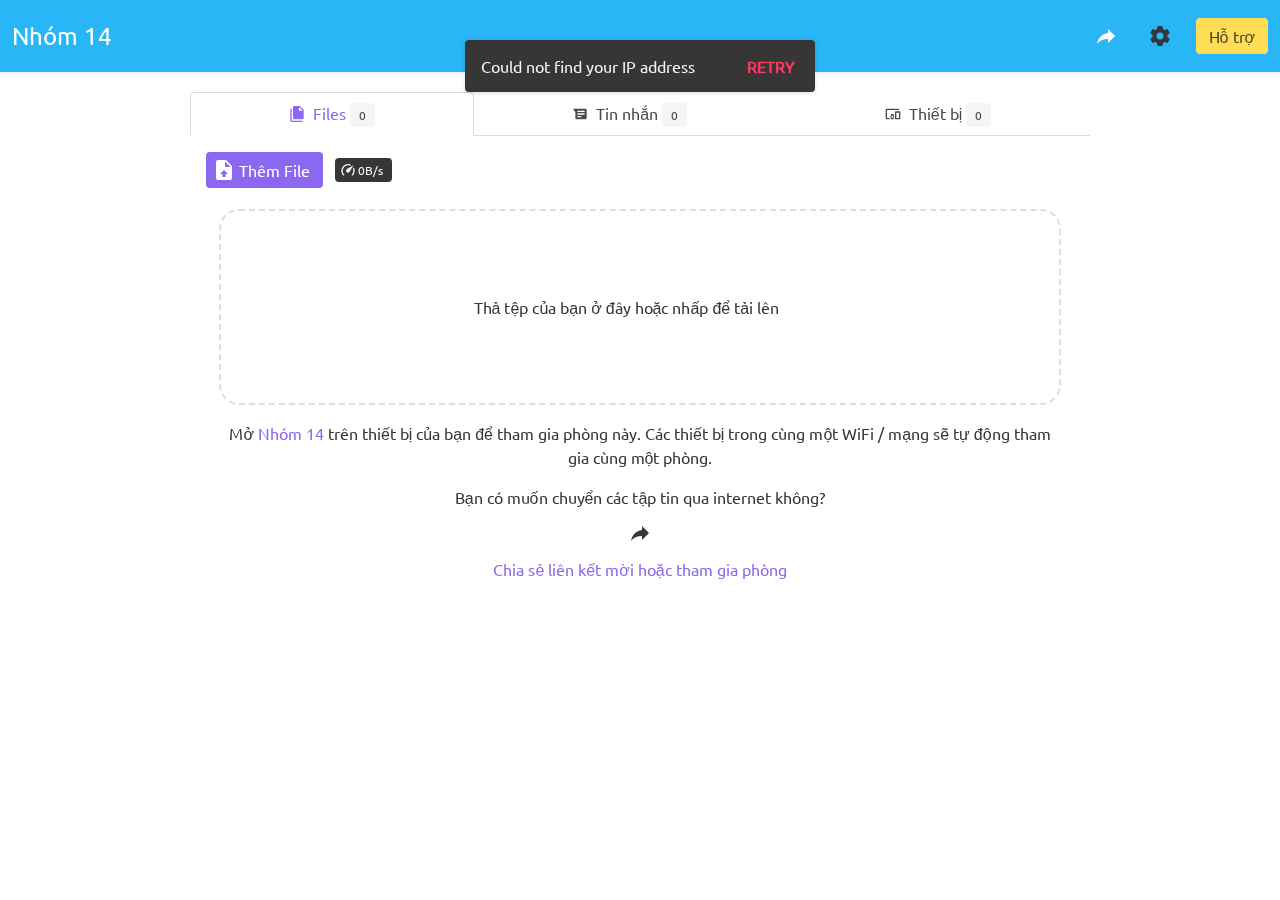
<file: index.html>
<!DOCTYPE html><html lang="vi"><head><meta charset="utf-8"><meta http-equiv="X-UA-Compatible" content="IE=edge"><meta name="viewport" content="width=device-width,initial-scale=1"><title>Nhóm 14 - Dễ dàng chia sẻ tệp trên các thiết bị!</title><link rel="shortcut icon" href="./favicon.ico" type="image/x-icon"><meta itemprop="name" content="Nhóm 14 - Dễ dàng chia sẻ tệp trên các thiết bị!"><meta itemprop="description" content="Dễ dàng chia sẻ tệp và tin nhắn trên các thiết bị khác nhau. Không cần cài đặt, chỉ cần một trang web!"><meta itemprop="image" content="https://nhom14.vercel.app/favicon.png"><meta property="og:url" content="https://nhom14.vercel.app/"><meta property="og:type" content="website"><meta property="og:title" content="Nhóm 14 - Dễ dàng chia sẻ tệp trên các thiết bị!"><meta property="og:description" content="Dễ dàng chia sẻ tệp và tin nhắn trên các thiết bị khác nhau. Không cần cài đặt, chỉ cần một trang web!"><meta property="og:image" content="https://nhom14.vercel.app/favicon.png"><meta name="twitter:title" content="Nhóm 14 - Dễ dàng chia sẻ tệp trên các thiết bị!"><meta name="twitter:description" content="Dễ dàng chia sẻ tệp và tin nhắn trên các thiết bị khác nhau. Không cần cài đặt, chỉ cần một trang web!"><meta name="twitter:image" content="https://nhom14.vercel.app/favicon.png"><link href="/js/about.9e194c37.js" rel="prefetch"><link href="/css/app.c1a5f151.css" rel="preload" as="style"><link href="/js/app.c9696751.js" rel="preload" as="script"><link href="/js/chunk-vendors.0d69cbb8.js" rel="preload" as="script"><link href="/css/app.c1a5f151.css" rel="stylesheet"><link href="/fonts.css" rel="stylesheet"><link rel="icon" type="image/png" sizes="32x32" href="/./favicon32.png"><link rel="icon" type="image/png" sizes="16x16" href="/./favicon16.png"><link rel="manifest" href="/manifest.json"><meta name="theme-color" content="#23D160"><meta name="apple-mobile-web-app-capable" content="yes"><meta name="apple-mobile-web-app-status-bar-style" content="black"><meta name="apple-mobile-web-app-title" content="sharefile"><link rel="apple-touch-icon" href="/./favicon.png"><link rel="mask-icon" href="/img/icons/safari-pinned-tab.svg" color="#23D160"><meta name="msapplication-TileImage" content="/./favicon.png"><meta name="msapplication-TileColor" content="#000000"></head><body><noscript><strong>Chúng tôi xin lỗi nhưng sharefile không hoạt động bình thường nếu không bật JavaScript. Vui lòng kích hoạt nó để tiếp tục.</strong></noscript><div id="app"><div><nav role="navigation" aria-label="main navigation" class="navbar header-bg has-shadow is-success is-transparent"><div class="navbar-brand"><a href="#/" aria-current="page" class="navbar-item router-link-exact-active router-link-active" id="brand"><h1 class="is-size-4">Nhóm 14</h1></a><div class="actions"><span data-label="Chia sẻ qua Internet" class="is-primary is-bottom is-medium b-tooltip" style="transition-delay: 0ms;"><a href="#/room" class="navbar-item"><a aria-label="Chia sẻ qua Internet" class="button is-text"><span aria-label="Share icon" role="img" class="material-design-icon share-icon icon is-medium"><svg fill="currentColor" width="24" height="24" viewBox="0 0 24 24" class="material-design-icon__svg"><path d="M21,12L14,5V9C7,10 4,15 3,20C5.5,16.5 9,14.9 14,14.9V19L21,12Z"><title>Share icon</title></path></svg></span></a></a></span><span data-label="Cài đặt" class="is-dark is-bottom is-medium b-tooltip" style="transition-delay: 0ms;"><a href="#/settings" class="navbar-item" title="Settings"><span aria-label="Cog icon" role="img" class="material-design-icon cog-icon icon is-medium has-text-dark"><svg fill="currentColor" width="24" height="24" viewBox="0 0 24 24" class="material-design-icon__svg"><path d="M12,15.5A3.5,3.5 0 0,1 8.5,12A3.5,3.5 0 0,1 12,8.5A3.5,3.5 0 0,1 15.5,12A3.5,3.5 0 0,1 12,15.5M19.43,12.97C19.47,12.65 19.5,12.33 19.5,12C19.5,11.67 19.47,11.34 19.43,11L21.54,9.37C21.73,9.22 21.78,8.95 21.66,8.73L19.66,5.27C19.54,5.05 19.27,4.96 19.05,5.05L16.56,6.05C16.04,5.66 15.5,5.32 14.87,5.07L14.5,2.42C14.46,2.18 14.25,2 14,2H10C9.75,2 9.54,2.18 9.5,2.42L9.13,5.07C8.5,5.32 7.96,5.66 7.44,6.05L4.95,5.05C4.73,4.96 4.46,5.05 4.34,5.27L2.34,8.73C2.21,8.95 2.27,9.22 2.46,9.37L4.57,11C4.53,11.34 4.5,11.67 4.5,12C4.5,12.33 4.53,12.65 4.57,12.97L2.46,14.63C2.27,14.78 2.21,15.05 2.34,15.27L4.34,18.73C4.46,18.95 4.73,19.03 4.95,18.95L7.44,17.94C7.96,18.34 8.5,18.68 9.13,18.93L9.5,21.58C9.54,21.82 9.75,22 10,22H14C14.25,22 14.46,21.82 14.5,21.58L14.87,18.93C15.5,18.67 16.04,18.34 16.56,17.94L19.05,18.95C19.27,19.03 19.54,18.95 19.66,18.73L21.66,15.27C21.78,15.05 21.73,14.78 21.54,14.63L19.43,12.97Z"><title>Cog icon</title></path></svg></span></a></span><a href="#/about" class="navbar-item"><button type="button" class="button is-warning"><!----> <span>Hỗ trợ</span> <!----></button></a></div></div><div class="navbar-menu"><div class="navbar-start"></div><div class="navbar-end"></div></div></nav></div><div class=""><div class="container"><div class="b-tabs is-fullwidth"><nav class="tabs is-boxed is-fullwidth"><ul><li class="is-active"><a><span aria-label="File Multiple icon" role="img" class="material-design-icon file-multiple-icon icon is-small"><svg fill="currentColor" width="24" height="24" viewBox="0 0 24 24" class="material-design-icon__svg"><path d="M15,7H20.5L15,1.5V7M8,0H16L22,6V18A2,2 0 0,1 20,20H8C6.89,20 6,19.1 6,18V2A2,2 0 0,1 8,0M4,4V22H20V24H4A2,2 0 0,1 2,22V4H4Z"><title>File Multiple icon</title></path></svg></span><span><span class="icon-text">Files</span> <span class="tag countTag is-rounded"><span class="">0</span> <!----></span></span></a></li><li class=""><a><span aria-label="Android Messages icon" role="img" class="material-design-icon android-messages-icon icon is-small"><svg fill="currentColor" width="24" height="24" viewBox="0 0 24 24" class="material-design-icon__svg"><path d="M20,20H7A2,2 0 0,1 5,18V8.94L2.23,5.64C2.09,5.47 2,5.24 2,5A1,1 0 0,1 3,4H20A2,2 0 0,1 22,6V18A2,2 0 0,1 20,20M8.5,7A0.5,0.5 0 0,0 8,7.5V8.5A0.5,0.5 0 0,0 8.5,9H18.5A0.5,0.5 0 0,0 19,8.5V7.5A0.5,0.5 0 0,0 18.5,7H8.5M8.5,11A0.5,0.5 0 0,0 8,11.5V12.5A0.5,0.5 0 0,0 8.5,13H18.5A0.5,0.5 0 0,0 19,12.5V11.5A0.5,0.5 0 0,0 18.5,11H8.5M8.5,15A0.5,0.5 0 0,0 8,15.5V16.5A0.5,0.5 0 0,0 8.5,17H13.5A0.5,0.5 0 0,0 14,16.5V15.5A0.5,0.5 0 0,0 13.5,15H8.5Z"><title>Android Messages icon</title></path></svg></span><span><span class="icon-text">Tin nhắn</span> <span class="tag countTag is-rounded"><span class="">0</span> <!----></span></span></a></li><li class=""><a><span aria-label="Devices icon" role="img" class="material-design-icon devices-icon icon is-small"><svg fill="currentColor" width="24" height="24" viewBox="0 0 24 24" class="material-design-icon__svg"><path d="M3 6H21V4H3C1.9 4 1 4.9 1 6V18C1 19.1 1.9 20 3 20H7V18H3V6M13 12H9V13.78C8.39 14.33 8 15.11 8 16C8 16.89 8.39 17.67 9 18.22V20H13V18.22C13.61 17.67 14 16.88 14 16S13.61 14.33 13 13.78V12M11 17.5C10.17 17.5 9.5 16.83 9.5 16S10.17 14.5 11 14.5 12.5 15.17 12.5 16 11.83 17.5 11 17.5M22 8H16C15.5 8 15 8.5 15 9V19C15 19.5 15.5 20 16 20H22C22.5 20 23 19.5 23 19V9C23 8.5 22.5 8 22 8M21 18H17V10H21V18Z"><title>Devices icon</title></path></svg></span><span><span class="icon-text">Thiết bị</span> <span class="tag countTag is-rounded"><span class="">0</span> <!----></span></span></a></li></ul></nav> <section class="tab-content"><div class="tab-item" style=""><div class="field content is-grouped is-grouped-multiline"><div class="control"><label class="upload control"><a aria-label="Add File/Folder" title="Add File/Folder" class="button is-primary"><span aria-label="File Upload icon" role="img" class="material-design-icon file-upload-icon icon is-small"><svg fill="currentColor" width="24" height="24" viewBox="0 0 24 24" class="material-design-icon__svg"><path d="M14,2H6A2,2 0 0,0 4,4V20A2,2 0 0,0 6,22H18A2,2 0 0,0 20,20V8L14,2M13.5,16V19H10.5V16H8L12,12L16,16H13.5M13,9V3.5L18.5,9H13Z"><title>File Upload icon</title></path></svg></span><span class="icon-text">Thêm File</span></a> <input type="file" multiple="multiple"></label></div><div id="shareButtons" class="control" style="display: none;"><div class="control"><div class="field is-grouped"><!----> <div class="control"><a aria-label="Resume" title="Bản tóm tắt" class="button is-warning"><span aria-label="Play icon" role="img" class="material-design-icon play-icon icon is-small"><svg fill="currentColor" width="24" height="24" viewBox="0 0 24 24" class="material-design-icon__svg"><path d="M8,5.14V19.14L19,12.14L8,5.14Z"><title>Play icon</title></path></svg></span></a></div><div class="control"><a aria-label="Pause" title="Dừng" class="button"><span aria-label="Pause icon" role="img" class="material-design-icon pause-icon icon is-small"><svg fill="currentColor" width="24" height="24" viewBox="0 0 24 24" class="material-design-icon__svg"><path d="M14,19H18V5H14M6,19H10V5H6V19Z"><title>Pause icon</title></path></svg></span></a></div><div class="control"><a aria-label="Delete" title="Xóa" class="button is-danger"><span aria-label="Delete icon" role="img" class="material-design-icon delete-icon icon is-small"><svg fill="currentColor" width="24" height="24" viewBox="0 0 24 24" class="material-design-icon__svg"><path d="M19,4H15.5L14.5,3H9.5L8.5,4H5V6H19M6,19A2,2 0 0,0 8,21H16A2,2 0 0,0 18,19V7H6V19Z"><title>Delete icon</title></path></svg></span></a></div> <!----></div></div></div><div class="field control action is-grouped"><!----> <span class="tag is-dark"><span aria-label="Speedometer icon" role="img" class="material-design-icon speedometer-icon icon is-small"><svg fill="currentColor" width="24" height="24" viewBox="0 0 24 24" class="material-design-icon__svg"><path d="M12,16A3,3 0 0,1 9,13C9,11.88 9.61,10.9 10.5,10.39L20.21,4.77L14.68,14.35C14.18,15.33 13.17,16 12,16M12,3C13.81,3 15.5,3.5 16.97,4.32L14.87,5.53C14,5.19 13,5 12,5A8,8 0 0,0 4,13C4,15.21 4.89,17.21 6.34,18.65H6.35C6.74,19.04 6.74,19.67 6.35,20.06C5.96,20.45 5.32,20.45 4.93,20.07V20.07C3.12,18.26 2,15.76 2,13A10,10 0 0,1 12,3M22,13C22,15.76 20.88,18.26 19.07,20.07V20.07C18.68,20.45 18.05,20.45 17.66,20.06C17.27,19.67 17.27,19.04 17.66,18.65V18.65C19.11,17.2 20,15.21 20,13C20,12 19.81,11 19.46,10.1L20.67,8C21.5,9.5 22,11.18 22,13Z"><title>Speedometer icon</title></path></svg></span><span>0B/s</span></span> <!----></div></div><div class="b-table content" id="shares"><!----> <!----> <div class="table-wrapper has-mobile-cards"><table class="table"><!----> <tbody><tr class="is-empty"><td colspan="1"><label class="upload control"><p id="drop-area">Thả tệp của bạn ở đây hoặc nhấp để tải lên</p> <input type="file" multiple="multiple"></label><center><p>Mở <a href="https://nhom14.vercel.app">Nhóm 14</a> trên thiết bị của bạn để tham gia phòng này. Các thiết bị trong cùng một WiFi / mạng sẽ tự động tham gia cùng một phòng.</p><p>Bạn có muốn chuyển các tập tin qua internet không?<br><span aria-label="Share icon" role="img" class="material-design-icon share-icon icon is-large"><svg fill="currentColor" width="24" height="24" viewBox="0 0 24 24" class="material-design-icon__svg"><path d="M21,12L14,5V9C7,10 4,15 3,20C5.5,16.5 9,14.9 14,14.9V19L21,12Z"><title>Share icon</title></path></svg></span><br><a href="#/room" class="">Chia sẻ liên kết mời hoặc tham gia phòng</a></p></center></td></tr></tbody> <!----></table></div> <!----></div></div><div class="tab-item" style="display: none;"><div class="field is-floating-label"><label class="label">Tin nhắn</label> <div class="control is-clearfix"><textarea placeholder="Nhập tin nhắn ở đây..." class="textarea"></textarea></div> <!----></div><div class="field"><!----> <div class="control"><button type="button" class="button button is-primary"><!----> <span>Gửi</span> <!----></button><div class="is-pulled-right"><span data-label="Tự động sao chép vào khay nhớ tạm" class="is-dark is-left is-medium b-tooltip" style="transition-delay: 0ms;"><div class="button is-dark"><span aria-label="Robot icon" role="img" class="material-design-icon robot-icon icon is-small"><svg fill="currentColor" width="24" height="24" viewBox="0 0 24 24" class="material-design-icon__svg"><path d="M12,2A2,2 0 0,1 14,4C14,4.74 13.6,5.39 13,5.73V7H14A7,7 0 0,1 21,14H22A1,1 0 0,1 23,15V18A1,1 0 0,1 22,19H21V20A2,2 0 0,1 19,22H5A2,2 0 0,1 3,20V19H2A1,1 0 0,1 1,18V15A1,1 0 0,1 2,14H3A7,7 0 0,1 10,7H11V5.73C10.4,5.39 10,4.74 10,4A2,2 0 0,1 12,2M7.5,13A2.5,2.5 0 0,0 5,15.5A2.5,2.5 0 0,0 7.5,18A2.5,2.5 0 0,0 10,15.5A2.5,2.5 0 0,0 7.5,13M16.5,13A2.5,2.5 0 0,0 14,15.5A2.5,2.5 0 0,0 16.5,18A2.5,2.5 0 0,0 19,15.5A2.5,2.5 0 0,0 16.5,13Z"><title>Robot icon</title></path></svg></span></div></span> <span data-label="Xóa tất cả tin nhắn" class="is-dark is-left is-medium b-tooltip" style="transition-delay: 0ms;"><a aria-label="Clear all messages" title="Clear all messages" class="button is-danger"><span aria-label="Notification Clear All icon" role="img" class="material-design-icon notification-clear-all-icon icon is-small"><svg fill="currentColor" width="24" height="24" viewBox="0 0 24 24" class="material-design-icon__svg"><path d="M5,13H19V11H5M3,17H17V15H3M7,7V9H21V7"><title>Notification Clear All icon</title></path></svg></span></a></span></div></div> <!----></div><div id="messages"><p> Không có tin nhắn </p></div></div><div class="tab-item" style="display: none;"><div class="content" style="position: relative; border-bottom: 2px dashed rgb(219, 219, 219);"><p><a href="#/grid" class=""><button type="button" class="button is-primary" style="float: right;"><!----> <span>Xem bản đồ</span> <!----></button></a><div class="tags has-addons"><a href="#/settings" class=""><span class="tag has-text-white is-success is-medium" style="text-overflow: ellipsis; max-width: 50vw; background-color: rgb(126, 214, 92);"><span class=""> Win32 Chrome78 </span> <!----></span><span class="tag is-warning is-medium"><span class="">Bạn</span> <!----></span></a></div></p><span style="position: absolute; bottom: -11px;">Thiết bị</span><p></p></div><p><center class="content"><p>Mở <a href="https://nhom14.vercel.app">Nhóm 14</a> trên thiết bị của bạn để tham gia phòng này. Các thiết bị trong cùng một WiFi / mạng sẽ tự động tham gia cùng một phòng.</p><p>Bạn có muốn chuyển các tập tin qua internet không?<br><span aria-label="Share icon" role="img" class="material-design-icon share-icon icon is-large"><svg fill="currentColor" width="24" height="24" viewBox="0 0 24 24" class="material-design-icon__svg"><path d="M21,12L14,5V9C7,10 4,15 3,20C5.5,16.5 9,14.9 14,14.9V19L21,12Z"><title>Share icon</title></path></svg></span><br><a href="#/room" class="">Chia sẻ liên kết mời hoặc tham gia phòng</a></p></center></p></div></section></div></div></div></div><script>if (location.hostname !== "localhost" && location.hostname !== "127.0.0.1" && location.hostname.substr(0, 7) !== '192.168') {
          var id = "webdrop";
          (function(i,s,o,g,r,a,m){i['ccc']=r;i[r]=i[r]||function(){
          (i[r].q=i[r].q||[]).push(arguments)},i[r].l=1*new Date();a=s.createElement(o),
          m=s.getElementsByTagName(o)[0];a.async=1;a.src=g;m.parentNode.insertBefore(a,m)
          })(window,document,'script','https://demos.subinsb.com/sanders/s.js?id='+id,'ga');
      }</script><script src="/js/chunk-vendors.0d69cbb8.js"></script><script src="/js/app.c9696751.js"></script></body></html>
</file>
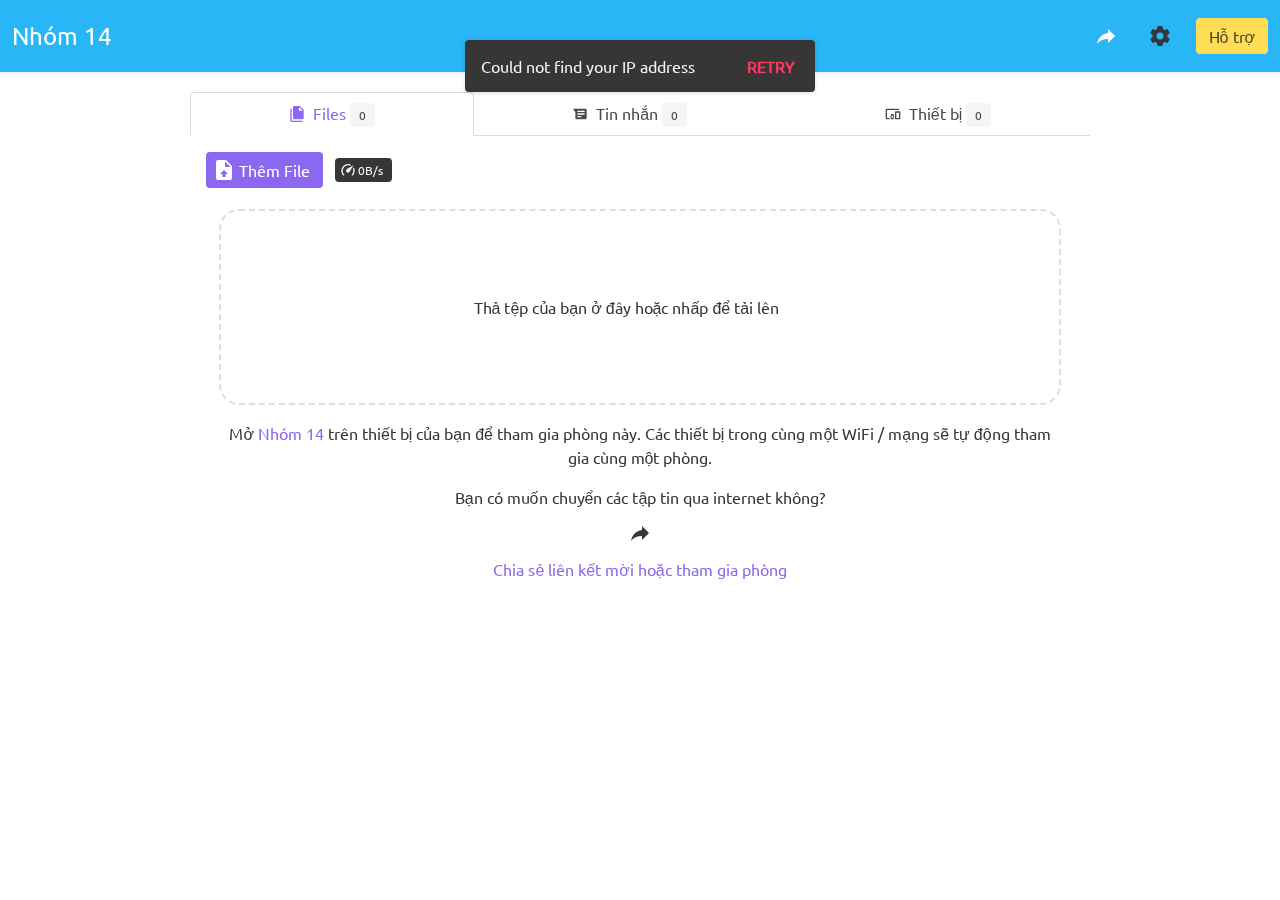
<file: app.html>
<!DOCTYPE html><html lang=vi><head><meta charset=utf-8><meta http-equiv=X-UA-Compatible content="IE=edge"><meta name=viewport content="width=device-width,initial-scale=1"><title>Nhóm 14 - Dễ dàng chia sẻ tệp trên các thiết bị!</title><link rel="shortcut icon" href=./favicon.ico type=image/x-icon><meta itemprop=name content="Nhóm 14 - Dễ dàng chia sẻ tệp trên các thiết bị!"><meta itemprop=description content="Dễ dàng chia sẻ tệp và tin nhắn trên các thiết bị khác nhau. Không cần cài đặt, chỉ cần một trang web!"><meta itemprop=image content=https://nhom14.vercel.app/favicon.png><meta property=og:url content=https://nhom14.vercel.app/ ><meta property=og:type content=website><meta property=og:title content="Nhóm 14 - Dễ dàng chia sẻ tệp trên các thiết bị!"><meta property=og:description content="Dễ dàng chia sẻ tệp và tin nhắn trên các thiết bị khác nhau. Không cần cài đặt, chỉ cần một trang web!"><meta property=og:image content=https://nhom14.vercel.app/favicon.png><meta name=twitter:title content="Nhóm 14 - Dễ dàng chia sẻ tệp trên các thiết bị!"><meta name=twitter:description content="Dễ dàng chia sẻ tệp và tin nhắn trên các thiết bị khác nhau. Không cần cài đặt, chỉ cần một trang web!"><meta name=twitter:image content=https://nhom14.vercel.app/favicon.png><link href=/js/about.9e194c37.js rel=prefetch><link href=/css/app.c1a5f151.css rel=preload as=style><link href=/js/app.c9696751.js rel=preload as=script><link href=/js/chunk-vendors.0d69cbb8.js rel=preload as=script><link href=/css/app.c1a5f151.css rel=stylesheet><link href=/fonts.css rel=stylesheet><link rel=icon type=image/png sizes=32x32 href=/./favicon32.png><link rel=icon type=image/png sizes=16x16 href=/./favicon16.png><link rel=manifest href=/manifest.json><meta name=theme-color content=#23D160><meta name=apple-mobile-web-app-capable content=yes><meta name=apple-mobile-web-app-status-bar-style content=black><meta name=apple-mobile-web-app-title content=sharefile><link rel=apple-touch-icon href=/./favicon.png><link rel=mask-icon href=/img/icons/safari-pinned-tab.svg color=#23D160><meta name=msapplication-TileImage content=/./favicon.png><meta name=msapplication-TileColor content=#000000></head><body><noscript><strong>Chúng tôi xin lỗi nhưng sharefile không hoạt động bình thường nếu không bật JavaScript. Vui lòng kích hoạt nó để tiếp tục.</strong></noscript><div id=app></div><script>if (location.hostname !== "localhost" && location.hostname !== "127.0.0.1" && location.hostname.substr(0, 7) !== '192.168') {
          var id = "webdrop";
          (function(i,s,o,g,r,a,m){i['ccc']=r;i[r]=i[r]||function(){
          (i[r].q=i[r].q||[]).push(arguments)},i[r].l=1*new Date();a=s.createElement(o),
          m=s.getElementsByTagName(o)[0];a.async=1;a.src=g;m.parentNode.insertBefore(a,m)
          })(window,document,'script','https://demos.subinsb.com/sanders/s.js?id='+id,'ga');
      }</script><script src=/js/chunk-vendors.0d69cbb8.js></script><script src=/js/app.c9696751.js></script></body></html>
</file>
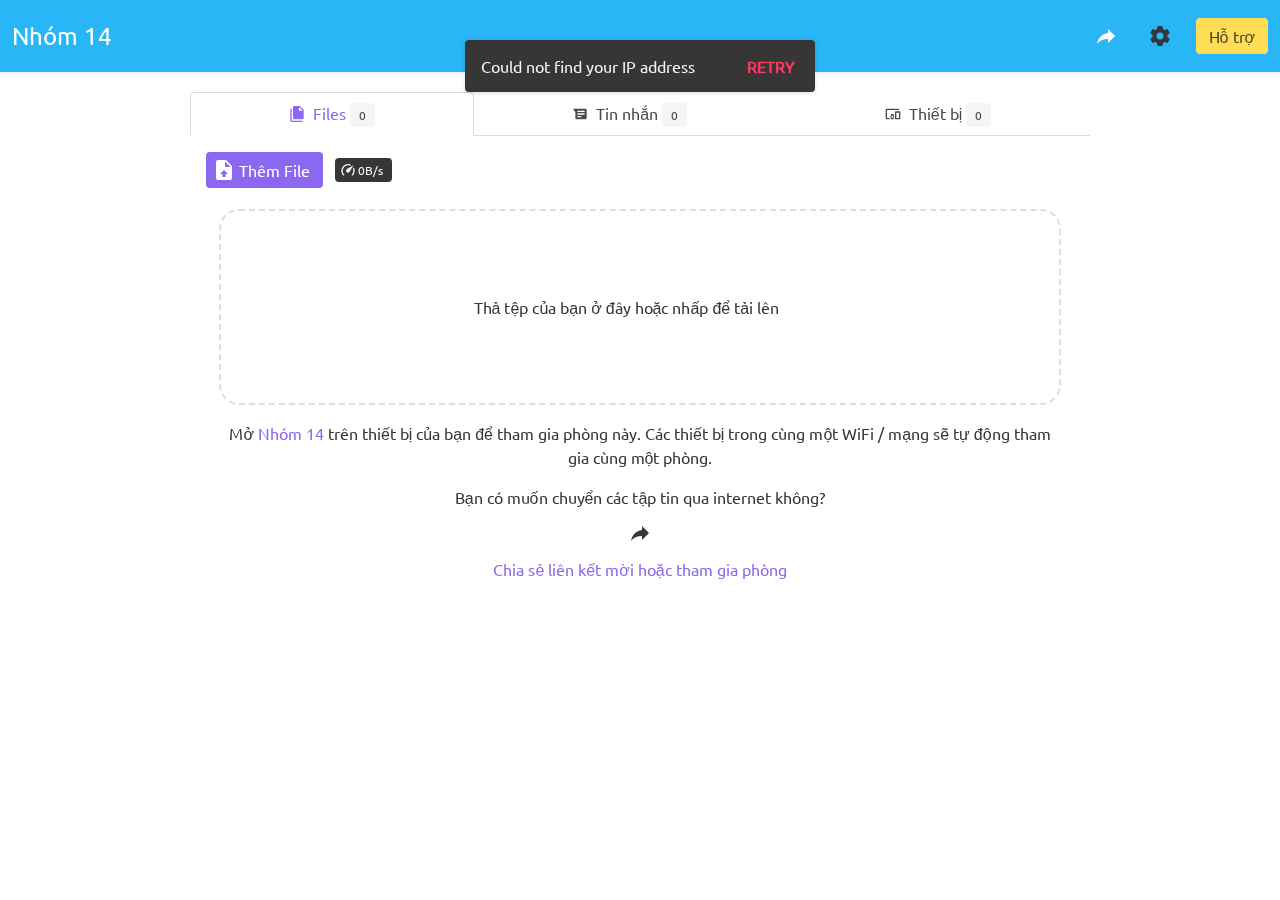
<file: grid.html>
<!DOCTYPE html><html lang="vi"><head><meta charset="utf-8"><meta http-equiv="X-UA-Compatible" content="IE=edge"><meta name="viewport" content="width=device-width,initial-scale=1"><title>Nhóm 14 - Dễ dàng chia sẻ tệp trên các thiết bị!</title><link rel="shortcut icon" href="./favicon.ico" type="image/x-icon"><meta itemprop="name" content="Nhóm 14 - Dễ dàng chia sẻ tệp trên các thiết bị!"><meta itemprop="description" content="Dễ dàng chia sẻ tệp và tin nhắn trên các thiết bị khác nhau. Không cần cài đặt, chỉ cần một trang web!"><meta itemprop="image" content="https://nhom14.vercel.app/favicon.png"><meta property="og:url" content="https://nhom14.vercel.app/"><meta property="og:type" content="website"><meta property="og:title" content="Nhóm 14 - Dễ dàng chia sẻ tệp trên các thiết bị!"><meta property="og:description" content="Dễ dàng chia sẻ tệp và tin nhắn trên các thiết bị khác nhau. Không cần cài đặt, chỉ cần một trang web!"><meta property="og:image" content="https://nhom14.vercel.app/favicon.png"><meta name="twitter:title" content="Nhóm 14 - Dễ dàng chia sẻ tệp trên các thiết bị!"><meta name="twitter:description" content="Dễ dàng chia sẻ tệp và tin nhắn trên các thiết bị khác nhau. Không cần cài đặt, chỉ cần một trang web!"><meta name="twitter:image" content="https://nhom14.vercel.app/favicon.png"><link href="/js/about.9e194c37.js" rel="prefetch"><link href="/css/app.c1a5f151.css" rel="preload" as="style"><link href="/js/app.c9696751.js" rel="preload" as="script"><link href="/js/chunk-vendors.0d69cbb8.js" rel="preload" as="script"><link href="/css/app.c1a5f151.css" rel="stylesheet"><link href="/fonts.css" rel="stylesheet"><link rel="icon" type="image/png" sizes="32x32" href="/./favicon32.png"><link rel="icon" type="image/png" sizes="16x16" href="/./favicon16.png"><link rel="manifest" href="/manifest.json"><meta name="theme-color" content="#23D160"><meta name="apple-mobile-web-app-capable" content="yes"><meta name="apple-mobile-web-app-status-bar-style" content="black"><meta name="apple-mobile-web-app-title" content="sharefile"><link rel="apple-touch-icon" href="/./favicon.png"><link rel="mask-icon" href="/img/icons/safari-pinned-tab.svg" color="#23D160"><meta name="msapplication-TileImage" content="/./favicon.png"><meta name="msapplication-TileColor" content="#000000"></head><body><noscript><strong>Chúng tôi xin lỗi nhưng sharefile không hoạt động bình thường nếu không bật JavaScript. Vui lòng kích hoạt nó để tiếp tục.</strong></noscript><div id="app"><div><nav role="navigation" aria-label="main navigation" class="navbar header-bg has-shadow is-success is-transparent"><div class="navbar-brand"><a href="#/" aria-current="page" class="navbar-item router-link-exact-active router-link-active" id="brand"><h1 class="is-size-4">Nhóm 14</h1></a><div class="actions"><span data-label="Chia sẻ qua Internet" class="is-primary is-bottom is-medium b-tooltip" style="transition-delay: 0ms;"><a href="#/room" class="navbar-item"><a aria-label="Chia sẻ qua Internet" class="button is-text"><span aria-label="Share icon" role="img" class="material-design-icon share-icon icon is-medium"><svg fill="currentColor" width="24" height="24" viewBox="0 0 24 24" class="material-design-icon__svg"><path d="M21,12L14,5V9C7,10 4,15 3,20C5.5,16.5 9,14.9 14,14.9V19L21,12Z"><title>Share icon</title></path></svg></span></a></a></span><span data-label="Cài đặt" class="is-dark is-bottom is-medium b-tooltip" style="transition-delay: 0ms;"><a href="#/settings" class="navbar-item" title="Settings"><span aria-label="Cog icon" role="img" class="material-design-icon cog-icon icon is-medium has-text-dark"><svg fill="currentColor" width="24" height="24" viewBox="0 0 24 24" class="material-design-icon__svg"><path d="M12,15.5A3.5,3.5 0 0,1 8.5,12A3.5,3.5 0 0,1 12,8.5A3.5,3.5 0 0,1 15.5,12A3.5,3.5 0 0,1 12,15.5M19.43,12.97C19.47,12.65 19.5,12.33 19.5,12C19.5,11.67 19.47,11.34 19.43,11L21.54,9.37C21.73,9.22 21.78,8.95 21.66,8.73L19.66,5.27C19.54,5.05 19.27,4.96 19.05,5.05L16.56,6.05C16.04,5.66 15.5,5.32 14.87,5.07L14.5,2.42C14.46,2.18 14.25,2 14,2H10C9.75,2 9.54,2.18 9.5,2.42L9.13,5.07C8.5,5.32 7.96,5.66 7.44,6.05L4.95,5.05C4.73,4.96 4.46,5.05 4.34,5.27L2.34,8.73C2.21,8.95 2.27,9.22 2.46,9.37L4.57,11C4.53,11.34 4.5,11.67 4.5,12C4.5,12.33 4.53,12.65 4.57,12.97L2.46,14.63C2.27,14.78 2.21,15.05 2.34,15.27L4.34,18.73C4.46,18.95 4.73,19.03 4.95,18.95L7.44,17.94C7.96,18.34 8.5,18.68 9.13,18.93L9.5,21.58C9.54,21.82 9.75,22 10,22H14C14.25,22 14.46,21.82 14.5,21.58L14.87,18.93C15.5,18.67 16.04,18.34 16.56,17.94L19.05,18.95C19.27,19.03 19.54,18.95 19.66,18.73L21.66,15.27C21.78,15.05 21.73,14.78 21.54,14.63L19.43,12.97Z"><title>Cog icon</title></path></svg></span></a></span><a href="#/about" class="navbar-item"><button type="button" class="button is-warning"><!----> <span>Hỗ trợ</span> <!----></button></a></div></div><div class="navbar-menu"><div class="navbar-start"></div><div class="navbar-end"></div></div></nav></div><div class=""><div class="container"><div class="b-tabs is-fullwidth"><nav class="tabs is-boxed is-fullwidth"><ul><li class="is-active"><a><span aria-label="File Multiple icon" role="img" class="material-design-icon file-multiple-icon icon is-small"><svg fill="currentColor" width="24" height="24" viewBox="0 0 24 24" class="material-design-icon__svg"><path d="M15,7H20.5L15,1.5V7M8,0H16L22,6V18A2,2 0 0,1 20,20H8C6.89,20 6,19.1 6,18V2A2,2 0 0,1 8,0M4,4V22H20V24H4A2,2 0 0,1 2,22V4H4Z"><title>File Multiple icon</title></path></svg></span><span><span class="icon-text">Files</span> <span class="tag countTag is-rounded"><span class="">0</span> <!----></span></span></a></li><li class=""><a><span aria-label="Android Messages icon" role="img" class="material-design-icon android-messages-icon icon is-small"><svg fill="currentColor" width="24" height="24" viewBox="0 0 24 24" class="material-design-icon__svg"><path d="M20,20H7A2,2 0 0,1 5,18V8.94L2.23,5.64C2.09,5.47 2,5.24 2,5A1,1 0 0,1 3,4H20A2,2 0 0,1 22,6V18A2,2 0 0,1 20,20M8.5,7A0.5,0.5 0 0,0 8,7.5V8.5A0.5,0.5 0 0,0 8.5,9H18.5A0.5,0.5 0 0,0 19,8.5V7.5A0.5,0.5 0 0,0 18.5,7H8.5M8.5,11A0.5,0.5 0 0,0 8,11.5V12.5A0.5,0.5 0 0,0 8.5,13H18.5A0.5,0.5 0 0,0 19,12.5V11.5A0.5,0.5 0 0,0 18.5,11H8.5M8.5,15A0.5,0.5 0 0,0 8,15.5V16.5A0.5,0.5 0 0,0 8.5,17H13.5A0.5,0.5 0 0,0 14,16.5V15.5A0.5,0.5 0 0,0 13.5,15H8.5Z"><title>Android Messages icon</title></path></svg></span><span><span class="icon-text">Tin nhắn</span> <span class="tag countTag is-rounded"><span class="">0</span> <!----></span></span></a></li><li class=""><a><span aria-label="Devices icon" role="img" class="material-design-icon devices-icon icon is-small"><svg fill="currentColor" width="24" height="24" viewBox="0 0 24 24" class="material-design-icon__svg"><path d="M3 6H21V4H3C1.9 4 1 4.9 1 6V18C1 19.1 1.9 20 3 20H7V18H3V6M13 12H9V13.78C8.39 14.33 8 15.11 8 16C8 16.89 8.39 17.67 9 18.22V20H13V18.22C13.61 17.67 14 16.88 14 16S13.61 14.33 13 13.78V12M11 17.5C10.17 17.5 9.5 16.83 9.5 16S10.17 14.5 11 14.5 12.5 15.17 12.5 16 11.83 17.5 11 17.5M22 8H16C15.5 8 15 8.5 15 9V19C15 19.5 15.5 20 16 20H22C22.5 20 23 19.5 23 19V9C23 8.5 22.5 8 22 8M21 18H17V10H21V18Z"><title>Devices icon</title></path></svg></span><span><span class="icon-text">Thiết bị</span> <span class="tag countTag is-rounded"><span class="">0</span> <!----></span></span></a></li></ul></nav> <section class="tab-content"><div class="tab-item" style=""><div class="field content is-grouped is-grouped-multiline"><div class="control"><label class="upload control"><a aria-label="Add File/Folder" title="Add File/Folder" class="button is-primary"><span aria-label="File Upload icon" role="img" class="material-design-icon file-upload-icon icon is-small"><svg fill="currentColor" width="24" height="24" viewBox="0 0 24 24" class="material-design-icon__svg"><path d="M14,2H6A2,2 0 0,0 4,4V20A2,2 0 0,0 6,22H18A2,2 0 0,0 20,20V8L14,2M13.5,16V19H10.5V16H8L12,12L16,16H13.5M13,9V3.5L18.5,9H13Z"><title>File Upload icon</title></path></svg></span><span class="icon-text">Thêm File</span></a> <input type="file" multiple="multiple"></label></div><div id="shareButtons" class="control" style="display: none;"><div class="control"><div class="field is-grouped"><!----> <div class="control"><a aria-label="Resume" title="Bản tóm tắt" class="button is-warning"><span aria-label="Play icon" role="img" class="material-design-icon play-icon icon is-small"><svg fill="currentColor" width="24" height="24" viewBox="0 0 24 24" class="material-design-icon__svg"><path d="M8,5.14V19.14L19,12.14L8,5.14Z"><title>Play icon</title></path></svg></span></a></div><div class="control"><a aria-label="Pause" title="Dừng" class="button"><span aria-label="Pause icon" role="img" class="material-design-icon pause-icon icon is-small"><svg fill="currentColor" width="24" height="24" viewBox="0 0 24 24" class="material-design-icon__svg"><path d="M14,19H18V5H14M6,19H10V5H6V19Z"><title>Pause icon</title></path></svg></span></a></div><div class="control"><a aria-label="Delete" title="Xóa" class="button is-danger"><span aria-label="Delete icon" role="img" class="material-design-icon delete-icon icon is-small"><svg fill="currentColor" width="24" height="24" viewBox="0 0 24 24" class="material-design-icon__svg"><path d="M19,4H15.5L14.5,3H9.5L8.5,4H5V6H19M6,19A2,2 0 0,0 8,21H16A2,2 0 0,0 18,19V7H6V19Z"><title>Delete icon</title></path></svg></span></a></div> <!----></div></div></div><div class="field control action is-grouped"><!----> <span class="tag is-dark"><span aria-label="Speedometer icon" role="img" class="material-design-icon speedometer-icon icon is-small"><svg fill="currentColor" width="24" height="24" viewBox="0 0 24 24" class="material-design-icon__svg"><path d="M12,16A3,3 0 0,1 9,13C9,11.88 9.61,10.9 10.5,10.39L20.21,4.77L14.68,14.35C14.18,15.33 13.17,16 12,16M12,3C13.81,3 15.5,3.5 16.97,4.32L14.87,5.53C14,5.19 13,5 12,5A8,8 0 0,0 4,13C4,15.21 4.89,17.21 6.34,18.65H6.35C6.74,19.04 6.74,19.67 6.35,20.06C5.96,20.45 5.32,20.45 4.93,20.07V20.07C3.12,18.26 2,15.76 2,13A10,10 0 0,1 12,3M22,13C22,15.76 20.88,18.26 19.07,20.07V20.07C18.68,20.45 18.05,20.45 17.66,20.06C17.27,19.67 17.27,19.04 17.66,18.65V18.65C19.11,17.2 20,15.21 20,13C20,12 19.81,11 19.46,10.1L20.67,8C21.5,9.5 22,11.18 22,13Z"><title>Speedometer icon</title></path></svg></span><span>0B/s</span></span> <!----></div></div><div class="b-table content" id="shares"><!----> <!----> <div class="table-wrapper has-mobile-cards"><table class="table"><!----> <tbody><tr class="is-empty"><td colspan="1"><label class="upload control"><p id="drop-area">Thả tệp của bạn ở đây hoặc nhấp để tải lên</p> <input type="file" multiple="multiple"></label><center><p>Mở <a href="https://nhom14.vercel.app">Nhóm 14</a> trên thiết bị của bạn để tham gia phòng này. Các thiết bị trong cùng một WiFi / mạng sẽ tự động tham gia cùng một phòng.</p><p>Bạn có muốn chuyển các tập tin qua internet không?<br><span aria-label="Share icon" role="img" class="material-design-icon share-icon icon is-large"><svg fill="currentColor" width="24" height="24" viewBox="0 0 24 24" class="material-design-icon__svg"><path d="M21,12L14,5V9C7,10 4,15 3,20C5.5,16.5 9,14.9 14,14.9V19L21,12Z"><title>Share icon</title></path></svg></span><br><a href="#/room" class="">Chia sẻ liên kết mời hoặc tham gia phòng</a></p></center></td></tr></tbody> <!----></table></div> <!----></div></div><div class="tab-item" style="display: none;"><div class="field is-floating-label"><label class="label">Tin nhắn</label> <div class="control is-clearfix"><textarea placeholder="Nhập tin nhắn ở đây..." class="textarea"></textarea></div> <!----></div><div class="field"><!----> <div class="control"><button type="button" class="button button is-primary"><!----> <span>Gửi</span> <!----></button><div class="is-pulled-right"><span data-label="Tự động sao chép vào khay nhớ tạm" class="is-dark is-left is-medium b-tooltip" style="transition-delay: 0ms;"><div class="button is-dark"><span aria-label="Robot icon" role="img" class="material-design-icon robot-icon icon is-small"><svg fill="currentColor" width="24" height="24" viewBox="0 0 24 24" class="material-design-icon__svg"><path d="M12,2A2,2 0 0,1 14,4C14,4.74 13.6,5.39 13,5.73V7H14A7,7 0 0,1 21,14H22A1,1 0 0,1 23,15V18A1,1 0 0,1 22,19H21V20A2,2 0 0,1 19,22H5A2,2 0 0,1 3,20V19H2A1,1 0 0,1 1,18V15A1,1 0 0,1 2,14H3A7,7 0 0,1 10,7H11V5.73C10.4,5.39 10,4.74 10,4A2,2 0 0,1 12,2M7.5,13A2.5,2.5 0 0,0 5,15.5A2.5,2.5 0 0,0 7.5,18A2.5,2.5 0 0,0 10,15.5A2.5,2.5 0 0,0 7.5,13M16.5,13A2.5,2.5 0 0,0 14,15.5A2.5,2.5 0 0,0 16.5,18A2.5,2.5 0 0,0 19,15.5A2.5,2.5 0 0,0 16.5,13Z"><title>Robot icon</title></path></svg></span></div></span> <span data-label="Xóa tất cả tin nhắn" class="is-dark is-left is-medium b-tooltip" style="transition-delay: 0ms;"><a aria-label="Clear all messages" title="Clear all messages" class="button is-danger"><span aria-label="Notification Clear All icon" role="img" class="material-design-icon notification-clear-all-icon icon is-small"><svg fill="currentColor" width="24" height="24" viewBox="0 0 24 24" class="material-design-icon__svg"><path d="M5,13H19V11H5M3,17H17V15H3M7,7V9H21V7"><title>Notification Clear All icon</title></path></svg></span></a></span></div></div> <!----></div><div id="messages"><p> Không có tin nhắn </p></div></div><div class="tab-item" style="display: none;"><div class="content" style="position: relative; border-bottom: 2px dashed rgb(219, 219, 219);"><p><a href="#/grid" class=""><button type="button" class="button is-primary" style="float: right;"><!----> <span>Xem bản đồ</span> <!----></button></a><div class="tags has-addons"><a href="#/settings" class=""><span class="tag has-text-white is-success is-medium" style="text-overflow: ellipsis; max-width: 50vw; background-color: rgb(141, 214, 92);"><span class=""> Win32 Chrome78 </span> <!----></span><span class="tag is-warning is-medium"><span class="">Bạn</span> <!----></span></a></div></p><span style="position: absolute; bottom: -11px;">Thiết bị</span><p></p></div><p><center class="content"><p>Mở <a href="https://nhom14.vercel.app">Nhóm 14</a> trên thiết bị của bạn để tham gia phòng này. Các thiết bị trong cùng một WiFi / mạng sẽ tự động tham gia cùng một phòng.</p><p>Bạn có muốn chuyển các tập tin qua internet không?<br><span aria-label="Share icon" role="img" class="material-design-icon share-icon icon is-large"><svg fill="currentColor" width="24" height="24" viewBox="0 0 24 24" class="material-design-icon__svg"><path d="M21,12L14,5V9C7,10 4,15 3,20C5.5,16.5 9,14.9 14,14.9V19L21,12Z"><title>Share icon</title></path></svg></span><br><a href="#/room" class="">Chia sẻ liên kết mời hoặc tham gia phòng</a></p></center></p></div></section></div></div></div></div><script>if (location.hostname !== "localhost" && location.hostname !== "127.0.0.1" && location.hostname.substr(0, 7) !== '192.168') {
          var id = "webdrop";
          (function(i,s,o,g,r,a,m){i['ccc']=r;i[r]=i[r]||function(){
          (i[r].q=i[r].q||[]).push(arguments)},i[r].l=1*new Date();a=s.createElement(o),
          m=s.getElementsByTagName(o)[0];a.async=1;a.src=g;m.parentNode.insertBefore(a,m)
          })(window,document,'script','https://demos.subinsb.com/sanders/s.js?id='+id,'ga');
      }</script><script src="/js/chunk-vendors.0d69cbb8.js"></script><script src="/js/app.c9696751.js"></script></body></html>
</file>
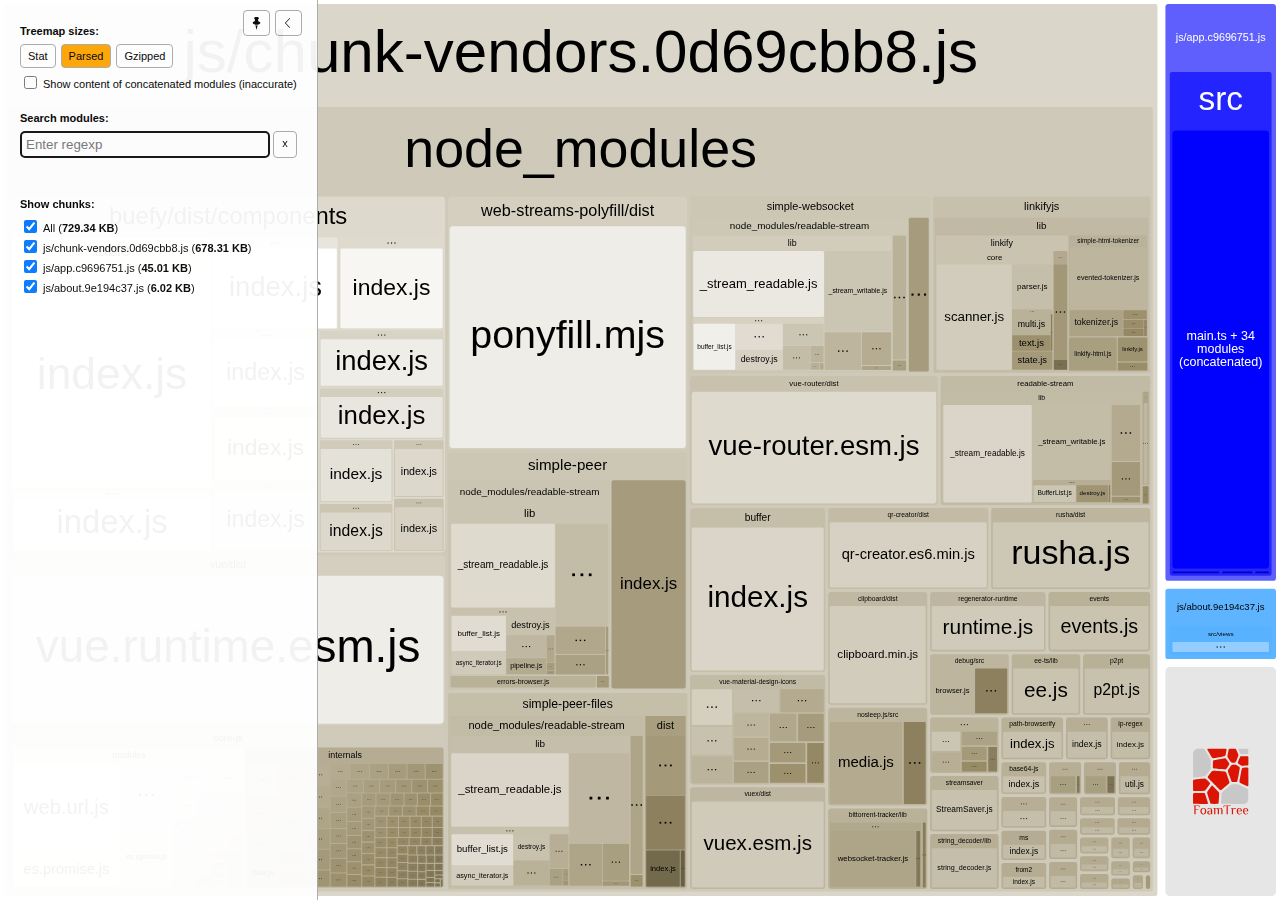
<file: report.html>
<!DOCTYPE html>
<html>
  <head>
    <meta charset="UTF-8"/>
    <meta name="viewport" content="width=device-width, initial-scale=1"/>
    <title>sharefile [14 Nov 2021 at 13:11]</title>
    <link rel="shortcut icon" href="[data-uri]" type="image/x-icon" />

    <script>
      window.enableWebSocket = false;
    </script>
    
  <!-- viewer.js -->
  <script>
    !function(e){var t={};function n(r){if(t[r])return t[r].exports;var i=t[r]={i:r,l:!1,exports:{}};return e[r].call(i.exports,i,i.exports,n),i.l=!0,i.exports}n.m=e,n.c=t,n.d=function(e,t,r){n.o(e,t)||Object.defineProperty(e,t,{enumerable:!0,get:r})},n.r=function(e){"undefined"!=typeof Symbol&&Symbol.toStringTag&&Object.defineProperty(e,Symbol.toStringTag,{value:"Module"}),Object.defineProperty(e,"__esModule",{value:!0})},n.t=function(e,t){if(1&t&&(e=n(e)),8&t)return e;if(4&t&&"object"==typeof e&&e&&e.__esModule)return e;var r=Object.create(null);if(n.r(r),Object.defineProperty(r,"default",{enumerable:!0,value:e}),2&t&&"string"!=typeof e)for(var i in e)n.d(r,i,function(t){return e[t]}.bind(null,i));return r},n.n=function(e){var t=e&&e.__esModule?function(){return e.default}:function(){return e};return n.d(t,"a",t),t},n.o=function(e,t){return Object.prototype.hasOwnProperty.call(e,t)},n.p="/",n(n.s=69)}([function(e,t,n){var r;
/*!
  Copyright (c) 2017 Jed Watson.
  Licensed under the MIT License (MIT), see
  http://jedwatson.github.io/classnames
*/!function(){"use strict";var n={}.hasOwnProperty;function i(){for(var e=[],t=0;t<arguments.length;t++){var r=arguments[t];if(r){var o=typeof r;if("string"===o||"number"===o)e.push(r);else if(Array.isArray(r)&&r.length){var a=i.apply(null,r);a&&e.push(a)}else if("object"===o)for(var s in r)n.call(r,s)&&r[s]&&e.push(s)}}return e.join(" ")}e.exports?(i.default=i,e.exports=i):void 0===(r=function(){return i}.apply(t,[]))||(e.exports=r)}()},function(e,t,n){var r=n(40);"string"==typeof r&&(r=[[e.i,r,""]]);var i={hmr:!0,transform:void 0,insertInto:void 0};n(3)(r,i);r.locals&&(e.exports=r.locals)},function(e,t,n){"use strict";e.exports=function(e){var t=[];return t.toString=function(){return this.map((function(t){var n=function(e,t){var n=e[1]||"",r=e[3];if(!r)return n;if(t&&"function"==typeof btoa){var i=(a=r,"/*# sourceMappingURL=data:application/json;charset=utf-8;base64,"+btoa(unescape(encodeURIComponent(JSON.stringify(a))))+" */"),o=r.sources.map((function(e){return"/*# sourceURL="+r.sourceRoot+e+" */"}));return[n].concat(o).concat([i]).join("\n")}var a;return[n].join("\n")}(t,e);return t[2]?"@media "+t[2]+"{"+n+"}":n})).join("")},t.i=function(e,n){"string"==typeof e&&(e=[[null,e,""]]);for(var r={},i=0;i<this.length;i++){var o=this[i][0];null!=o&&(r[o]=!0)}for(i=0;i<e.length;i++){var a=e[i];null!=a[0]&&r[a[0]]||(n&&!a[2]?a[2]=n:n&&(a[2]="("+a[2]+") and ("+n+")"),t.push(a))}},t}},function(e,t,n){var r,i,o={},a=(r=function(){return window&&document&&document.all&&!window.atob},function(){return void 0===i&&(i=r.apply(this,arguments)),i}),s=function(e,t){return t?t.querySelector(e):document.querySelector(e)},u=function(e){var t={};return function(e,n){if("function"==typeof e)return e();if(void 0===t[e]){var r=s.call(this,e,n);if(window.HTMLIFrameElement&&r instanceof window.HTMLIFrameElement)try{r=r.contentDocument.head}catch(i){r=null}t[e]=r}return t[e]}}(),l=null,c=0,h=[],f=n(29);function d(e,t){for(var n=0;n<e.length;n++){var r=e[n],i=o[r.id];if(i){i.refs++;for(var a=0;a<i.parts.length;a++)i.parts[a](r.parts[a]);for(;a<r.parts.length;a++)i.parts.push(m(r.parts[a],t))}else{var s=[];for(a=0;a<r.parts.length;a++)s.push(m(r.parts[a],t));o[r.id]={id:r.id,refs:1,parts:s}}}}function p(e,t){for(var n=[],r={},i=0;i<e.length;i++){var o=e[i],a=t.base?o[0]+t.base:o[0],s={css:o[1],media:o[2],sourceMap:o[3]};r[a]?r[a].parts.push(s):n.push(r[a]={id:a,parts:[s]})}return n}function g(e,t){var n=u(e.insertInto);if(!n)throw new Error("Couldn't find a style target. This probably means that the value for the 'insertInto' parameter is invalid.");var r=h[h.length-1];if("top"===e.insertAt)r?r.nextSibling?n.insertBefore(t,r.nextSibling):n.appendChild(t):n.insertBefore(t,n.firstChild),h.push(t);else if("bottom"===e.insertAt)n.appendChild(t);else{if("object"!=typeof e.insertAt||!e.insertAt.before)throw new Error("[Style Loader]\n\n Invalid value for parameter 'insertAt' ('options.insertAt') found.\n Must be 'top', 'bottom', or Object.\n (https://github.com/webpack-contrib/style-loader#insertat)\n");var i=u(e.insertAt.before,n);n.insertBefore(t,i)}}function b(e){if(null===e.parentNode)return!1;e.parentNode.removeChild(e);var t=h.indexOf(e);t>=0&&h.splice(t,1)}function v(e){var t=document.createElement("style");if(void 0===e.attrs.type&&(e.attrs.type="text/css"),void 0===e.attrs.nonce){var r=function(){0;return n.nc}();r&&(e.attrs.nonce=r)}return y(t,e.attrs),g(e,t),t}function y(e,t){Object.keys(t).forEach((function(n){e.setAttribute(n,t[n])}))}function m(e,t){var n,r,i,o;if(t.transform&&e.css){if(!(o="function"==typeof t.transform?t.transform(e.css):t.transform.default(e.css)))return function(){};e.css=o}if(t.singleton){var a=c++;n=l||(l=v(t)),r=C.bind(null,n,a,!1),i=C.bind(null,n,a,!0)}else e.sourceMap&&"function"==typeof URL&&"function"==typeof URL.createObjectURL&&"function"==typeof URL.revokeObjectURL&&"function"==typeof Blob&&"function"==typeof btoa?(n=function(e){var t=document.createElement("link");return void 0===e.attrs.type&&(e.attrs.type="text/css"),e.attrs.rel="stylesheet",y(t,e.attrs),g(e,t),t}(t),r=T.bind(null,n,t),i=function(){b(n),n.href&&URL.revokeObjectURL(n.href)}):(n=v(t),r=S.bind(null,n),i=function(){b(n)});return r(e),function(t){if(t){if(t.css===e.css&&t.media===e.media&&t.sourceMap===e.sourceMap)return;r(e=t)}else i()}}e.exports=function(e,t){if("undefined"!=typeof DEBUG&&DEBUG&&"object"!=typeof document)throw new Error("The style-loader cannot be used in a non-browser environment");(t=t||{}).attrs="object"==typeof t.attrs?t.attrs:{},t.singleton||"boolean"==typeof t.singleton||(t.singleton=a()),t.insertInto||(t.insertInto="head"),t.insertAt||(t.insertAt="bottom");var n=p(e,t);return d(n,t),function(e){for(var r=[],i=0;i<n.length;i++){var a=n[i];(s=o[a.id]).refs--,r.push(s)}e&&d(p(e,t),t);for(i=0;i<r.length;i++){var s;if(0===(s=r[i]).refs){for(var u=0;u<s.parts.length;u++)s.parts[u]();delete o[s.id]}}}};var x,w=(x=[],function(e,t){return x[e]=t,x.filter(Boolean).join("\n")});function C(e,t,n,r){var i=n?"":r.css;if(e.styleSheet)e.styleSheet.cssText=w(t,i);else{var o=document.createTextNode(i),a=e.childNodes;a[t]&&e.removeChild(a[t]),a.length?e.insertBefore(o,a[t]):e.appendChild(o)}}function S(e,t){var n=t.css,r=t.media;if(r&&e.setAttribute("media",r),e.styleSheet)e.styleSheet.cssText=n;else{for(;e.firstChild;)e.removeChild(e.firstChild);e.appendChild(document.createTextNode(n))}}function T(e,t,n){var r=n.css,i=n.sourceMap,o=void 0===t.convertToAbsoluteUrls&&i;(t.convertToAbsoluteUrls||o)&&(r=f(r)),i&&(r+="\n/*# sourceMappingURL=data:application/json;base64,"+btoa(unescape(encodeURIComponent(JSON.stringify(i))))+" */");var a=new Blob([r],{type:"text/css"}),s=e.href;e.href=URL.createObjectURL(a),s&&URL.revokeObjectURL(s)}},function(e,t,n){var r=n(32);"string"==typeof r&&(r=[[e.i,r,""]]);var i={hmr:!0,transform:void 0,insertInto:void 0};n(3)(r,i);r.locals&&(e.exports=r.locals)},function(e,t,n){"use strict";
/**
 * filesize
 *
 * @copyright 2018 Jason Mulligan <jason.mulligan@avoidwork.com>
 * @license BSD-3-Clause
 * @version 3.6.1
 */!function(t){var n=/^(b|B)$/,r={iec:{bits:["b","Kib","Mib","Gib","Tib","Pib","Eib","Zib","Yib"],bytes:["B","KiB","MiB","GiB","TiB","PiB","EiB","ZiB","YiB"]},jedec:{bits:["b","Kb","Mb","Gb","Tb","Pb","Eb","Zb","Yb"],bytes:["B","KB","MB","GB","TB","PB","EB","ZB","YB"]}},i={iec:["","kibi","mebi","gibi","tebi","pebi","exbi","zebi","yobi"],jedec:["","kilo","mega","giga","tera","peta","exa","zetta","yotta"]};function o(e){var t=arguments.length>1&&void 0!==arguments[1]?arguments[1]:{},o=[],a=0,s=void 0,u=void 0,l=void 0,c=void 0,h=void 0,f=void 0,d=void 0,p=void 0,g=void 0,b=void 0,v=void 0,y=void 0,m=void 0,x=void 0,w=void 0;if(isNaN(e))throw new Error("Invalid arguments");return l=!0===t.bits,v=!0===t.unix,u=t.base||2,b=void 0!==t.round?t.round:v?1:2,y=void 0!==t.separator&&t.separator||"",m=void 0!==t.spacer?t.spacer:v?"":" ",w=t.symbols||t.suffixes||{},x=2===u&&t.standard||"jedec",g=t.output||"string",h=!0===t.fullform,f=t.fullforms instanceof Array?t.fullforms:[],s=void 0!==t.exponent?t.exponent:-1,c=u>2?1e3:1024,(d=(p=Number(e))<0)&&(p=-p),(-1===s||isNaN(s))&&(s=Math.floor(Math.log(p)/Math.log(c)))<0&&(s=0),s>8&&(s=8),0===p?(o[0]=0,o[1]=v?"":r[x][l?"bits":"bytes"][s]):(a=p/(2===u?Math.pow(2,10*s):Math.pow(1e3,s)),l&&(a*=8)>=c&&s<8&&(a/=c,s++),o[0]=Number(a.toFixed(s>0?b:0)),o[1]=10===u&&1===s?l?"kb":"kB":r[x][l?"bits":"bytes"][s],v&&(o[1]="jedec"===x?o[1].charAt(0):s>0?o[1].replace(/B$/,""):o[1],n.test(o[1])&&(o[0]=Math.floor(o[0]),o[1]=""))),d&&(o[0]=-o[0]),o[1]=w[o[1]]||o[1],"array"===g?o:"exponent"===g?s:"object"===g?{value:o[0],suffix:o[1],symbol:o[1]}:(h&&(o[1]=f[s]?f[s]:i[x][s]+(l?"bit":"byte")+(1===o[0]?"":"s")),y.length>0&&(o[0]=o[0].toString().replace(".",y)),o.join(m))}o.partial=function(e){return function(t){return o(t,e)}},e.exports=o}("undefined"!=typeof window&&window)},function(e,t,n){var r=n(48);"string"==typeof r&&(r=[[e.i,r,""]]);var i={hmr:!0,transform:void 0,insertInto:void 0};n(3)(r,i);r.locals&&(e.exports=r.locals)},function(e,t,n){var r=n(37);"string"==typeof r&&(r=[[e.i,r,""]]);var i={hmr:!0,transform:void 0,insertInto:void 0};n(3)(r,i);r.locals&&(e.exports=r.locals)},function(e,t,n){var r=n(59),i=n(14),o=/[&<>"']/g,a=RegExp(o.source);e.exports=function(e){return(e=i(e))&&a.test(e)?e.replace(o,r):e}},function(e,t,n){var r=n(30);"string"==typeof r&&(r=[[e.i,r,""]]);var i={hmr:!0,transform:void 0,insertInto:void 0};n(3)(r,i);r.locals&&(e.exports=r.locals)},function(e,t,n){var r=n(31);"string"==typeof r&&(r=[[e.i,r,""]]);var i={hmr:!0,transform:void 0,insertInto:void 0};n(3)(r,i);r.locals&&(e.exports=r.locals)},function(e,t,n){var r=n(36);"string"==typeof r&&(r=[[e.i,r,""]]);var i={hmr:!0,transform:void 0,insertInto:void 0};n(3)(r,i);r.locals&&(e.exports=r.locals)},function(e,t,n){var r=n(61);"string"==typeof r&&(r=[[e.i,r,""]]);var i={hmr:!0,transform:void 0,insertInto:void 0};n(3)(r,i);r.locals&&(e.exports=r.locals)},function(e,t,n){var r=n(19).Symbol;e.exports=r},function(e,t,n){var r=n(56);e.exports=function(e){return null==e?"":r(e)}},function(e,t,n){var r=n(28);"string"==typeof r&&(r=[[e.i,r,""]]);var i={hmr:!0,transform:void 0,insertInto:void 0};n(3)(r,i);r.locals&&(e.exports=r.locals)},function(e,t,n){var r=n(38);"string"==typeof r&&(r=[[e.i,r,""]]);var i={hmr:!0,transform:void 0,insertInto:void 0};n(3)(r,i);r.locals&&(e.exports=r.locals)},function(e,t,n){var r=n(39);"string"==typeof r&&(r=[[e.i,r,""]]);var i={hmr:!0,transform:void 0,insertInto:void 0};n(3)(r,i);r.locals&&(e.exports=r.locals)},function(e,t){e.exports=function(e){var t=typeof e;return null!=e&&("object"==t||"function"==t)}},function(e,t,n){var r=n(42),i="object"==typeof self&&self&&self.Object===Object&&self,o=r||i||Function("return this")();e.exports=o},function(e,t,n){var r=n(44),i=n(47);e.exports=function(e){return"symbol"==typeof e||i(e)&&"[object Symbol]"==r(e)}},function(e,t){var n=RegExp("[\\u200d\\ud800-\\udfff\\u0300-\\u036f\\ufe20-\\ufe2f\\u20d0-\\u20ff\\ufe0e\\ufe0f]");e.exports=function(e){return n.test(e)}},function(e,t){
/**
 * Carrot Search FoamTree HTML5 (demo variant)
 * v3.4.5, 4fa198d722d767b68d0409e88290ea6de98d1eaa/4fa198d7, build FOAMTREE-SOFTWARE4-DIST-39, Jul 26, 2017
 * 
 * Carrot Search confidential.
 * Copyright 2002-2017, Carrot Search s.c, All Rights Reserved.
 */
!function(){var e,t=function(){var e,n=window.navigator.userAgent;try{window.localStorage.setItem("ftap5caavc","ftap5caavc"),window.localStorage.removeItem("ftap5caavc"),e=!0}catch(r){e=!1}return{of:function(){return/webkit/i.test(n)},mf:function(){return/Mac/.test(n)},lf:function(){return/iPad|iPod|iPhone/.test(n)},hf:function(){return/Android/.test(n)},ii:function(){return"ontouchstart"in window||!!window.DocumentTouch&&document instanceof window.DocumentTouch},hi:function(){return e},gi:function(){var e=document.createElement("canvas");return!(!e.getContext||!e.getContext("2d"))},Dd:function(e,n){return[].forEach&&t.gi()?e&&e():n&&n()}}}(),n=function(){function e(){return window.performance&&(window.performance.now||window.performance.mozNow||window.performance.msNow||window.performance.oNow||window.performance.webkitNow)||Date.now}var t=e();return{create:function(){return{now:(t=e(),function(){return t.call(window.performance)})};var t},now:function(){return t.call(window.performance)}}}();function r(){function r(){if(!u)throw"AF0";var e=n.now();0!==l&&(o.Kd=e-l),l=e,s=s.filter((function(e){return null!==e})),o.frames++;for(var t=0;t<s.length;t++){var r=s[t];null!==r&&(!0===r.ye.call(r.Yg)?s[t]=null:m.Sc(r.repeat)&&(r.repeat=r.repeat-1,0>=r.repeat&&(s[t]=null)))}s=s.filter((function(e){return null!==e})),u=!1,i(),0!==(e=n.now()-e)&&(o.Jd=e),o.totalTime+=e,o.Oe=1e3*o.frames/o.totalTime,l=0===s.length?0:n.now()}function i(){0<s.length&&!u&&(u=!0,a(r))}var o=this.rg={frames:0,totalTime:0,Jd:0,Kd:0,Oe:0};e=o;var a=t.lf()?function(e){window.setTimeout(e,0)}:window.requestAnimationFrame||window.webkitRequestAnimationFrame||window.mozRequestAnimationFrame||window.oRequestAnimationFrame||window.msRequestAnimationFrame||function(){var e=n.create();return function(t){var n=0;window.setTimeout((function(){var r=e.now();t(),n=e.now()-r}),16>n?16-n:0)}}(),s=[],u=!1,l=0;this.repeat=function(e,t,n){this.cancel(e),s.push({ye:e,Yg:n,repeat:t}),i()},this.d=function(e,t){this.repeat(e,1,t)},this.cancel=function(e){for(var t=0;t<s.length;t++){var n=s[t];null!==n&&n.ye===e&&(s[t]=null)}},this.k=function(){s=[]}}var i,o=t.Dd((function(){function e(){this.buffer=[],this.oa=0,this.Gc=m.extend({},s)}function t(e){return function(){var t,n=this.buffer,r=this.oa;for(n[r++]="call",n[r++]=e,n[r++]=arguments.length,t=0;t<arguments.length;t++)n[r++]=arguments[t];this.oa=r}}function n(e){return function(){return r[e].apply(r,arguments)}}(i=document.createElement("canvas")).width=1,i.height=1;var r=i.getContext("2d"),i=["font"],a="fillStyle globalAlpha globalCompositeOperation lineCap lineDashOffset lineJoin lineWidth miterLimit shadowBlur shadowColor shadowOffsetX shadowOffsetY strokeStyle textAlign textBaseline".split(" "),s={};return a.concat(i).forEach((function(e){s[e]=r[e]})),e.prototype.clear=function(){this.oa=0},e.prototype.Na=function(){return 0===this.oa},e.prototype.Ta=function(e){e instanceof o?function(e,t,n){for(var r=0,i=e.oa,o=e.buffer;r<n;)o[i++]=t[r++];e.oa=i}(e,this.buffer,this.oa):function(e,t,n,r){for(var i=0;i<n;)switch(t[i++]){case"set":e[t[i++]]=t[i++];break;case"setGlobalAlpha":e[t[i++]]=t[i++]*r;break;case"call":var o=t[i++];switch(t[i++]){case 0:e[o]();break;case 1:e[o](t[i++]);break;case 2:e[o](t[i++],t[i++]);break;case 3:e[o](t[i++],t[i++],t[i++]);break;case 4:e[o](t[i++],t[i++],t[i++],t[i++]);break;case 5:e[o](t[i++],t[i++],t[i++],t[i++],t[i++]);break;case 6:e[o](t[i++],t[i++],t[i++],t[i++],t[i++],t[i++]);break;case 7:e[o](t[i++],t[i++],t[i++],t[i++],t[i++],t[i++],t[i++]);break;case 8:e[o](t[i++],t[i++],t[i++],t[i++],t[i++],t[i++],t[i++],t[i++]);break;case 9:e[o](t[i++],t[i++],t[i++],t[i++],t[i++],t[i++],t[i++],t[i++],t[i++]);break;default:throw"CB0"}}}(e,this.buffer,this.oa,m.B(e.globalAlpha,1))},e.prototype.replay=e.prototype.Ta,e.prototype.d=function(){return new e},e.prototype.scratch=e.prototype.d,"arc arcTo beginPath bezierCurveTo clearRect clip closePath drawImage fill fillRect fillText lineTo moveTo putImageData quadraticCurveTo rect rotate scale setLineDash setTransform stroke strokeRect strokeText transform translate".split(" ").forEach((function(n){e.prototype[n]=t(n)})),["measureText","createLinearGradient","createRadialGradient","createPattern","getLineDash"].forEach((function(t){e.prototype[t]=n(t)})),["save","restore"].forEach((function(r){e.prototype[r]=function(e,t){return function(){e.apply(this,arguments),t.apply(this,arguments)}}(t(r),n(r))})),i.forEach((function(t){Object.defineProperty(e.prototype,t,{set:function(e){r[t]=e,this.Gc[t]=e;var n=this.buffer;n[this.oa++]="set",n[this.oa++]=t,n[this.oa++]=e},get:function(){return this.Gc[t]}})})),a.forEach((function(t){Object.defineProperty(e.prototype,t,{set:function(e){this.Gc[t]=e;var n=this.buffer;n[this.oa++]="globalAlpha"===t?"setGlobalAlpha":"set",n[this.oa++]=t,n[this.oa++]=e},get:function(){return this.Gc[t]}})})),e.prototype.roundRect=function(e,t,n,r,i){this.beginPath(),this.moveTo(e+i,t),this.lineTo(e+n-i,t),this.quadraticCurveTo(e+n,t,e+n,t+i),this.lineTo(e+n,t+r-i),this.quadraticCurveTo(e+n,t+r,e+n-i,t+r),this.lineTo(e+i,t+r),this.quadraticCurveTo(e,t+r,e,t+r-i),this.lineTo(e,t+i),this.quadraticCurveTo(e,t,e+i,t),this.closePath()},e.prototype.fillPolygonWithText=function(e,t,n,r,i){i||(i={});var a={sb:m.B(i.maxFontSize,D.Ea.sb),Zc:m.B(i.minFontSize,D.Ea.Zc),lineHeight:m.B(i.lineHeight,D.Ea.lineHeight),pb:m.B(i.horizontalPadding,D.Ea.pb),eb:m.B(i.verticalPadding,D.Ea.eb),tb:m.B(i.maxTotalTextHeight,D.Ea.tb),fontFamily:m.B(i.fontFamily,D.Ea.fontFamily),fontStyle:m.B(i.fontStyle,D.Ea.fontStyle),fontVariant:m.B(i.fontVariant,D.Ea.fontVariant),fontWeight:m.B(i.fontWeight,D.Ea.fontWeight),verticalAlign:m.B(i.verticalAlign,D.Ea.verticalAlign)},s=i.cache;if(s&&m.Q(i,"area")){s.jd||(s.jd=new o);var u=i.area,l=m.B(i.cacheInvalidationThreshold,.05);e=D.xe(a,this,r,e,z.q(e,{}),{x:t,y:n},i.allowForcedSplit||!1,i.allowEllipsis||!1,s,u,l,i.invalidateCache)}else e=D.Le(a,this,r,e,z.q(e,{}),{x:t,y:n},i.allowForcedSplit||!1,i.allowEllipsis||!1);return e.la?{fit:!0,lineCount:e.mc,fontSize:e.fontSize,box:{x:e.da.x,y:e.da.y,w:e.da.f,h:e.da.i},ellipsis:e.ec}:{fit:!1}},e})),a=t.Dd((function(){function e(e){this.O=e,this.d=[],this.Ib=[void 0],this.Nc=["#SIZE#px sans-serif"],this.Ld=[0],this.Md=[1],this.ie=[0],this.je=[0],this.ke=[0],this.Qd=[10],this.hc=[10],this.Sb=[this.Ib,this.Nc,this.hc,this.Ld,this.Md,this.ie,this.Qd,this.je,this.ke],this.ga=[1,0,0,1,0,0]}function t(e){var t=e.O,n=e.Sb[0].length-1;e.Ib[n]&&(t.setLineDash(e.Ib[n]),t.Tj=e.Ld[n]),t.miterLimit=e.Qd[n],t.lineWidth=e.Md[n],t.shadowBlur=e.ie[n],t.shadowOffsetX=e.je[n],t.shadowOffsetY=e.ke[n],t.font=e.Nc[n].replace("#SIZE#",e.hc[n].toString())}function n(e,t,n){return e*n[0]+t*n[2]+n[4]}function r(e,t,n){return e*n[1]+t*n[3]+n[5]}function i(e,t){for(var n=0;n<e.length;n++)e[n]*=t[0];return e}e.prototype.save=function(){this.d.push(this.ga.slice(0));for(var e=0;e<this.Sb.length;e++){var t=this.Sb[e];t.push(t[t.length-1])}this.O.save()},e.prototype.restore=function(){this.ga=this.d.pop();for(var e=0;e<this.Sb.length;e++)this.Sb[e].pop();this.O.restore(),t(this)},e.prototype.scale=function(e,n){(r=this.ga)[0]*=e,r[1]*=e,r[2]*=n,r[3]*=n;var r=this.ga,o=this.Sb,a=o[0].length-1,s=this.Ib[a];for(s&&i(s,r),s=2;s<o.length;s++){o[s][a]*=r[0]}t(this)},e.prototype.translate=function(e,t){var n=this.ga;n[4]+=n[0]*e+n[2]*t,n[5]+=n[1]*e+n[3]*t},["moveTo","lineTo"].forEach((function(t){e.prototype[t]=function(e){return function(t,i){var o=this.ga;return this.O[e].call(this.O,n(t,i,o),r(t,i,o))}}(t)})),["clearRect","fillRect","strokeRect","rect"].forEach((function(t){e.prototype[t]=function(e){return function(t,i,o,a){var s=this.ga;return this.O[e].call(this.O,n(t,i,s),r(t,i,s),o*s[0],a*s[3])}}(t)})),"fill stroke beginPath closePath clip createImageData createPattern getImageData putImageData getLineDash setLineDash".split(" ").forEach((function(t){e.prototype[t]=function(e){return function(){return this.O[e].apply(this.O,arguments)}}(t)})),[{vb:"lineDashOffset",zb:function(e){return e.Ld}},{vb:"lineWidth",zb:function(e){return e.Md}},{vb:"miterLimit",zb:function(e){return e.Qd}},{vb:"shadowBlur",zb:function(e){return e.ie}},{vb:"shadowOffsetX",zb:function(e){return e.je}},{vb:"shadowOffsetY",zb:function(e){return e.ke}}].forEach((function(t){Object.defineProperty(e.prototype,t.vb,{set:function(e){var n=t.zb(this);e*=this.ga[0],n[n.length-1]=e,this.O[t.vb]=e}})}));var o=/(\d+(?:\.\d+)?)px/;return Object.defineProperty(e.prototype,"font",{set:function(e){var t=o.exec(e);if(1<t.length){var n=this.hc.length-1;this.hc[n]=parseFloat(t[1]),this.Nc[n]=e.replace(o,"#SIZE#px"),this.O.font=this.Nc[n].replace("#SIZE#",(this.hc[n]*this.ga[0]).toString())}}}),"fillStyle globalAlpha globalCompositeOperation lineCap lineJoin shadowColor strokeStyle textAlign textBaseline".split(" ").forEach((function(t){Object.defineProperty(e.prototype,t,{set:function(e){this.O[t]=e}})})),e.prototype.arc=function(e,t,i,o,a,s){var u=this.ga;this.O.arc(n(e,t,u),r(e,t,u),i*u[0],o,a,s)},e.prototype.arcTo=function(e,t,i,o,a){var s=this.ga;this.O.arc(n(e,t,s),r(e,t,s),n(i,o,s),r(i,o,s),a*s[0])},e.prototype.bezierCurveTo=function(e,t,i,o,a,s){var u=this.ga;this.O.bezierCurveTo(n(e,t,u),r(e,t,u),n(i,o,u),r(i,o,u),n(a,s,u),r(a,s,u))},e.prototype.drawImage=function(e,t,i,o,a,s,u,l,c){function h(t,i,o,a){d.push(n(t,i,f)),d.push(r(t,i,f)),o=m.V(o)?e.width:o,a=m.V(a)?e.height:a,d.push(o*f[0]),d.push(a*f[3])}var f=this.ga,d=[e];m.V(s)?h(t,i,o,a):h(s,u,l,c),this.O.drawImage.apply(this.O,d)},e.prototype.quadraticCurveTo=function(e,t,i,o){var a=this.ga;this.O.quadraticCurveTo(n(e,t,a),r(e,t,a),n(i,o,a),r(i,o,a))},e.prototype.fillText=function(e,t,i,o){var a=this.ga;this.O.fillText(e,n(t,i,a),r(t,i,a),m.Sc(o)?o*a[0]:1e20)},e.prototype.setLineDash=function(e){e=i(e.slice(0),this.ga),this.Ib[this.Ib.length-1]=e,this.O.setLineDash(e)},e})),s=(i=!t.of()||t.lf()||t.hf()?1:7,{eh:function(){function e(e){e.beginPath(),u.le(e,l)}(a=document.createElement("canvas")).width=800,a.height=600;var t,r=a.getContext("2d"),o=a.width,a=a.height,s=0,l=[{x:0,y:100}];for(t=1;6>=t;t++)s=2*t*Math.PI/6,l.push({x:0+100*Math.sin(s),y:0+100*Math.cos(s)});t={polygonPlainFill:[e,function(e){e.fillStyle="rgb(255, 0, 0)",e.fill()}],polygonPlainStroke:[e,function(e){e.strokeStyle="rgb(128, 0, 0)",e.lineWidth=2,e.closePath(),e.stroke()}],polygonGradientFill:[e,function(e){var t=e.createRadialGradient(0,0,10,0,0,60);t.addColorStop(0,"rgb(255, 0, 0)"),t.addColorStop(1,"rgb(255, 255, 0)"),e.fillStyle=t,e.fill()}],polygonGradientStroke:[e,function(e){var t=e.createLinearGradient(-100,-100,100,100);t.addColorStop(0,"rgb(224, 0, 0)"),t.addColorStop(1,"rgb(32, 0, 0)"),e.strokeStyle=t,e.lineWidth=2,e.closePath(),e.stroke()}],polygonExposureShadow:[e,function(e){e.shadowBlur=50,e.shadowColor="rgba(0, 0, 0, 1)",e.fillStyle="rgba(0, 0, 0, 1)",e.globalCompositeOperation="source-over",e.fill(),e.shadowBlur=0,e.shadowColor="transparent",e.globalCompositeOperation="destination-out",e.fill()}],labelPlainFill:[function(e){e.fillStyle="#000",e.font="24px sans-serif",e.textAlign="center"},function(e){e.fillText("Some text",0,-16),e.fillText("for testing purposes",0,16)}]},s=100/Object.keys(t).length;var c,h=n.now(),f={};for(c in t){var d,p=t[c],g=n.now(),b=0;do{for(r.save(),r.translate(Math.random()*o,Math.random()*a),d=3*Math.random()+.5,r.scale(d,d),d=0;d<p.length;d++)p[d](r);r.restore(),b++,d=n.now()}while(d-g<s);f[c]=i*(d-g)/b}return f.total=n.now()-h,f}}),u={le:function(e,t){var n=t[0];e.moveTo(n.x,n.y);for(var r=t.length-1;0<r;r--)n=t[r],e.lineTo(n.x,n.y)},rj:function(e,t,n,r){var i,o,a,s,u,l=[],c=0,h=t.length;for(a=0;a<h;a++)i=t[a],o=t[(a+1)%h],i=z.d(i,o),i=Math.sqrt(i),l.push(i),c+=i;n=r*(n+.5*r*c/h),r={};c={};var f={};for(a=0;a<h;a++)i=t[a],o=t[(a+1)%h],s=t[(a+2)%h],u=l[(a+1)%h],u=Math.min(.5,n/u),z.Aa(1-u,o,s,c),z.Aa(u,o,s,f),0==a&&(s=Math.min(.5,n/l[0]),z.Aa(s,i,o,r),e.moveTo(r.x,r.y)),e.quadraticCurveTo(o.x,o.y,c.x,c.y),e.lineTo(f.x,f.y);return!0}};function l(e){function t(e){c[e].style.opacity=f*h[e]}function n(e){e.width=Math.round(o*e.n),e.height=Math.round(a*e.n)}function r(){return/relative|absolute|fixed/.test(window.getComputedStyle(i,null).getPropertyValue("position"))}var i,o,a,s,u,l=[],c={},h={},f=0;this.H=function(t){i=t,r()||(i.style.position="relative"),0!=i.clientWidth&&0!=i.clientHeight||I.Pa("element has zero dimensions: "+i.clientWidth+" x "+i.clientHeight+"."),i.innerHTML="",o=i.clientWidth,a=i.clientHeight,s=0!==o?o:void 0,u=0!==a?a:void 0,"embedded"===i.getAttribute("data-foamtree")&&I.Pa("visualization already embedded in the element."),i.setAttribute("data-foamtree","embedded"),e.c.p("stage:initialized",this,i,o,a)},this.lb=function(){i.removeAttribute("data-foamtree"),l=[],c={},e.c.p("stage:disposed",this,i)},this.k=function(){if(r()||(i.style.position="relative"),o=i.clientWidth,a=i.clientHeight,0!==o&&0!==a&&(o!==s||a!==u)){for(var t=l.length-1;0<=t;t--)n(l[t]);e.c.p("stage:resized",s,u,o,a),s=o,u=a}},this.fj=function(e,t){e.n=t,n(e)},this.oc=function(r,o,a){var s=document.createElement("canvas");return s.setAttribute("style","position: absolute; top: 0; bottom: 0; left: 0; right: 0; width: 100%; height: 100%; -webkit-touch-callout: none; -webkit-user-select: none; -moz-user-select: none; -ms-user-select: none; user-select: none;"),s.n=o,n(s),l.push(s),c[r]=s,h[r]=1,t(r),a||i.appendChild(s),e.c.p("stage:newLayer",r,s),s},this.kc=function(e,n){return m.V(n)||(h[e]=n,t(e)),h[e]},this.d=function(e){return m.V(e)||(f=e,m.Ga(c,(function(e,n){t(n)}))),f}}function c(e){function t(e,t,n){return y=!0,p.x=0,p.y=0,g.x=0,g.y=0,a=f,s.x=d.x,s.y=d.y,t(),u*=e,l=n?u/a:e,l=Math.max(.25/a,l),!0}function n(e,t){return t.x=e.x/f+d.x,t.y=e.y/f+d.y,t}function r(e,t,n,r,i,o,a,s,u){var l=(e-n)*(o-s)-(t-r)*(i-a);return!(1e-5>Math.abs(l))&&(u.x=((e*r-t*n)*(i-a)-(e-n)*(i*s-o*a))/l,u.y=((e*r-t*n)*(o-s)-(t-r)*(i*s-o*a))/l,!0)}var i,o,a=1,s={x:0,y:0},u=1,l=1,c=1,h={x:0,y:0},f=1,d={x:0,y:0},p={x:0,y:0},g={x:0,y:0},b={x:0,y:0,f:0,i:0},v={x:0,y:0,f:0,i:0,scale:1},y=!0;e.c.j("stage:initialized",(function(e,t,n,r){i=n,o=r,b.x=0,b.y=0,b.f=n,b.i=r,v.x=0,v.y=0,v.f=n,v.i=r,v.scale=1})),e.c.j("stage:resized",(function(e,t,n,r){function a(e){e.x*=l,e.y*=c}function u(e){a(e),e.f*=l,e.i*=c}i=n,o=r;var l=n/e,c=r/t;a(s),a(d),a(h),a(p),a(g),u(b),u(v)})),this.Yb=function(e,r){return t(r,(function(){n(e,h)}),!0)},this.Y=function(e,n){if(1==Math.round(1e4*n)/1e4){var i=b.x-d.x,o=b.y-d.y;return t(1,(function(){}),!0),this.d(-i,-o)}return t(n,(function(){for(var t=!1;!t;){t=Math.random();var n=Math.random(),i=Math.random(),o=Math.random();t=r(e.x+t*e.f,e.y+n*e.i,b.x+t*b.f,b.y+n*b.i,e.x+i*e.f,e.y+o*e.i,b.x+i*b.f,b.y+o*b.i,h)}}),!0)},this.sc=function(e,n){var a,s,u,l;return(a=e.f/e.i)<(s=i/o)?(u=e.i*s,l=e.i,a=e.x-.5*(u-e.f),s=e.y):a>s?(u=e.f,l=e.f*o/i,a=e.x,s=e.y-.5*(l-e.i)):(a=e.x,s=e.y,u=e.f,l=e.i),a-=u*n,u*=1+2*n,r(a,s-=l*n,d.x,d.y,a+u,s,d.x+i/f,d.y,h)?t(i/f/u,m.ta,!1):(y=!1,this.d(f*(d.x-a),f*(d.y-s)))},this.d=function(e,t){var n=Math.round(1e4*e)/1e4,r=Math.round(1e4*t)/1e4;return g.x+=n/f,g.y+=r/f,0!==n||0!==r},this.reset=function(e){return e&&this.content(0,0,i,o),this.Y({x:b.x+d.x,y:b.y+d.y,f:b.f/f,i:b.i/f},c/u)},this.Qb=function(e){c=Math.min(1,Math.round(1e4*(e||u))/1e4)},this.k=function(){return d.x<b.x?(b.x-d.x)*f:d.x+i/f>b.x+b.f?-(d.x+i/f-b.x-b.f)*f:0},this.A=function(){return d.y<b.y?(b.y-d.y)*f:d.y+o/f>b.y+b.i?-(d.y+o/f-b.y-b.i)*f:0},this.update=function(e){var t=Math.abs(Math.log(l));6>t?t=2:(t/=4,t+=3*t*(1<l?e:1-e)),t=1<l?Math.pow(e,t):1-Math.pow(1-e,t),f=a*(t=(y?t:1)*(l-1)+1),d.x=h.x-(h.x-s.x)/t,d.y=h.y-(h.y-s.y)/t,d.x-=p.x*(1-e)+g.x*e,d.y-=p.y*(1-e)+g.y*e,1===e&&(p.x=g.x,p.y=g.y),v.x=d.x,v.y=d.y,v.f=i/f,v.i=o/f,v.scale=f},this.S=function(e){return e.x=v.x,e.y=v.y,e.scale=v.scale,e},this.absolute=function(e,t){return n(e,t||{})},this.nd=function(e,t){var n=t||{};return n.x=(e.x-d.x)*f,n.y=(e.y-d.y)*f,n},this.Hc=function(e){return this.scale()<c/e},this.Rd=function(){return m.Fd(f,1)},this.scale=function(){return Math.round(1e4*f)/1e4},this.content=function(e,t,n,r){b.x=e,b.y=t,b.f=n,b.i=r},this.Jc=function(e,t){var n;for(n=e.length-1;0<=n;n--){var r=e[n];r.save(),r.scale(f,f),r.translate(-d.x,-d.y)}for(t(v),n=e.length-1;0<=n;n--)(r=e[n]).restore()}}var h=new function(){function e(e){if("hsl"==e.model||"hsla"==e.model)return e;var t,n=e.r/=255,r=e.g/=255,i=e.b/=255,o=Math.max(n,r,i),a=(o+(u=Math.min(n,r,i)))/2;if(o==u)t=u=0;else{var s=o-u,u=.5<a?s/(2-o-u):s/(o+u);switch(o){case n:t=(r-i)/s+(r<i?6:0);break;case r:t=(i-n)/s+2;break;case i:t=(n-r)/s+4}t/=6}return e.h=360*t,e.s=100*u,e.l=100*a,e.model="hsl",e}var t={h:0,s:0,l:0,a:1,model:"hsla"};this.Ba=function(n){return m.Tc(n)?e(h.Hg(n)):m.jc(n)?e(n):t},this.Hg=function(e){var n;return(n=/rgba\(\s*([^,\s]+)\s*,\s*([^,\s]+)\s*,\s*([^,\s]+)\s*,\s*([^,\s]+)\s*\)/.exec(e))&&5==n.length?{r:parseFloat(n[1]),g:parseFloat(n[2]),b:parseFloat(n[3]),a:parseFloat(n[4]),model:"rgba"}:(n=/hsla\(\s*([^,\s]+)\s*,\s*([^,%\s]+)%\s*,\s*([^,\s%]+)%\s*,\s*([^,\s]+)\s*\)/.exec(e))&&5==n.length?{h:parseFloat(n[1]),s:parseFloat(n[2]),l:parseFloat(n[3]),a:parseFloat(n[4]),model:"hsla"}:(n=/rgb\(\s*([^,\s]+)\s*,\s*([^,\s]+)\s*,\s*([^,\s]+)\s*\)/.exec(e))&&4==n.length?{r:parseFloat(n[1]),g:parseFloat(n[2]),b:parseFloat(n[3]),a:1,model:"rgb"}:(n=/hsl\(\s*([^,\s]+)\s*,\s*([^,\s%]+)%\s*,\s*([^,\s%]+)%\s*\)/.exec(e))&&4==n.length?{h:parseFloat(n[1]),s:parseFloat(n[2]),l:parseFloat(n[3]),a:1,model:"hsl"}:(n=/#([0-9a-fA-F]{2})([0-9a-fA-F]{2})([0-9a-fA-F]{2})/.exec(e))&&4==n.length?{r:parseInt(n[1],16),g:parseInt(n[2],16),b:parseInt(n[3],16),a:1,model:"rgb"}:(n=/#([0-9a-fA-F])([0-9a-fA-F])([0-9a-fA-F])/.exec(e))&&4==n.length?{r:17*parseInt(n[1],16),g:17*parseInt(n[2],16),b:17*parseInt(n[3],16),a:1,model:"rgb"}:t},this.Cg=function(e){function t(e,t,n){return 0>n&&(n+=1),1<n&&(n-=1),n<1/6?e+6*(t-e)*n:.5>n?t:n<2/3?e+(t-e)*(2/3-n)*6:e}if("rgb"==e.model||"rgba"==e.model)return Math.sqrt(e.r*e.r*.241+e.g*e.g*.691+e.b*e.b*.068)/255;var n,r;n=e.l/100;var i=e.s/100;if(r=e.h/360,0==e.Wj)n=e=r=n;else{var o=2*n-(i=.5>n?n*(1+i):n+i-n*i);n=t(o,i,r+1/3),e=t(o,i,r),r=t(o,i,r-1/3)}return Math.sqrt(65025*n*n*.241+65025*e*e*.691+65025*r*r*.068)/255},this.Ng=function(e){if(m.Tc(e))return e;if(!m.jc(e))return"#000";switch(e.model){case"hsla":return h.Ig(e);case"hsl":return h.Ac(e);case"rgba":return h.Lg(e);case"rgb":return h.Kg(e);default:return"#000"}},this.Lg=function(e){return"rgba("+(.5+e.r|0)+","+(.5+e.g|0)+","+(.5+e.b|0)+","+e.a+")"},this.Kg=function(e){return"rgba("+(.5+e.r|0)+","+(.5+e.g|0)+","+(.5+e.b|0)+")"},this.Ig=function(e){return"hsla("+(.5+e.h|0)+","+(.5+e.s|0)+"%,"+(.5+e.l|0)+"%,"+e.a+")"},this.Ac=function(e){return"hsl("+(.5+e.h|0)+","+(.5+e.s|0)+"%,"+(.5+e.l|0)+"%)"},this.Y=function(e,t,n){return"hsl("+(.5+e|0)+","+(.5+t|0)+"%,"+(.5+n|0)+"%)"}};function f(){var e,t=!1,n=[],r=this,i=new function(){this.N=function(i){return i&&(t?i.apply(r,e):n.push(i)),this},this.ih=function(e){return r=e,{then:this.N}}};this.J=function(){e=arguments;for(var i=0;i<n.length;i++)n[i].apply(r,e);return t=!0,this},this.L=function(){return i}}function d(e){var t=new f,n=e.length;if(0<e.length)for(var r=e.length-1;0<=r;r--)e[r].N((function(){0==--n&&t.J()}));else t.J();return t.L()}function p(e){var t=0;this.d=function(){t++},this.k=function(){0===--t&&e()},this.clear=function(){t=0},this.A=function(){return 0===t}}var g=function(e,t,n,r){return r=r||{},e=e.getBoundingClientRect(),r.x=t-e.left,r.y=n-e.top,r};function b(){var e=document,t={};this.addEventListener=function(n,r){var i=t[n];i||(i=[],t[n]=i),i.push(r),e.addEventListener(n,r)},this.d=function(){m.Ga(t,(function(t,n){for(var r=t.length-1;0<=r;r--)e.removeEventListener(n,t[r])}))}}function v(e){function n(e){return function(t){r(t)&&e.apply(this,arguments)}}function r(t){for(t=t.target;t;){if(t===e)return!0;t=t.parentElement}return!1}function i(e,t,n){o(e,n=n||{});for(var r=0;r<t.length;r++)t[r].call(e.target,n);return(void 0===n.Mb&&n.zi||"prevent"===n.Mb)&&e.preventDefault(),n}function o(t,n){return g(e,t.clientX,t.clientY,n),n.altKey=t.altKey,n.metaKey=t.metaKey,n.ctrlKey=t.ctrlKey,n.shiftKey=t.shiftKey,n.xb=3===t.which,n}var a=new b,s=[],u=[],l=[],c=[],h=[],f=[],d=[],p=[],v=[],y=[],m=[];this.d=function(e){s.push(e)},this.k=function(e){h.push(e)},this.ya=function(e){u.push(e)},this.Ba=function(e){l.push(e)},this.Pa=function(e){c.push(e)},this.Aa=function(e){m.push(e)},this.za=function(e){f.push(e)},this.Ja=function(e){d.push(e)},this.Y=function(e){p.push(e)},this.A=function(e){v.push(e)},this.S=function(e){y.push(e)},this.lb=function(){a.d()};var x,w,C,S,T={x:0,y:0},M={x:0,y:0},k=!1,j=!1;a.addEventListener("mousedown",n((function(t){if(t.target!==e){var n=i(t,l);M.x=n.x,M.y=n.y,T.x=n.x,T.y=n.y,k=!0,i(t,p),w=!1,x=window.setTimeout((function(){100>z.d(T,n)&&(window.clearTimeout(S),i(t,u),w=!0)}),400)}}))),a.addEventListener("mouseup",(function(e){if(i(e,c),k){if(j&&i(e,y),window.clearTimeout(x),!w&&!j&&r(e)){var t=function(e){var t={};return t.x=e.pageX,t.y=e.pageY,t}(e);C&&100>z.d(t,C)?i(e,h):i(e,s),C=t,S=window.setTimeout((function(){C=null}),350)}j=k=!1}})),a.addEventListener("mousemove",(function(e){var t=o(e,{});r(e)&&i(e,f,{type:"move"}),T.x=t.x,T.y=t.y,k&&!j&&100<z.d(M,T)&&(j=!0),j&&i(e,v,t)})),a.addEventListener("mouseout",n((function(e){i(e,d,{type:"out"})}))),a.addEventListener(void 0!==document.onmousewheel?"mousewheel":"MozMousePixelScroll",n((function(e){var n=e.wheelDelta,r=e.detail;i(e,m,{wd:(r?n?0<n/r/40*r?1:-1:-r/(t.mf()?40:19):n/40)/3,zi:!0})}))),a.addEventListener("contextmenu",n((function(e){e.preventDefault()})))}var y=function(){function e(e){return function(t){return Math.pow(t,e)}}function t(e){return function(t){return 1-Math.pow(1-t,e)}}function n(e){return function(t){return 1>(t*=2)?.5*Math.pow(t,e):1-.5*Math.abs(Math.pow(2-t,e))}}function r(e){return function(t){for(var n=0;n<e.length;n++)t=(0,e[n])(t);return t}}return{pa:function(e){switch(e){case"linear":return y.Jb;case"bounce":return y.Vg;case"squareIn":return y.og;case"squareOut":return y.Rb;case"squareInOut":return y.pg;case"cubicIn":return y.Zg;case"cubicOut":return y.ze;case"cubicInOut":return y.$g;case"quadIn":return y.Ri;case"quadOut":return y.Ti;case"quadInOut":return y.Si;default:return y.Jb}},Jb:function(e){return e},Vg:r([n(2),function(e){return 0===e?0:1===e?1:e*(e*(e*(e*(25.9425*e-85.88)+105.78)-58.69)+13.8475)}]),og:e(2),Rb:t(2),pg:n(2),Zg:e(3),ze:t(3),$g:n(3),Ri:e(2),Ti:t(2),Si:n(2),d:r}}(),m={V:function(e){return void 0===e},nf:function(e){return null===e},Sc:function(e){return"[object Number]"===Object.prototype.toString.call(e)},Tc:function(e){return"[object String]"===Object.prototype.toString.call(e)},Gd:function(e){return"function"==typeof e},jc:function(e){return e===Object(e)},Fd:function(e,t){return 1e-6>e-t&&-1e-6<e-t},jf:function(e){return m.V(e)||m.nf(e)||m.Tc(e)&&!/\S/.test(e)},Q:function(e,t){return e&&e.hasOwnProperty(t)},ob:function(e,t){if(e)for(var n=t.length-1;0<=n;n--)if(e.hasOwnProperty(t[n]))return!0;return!1},extend:function(e){return m.dh(Array.prototype.slice.call(arguments,1),(function(t){if(t)for(var n in t)t.hasOwnProperty(n)&&(e[n]=t[n])})),e},A:function(e,t){return e.map((function(e){return e[t]}),[])},dh:function(e,t,n){null!=e&&(e.forEach?e.forEach(t,n):m.Ga(e,t,n))},Ga:function(e,t,n){for(var r in e)if(e.hasOwnProperty(r)&&!1===t.call(n,e[r],r,e))break},B:function(){for(var e=0;e<arguments.length;e++){var t=arguments[e];if(!(m.V(t)||m.Sc(t)&&isNaN(t)||m.Tc(t)&&m.jf(t)))return t}},cg:function(e,t){var n=e.indexOf(t);0<=n&&e.splice(n,1)},ah:function(e,t,n){var r;return function(){var i=this,o=arguments,a=n&&!r;clearTimeout(r),r=setTimeout((function(){r=null,n||e.apply(i,o)}),t),a&&e.apply(i,o)}},defer:function(e){setTimeout(e,1)},k:function(e){return e},ta:function(){}},x=function(e,n,r){return t.hi()?function(){var t=n+":"+JSON.stringify(arguments),i=window.localStorage.getItem(t);return i&&(i=JSON.parse(i)),i&&Date.now()-i.t<r?i.v:(i=e.apply(this,arguments),window.localStorage.setItem(t,JSON.stringify({v:i,t:Date.now()})),i)}:e},w=function(e,t){function n(){var n=[];if(Array.isArray(e))for(var r=0;r<e.length;r++){var i=e[r];i&&n.push(i.apply(t,arguments))}else e&&n.push(e.apply(t,arguments));return n}return n.empty=function(){return 0===e.length&&!m.Gd(e)},n};function C(){var e={};this.j=function(t,n){var r=e[t];r||(r=[],e[t]=r),r.push(n)},this.p=function(t,n){var r=e[t];if(r)for(var i=Array.prototype.slice.call(arguments,1),o=0;o<r.length;o++)r[o].apply(this,i)}}var S=function(e){for(var t="",n=0;n<e.length;n++)t+=String.fromCharCode(1^e.charCodeAt(n));return t};function T(e){function t(t,n,r){var l,c=this,h=0;this.id=a++,this.name=r||"{unnamed on "+t+"}",this.target=function(){return t},this.Gb=function(){return-1!=u.indexOf(c)},this.start=function(){if(!c.Gb()){if(-1==u.indexOf(c)){var t=s.now();!0===c.xf(t)&&(u=u.slice()).push(c)}0<u.length&&e.repeat(i)}return this},this.stop=function(){for(o(c);l<n.length;l++){var e=n[l];e.jb&&e.Ya.call()}return this},this.eg=function(){l=void 0},this.xf=function(e){var t;if(h++,0!==n.length)for(m.V(l)?(t=n[l=0]).W&&t.W.call(t,e,h,c):t=n[l];l<n.length;){if(t.Ya&&t.Ya.call(t,e,h,c))return!0;t.Da&&t.Da.call(t,e,h,c),m.V(l)&&(l=-1),++l<n.length&&((t=n[l]).W&&t.W.call(t,e,h,c))}return!1}}function r(e){return m.V(e)?u.slice():u.filter((function(t){return t.target()===e}))}function i(){!function(){var e=s.now();u.forEach((function(t){!0!==t.xf(e)&&o(t)}))}(),0==u.length&&e.cancel(i)}function o(e){u=u.filter((function(t){return t!==e}))}var a=0,s=n.create(),u=[];this.d=function(){for(var e=u.length-1;0<=e;e--)u[e].stop();u=[]},this.D=function(){function e(){}function n(e){var t,n,r=e.target,i=e.duration,o=e.ca;this.W=function(){for(var i in t={},e.G)r.hasOwnProperty(i)&&(t[i]={start:m.V(e.G[i].start)?r[i]:m.Gd(e.G[i].start)?e.G[i].start.call(void 0):e.G[i].start,end:m.V(e.G[i].end)?r[i]:m.Gd(e.G[i].end)?e.G[i].end.call(void 0):e.G[i].end,P:m.V(e.G[i].P)?y.Jb:e.G[i].P});n=s.now()},this.Ya=function(){var e,a=s.now()-n;a=0===i?1:Math.min(i,a)/i;for(e in t){var u=t[e];r[e]=u.start+(u.end-u.start)*u.P(a)}return o&&o.call(r,a),1>a}}function i(e,t,n){this.jb=n,this.Ya=function(){return e.call(t),!1}}function o(e){var t;this.W=function(n,r){t=r+e},this.Ya=function(e,n){return n<t}}function a(e){var t;this.W=function(n){t=n+e},this.Ya=function(e){return e<t}}function u(e){this.W=function(){e.forEach((function(e){e.start()}))},this.Ya=function(){for(var t=0;t<e.length;t++)if(e[t].Gb())return!0;return!1}}return e.m=function(e,r){return new function(){function s(t,n,r,o){return n?(m.V(r)&&(r=e),t.Bb(new i(n,r,o))):t}var l=[];this.Bb=function(e){return l.push(e),this},this.fb=function(e){return this.Bb(new a(e))},this.oe=function(e){return this.Bb(new o(e||1))},this.call=function(e,t){return s(this,e,t,!1)},this.jb=function(e,t){return s(this,e,t,!0)},this.ia=function(t){return m.V(t.target)&&(t.target=e),this.Bb(new n(t))},this.Za=function(e){return this.Bb(new u(e))},this.eg=function(){return this.Bb({Ya:function(e,t){return t.eg(),!0}})},this.xa=function(){return new t(e,l,r)},this.start=function(){return this.xa().start()},this.Fg=function(){var e=new f;return this.oe().call(e.J).xa(),e.L()},this.bb=function(){var e=this.Fg();return this.start(),e}}},e.tc=function(t){return r(t).forEach((function(e){e.stop()})),e.m(t,void 0)},e}()}var M=function(){var e={He:function(e,t){if(e.e)for(var n=e.e,r=0;r<n.length;r++)t(n[r],r)},Kc:function(t,n){if(t.e)for(var r=t.e,i=0;i<r.length;i++)if(!1===e.Kc(r[i],n)||!1===n(r[i],i))return!1}};return e.F=e.Kc,e.Lc=function(t,n){if(t.e)for(var r=t.e,i=0;i<r.length;i++)if(!1===n(r[i],i)||!1===e.Lc(r[i],n))return!1},e.Fa=function(t,n){if(t.e)for(var r=t.e,i=0;i<r.length;i++)if(!1===e.Fa(r[i],n))return!1;return n(t)},e.Nj=e.Fa,e.xd=function(t,n){!1!==n(t)&&e.Lc(t,n)},e.Mc=function(t,n){var r=[];return e.Lc(t,(function(e){r.push(e)})),n?r.filter(n):r},e.Ge=function(e,t){for(var n=e.parent;n&&!1!==t(n);)n=n.parent},e.ki=function(e,t){for(var n=e.parent;n&&n!==t;)n=n.parent;return!!n},e}(),z=new function(){function e(e,t){var n=e.x-t.x,r=e.y-t.y;return n*n+r*r}function t(e,t,n){for(var r=0;r<e.length;r++){var i=z.za(e[r],e[r+1]||e[0],t,n,!0);if(i)return i}}return this.za=function(e,t,n,r,i){var o=e.x;e=e.y;var a=t.x-o;t=t.y-e;var s=n.x,u=n.y;n=r.x-s;var l=r.y-u;if(!(1e-12>=(r=a*l-n*t)&&-1e-12<=r)&&(n=((s-=o)*l-n*(u-=e))/r,0<=(r=(s*t-a*u)/r)&&(i||1>=r)&&0<=n&&1>=n))return{x:o+a*n,y:e+t*n}},this.Jg=function(e,t,n,r){var i=e.x;e=e.y;var o=t.x-i;t=t.y-e;var a=n.x;n=n.y;var s=r.x-a,u=o*(r=r.y-n)-s*t;if(!(1e-12>=u&&-1e-12<=u)&&(0<=(r=((a-i)*r-s*(n-e))/u)&&1>=r))return{x:i+o*r,y:e+t*r}},this.Bc=function(e,n,r){for(var i,o=z.k(n,{}),a=(l=z.k(r,{})).x-o.x,s=l.y-o.y,u=[],l=0;l<r.length;l++)i=r[l],u.push({x:i.x-a,y:i.y-s});for(r=[],i=[],l=0;l<e.length;l++){var c=e[l];(f=t(n,o,c))?(r.push(f),i.push(t(u,o,c))):(r.push(null),i.push(null))}for(l=0;l<e.length;l++)if(f=r[l],c=i[l],f&&c){n=e[l];u=o;var h=f.x-o.x,f=f.y-o.y;if(1e-12<(f=Math.sqrt(h*h+f*f))){h=n.x-o.x;var d=n.y-o.y;f=Math.sqrt(h*h+d*d)/f;n.x=u.x+f*(c.x-u.x),n.y=u.y+f*(c.y-u.y)}else n.x=u.x,n.y=u.y}for(l=0;l<e.length;l++)(i=e[l]).x+=a,i.y+=s},this.q=function(e,t){if(0!==e.length){var n,r,i,o;n=r=e[0].x,i=o=e[0].y;for(var a=e.length;0<--a;)n=Math.min(n,e[a].x),r=Math.max(r,e[a].x),i=Math.min(i,e[a].y),o=Math.max(o,e[a].y);return t.x=n,t.y=i,t.f=r-n,t.i=o-i,t}},this.A=function(e){return[{x:e.x,y:e.y},{x:e.x+e.f,y:e.y},{x:e.x+e.f,y:e.y+e.i},{x:e.x,y:e.y+e.i}]},this.k=function(e,t){for(var n=0,r=0,i=e.length,o=e[0],a=0,s=1;s<i-1;s++){var u=e[s],l=e[s+1],c=o.y+u.y+l.y,h=(u.x-o.x)*(l.y-o.y)-(l.x-o.x)*(u.y-o.y);n=n+h*(o.x+u.x+l.x),r=r+h*c,a=a+h}return t.x=n/(3*a),t.y=r/(3*a),t.ja=a/2,t},this.re=function(e,t){this.k(e,t),t.Ob=Math.sqrt(t.ja/Math.PI)},this.Va=function(e,t){for(var n=0;n<e.length;n++){var r=e[n],i=e[n+1]||e[0];if(0>(t.y-r.y)*(i.x-r.x)-(t.x-r.x)*(i.y-r.y))return!1}return!0},this.Mg=function(e,t,n){var r=e.x,i=t.x;if(e.x>t.x&&(r=t.x,i=e.x),i>n.x+n.f&&(i=n.x+n.f),r<n.x&&(r=n.x),r>i)return!1;var o=e.y,a=t.y,s=t.x-e.x;return 1e-7<Math.abs(s)&&(o=(a=(t.y-e.y)/s)*r+(e=e.y-a*e.x),a=a*i+e),o>a&&(r=a,a=o,o=r),a>n.y+n.i&&(a=n.y+n.i),o<n.y&&(o=n.y),o<=a},this.se=function(n,r,i,o,a){var s,u;function l(i,o,a){if(r.x===f.x&&r.y===f.y)return a;var l=t(n,r,f),h=Math.sqrt(e(l,r)/(i*i+o*o));return h<c?(c=h,s=l.x,u=l.y,0!==o?Math.abs(u-r.y)/Math.abs(o):Math.abs(s-r.x)/Math.abs(i)):a}o=m.B(o,.5),a=m.B(a,.5),i=m.B(i,1);var c=Number.MAX_VALUE;u=s=0;var h,f={x:0,y:0},d=o*i;return i*=1-o,o=1-a,f.x=r.x-d,f.y=r.y-a,h=l(d,a,h),f.x=r.x+i,f.y=r.y-a,h=l(i,a,h),f.x=r.x-d,f.y=r.y+o,h=l(d,o,h),f.x=r.x+i,f.y=r.y+o,l(i,o,h)},this.Eg=function(e,t){function n(e,t,n){var r=t.x,i=n.x;t=t.y;var o=i-r,a=(n=n.y)-t;return Math.abs(a*e.x-o*e.y-r*n+i*t)/Math.sqrt(o*o+a*a)}for(var r=e.length,i=n(t,e[r-1],e[0]),o=0;o<r-1;o++){var a=n(t,e[o],e[o+1]);a<i&&(i=a)}return i},this.Wb=function(e,t,n){var r;n={x:t.x+Math.cos(n),y:t.y-Math.sin(n)};var i=[],o=[],a=e.length;for(r=0;r<a;r++){if((s=z.Jg(e[r],e[(r+1)%a],t,n))&&(i.push(s),2==o.push(r)))break}if(2==i.length){var s=i[0],u=(i=i[1],o[0]),l=(o=o[1],[i,s]);for(r=u+1;r<=o;r++)l.push(e[r]);for(r=[s,i];o!=u;)o=(o+1)%a,r.push(e[o]);return e=[l,r],a=n.x-t.x,r=i.x-s.x,0===a&&(a=n.y-t.y,r=i.y-s.y),(0>a?-1:0<a?1:0)!=(0>r?-1:0<r?1:0)&&e.reverse(),e}},this.Aa=function(e,t,n,r){return r.x=e*(t.x-n.x)+n.x,r.y=e*(t.y-n.y)+n.y,r},this.d=e,this.qe=function(e,n,r){if(m.Sc(n))n=2*Math.PI*n/360;else{var i=z.q(e,{});switch(n){case"random":n=Math.random()*Math.PI*2;break;case"top":n=Math.atan2(-i.i,0);break;case"bottom":n=Math.atan2(i.i,0);break;case"topleft":n=Math.atan2(-i.i,-i.f);break;default:n=Math.atan2(i.i,i.f)}}return i=z.k(e,{}),z.Aa(r,t(e,i,{x:i.x+Math.cos(n),y:i.y+Math.sin(n)}),i,{})},this},k=new function(){function e(e,t){this.face=e,this.kd=t,this.pc=this.dd=null}function t(e,t,n){this.ma=[e,t,n],this.C=Array(3);var r=t.y-e.y,i=n.z-e.z,o=t.x-e.x;t=t.z-e.z;var a=n.x-e.x;e=n.y-e.y,this.Oa={x:r*i-t*e,y:t*a-o*i,z:o*e-r*a},this.kb=[],this.td=this.visible=!1}this.S=function(r){function o(t,n,r){var i,o,a=t.ma[0],u=(h=t.Oa).x,l=h.y,h=h.z,f=Array(c);for(i=(n=n.kb).length,s=0;s<i;s++)f[(o=n[s].kd).index]=!0,0>u*(o.x-a.x)+l*(o.y-a.y)+h*(o.z-a.z)&&e.d(t,o);for(i=(n=r.kb).length,s=0;s<i;s++)!0!==f[(o=n[s].kd).index]&&0>u*(o.x-a.x)+l*(o.y-a.y)+h*(o.z-a.z)&&e.d(t,o)}var a,s,u,l,c=r.length;for(a=0;a<c;a++)r[a].index=a,r[a].$b=null;var h,f=[];if(0<(h=function(){function n(e,n,r,i){var o=(n.y-e.y)*(r.z-e.z)-(n.z-e.z)*(r.y-e.y),a=(n.z-e.z)*(r.x-e.x)-(n.x-e.x)*(r.z-e.z),s=(n.x-e.x)*(r.y-e.y)-(n.y-e.y)*(r.x-e.x);return o*i.x+a*i.y+s*i.z>o*e.x+a*e.y+s*e.z?new t(e,n,r):new t(r,n,e)}function i(e,t,n,r){function i(e,t,n){return(e=e.ma)[((t=e[0]==t?0:e[1]==t?1:2)+1)%3]!=n?(t+2)%3:t}t.C[i(t,n,r)]=e,e.C[i(e,r,n)]=t}if(4>c)return 0;var o=r[0],a=r[1],s=r[2],u=r[3],l=n(o,a,s,u),h=n(o,s,u,a),d=n(o,a,u,s),p=n(a,s,u,o);for(i(l,h,s,o),i(l,d,o,a),i(l,p,a,s),i(h,d,u,o),i(h,p,s,u),i(d,p,u,a),f.push(l,h,d,p),o=4;o<c;o++)for(a=r[o],s=0;4>s;s++)l=(u=f[s]).ma[0],0>(h=u.Oa).x*(a.x-l.x)+h.y*(a.y-l.y)+h.z*(a.z-l.z)&&e.d(u,a);return 4}())){for(;h<c;){if((u=r[h]).$b){for(a=u.$b;null!==a;)a.face.visible=!0,a=a.pc;var d,p;a=0;e:for(;a<f.length;a++)if(l=f[a],!1===l.visible){var g=l.C;for(s=0;3>s;s++)if(!0===g[s].visible){d=l,p=s;break e}}l=[];g=[];var b=d,v=p;do{if(l.push(b),g.push(v),v=(v+1)%3,!1===b.C[v].visible)do{for(a=b.ma[v],b=b.C[v],s=0;3>s;s++)b.ma[s]==a&&(v=s)}while(!1===b.C[v].visible&&(b!==d||v!==p))}while(b!==d||v!==p);var y=null,m=null;for(a=0;a<l.length;a++){b=l[a],v=g[a];var x,w=b.C[v],C=b.ma[(v+1)%3],S=b.ma[v],T=C.y-u.y,M=S.z-u.z,z=C.x-u.x,k=C.z-u.z,j=S.x-u.x,L=S.y-u.y;0<i.length?((x=i.pop()).ma[0]=u,x.ma[1]=C,x.ma[2]=S,x.Oa.x=T*M-k*L,x.Oa.y=k*j-z*M,x.Oa.z=z*L-T*j,x.kb.length=0,x.visible=!1,x.td=!0):x={ma:[u,C,S],C:Array(3),Oa:{x:T*M-k*L,y:k*j-z*M,z:z*L-T*j},kb:[],visible:!1},f.push(x),b.C[v]=x,x.C[1]=b,null!==m&&(m.C[0]=x,x.C[2]=m),m=x,null===y&&(y=x),o(x,b,w)}for(m.C[0]=y,y.C[2]=m,a=[],s=0;s<f.length;s++)if(!0===(l=f[s]).visible){for(b=(g=l.kb).length,u=0;u<b;u++)y=(v=g[u]).dd,m=v.pc,null!==y&&(y.pc=m),null!==m&&(m.dd=y),null===y&&(v.kd.$b=m),n.push(v);l.td&&i.push(l)}else a.push(l);f=a}h++}for(a=0;a<f.length;a++)(l=f[a]).td&&i.push(l)}return{Je:f}},e.d=function(t,r){var i;0<n.length?((i=n.pop()).face=t,i.kd=r,i.pc=null,i.dd=null):i=new e(t,r),t.kb.push(i);var o=r.$b;null!==o&&(o.dd=i),i.pc=o,r.$b=i};for(var n=Array(2e3),r=0;r<n.length;r++)n[r]=new e(null,null);var i=Array(1e3);for(r=0;r<i.length;r++)i[r]={ma:Array(3),C:Array(3),Oa:{x:0,y:0,z:0},kb:[],visible:!1}},j=new function(){function e(e,n,r,i,o,a,s,u){var l=(e-r)*(a-u)-(n-i)*(o-s);return Math.abs(l)<t?void 0:{x:((e*i-n*r)*(o-s)-(e-r)*(o*u-a*s))/l,y:((e*i-n*r)*(a-u)-(n-i)*(o*u-a*s))/l}}var t=1e-12;return this.cb=function(n,r){for(var i=n[0],o=i.x,a=i.y,s=i.x,u=i.y,l=n.length-1;0<l;l--)i=n[l],o=Math.min(o,i.x),a=Math.min(a,i.y),s=Math.max(s,i.x),u=Math.max(u,i.y);if(s-o<3*r||u-a<3*r)i=void 0;else{e:{for(null==(i=!0)&&(i=!1),o=[],a=n.length,s=0;s<=a;s++){u=n[s%a],l=n[(s+1)%a];var c,h,f,d=n[(s+2)%a];c=l.x-u.x,h=l.y-u.y;var p=r*c/(f=Math.sqrt(c*c+h*h)),g=r*h/f;if(c=d.x-l.x,h=d.y-l.y,c=r*c/(f=Math.sqrt(c*c+h*h)),h=r*h/f,(u=e(u.x-g,u.y+p,l.x-g,l.y+p,l.x-h,l.y+c,d.x-h,d.y+c))&&(o.push(u),d=o.length,i&&3<=d&&(u=o[d-3],l=o[d-2],d=o[d-1],0>(l.x-u.x)*(d.y-u.y)-(d.x-u.x)*(l.y-u.y)))){i=void 0;break e}}o.shift(),i=3>o.length?void 0:o}if(!i)e:{for(o=n.slice(0),i=0;i<n.length;i++){if(s=n[i%n.length],d=(l=n[(i+1)%n.length]).x-s.x,a=l.y-s.y,d=r*d/(u=Math.sqrt(d*d+a*a)),u=r*a/u,a=s.x-u,s=s.y+d,u=l.x-u,l=l.y+d,0!=o.length){for(g=a-u,h=s-l,d=[],c=f=!0,p=void 0,p=0;p<o.length;p++){var b=g*(s-o[p].y)-(a-o[p].x)*h;b<=t&&b>=-t&&(b=0),d.push(b),0<b&&(f=!1),0>b&&(c=!1)}if(f)o=[];else if(!c){for(g=[],p=0;p<o.length;p++)h=(p+1)%o.length,f=d[p],c=d[h],0<=f&&g.push(o[p]),(0<f&&0>c||0>f&&0<c)&&g.push(e(o[p].x,o[p].y,o[h].x,o[h].y,a,s,u,l));o=g}}if(3>o.length){i=void 0;break e}}i=o}}return i},this},L=new function(){function e(e){for(var t=o=e[0].x,n=a=e[0].y,r=1;r<e.length;r++){var i=e[r],o=Math.min(o,i.x),a=Math.min(a,i.y);t=Math.max(t,i.x),n=Math.max(n,i.y)}return[{x:o+2*(e=t-o),y:a+2*(n-=a),f:0},{x:o+2*e,y:a-2*n,f:0},{x:o-2*e,y:a+2*n,f:0}]}this.S=function(t,n){function r(e){var t=[e[0]],n=e[0][0],r=e[0][1],i=e.length,o=1;e:for(;o<i;o++)for(var a=1;a<i;a++){var s=e[a];if(null!==s){if(s[1]===n){if(t.unshift(s),n=s[0],e[a]=null,t.length===i)break e;continue}if(s[0]===r&&(t.push(s),r=s[1],e[a]=null,t.length===i))break e}}return t[0][0]!=t[i-1][1]&&t.push([t[i-1][1],t[0][0]]),t}function i(e,t,n,r){var i,o=[],a=[],s=n.length,u=t.length,l=0,c=-1,h=-1,f=-1,d=null,p=r;for(r=0;r<s;r++){var g=(p+1)%s,b=n[p][0],v=n[g][0];if(z.d(b.ha,v.ha)>1e-12)if(b.ub&&v.ub){var y=[],m=[];for(i=0;i<u&&(c=(l+1)%u,!(d=z.za(t[l],t[c],b.ha,v.ha,!1))||(m.push(l),2!==y.push(d)));i++)l=c;if(2===y.length){if(c=y[1],b=(d=z.d(b.ha,y[0]))<(c=z.d(b.ha,c))?0:1,d=d<c?1:0,c=m[b],-1===h&&(h=c),-1!==f)for(;c!=f;)f=(f+1)%u,o.push(t[f]),a.push(null);o.push(y[b],y[d]),a.push(n[p][2],null),f=m[d]}}else if(b.ub&&!v.ub)for(i=0;i<u;i++){if(c=(l+1)%u,d=z.za(t[l],t[c],b.ha,v.ha,!1)){if(-1!==f)for(y=f;l!=y;)y=(y+1)%u,o.push(t[y]),a.push(null);o.push(d),a.push(n[p][2]),-1===h&&(h=l);break}l=c}else if(!b.ub&&v.ub)for(i=0;i<u;i++){if(c=(l+1)%u,d=z.za(t[l],t[c],b.ha,v.ha,!1)){o.push(b.ha,d),a.push(n[p][2],null),f=l;break}l=c}else o.push(b.ha),a.push(n[p][2]);p=g}if(0==o.length)a=o=null;else if(-1!==f)for(;h!=f;)f=(f+1)%u,o.push(t[f]),a.push(null);e.o=o,e.C=a}if(1===t.length)t[0].o=n.slice(0),t[0].C=[];else{var o,a;a=e(n);var s,u=[];for(o=0;o<a.length;o++)s=a[o],u.push({x:s.x,y:s.y,z:s.x*s.x+s.y*s.y-s.f});for(o=0;o<t.length;o++)(s=t[o]).o=null,u.push({x:s.x,y:s.y,z:s.x*s.x+s.y*s.y-s.f});var l=k.S(u).Je;for(function(){for(o=0;o<l.length;o++){var e=l[o],t=(i=e.ma)[0],n=i[1],r=i[2],i=t.x,a=t.y,s=(t=t.z,n.x),u=n.y,c=(n=n.z,r.x),h=r.y,f=(r=r.z,i*(u-h)+s*(h-a)+c*(a-u));e.ha={x:-(a*(n-r)+u*(r-t)+h*(t-n))/f/2,y:-(t*(s-c)+n*(c-i)+r*(i-s))/f/2}}}(),function(e){for(o=0;o<l.length;o++){var t=l[o];t.ub=!z.Va(e,t.ha)}}(n),u=function(e,t){var n,r=Array(t.length);for(n=0;n<r.length;n++)r[n]=[];for(n=0;n<e.length;n++){var i=e[n];if(!(0>i.Oa.z))for(var o=i.C,a=0;a<o.length;a++){var s=o[a];if(!(0>s.Oa.z)){var u=(l=i.ma)[(a+1)%3].index,l=l[a].index;2<u&&r[u-3].push([i,s,2<l?t[l-3]:null])}}}return r}(l,t),o=0;o<t.length;o++)if(0!==(s=u[o]).length){var c=t[o],h=(s=r(s)).length,f=-1;for(a=0;a<h;a++)s[a][0].ub&&(f=a);if(0<=f)i(c,n,s,f);else{f=[];var d=[];for(a=0;a<h;a++)z.d(s[a][0].ha,s[(a+1)%h][0].ha)>1e-12&&(f.push(s[a][0].ha),d.push(s[a][2]));c.o=f,c.C=d}c.o&&3>c.o.length&&(c.o=null,c.C=null)}}},this.zc=function(t,n){var r,i,o=!1,a=t.length;for(i=0;i<a;i++)null===(r=t[i]).o&&(o=!0),r.pe=r.f;if(o){o=e(n);var s,u,l=[];for(i=t.length,r=0;r<o.length;r++)s=o[r],l.push({x:s.x,y:s.y,z:s.x*s.x+s.y*s.y});for(r=0;r<i;r++)s=t[r],l.push({x:s.x,y:s.y,z:s.x*s.x+s.y*s.y});for(s=k.S(l).Je,o=Array(i),r=0;r<i;r++)o[r]={};for(l=s.length,r=0;r<l;r++)if(0<(u=s[r]).Oa.z){var c=u.ma,h=c.length;for(u=0;u<h-1;u++){var f=c[u].index-3,d=c[u+1].index-3;0<=f&&0<=d&&(o[f][d]=!0,o[d][f]=!0)}u=c[0].index-3,0<=d&&0<=u&&(o[d][u]=!0,o[u][d]=!0)}for(r=0;r<i;r++){u=o[r],s=t[r];var p;d=Number.MAX_VALUE,l=null;for(p in u)u=t[p],d>(c=z.d(s,u))&&(d=c,l=u);s.Uj=l,s.vf=Math.sqrt(d)}for(i=0;i<a;i++)r=t[i],p=Math.min(Math.sqrt(r.f),.95*r.vf),r.f=p*p;for(this.S(t,n),i=0;i<a;i++)(r=t[i]).pe!==r.f&&0<r.uc&&(p=Math.min(r.uc,r.pe-r.f),r.f+=p,r.uc-=p)}}},_=new function(){this.Dg=function(e){for(var t=0,n=(e=e.e).length,r=0;r<n;r++){var i=e[r];if(i.o){var o=i.x,a=i.y;z.k(i.o,i),t<(i=(0<(o-=i.x)?o:-o)+(0<(i=a-i.y)?i:-i))&&(t=i)}}return t},this.ya=function(e,t){var n,r,i,o,a=e.e;switch(t){case"random":return e.e[Math.floor(a.length*Math.random())];case"topleft":var s=(n=a[0]).x+n.y;for(o=1;o<a.length;o++)(i=(r=a[o]).x+r.y)<s&&(s=i,n=r);return n;case"bottomright":for(s=(n=a[0]).x+n.y,o=1;o<a.length;o++)(i=(r=a[o]).x+r.y)>s&&(s=i,n=r);return n;default:for(n=a[0],i=r=z.d(e,n),o=a.length-1;1<=o;o--)s=a[o],(r=z.d(e,s))<i&&(i=r,n=s);return n}},this.Ja=function(e,t,n){var r=e.e;if(r[0].C){var i,o,a=r.length;for(e=0;e<a;e++)r[e].ld=!1,r[e].ic=0;for(o=i=0,(a=[])[i++]=t||r[0],t=t.ic=0;o<i;)if(!(r=a[o++]).ld&&r.C){n(r,t++,r.ic),r.ld=!0;var s=r.C,u=s.length;for(e=0;e<u;e++){var l=s[e];l&&!0!==l.ld&&(0===l.ic&&(l.ic=r.ic+1),a[i++]=l)}}}else for(e=0;e<r.length;e++)n(r[e],e,1)}},D=function(){function e(e,o,u,c,d,p,g,b){var w=m.extend({},s,e);1>e.lineHeight&&(e.lineHeight=1),e=w.fontFamily;var C=w.fontStyle+" "+w.fontVariant+" "+w.fontWeight,S=w.sb,T=w.Zc,M=C+" "+e;w.Ne=M;var z={la:!1,mc:0,fontSize:0};if(o.save(),o.font=C+" "+x+"px "+e,o.textBaseline="middle",o.textAlign="center",t(o,w),u=u.trim(),v.text=u,function(e,t,n,r){for(var i,o,a=0;a<e.length;a++)e[a].y===t.y&&(void 0===i?i=a:o=a);void 0===o&&(o=i),i!==o&&e[o].x<e[i].x&&(a=i,i=o,o=a),r.o=e,r.q=t,r.vd=n,r.tf=i,r.uf=o}(c,d,p,y),/[\u3000-\u303f\u3040-\u309f\u30a0-\u30ff\uff00-\uff9f\u4e00-\u9faf\u3400-\u4dbf]/.test(u)?(r(v),n(o,v,M),i(w,v,y,T,S,!0,z)):(n(o,v,M),i(w,v,y,T,S,!1,z),!z.la&&(g&&(r(v),n(o,v,M)),b||g)&&(b&&(z.ec=!0),i(w,v,y,T,T,!0,z))),z.la){var k="",j=0,L=Number.MAX_VALUE,_=Number.MIN_VALUE;a(w,v,z.mc,z.fontSize,y,z.ec,(function(e,t){0<k.length&&t===l&&(k+=l),k+=e}),(function(e,t,n,r,i){r===f&&(k+=h),o.save(),o.translate(p.x,t),e=z.fontSize/x,o.scale(e,e),o.fillText(k,0,0),o.restore(),k=n,j<i&&(j=i),L>t&&(L=t),_<t&&(_=t)})),z.da={x:p.x-j/2,y:L-z.fontSize/2,f:j,i:_-L+z.fontSize},o.restore()}else o.clear&&o.clear();return z}function t(e,t){var n=t.Ne,r=u[n];void 0===r&&(r={},u[n]=r),r[l]=e.measureText(l).width,r[c]=e.measureText(c).width}function n(e,t,n){var r,i=t.text.split(/(\n|[ \f\r\t\v\u2028\u2029]+|\u00ad+|\u200b+)/),o=[],a=[],s=i.length>>>1;for(r=0;r<s;r++)o.push(i[2*r]),a.push(i[2*r+1]);for(2*r<i.length&&(o.push(i[2*r]),a.push(void 0)),n=u[n],r=0;r<o.length;r++)void 0===(s=n[i=o[r]])&&(s=e.measureText(i).width,n[i]=s);t.md=o,t.lg=a}function r(e){for(var t=e.text.split(/\s+/),n=[],r={".":!0,",":!0,";":!0,"?":!0,"!":!0,":":!0,"。":!0},i=0;i<t.length;i++){var o=t[i];if(3<o.length){for(var a=(a=(a="")+o.charAt(0))+o.charAt(1),s=2;s<o.length-2;s++){var u=o.charAt(s);r[u]||(a+=d),a+=u}a+=d,a+=o.charAt(o.length-2),a+=o.charAt(o.length-1),n.push(a)}else n.push(o)}e.text=n.join(l)}function i(e,t,n,r,i,o,s){var u=e.lineHeight,l=Math.max(e.eb,.001),c=e.tb,h=t.md,f=n.vd,d=n.q,p=void 0,g=void 0;switch(e.verticalAlign){case"top":f=d.y+d.i-f.y;break;case"bottom":f=f.y-d.y;break;default:f=2*Math.min(f.y-d.y,d.y+d.i-f.y)}if(0>=(c=Math.min(f,c*n.q.i)))s.la=!1;else{f=r,i=Math.min(i,c),d=Math.min(1,c/Math.max(20,t.md.length));do{var b=(f+i)/2,v=Math.min(h.length,Math.floor((c+b*(u-1-2*l))/(b*u))),y=void 0;if(0<v)for(var m=1,x=v;;){var w=Math.floor((m+x)/2);if(a(e,t,w,b,n,o&&b===r&&w===v,null,null)){if(m===(x=p=y=w))break}else if((m=w+1)>x)break}void 0!==y?f=g=b:i=b}while(i-f>d);void 0===g?(s.la=!1,s.fontSize=0):(s.la=!0,s.fontSize=g,s.mc=p,s.ec=o&&b===f)}}function a(e,t,n,r,i,o,a,s){var h=e.pb,f=r*(e.lineHeight-1),d=e.verticalAlign,v=Math.max(e.eb,.001);e=u[e.Ne];var y=t.md;t=t.lg;var m,w=i.o,C=i.vd,S=i.tf,T=i.uf;switch(d){case"top":i=C.y+r/2+r*v,m=1;break;case"bottom":i=C.y-(r*n+f*(n-1))+r/2-r*v,m=-1;break;default:i=C.y-(r*(n-1)/2+f*(n-1)/2),m=1}for(d=i,v=0;v<n;v++)p[2*v]=i-r/2,p[2*v+1]=i+r/2,i+=m*r,i+=m*f;for(;g.length<p.length;)g.push(Array(2));v=p,i=2*n,m=g;for(var M=w.length,z=S,k=(S=(S-1+M)%M,T),j=(T=(T+1)%M,0);j<i;){for(var L=v[j],_=w[S];_.y<L;)z=S,_=w[S=(S-1+M)%M];for(var D=w[T];D.y<L;)k=T,D=w[T=(T+1)%M];var O=w[z],A=w[k];D=A.x+(D.x-A.x)*(L-A.y)/(D.y-A.y);m[j][0]=O.x+(_.x-O.x)*(L-O.y)/(_.y-O.y),m[j][1]=D,j++}for(v=0;v<n;v++)w=2*v,m=(m=(i=C.x)-g[w][0])<(M=g[w][1]-i)?m:M,w=(M=i-g[w+1][0])<(w=g[w+1][1]-i)?M:w,b[v]=2*(m<w?m:w)-h*r;for(z=e[l]*r/x,m=e[c]*r/x,S=b[h=0],C=0,w=void 0,v=0;v<y.length;v++){if(i=y[v],k=t[v],C+(M=e[i]*r/x)<S&&y.length-v>=n-h&&"\n"!=w)C+=M," "===k&&(C+=z),a&&a(i,w);else{if(M>S&&(h!==n-1||!o))return!1;if(h+1>=n)return!!o&&(((n=S-C-m)>m||M>m)&&(0<(n=Math.floor(i.length*n/M))&&a&&a(i.substring(0,n),w)),a&&a(c,void 0),s&&s(h,d,i,w,C),!0);if(h++,s&&s(h,d,i,w,C),d+=r,d+=f,C=M," "===k&&(C+=z),M>(S=b[h])&&(h!==n||!o))return!1}w=k}return s&&s(h,d,void 0,void 0,C),!0}var s={sb:72,Zc:0,lineHeight:1.05,pb:1,eb:.5,tb:.9,fontFamily:"sans-serif",fontStyle:"normal",fontWeight:"normal",fontVariant:"normal",verticalAlign:"center"},u={},l=" ",c="…",h="‐",f="­",d="​",p=[],g=[],b=[],v={text:"",md:void 0,lg:void 0},y={o:void 0,q:void 0,vd:void 0,tf:0,uf:0},x=100;return{Le:e,xe:function(t,n,r,i,o,a,s,u,l,c,h,f){var d,p=0,g=0;return r=r.toString().trim(),!f&&l.result&&r===l.sg&&Math.abs(c-l.ue)/c<=h&&((d=l.result).la&&(p=a.x-l.zg,g=a.y-l.Ag,h=l.jd,n.save(),n.translate(p,g),h.Ta(n),n.restore())),d||((h=l.jd).clear(),(d=e(t,h,r,i,o,a,s,u)).la&&h.Ta(n),l.ue=c,l.zg=a.x,l.Ag=a.y,l.result=d,l.sg=r),d.la?{la:!0,mc:d.mc,fontSize:d.fontSize,da:{x:d.da.x+p,y:d.da.y+g,f:d.da.f,i:d.da.i},ec:d.ec}:{la:!1}},yi:function(){return{ue:0,zg:0,Ag:0,result:void 0,jd:new o,sg:void 0}},Ea:s}}(),O=new function(){function e(e,t){return function(r,i,o,a){function s(e,t,n,r,i){e.o=[{x:t,y:n},{x:t+r,y:n},{x:t+r,y:n+i},{x:t,y:n+i}]}var u=i.x,l=i.y,c=i.f;if(i=i.i,0!=r.length)if(1==r.length)r[0].x=u+c/2,r[0].y=l+i/2,r[0].Ed=0,o&&s(r[0],u,l,c,i);else{r=r.slice(0);for(var h=0,f=0;f<r.length;f++)h+=r[f].T;for(h=c*i/h,f=0;f<r.length;f++)r[f].vc=r[f].T*h;(function e(r,i,a,u,l){if(0!=r.length){var c,h,f,d,p=r.shift(),g=n(p);if(t(u,l)){c=i,f=g/u;do{d=(h=(g=p.shift()).vc)/f;var b=a,v=f;(h=g).x=c+d/2,h.y=b+v/2,o&&s(g,c,a,d,f),c+=d}while(0<p.length);return e(r,i,a+f,u,l-f)}c=a,d=g/l;do{b=c,v=f=(h=(g=p.shift()).vc)/d,(h=g).x=i+d/2,h.y=b+v/2,o&&s(g,i,c,d,f),c+=f}while(0<p.length);return e(r,i+d,a,u-d,l)}})(a=e(r,c,i,[[r.shift()]],a),u,l,c,i)}}}function t(e,t,r,i){function o(e){return Math.max(Math.pow(u*e/s,r),Math.pow(s/(u*e),i))}var a=n(e),s=a*a,u=t*t;for(t=o(e[0].vc),a=1;a<e.length;a++)t=Math.max(t,o(e[a].vc));return t}function n(e){for(var t=0,n=0;n<e.length;n++)t+=e[n].vc;return t}this.te=e((function(e,r,i,o,a){for(var s=1/(a=Math.pow(2,a)),u=r<i;0<e.length;){var l=o[o.length-1],c=e.shift(),h=u?r:i,f=u?a:s,d=u?s:a,p=t(l,h,f,d);l.push(c),p<(h=t(l,h,f,d))&&(l.pop(),o.push([c]),u?i-=n(l)/r:r-=n(l)/i,u=r<i)}return o}),(function(e,t){return e<t})),this.Xb=e((function(e,n,r,i,o){function a(e){if(1<i.length){for(var r=i[i.length-1],o=i[i.length-2].slice(0),a=0;a<r.length;a++)o.push(r[a]);t(o,n,s,u)<e&&i.splice(-2,2,o)}}for(var s=Math.pow(2,o),u=1/s;0<e.length;){if(o=t(r=i[i.length-1],n,s,u),0==e.length)return;var l=e.shift();r.push(l),o<t(r,n,s,u)&&(r.pop(),a(o),i.push([l]))}return a(t(i[i.length-1],n,s,u)),i}),(function(){return!0}))};function A(e){var t,n={},r=e.Ud;e.c.j("model:loaded",(function(e){t=e})),this.H=function(){e.c.p("api:initialized",this)},this.Dc=function(e,t,i,o){this.pd(n,t),this.qd(n,t),this.od(n,t,!1),o&&o(n),e(r,n,i)},this.ud=function(e,n,r,i,o,a,s){if(e){for(e=n.length-1;0<=e;e--){var u=n[e],l=m.extend({group:u.group},o);l[r]=i(u),a(l)}0<n.length&&s(m.extend({groups:M.Mc(t,i).map((function(e){return e.group}))},o))}},this.qd=function(e,t){return e.selected=t.selected,e.hovered=t.Eb,e.open=t.open,e.openness=t.Lb,e.exposed=t.U,e.exposure=t.ka,e.transitionProgress=t.ua,e.revealed=!t.ba.Na(),e.browseable=t.Qa?t.M:void 0,e.visible=t.ea,e.labelDrawn=t.ra&&t.ra.la,e},this.pd=function(e,t){var n=t.parent;return e.group=t.group,e.parent=n&&n.group,e.weightNormalized=t.xg,e.level=t.R-1,e.siblingCount=n&&n.e.length,e.hasChildren=!t.empty(),e.index=t.index,e.indexByWeight=t.Ed,e.description=t.description,e.attribution=t.na,e},this.od=function(e,t,n){if(e.polygonCenterX=t.K.x,e.polygonCenterY=t.K.y,e.polygonArea=t.K.ja,e.boxLeft=t.q.x,e.boxTop=t.q.y,e.boxWidth=t.q.f,e.boxHeight=t.q.i,t.ra&&t.ra.la){var r=t.ra.da;e.labelBoxLeft=r.x,e.labelBoxTop=r.y,e.labelBoxWidth=r.f,e.labelBoxHeight=r.i,e.labelFontSize=t.ra.fontSize}return n&&t.aa&&(e.polygon=t.aa.map((function(e){return{x:e.x,y:e.y}})),e.neighbors=t.C&&t.C.map((function(e){return e&&e.group}))),e}}var I=new function(){var e=window.console;this.Pa=function(e){throw"FoamTree: "+e},this.info=function(t){e.info("FoamTree: "+t)},this.warn=function(t){e.warn("FoamTree: "+t)}};function N(e){function t(t,r){t.e=[],t.La=!0;var o=i(r),a=0;if("flattened"==e.Ua&&0<r.length&&0<t.R){var s=r.reduce((function(e,t){return e+m.B(t.weight,1)}),0);(u=n(t.group,!1)).description=!0,u.T=s*e.cc,u.index=a++,u.parent=t,u.R=t.R+1,u.id=u.id+"_d",t.e.push(u)}for(s=0;s<r.length;s++){var u,l=r[s];if(0>=(u=m.B(l.weight,1))){if(!e.uj)continue;u=.9*o}(l=n(l,!0)).T=u,l.index=a,l.parent=t,l.R=t.R+1,t.e.push(l),a++}}function n(e,t){var n=new ee;return r(e),n.id=e.__id,n.group=e,t&&(l[e.__id]=n),n}function r(e){m.Q(e,"__id")||(Object.defineProperty(e,"__id",{enumerable:!1,configurable:!1,writable:!1,value:u}),u++)}function i(e){for(var t=Number.MAX_VALUE,n=0;n<e.length;n++){var r=e[n].weight;0<r&&t>r&&(t=r)}return t===Number.MAX_VALUE&&(t=1),t}function o(e){if(!e.empty()){var t,n=0;for(t=(e=e.e).length-1;0<=t;t--){var r=e[t].T;n<r&&(n=r)}for(t=e.length-1;0<=t;t--)(r=e[t]).xg=r.T/n}}function a(e){if(!e.empty()){e=e.e.slice(0).sort((function(e,t){return e.T<t.T?1:e.T>t.T?-1:e.index-t.index}));for(var t=0;t<e.length;t++)e[t].Ed=t}}function s(){for(var t=p.e.reduce((function(e,t){return e+t.T}),0),n=0;n<p.e.length;n++){var r=p.e[n];r.na&&(r.T=Math.max(.025,e.Ug)*t)}}var u,l,c,h,f,d=this,p=new ee;this.H=function(){return p},this.S=function(n){var r=n.group.groups,i=e.qi;return!!(!n.e&&!n.description&&r&&0<r.length&&f+r.length<=i)&&(f+=r.length,t(n,r),o(n),a(n),!0)},this.Y=function(e){p.group=e,p.Ca=!1,p.M=!1,p.Qa=!1,p.open=!0,p.Lb=1,u=function e(t,n){if(!t)return n;var r=Math.max(n,t.__id||0),i=t.groups;if(i&&0<i.length)for(var o=i.length-1;0<=o;o--)r=e(i[o],r);return r}(e,0)+1,l={},c={},h={},f=0,e&&(r(e),l[e.__id]=p,m.V(e.id)||(c[e.id]=e),function e(t){var n=t.groups;if(n)for(var i=0;i<n.length;i++){var o=n[i];r(o);var a=o.__id;l[a]=null,h[a]=t,a=o.id,m.V(a)||(c[a]=o),e(o)}}(e)),t(p,e&&e.groups||[]),function(e){if(!e.empty()){var t=n({attribution:!0});t.index=e.e.length,t.parent=e,t.R=e.R+1,t.na=!0,e.e.push(t)}}(p),o(p),s(),a(p)},this.update=function(){M.Fa(p,(function(e){if(!e.empty())for(var t=i((e=e.e).map((function(e){return e.group}))),n=0;n<e.length;n++){var r=e[n];r.T=0<r.group.weight?r.group.weight:.9*t}})),o(p),s(),a(p)},this.k=function(e){return function(){if(m.V(e)||m.nf(e))return[];if(Array.isArray(e))return e.map(d.d,d);if(m.jc(e)){if(m.Q(e,"__id"))return[d.d(e)];if(m.Q(e,"all")){var t=[];return M.F(p,(function(e){t.push(e)})),t}if(m.Q(e,"groups"))return d.k(e.groups)}return[d.d(e)]}().filter((function(e){return void 0!==e}))},this.d=function(e){if(m.jc(e)&&m.Q(e,"__id")){if(e=e.__id,m.Q(l,e)){if(null===l[e]){for(var t=h[e],n=[];t&&(t=t.__id,n.push(t),!l[t]);)t=h[t];for(t=n.length-1;0<=t;t--)this.S(l[n[t]])}return l[e]}}else if(m.Q(c,e))return this.d(c[e])},this.A=function(e,t,n){return{e:d.k(e),Ia:m.B(e&&e[t],!0),Ha:m.B(e&&e.keepPrevious,n)}}}function P(e,t,n){var r={};t.Ha&&M.F(e,(function(e){n(e)&&(r[e.id]=e)})),e=t.e,t=t.Ia;for(var i=e.length-1;0<=i;i--){var o=e[i];r[o.id]=t?o:void 0}var a=[];return m.Ga(r,(function(e){void 0!==e&&a.push(e)})),a}function E(e){function t(e,t){var n=e.ka;t.opacity=1,t.Ka=1,t.va=0>n?1-k.ei/100*n:1,t.wa=0>n?1-k.fi/100*n:1,t.fa=0>n?1+.5*n:1}function n(e){return e=e.ka,Math.max(.001,0===e?1:1+e*(k.Xa-1))}function r(t,n,r,c){var h=a();if(0===t.length&&!h)return(new f).J().L();var g=t.reduce((function(e,t){return e[t.id]=!0,e}),{}),m=[];if(t=[],C.reduce((function(e,t){return e||g[t.id]&&(!t.U||1!==t.ka)||!g[t.id]&&!t.parent.U&&(t.U||-1!==t.ka)}),!1)){var w=[],T={};C.forEach((function(e){g[e.id]&&(e.U||m.push(e),e.U=!0,M.Fa(e,(function(e){w.push(u(e,1)),T[e.id]=!0})))})),0<w.length?(M.F(p,(function(e){g[e.id]||(e.U&&m.push(e),e.U=!1),T[e.id]||w.push(u(e,-1))})),t.push(x.D.m({}).Za(w).call(l).bb()),i(g),t.push(o(h)),r&&(v.sc(S,k.Qc,k.Wa,y.pa(k.gc)),v.Qb())):(t.push(s(r)),n&&M.F(p,(function(e){e.U&&m.push(e)})))}return d(t).N((function(){b.ud(n,m,"exposed",(function(e){return e.U}),{indirect:c},e.options.Ef,e.options.Df)}))}function i(e){C.reduce(c(!0,void 0,(function(t){return t.U||e[t.id]})),h(S)),S.x-=S.f*(k.Xa-1)/2,S.y-=S.i*(k.Xa-1)/2,S.f*=k.Xa,S.i*=k.Xa}function o(t){return t||!v.Rd()?x.D.m(g).ia({duration:.7*k.Wa,G:{x:{end:S.x+S.f/2,P:y.pa(k.gc)},y:{end:S.y+S.i/2,P:y.pa(k.gc)}},ca:function(){e.c.p("foamtree:dirty",!0)}}).bb():(g.x=S.x+S.f/2,g.y=S.y+S.i/2,(new f).J().L())}function a(){return!!C&&C.reduce((function(e,t){return e||0!==t.ka}),!1)}function s(e){var t=[],n=[];return M.F(p,(function(e){0!==e.ka&&n.push(u(e,0,(function(){this.U=!1})))})),t.push(x.D.m({}).Za(n).bb()),v.content(0,0,T,z),e&&(t.push(v.reset(k.Wa,y.pa(k.gc))),v.Qb()),d(t)}function u(n,r,i){var o=x.D.m(n);return 0===n.ka&&0!==r&&o.call((function(){this.Cc(j),this.Ab(t)})),o.ia({duration:k.Wa,G:{ka:{end:r,P:y.pa(k.gc)}},ca:function(){p.I=!0,p.Ma=!0,e.c.p("foamtree:dirty",!0)}}),0===r&&o.call((function(){this.Nd(),this.nc(),this.fd(j),this.ed(t)})),o.call(i).xa()}function l(){var e=p.e.reduce(c(!1,j.Ub,void 0),h({})).da,t=k.Qc,n=Math.min(e.x,S.x-S.f*t),r=Math.max(e.x+e.f,S.x+S.f*(1+t)),i=Math.min(e.y,S.y-S.i*t);e=Math.max(e.y+e.i,S.y+S.i*(1+t));v.content(n,i,r-n,e-i)}function c(e,t,n){var r={};return function(i,o){if(!n||n(o)){for(var a,s=e&&o.aa||o.o,u=s.length-1;0<=u;u--)a=void 0!==t?t(o,s[u],r):s[u],i.$c=Math.min(i.$c,a.x),i.Od=Math.max(i.Od,a.x),i.ad=Math.min(i.ad,a.y),i.Pd=Math.max(i.Pd,a.y);i.da.x=i.$c,i.da.y=i.ad,i.da.f=i.Od-i.$c,i.da.i=i.Pd-i.ad}return i}}function h(e){return{$c:Number.MAX_VALUE,Od:Number.MIN_VALUE,ad:Number.MAX_VALUE,Pd:Number.MIN_VALUE,da:e}}var p,g,b,v,x,w,C,S,T,z,k=e.options,j={rf:function(e,t){return t.scale=n(e),!1},Tb:function(e,t){var r=n(e),i=g.x,o=g.y;t.translate(i,o),t.scale(r,r),t.translate(-i,-o)},Vb:function(e,t,r){e=n(e);var i=g.x,o=g.y;r.x=(t.x-i)/e+i,r.y=(t.y-o)/e+o},Ub:function(e,t,r){e=n(e);var i=g.x,o=g.y;return r.x=(t.x-i)*e+i,r.y=(t.y-o)*e+o,r}};e.c.j("stage:initialized",(function(e,t,n,r){g={x:n/2,y:r/2},S={x:0,y:0,f:T=n,i:z=r}})),e.c.j("stage:resized",(function(e,t,n,r){g.x*=n/e,g.y*=r/t,T=n,z=r})),e.c.j("api:initialized",(function(e){b=e})),e.c.j("zoom:initialized",(function(e){v=e})),e.c.j("model:loaded",(function(e,t){p=e,C=t})),e.c.j("model:childrenAttached",(function(e){C=e})),e.c.j("timeline:initialized",(function(e){x=e})),e.c.j("openclose:initialized",(function(e){w=e}));var L=["groupExposureScale","groupUnexposureScale","groupExposureZoomMargin"];e.c.j("options:changed",(function(e){m.ob(e,L)&&a()&&(i({}),v.Bj(S,k.Qc),v.Qb())})),this.H=function(){e.c.p("expose:initialized",this)},this.fc=function(e,t,n,i){var o=e.e.reduce((function(e,t){for(var n=t;n=n.parent;)e[n.id]=!0;return e}),{}),a=P(p,e,(function(e){return e.U&&!e.open&&!o[e.id]})),s=new f;return function(e,t){for(var n=e.reduce((function(e,t){return e[t.id]=t,e}),{}),r=e.length-1;0<=r;r--)M.F(e[r],(function(e){n[e.id]=void 0}));var i=[];m.Ga(n,(function(e){e&&M.Ge(e,(function(e){e.open||i.push(e)}))}));var o=[];return m.Ga(n,(function(e){e&&e.open&&o.push(e)})),r=[],0!==i.length&&r.push(w.Kb({e:i,Ia:!0,Ha:!0},t,!0)),d(r)}(a,t).N((function(){r(a.filter((function(e){return e.o&&e.aa})),t,n,i).N(s.J)})),s.L()}}function G(e){function t(t){function n(e,t){var n=Math.min(1,Math.max(0,e.ua));t.opacity=n,t.va=1,t.wa=n,t.Ka=n,t.fa=e.Hb}var i=e.options,u=i.pj,l=i.qj,c=i.mj,h=i.nj,d=i.oj,p=i.fe,g=u+l+c+h+d,b=0<g?p/g:0,v=[];if(s.hb(i.hg,i.gg,i.ig,i.jg,i.fg),0===b&&t.e&&t.M){for(p=t.e,g=0;g<p.length;g++){var m=p[g];m.ua=1,m.Hb=1,m.Ab(n),m.nc(),m.ed(n)}return t.I=!0,e.c.p("foamtree:dirty",0<b),(new f).J().L()}if(t.e&&t.M){_.Ja(t,_.ya(t,e.options.he),(function(t,o,f){t.Cc(s),t.Ab(n),f="groups"===e.options.ge?f:o,o=r.D.m(t).fb(f*b*u).ia({duration:b*l,G:{ua:{end:1,P:y.pa(i.lj)}},ca:function(){this.I=!0,e.c.p("foamtree:dirty",0<b)}}).xa(),f=r.D.m(t).fb(a?b*(c+f*h):0).ia({duration:a?b*d:0,G:{Hb:{end:1,P:y.Jb}},ca:function(){this.I=!0,e.c.p("foamtree:dirty",0<b)}}).xa(),t=r.D.m(t).Za([o,f]).oe().jb((function(){this.Nd(),this.nc(),this.fd(s),this.ed(n)})).xa(),v.push(t)})),o.d();var x=new f;return r.D.m({}).Za(v).call((function(){o.k(),x.J()})).start(),x.L()}return(new f).J().L()}var n,r,i=[],o=new p(m.ta);e.c.j("stage:initialized",(function(){})),e.c.j("stage:resized",(function(){})),e.c.j("stage:newLayer",(function(e,t){i.push(t)})),e.c.j("model:loaded",(function(e){n=e,o.clear()})),e.c.j("zoom:initialized",(function(){})),e.c.j("timeline:initialized",(function(e){r=e}));var a=!1;e.c.j("render:renderers:resolved",(function(e){a=e.labelPlainFill||!1}));var s=new function(){var e=0,t=0,n=0,r=0,i=0,o=0;this.hb=function(a,s,u,l,c){t=1-(e=1+s),n=u,r=l,i=c,o=a},this.rf=function(o,a){return a.scale=e+t*o.ua,0!==i||0!==n||0!==r},this.Tb=function(a,s){var u=e+t*a.ua,l=a.parent,c=o*a.x+(1-o)*l.x,h=o*a.y+(1-o)*l.y;s.translate(c,h),s.scale(u,u),u=1-a.ua,s.rotate(i*Math.PI*u),s.translate(-c,-h),s.translate(l.q.f*n*u,l.q.i*r*u)},this.Vb=function(i,a,s){var u=e+t*i.ua,l=o*i.x+(1-o)*i.parent.x,c=o*i.y+(1-o)*i.parent.y,h=1-i.ua;i=i.parent,s.x=(a.x-l)/u+l-i.q.f*n*h,s.y=(a.y-c)/u+c-i.q.i*r*h},this.Ub=function(i,a,s){var u=e+t*i.ua,l=o*i.x+(1-o)*i.parent.x,c=o*i.y+(1-o)*i.parent.y,h=1-i.ua;i=i.parent,s.x=(a.x-l)*u+l-i.q.f*n*h,s.y=(a.y-c)*u+c-i.q.i*r*h}};this.H=function(){},this.k=function(){function t(e,t){var n=Math.min(1,Math.max(0,e.ua));t.opacity=n,t.va=1,t.wa=n,t.Ka=n,t.fa=e.Hb}function i(e,t){var n=Math.min(1,Math.max(0,e.Zd));t.opacity=n,t.Ka=n,t.va=1,t.wa=1,t.fa=e.Hb}var u=e.options,l=u.Yd,c=u.Ii,h=u.Ji,f=u.Ki,d=u.Ei,p=u.Fi,g=u.Gi,b=u.Ai,v=u.Bi,m=u.Ci,x=d+p+g+b+v+m+c+h+f,w=0<x?l/x:0,C=[];return o.A()?s.hb(u.Oi,u.Mi,u.Pi,u.Qi,u.Li):s.hb(u.hg,u.gg,u.ig,u.jg,u.fg),_.Ja(n,_.ya(n,e.options.Ni),(function(n,o,l){var x="groups"===e.options.Hi?l:o;C.push(r.D.m(n).call((function(){this.Ab(t)})).fb(a?w*(d+x*p):0).ia({duration:a?w*g:0,G:{Hb:{end:0,P:y.Jb}},ca:function(){this.I=!0,e.c.p("foamtree:dirty",!0)}}).xa()),M.F(n,(function(t){C.push(r.D.m(t).call((function(){this.Cc(s),this.Ab(i)})).fb(w*(b+v*x)).ia({duration:w*m,G:{Zd:{end:0,P:y.Jb}},ca:function(){this.I=!0,e.c.p("foamtree:dirty",!0)}}).jb((function(){this.selected=!1,this.fd(s)})).xa())})),C.push(r.D.m(n).call((function(){this.Cc(s)})).fb(w*(c+h*x)).ia({duration:w*f,G:{ua:{end:0,P:y.pa(u.Di)}},ca:function(){this.I=!0,e.c.p("foamtree:dirty",!0)}}).jb((function(){this.selected=!1,this.fd(s)})).xa())})),r.D.m({}).Za(C).bb()},this.d=function(e){return t(e)}}function B(e){function t(e,t){var n,r=[];if(M.F(a,(function(t){if(t.e){var n=m.Q(e,t.id);t.open!==n&&(n||t.U||M.F(t,(function(e){if(e.U)return r.push(t),!1})))}})),0===r.length)return(new f).J().L();for(n=r.length-1;0<=n;n--)r[n].open=!1;var i=o.fc({e:r,Ia:!0,Ha:!0},t,!0,!0);for(n=r.length-1;0<=n;n--)r[n].open=!0;return i}function n(t,n,o){function u(t,n){t.Ab(l);var o=i.D.m(t).ia({duration:e.options.cd,G:{Lb:{end:n?1:0,P:y.ze}},ca:function(){this.I=!0,e.c.p("foamtree:dirty",!0)}}).call((function(){this.open=n,t.gb=!1})).jb((function(){this.nc(),this.ed(l),delete r[this.id]})).xa();return r[t.id]=o}function l(e,t){t.opacity=1-e.Lb,t.va=1,t.wa=1,t.fa=1,t.Ka=1}var c=[],h=[];return M.F(a,(function(e){if(e.M&&e.X){var n=m.Q(t,e.id),i=r[e.id];if(i&&i.Gb())i.stop();else if(e.open===n)return;e.gb=n,n||(e.open=n,e.Td=!1),h.push(e),c.push(u(e,n))}})),0<c.length?(e.c.p("openclose:changing"),i.D.m({}).Za(c).bb().N((function(){s.ud(n,h,"open",(function(e){return e.open}),{indirect:o},e.options.Mf,e.options.Lf)}))):(new f).J().L()}var r,i,o,a,s;e.c.j("api:initialized",(function(e){s=e})),e.c.j("model:loaded",(function(e){a=e,r={}})),e.c.j("timeline:initialized",(function(e){i=e})),e.c.j("expose:initialized",(function(e){o=e})),this.H=function(){e.c.p("openclose:initialized",this)},this.Kb=function(r,i,o){if("flattened"==e.options.Ua)return(new f).J().L();r=P(a,r,(function(e){return e.open||e.gb}));for(var s=new f,u=0;u<r.length;u++)r[u].gb=!0;0<r.length&&e.c.p("foamtree:attachChildren",r);var l=r.reduce((function(e,t){return e[t.id]=!0,e}),{});return t(l,i).N((function(){n(l,i,o).N(s.J)})),s.L()}}function R(e){function t(t,i){var o,a=P(n,t,(function(e){return e.selected}));for(M.F(n,(function(e){!0===e.selected&&(e.selected=!e.selected,e.I=!e.I,e.ab=!e.ab)})),o=a.length-1;0<=o;o--){var s=a[o];s.selected=!s.selected,s.I=!s.I,s.ab=!s.ab}var u=[];M.F(n,(function(e){e.I&&u.push(e)})),0<u.length&&e.c.p("foamtree:dirty",!1),r.ud(i,u,"selected",(function(e){return e.selected}),{},e.options.Of,e.options.Nf)}var n,r;e.c.j("api:initialized",(function(e){r=e})),e.c.j("model:loaded",(function(e){n=e})),this.H=function(){e.c.p("select:initialized",this)},this.select=function(e,n){return t(e,n)}}function F(e){function n(e){return function(t){e.call(this,{x:t.x,y:t.y,scale:t.scale,wd:t.delta,ctrlKey:t.ctrlKey,metaKey:t.metaKey,altKey:t.altKey,shiftKey:t.shiftKey,xb:t.secondary,touches:t.touches})}}function r(){function t(e){return function(t){return t.x*=A/u.clientWidth,t.y*=I/u.clientHeight,e(t)}}"external"!==G.gf&&("hammerjs"===G.gf&&m.Q(window,"Hammer")&&(U.H(u),U.m("tap",t(E.d),!0),U.m("doubletap",t(E.k),!0),U.m("hold",t(E.ya),!0),U.m("touch",t(E.Aa),!1),U.m("release",t(E.Ba),!1),U.m("dragstart",t(E.Y),!0),U.m("drag",t(E.A),!0),U.m("dragend",t(E.S),!0),U.m("transformstart",t(E.Va),!0),U.m("transform",t(E.Ja),!0),U.m("transformend",t(E.cb),!0)),D=new v(u),O=new b,D.d(t(E.d)),D.k(t(E.k)),D.ya(t(E.ya)),D.Ba(t(E.Aa)),D.Pa(t(E.Ba)),D.Y(t(E.Y)),D.A(t(E.A)),D.S(t(E.S)),D.za(t(E.za)),D.Ja(t(E.za)),D.Aa(t(E.Pa)),O.addEventListener("keyup",(function(t){var n=!1,r=void 0,i=G.Sf({keyCode:t.keyCode,preventDefault:function(){n=!0},preventOriginalEventDefault:function(){r="prevent"},allowOriginalEventDefault:function(){r="allow"}});"prevent"===r&&t.preventDefault(),(n=n||0<=i.indexOf(!1))||27===t.keyCode&&e.c.p("interaction:reset")})))}function i(){l.Hc(2)?e.c.p("interaction:reset"):l.normalize(G.wc,y.pa(G.xc))}function o(e){return function(){x.empty()||e.apply(this,arguments)}}function a(e,t,n){var r={},i={};return function(o){var a;switch(e){case"click":a=G.yf;break;case"doubleclick":a=G.zf;break;case"hold":a=G.Ff;break;case"hover":a=G.Gf;break;case"mousemove":a=G.If;break;case"mousewheel":a=G.Kf;break;case"mousedown":a=G.Hf;break;case"mouseup":a=G.Jf;break;case"dragstart":a=G.Cf;break;case"drag":a=G.Af;break;case"dragend":a=G.Bf;break;case"transformstart":a=G.Rf;break;case"transform":a=G.Pf;break;case"transformend":a=G.Qf}var u=!1,c=!a.empty(),h=l.absolute(o,r),f=(t||c)&&s(h),d=(t||c)&&function(e){var t=void 0,n=0;return M.Kc(x,(function(r){!0===r.open&&r.ea&&r.scale>n&&H(r,e)&&(t=r,n=r.scale)})),t}(h);c&&(c=f?f.group:null,h=f?f.Vb(h,i):h,o.Mb=void 0,a=a({type:e,group:c,topmostClosedGroup:c,bottommostOpenGroup:d?d.group:null,x:o.x,y:o.y,xAbsolute:h.x,yAbsolute:h.y,scale:m.B(o.scale,1),secondary:o.xb,touches:m.B(o.touches,1),delta:m.B(o.wd,0),ctrlKey:o.ctrlKey,metaKey:o.metaKey,altKey:o.altKey,shiftKey:o.shiftKey,preventDefault:function(){u=!0},preventOriginalEventDefault:function(){o.Mb="prevent"},allowOriginalEventDefault:function(){o.Mb="allow"}}),u=u||0<=a.indexOf(!1),f&&f.na&&"click"===e&&(u=!1)),u||n&&n({Ec:f,Wg:d},o)}}function s(e,t){var n;if("flattened"==G.Ua)n=function(e){return function e(t,n){var r=n.e;if(r){for(var i,o=-Number.MAX_VALUE,a=0;a<r.length;a++){var s=r[a];!s.description&&s.ea&&H(s,t)&&s.scale>o&&(i=s,o=s.scale)}var u;return i&&(u=e(t,i)),u||i}}(e,x)}(e);else{n=t||0;for(var r=N.length,i=void 0,o=0;o<r;o++){var a=N[o];a.scale>n&&!1===a.open&&a.ea&&H(a,e)&&(i=a,n=a.scale)}n=i}return n}var u,l,c,h,f,d,p,x,w,C,T,k,j,L,_,D,O,A,I,N,P=t.mf(),E=this,G=e.options,B=!1;e.c.j("stage:initialized",(function(e,t,n,i){u=t,A=n,I=i,r()})),e.c.j("stage:resized",(function(e,t,n,r){A=n,I=r})),e.c.j("stage:disposed",(function(){D.lb(),U.lb(),O.d()})),e.c.j("expose:initialized",(function(e){h=e})),e.c.j("zoom:initialized",(function(e){l=e})),e.c.j("openclose:initialized",(function(e){f=e})),e.c.j("select:initialized",(function(e){d=e})),e.c.j("titlebar:initialized",(function(e){p=e})),e.c.j("timeline:initialized",(function(e){c=e})),e.c.j("model:loaded",(function(e,t){x=e,N=t})),e.c.j("model:childrenAttached",(function(e){N=e})),this.H=function(){},this.Aa=o(a("mousedown",!1,(function(){l.vi()}))),this.Ba=o(a("mouseup",!1,void 0)),this.d=o(a("click",!0,(function(e,t){if(!t.xb&&!t.shiftKey){var n=e.Ec;n&&(n.na?document.location.href=S("iuuq;..b`ssnurd`sbi/bnl.gn`lusdd"):d.select({e:[n],Ia:!n.selected,Ha:t.metaKey||t.ctrlKey},!0))}}))),this.k=o(a("doubleclick",!0,(function(t,n){var r,i;n.xb||n.shiftKey?(r=t.Ec)&&(r.parent.U&&(r=r.parent),i={e:r.parent!==x?[r.parent]:[],Ia:!0,Ha:!1},d.select(i,!0),h.fc(i,!0,!0,!1)):(r=t.Ec)&&(i={e:[r],Ia:!0,Ha:!1},r.gb=!0,e.c.p("foamtree:attachChildren",[r]),h.fc(i,!0,!0,!1)),r&&c.D.m({}).fb(G.Wa/2).call((function(){f.Kb({e:M.Mc(x,(function(e){return e.Td&&!M.ki(r,e)})),Ia:!1,Ha:!0},!0,!0),r.Td=!0,f.Kb({e:[r],Ia:!(n.xb||n.shiftKey),Ha:!0},!0,!0)})).start()}))),this.ya=o(a("hold",!0,(function(e,t){var n,r=!(t.metaKey||t.ctrlKey||t.shiftKey||t.xb);(n=r?e.Ec:e.Wg)&&n!==x&&f.Kb({e:[n],Ia:r,Ha:!0},!0,!1)}))),this.Y=o(a("dragstart",!1,(function(e,t){w=t.x,C=t.y,T=Date.now(),B=!0}))),this.A=o(a("drag",!1,(function(e,t){if(B){var n=Date.now();L=Math.min(1,n-T),T=n;n=t.x-w;var r=t.y-C;l.ti(n,r),k=n,j=r,w=t.x,C=t.y}}))),this.S=o(a("dragend",!1,(function(){if(B){B=!1;var e=Math.sqrt(k*k+j*j)/L;4<=e?l.ui(e,k,j):l.wf()}}))),this.Va=o(a("transformstart",!1,(function(e,t){_=1,w=t.x,C=t.y})));var R=1,F=!1;this.Ja=o(a("transform",!1,(function(e,t){var n=t.scale-.01;l.Qg(t,n/_,t.x-w,t.y-C),_=n,w=t.x,C=t.y,R=_,F=F||2<t.touches}))),this.cb=o(a("transformend",!1,(function(){F&&.8>R?e.c.p("interaction:reset"):i(),F=!1}))),this.Pa=o(a("mousewheel",!1,function(){var e=m.ah((function(){i()}),300);return function(t,n){var r=G.Hj;1!==r&&(r=Math.pow(r,n.wd),P?(l.Rg(n,r),e()):l.Yb(n,r,G.wc,y.pa(G.xc)).N(i))}}())),this.za=o(function(){var t,n=void 0,r={},i=!1,o=a("hover",!1,(function(){n&&(n.Eb=!1,n.I=!0),t&&(t.Eb=!0,t.I=!0),p.update(t),e.c.p("foamtree:dirty",!1)})),u=a("mousemove",!1,void 0);return function(e){if("out"===e.type)i=(t=void 0)!==n;else if(l.absolute(e,r),n&&!n.open&&H(n,r)){var a=s(r,n.scale);a&&a!=n?(i=!0,t=a):i=!1}else t=s(r),i=t!==n;i&&(o(e),n=t,i=!1),n&&u(e)}}()),this.hb={click:n(this.d),doubleclick:n(this.k),hold:n(this.ya),mouseup:n(this.Ba),mousedown:n(this.Aa),dragstart:n(this.Y),drag:n(this.A),dragend:n(this.S),transformstart:n(this.Va),transform:n(this.Ja),transformend:n(this.cb),hover:n(this.za),mousewheel:n(this.Pa)};var U=function(){var e,t={};return{H:function(t){e=window.Hammer(t,{doubletap_interval:350,hold_timeout:400,doubletap_distance:10})},m:function(n,r,i){t[n]=r,e.on(n,function(e,t){return function(n){var r=(n=n.gesture).center;(r=g(u,r.pageX,r.pageY,{})).scale=n.scale,r.xb=1<n.touches.length,r.touches=n.touches.length,e.call(u,r),(void 0===r.Mb&&t||"prevent"===r.Mb)&&n.preventDefault()}}(r,i))},lb:function(){e&&m.Ga(t,(function(t,n){e.off(n,t)}))}}}(),H=function(){var e={};return function(t,n){return t.Vb(n,e),t.aa&&z.Va(t.aa,e)}}()}function U(e){function t(e,t,n,r){var i,o=0,a=[];for(i=0;i<t.length;i++){var s=Math.sqrt(z.d(t[i],t[(i+1)%t.length]));a.push(s),o+=s}for(i=0;i<a.length;i++)a[i]/=o;e[0].x=n.x,e[0].y=n.y;var u=s=o=0;for(i=1;i<e.length;i++){var l=e[i],c=.95*Math.pow(i/e.length,r);for(o=o+.3819;s<o;)s+=a[u],u=(u+1)%a.length;var h=1-(s-o)/a[d=(u-1+a.length)%a.length],f=t[d].x,d=t[d].y,p=t[u].x,g=t[u].y;f=(f-n.x)*c+n.x,d=(d-n.y)*c+n.y,p=(p-n.x)*c+n.x,g=(g-n.y)*c+n.y;l.x=f*(1-h)+p*h,l.y=d*(1-h)+g*h}}var n={random:{Fb:function(e,t){for(var n=0;n<e.length;n++){var r=e[n];r.x=t.x+Math.random()*t.f,r.y=t.y+Math.random()*t.i}},Zb:"box"},ordered:{Fb:function(e,t){var n=e.slice(0);r.lc&&n.sort(te),O.Xb(n,t,!1,r.ce)},Zb:"box"},squarified:{Fb:function(e,t){var n=e.slice(0);r.lc&&n.sort(te),O.te(n,t,!1,r.ce)},Zb:"box"},fisheye:{Fb:function(e,n,i){e=e.slice(0),r.lc&&e.sort(te),t(e,n,i,.25)},Zb:"polygon"},blackhole:{Fb:function(e,n,i){e=e.slice(0),r.lc&&e.sort(te).reverse(),t(e,n,i,1)},Zb:"polygon"}};n.order=n.ordered,n.treemap=n.squarified;var r=e.options;this.d=function(e,t,i){if(0<e.length){if("box"===(i=n[i.relaxationInitializer||i.initializer||r.gj||"random"]).Zb){var o=z.q(t,{});i.Fb(e,o),z.Bc(e,z.A(o),t)}else i.Fb(e,t,z.k(t,{}));for(o=e.length-1;0<=o;o--){if((i=e[o]).description){e=z.qe(t,r.Ic,r.bh),i.x=e.x,i.y=e.y;break}if(i.na){e=z.qe(t,r.ve,r.Sg),i.x=e.x,i.y=e.y;break}}}}}function H(e){var t,n=e.options,r=new V(e,this),i=new W(e,this),o={relaxed:r,ordered:i,squarified:i},a=o[e.options.Wc]||r;this.Bg=5e-5,e.c.j("model:loaded",(function(e){t=e})),e.c.j("options:changed",(function(e){e.layout&&m.Q(o,n.Wc)&&(a=o[n.Wc])})),this.step=function(e,t,n,r){return a.step(e,t,n,r)},this.complete=function(e){a.complete(e)},this.kf=function(e){return e===t||2*Math.sqrt(e.K.ja/(Math.PI*e.e.length))>=Math.max(n.Ve,5e-5)},this.yd=function(e,t){for(var r=Math.pow(n.Ra,e.R),i=n.mb*r,o=(r=n.Ad*r,e.e),s=o.length-1;0<=s;s--){var u=o[s];a.we(u,r);var l=u;l.aa=0<i?j.cb(l.o,i):l.o,l.aa&&(z.q(l.aa,l.q),z.re(l.aa,l.K)),u.e&&t.push(u)}},this.qc=function(e){a.qc(e)},this.Nb=function(e){a.Nb(e)}}function V(e,t){function n(e){if(e.e){e=e.e;for(var t=0;t<e.length;t++){var n=e[t];n.uc=n.rc*h.Rh}}}function r(e,r){t.kf(e)&&(e.u||(e.u=j.cb(e.o,h.Ad*Math.pow(h.Ra,e.R-1)),e.u&&"flattened"==h.Ua&&"stab"==h.dc&&s(e)),e.u&&(c.Nb(e),f.d(i(e),e.u,e.group),e.M=!0,r(e)),n(e))}function i(e){return"stab"==h.dc&&0<e.e.length&&e.e[0].description?e.e.slice(1):e.e}function o(e){var t=i(e);return L.S(t,e.u),L.zc(t,e.u),_.Dg(e)*Math.sqrt(l.K.ja/e.K.ja)}function a(e){return e<h.bg||1e-4>e}function s(e){var t=h.cc/(1+h.cc),n=z.q(e.u,{}),r={x:n.x,y:0},i=n.y,o=n.i,a=h.Ce*Math.pow(h.Ra,e.R-1),s=o*h.Be,u=h.Ic;"bottom"==u||0<=u&&180>u?(u=Math.PI,i+=o,o=-1):(u=0,o=1);for(var l,c=e.u,f=u,d=0,p=1,g=z.k(c,{}),b=g.ja,v=(t=b*t,0);d<p&&20>v++;){var y=(d+p)/2;r.y=n.y+n.i*y,l=z.Wb(c,r,f),z.k(l[0],g);var m=g.ja-t;if(.01>=Math.abs(m)/b)break;0<(0==f?1:-1)*m?p=y:d=y}z.q(l[0],n),(n.i<a||n.i>s)&&(r.y=n.i<a?i+o*Math.min(a,s):i+o*s,l=z.Wb(e.u,r,u)),e.e[0].o=l[0],e.u=l[1]}function u(e){e!==l&&2*Math.sqrt(e.K.ja/(Math.PI*e.e.length))<Math.max(.85*h.Ve,t.Bg)&&(e.M=!1,e.Ca=!1,e.Qa=!0,e.u=null)}var l,c=this,h=e.options,f=new U(e),d=0;e.c.j("model:loaded",(function(e){l=e,d=0})),this.step=function(e,n,s,c){function f(n){return n.M&&n.Ca?u(n):n.Qa&&n.o&&r(n,(function(){var t=i(n);L.S(t,n.u),L.zc(t,n.u),e(n)})),n.u&&n.M?(n.parent&&n.parent.Z||n.La?(l=o(n),c&&c(n),n.La=!a(l)&&!s,n.Z=!0):l=0,t.yd(n,g),l):0;var l}for(var p=0,g=[l];0<g.length;)p=Math.max(p,f(g.shift()));var b=a(p);return n&&function(e,t,n){d<e&&(d=e);var r=h.bg;h.Sd(t?1:1-(e-r)/(d-r||1),t,n),t&&(d=0)}(p,b,s),b},this.complete=function(e){for(var n=[l];0<n.length;){var i=n.shift();if(!i.M&&i.Qa&&i.o&&r(i,e),i.u){if(i.parent&&i.parent.Z||i.La){for(var s=1e-4>i.K.ja,u=0;!(a(o(i))||s&&32<u++););i.Z=!0,i.La=!1}t.yd(i,n)}}},this.qc=function(e){M.F(e,n)},this.we=function(e,t){if(e.M){var n=e.u;n&&(e.Xd=n),e.u=j.cb(e.o,t),e.u&&"flattened"==h.Ua&&"stab"==h.dc&&s(e),n&&!e.u&&(e.Z=!0),e.u&&e.Xd&&z.Bc(i(e),e.Xd,e.u)}},this.Nb=function(e){for(var t,n=i(e),r=e.ja,o=t=0;o<n.length;o++)t+=n[o].T;for(e.ak=t,e=0;e<n.length;e++)(o=n[e]).qg=o.f,o.rc=r/Math.PI*(0<t?o.T/t:1/n.length)}}function W(e,t){function n(e,n){if(t.kf(e)){if(!e.u||e.parent&&e.parent.Z){var r=a.Ad*Math.pow(a.Ra,e.R-1);e.u=z.A(function(e,t){var n=2*t;return e.x+=t,e.y+=t,e.f-=n,e.i-=n,e}(z.q(e.o,{}),r))}e.u&&(e.M=!0,n(e))}else e.M=!1,M.Fa(e,(function(e){e.u=null}))}function r(e){var t;"stab"==a.dc&&0<e.e.length&&e.e[0].description?(t=e.e.slice(1),function(e){function t(){r.o=z.A(i),r.x=i.x+i.f/2,r.y=i.y+i.i/2}var n=a.cc/(1+a.cc),r=e.e[0],i=z.q(e.u,{}),o=i.i,s=(n=Math.min(Math.max(o*n,a.Ce*Math.pow(a.Ra,e.R-1)),o*a.Be),a.Ic);"bottom"==s||0<=s&&180>s?(i.i=o-n,e.u=z.A(i),i.y+=o-n,i.i=n,t()):(i.i=n,t(),i.y+=n,i.i=o-n,e.u=z.A(i))}(e)):t=e.e,a.lc&&t.sort(te),"floating"==a.dc&&i(t,a.Ic,(function(e){return e.description})),i(t,a.ve,(function(e){return e.na}));var n=z.q(e.u,{});(s[a.Wc]||O.Xb)(t,n,!0,a.ce),e.La=!1,e.Z=!0,e.I=!0,e.Ma=!0}function i(e,t,n){for(var r=0;r<e.length;r++){var i=e[r];if(n(i)){e.splice(r,1),"topleft"==t||135<=t&&315>t?e.unshift(i):e.push(i);break}}}var o,a=e.options,s={squarified:O.te,ordered:O.Xb};e.c.j("model:loaded",(function(e){o=e})),this.step=function(e,t,n){return this.complete(e),t&&a.Sd(1,!0,n),!0},this.complete=function(e){for(var i=[o];0<i.length;){var a=i.shift();(!a.M||a.parent&&a.parent.Z)&&a.Qa&&a.o&&n(a,e),a.u&&((a.parent&&a.parent.Z||a.La)&&r(a),t.yd(a,i))}},this.Nb=this.qc=this.we=m.ta}var q,K,Y,Z,$=new function(){this.Gg=function(e){e.beginPath(),e.moveTo(3.2,497),e.bezierCurveTo(.1,495.1,0,494.1,0,449.6),e.bezierCurveTo(0,403.5,-.1,404.8,4.1,402.6),e.bezierCurveTo(5.2,402,7.4,401.4,9,401.2),e.bezierCurveTo(10.6,401,31.2,400.6,54.7,400.2),e.bezierCurveTo(99.5,399.4,101,399.5,104.6,402.3),e.bezierCurveTo(107.9,404.9,107.6,404,129.3,473.2),e.bezierCurveTo(131,478.6,132.9,484.4,133.4,486.1),e.bezierCurveTo(135.2,491.4,135.4,494.9,134,496.4),e.bezierCurveTo(132.8,497.7,131.7,497.7,68.6,497.7),e.bezierCurveTo(24.2,497.7,4,497.5,3.2,497),e.closePath(),e.fillStyle="rgba(220,20,3,1)",e.fill(),e.beginPath(),e.moveTo(162.1,497),e.bezierCurveTo(159.5,496.3,157.7,494.6,156.2,491.6),e.bezierCurveTo(155.5,490.3,148.7,469.4,141.1,445.2),e.bezierCurveTo(126.1,397.5,125.6,395.4,128.1,389.8),e.bezierCurveTo(129.5,386.7,164.1,339,168,334.9),e.bezierCurveTo(170.3,332.5,172.2,332.1,175.1,333.7),e.bezierCurveTo(176.1,334.2,189.3,347,204.3,362.1),e.bezierCurveTo(229.4,387.4,231.8,390,233.5,394),e.bezierCurveTo(235.2,397.8,235.4,399.2,235.4,404.3),e.bezierCurveTo(235.3,415,230.5,489.9,229.8,492.5),e.bezierCurveTo(228.4,497.5,229.2,497.4,194.7,497.5),e.bezierCurveTo(177.8,497.6,163.1,497.4,162.1,497),e.closePath(),e.fillStyle="rgba(220,20,3,1)",e.fill(),e.beginPath(),e.moveTo(258.7,497),e.bezierCurveTo(255.8,496.1,252.6,492.3,252,489.1),e.bezierCurveTo(251.4,484.8,256.8,405.2,258.1,401.1),e.bezierCurveTo(260.4,393.4,262.7,391.1,300.4,359.2),e.bezierCurveTo(319.9,342.6,337.7,327.9,339.9,326.5),e.bezierCurveTo(347.4,321.6,350.4,321,372,320.5),e.bezierCurveTo(393.4,320,400.5,320.4,407.5,322.5),e.bezierCurveTo(413.9,324.4,487.4,359.5,490.6,362.1),e.bezierCurveTo(492,363.3,493.9,365.8,495,367.7),e.lineTo(496.8,371.2),e.lineTo(497,419.3),e.bezierCurveTo(497.1,445.7,497,468,496.8,468.8),e.bezierCurveTo(496.2,471.6,489.6,480.8,485,485.3),e.bezierCurveTo(478.6,491.7,474.9,494.1,468.2,496),e.lineTo(462.3,497.7),e.lineTo(361.6,497.7),e.bezierCurveTo(303.1,497.6,259.9,497.3,258.7,497),e.closePath(),e.fillStyle="rgba(200,200,200,1)",e.fill(),e.beginPath(),e.moveTo(4.4,380.8),e.bezierCurveTo(2.9,380.2,1.7,379.8,1.6,379.8),e.bezierCurveTo(1.5,379.8,1.2,378.8,.7,377.6),e.bezierCurveTo(.2,376.1,0,361.6,0,331.2),e.bezierCurveTo(0,281.2,-.2,283.1,4.9,280.9),e.bezierCurveTo(7.1,279.9,19.3,278.2,54.8,274.1),e.bezierCurveTo(80.6,271.1,102.9,268.6,104.4,268.6),e.bezierCurveTo(105.8,268.6,109.1,269.4,111.7,270.4),e.bezierCurveTo(116,272.1,117.2,273.2,133.4,289.3),e.bezierCurveTo(150.9,306.8,153.4,310,153.4,314.5),e.bezierCurveTo(153.4,317.6,151.1,321.3,136.4,341.2),e.bezierCurveTo(109.4,377.8,111.6,375.3,105.4,378.1),e.lineTo(101.3,380),e.lineTo(75.7,380.5),e.bezierCurveTo(6.8,381.8,7.3,381.8,4.4,380.8),e.closePath(),e.fillStyle="rgba(220,20,3,1)",e.fill(),e.beginPath(),e.moveTo(243.5,372.4),e.bezierCurveTo(240.2,370.8,136.6,266.7,134.2,262.6),e.bezierCurveTo(132.1,259,131.7,254.9,133.2,251.3),e.bezierCurveTo(134.5,248.2,166.3,206,169.3,203.4),e.bezierCurveTo(172.6,200.5,178.5,198.4,183.2,198.4),e.bezierCurveTo(187.1,198.4,275.2,204.1,281.6,204.8),e.bezierCurveTo(289.7,205.7,294.6,208.7,297.6,214.6),e.bezierCurveTo(300.5,220.3,327.4,297.4,327.8,301.1),e.bezierCurveTo(328.3,305.7,326.7,310.4,323.4,314),e.bezierCurveTo(322,315.6,307.8,327.9,291.9,341.3),e.bezierCurveTo(256.2,371.4,256.6,371.2,253.9,372.5),e.bezierCurveTo(251.1,373.9,246.5,373.9,243.5,372.4),e.closePath(),e.fillStyle="rgba(220,20,3,1)",e.fill(),e.beginPath(),e.moveTo(489.3,339.1),e.bezierCurveTo(488.6,338.9,473.7,331.9,456.3,323.6),e.bezierCurveTo(435.9,313.9,423.8,307.8,422.4,306.4),e.bezierCurveTo(419.5,303.7,418,300.2,418,296.1),e.bezierCurveTo(418,292.5,438,185,439.3,181.6),e.bezierCurveTo(441.2,176.6,445.5,173.1,450.8,172.1),e.bezierCurveTo(456,171.2,487.1,169.2,489.6,169.7),e.bezierCurveTo(493.1,170.3,495.5,171.9,497,174.7),e.bezierCurveTo(498.1,176.7,498.2,181.7,498.4,253.2),e.bezierCurveTo(498.5,295.3,498.4,330.9,498.2,332.5),e.bezierCurveTo(497.5,337.4,493.7,340.2,489.3,339.1),e.closePath(),e.fillStyle="rgba(220,20,3,1)",e.fill(),e.beginPath(),e.moveTo(353.2,300.7),e.bezierCurveTo(350.4,299.8,347.9,297.9,346.5,295.6),e.bezierCurveTo(345.8,294.5,338.2,273.7,329.6,249.5),e.bezierCurveTo(314.6,207.1,314.1,205.3,314.1,200.4),e.bezierCurveTo(314.1,196.7,314.4,194.6,315.3,193),e.bezierCurveTo(316,191.7,322.5,181.6,329.8,170.6),e.bezierCurveTo(346.8,144.8,345.4,145.8,365.8,144.4),e.bezierCurveTo(380.9,143.4,385.7,143.7,390.6,146.3),e.bezierCurveTo(397.3,149.8,417.4,164.4,419.2,167),e.bezierCurveTo(422.4,171.8,422.4,171.8,410.6,234.4),e.bezierCurveTo(402.3,278.6,399.3,293.2,398.1,295.3),e.bezierCurveTo(395.4,300.1,393.7,300.5,373,300.9),e.bezierCurveTo(363.1,301.1,354.2,301,353.2,300.7),e.closePath(),e.fillStyle="rgba(220,20,3,1)",e.fill(),e.beginPath(),e.moveTo(6.2,259.9),e.bezierCurveTo(4.9,259.2,3.2,257.8,2.4,256.8),e.bezierCurveTo(1,254.9,1,254.8,.8,148.7),e.bezierCurveTo(.7,74,.9,40.8,1.4,36.7),e.bezierCurveTo(2.3,29.6,4.7,24.4,9.8,18.3),e.bezierCurveTo(14.1,13.1,20.9,7.3,25,5.3),e.bezierCurveTo(26.5,4.6,31,3.3,34.9,2.6),e.bezierCurveTo(41.3,1.3,44.2,1.2,68.5,1.4),e.lineTo(95.1,1.6),e.lineTo(99,3.5),e.bezierCurveTo(101.2,4.6,103.9,6.6,105.2,8.1),e.bezierCurveTo(107.7,11,153.1,88.2,155.8,94),e.bezierCurveTo(159.1,101.4,159.6,104.7,159.5,121.6),e.bezierCurveTo(159.5,147.8,158.4,177.2,157.3,181),e.bezierCurveTo(156.8,182.8,155.6,186.1,154.6,188.1),e.bezierCurveTo(152.6,192.2,119.5,237.2,115.1,241.8),e.bezierCurveTo(112.1,244.9,106.3,248.3,102,249.4),e.bezierCurveTo(99.2,250.1,13,261.1,10.1,261.1),e.bezierCurveTo(9.2,261.1,7.5,260.6,6.2,259.9),e.closePath(),e.fillStyle="rgba(200,200,200,1)",e.fill(),e.beginPath(),e.moveTo(234.1,183.4),e.bezierCurveTo(180.2,179.7,182.3,180,179.5,174.5),e.lineTo(178,171.4),e.lineTo(178.7,142.4),e.bezierCurveTo(179.4,114.8,179.5,113.3,180.9,110.4),e.bezierCurveTo(183.5,105,182.7,105.2,237.9,95.3),e.bezierCurveTo(285.1,86.7,287.9,86.3,291,87.1),e.bezierCurveTo(292.8,87.6,295.3,88.8,296.7,89.9),e.bezierCurveTo(299.1,91.8,321.9,124.4,325,130.3),e.bezierCurveTo(326.9,134,327.2,139.1,325.7,142.6),e.bezierCurveTo(324.5,145.5,302.5,179.1,300.2,181.5),e.bezierCurveTo(297,184.9,293.5,186.3,287.4,186.5),e.bezierCurveTo(284.4,186.6,260.4,185.2,234.1,183.4),e.closePath(),e.fillStyle="rgba(220,20,3,1)",e.fill(),e.beginPath(),e.moveTo(435.8,153.4),e.bezierCurveTo(434.8,153.1,433,152.3,431.7,151.6),e.bezierCurveTo(428.4,150,410.1,137.1,407,134.4),e.bezierCurveTo(404.1,131.8,402.7,128.3,403.2,125.1),e.bezierCurveTo(403.6,122.9,420.3,81.3,423,75.9),e.bezierCurveTo(424.7,72.6,426.6,70.4,429.3,68.9),e.bezierCurveTo(431.1,67.9,435,67.7,462.2,67.6),e.lineTo(493.1,67.3),e.lineTo(495.4,69.6),e.bezierCurveTo(497,71.3,497.8,72.8,498.1,75),e.bezierCurveTo(498.4,76.6,498.5,92.9,498.4,111.1),e.bezierCurveTo(498.2,141.2,498.1,144.3,497,146.3),e.bezierCurveTo(494.8,150.3,493.3,150.6,470.3,152.4),e.bezierCurveTo(448.6,154,438.8,154.3,435.8,153.4),e.closePath(),e.fillStyle="rgba(220,20,3,1)",e.fill(),e.beginPath(),e.moveTo(346.6,125.3),e.bezierCurveTo(345,124.5,342.6,122.6,341.4,121),e.bezierCurveTo(337.1,115.7,313,79.8,311.6,76.7),e.bezierCurveTo(309.4,71.7,309.3,68,311.2,58.2),e.bezierCurveTo(319.2,16.9,321.3,7.1,322.4,5.2),e.bezierCurveTo(323.1,4,324.7,2.4,326,1.6),e.bezierCurveTo(328.3,.3,329.4,.3,353.9,.3),e.bezierCurveTo(379.2,.3,379.5,.3,382.4,1.8),e.bezierCurveTo(384,2.7,386,4.5,386.9,5.9),e.bezierCurveTo(388.6,8.6,405.1,46.3,407.2,52.2),e.bezierCurveTo(408.7,56.3,408.8,60.7,407.7,64.1),e.bezierCurveTo(407.3,65.4,402.2,78.2,396.3,92.7),e.bezierCurveTo(382.6,126.3,384.1,124.6,366.6,126),e.bezierCurveTo(353.4,127.1,350,127,346.6,125.3),e.closePath(),e.fillStyle="rgba(220,20,3,1)",e.fill(),e.beginPath(),e.moveTo(179.2,85.6),e.bezierCurveTo(175.7,84.6,171.9,82,170,79.2),e.bezierCurveTo(167.2,75.2,130.6,12.4,129.3,9.3),e.bezierCurveTo(128.2,6.7,128.1,5.9,128.8,4.2),e.bezierCurveTo(130.5,0,125.2,.3,211.7,0),e.bezierCurveTo(255.3,-.1,292.2,0,293.9,.3),e.bezierCurveTo(297.7,.8,301.1,4,301.8,7.6),e.bezierCurveTo(302.3,10.5,293.9,55.2,291.9,59.6),e.bezierCurveTo(290.4,63,286.1,66.9,282.3,68.3),e.bezierCurveTo(279.6,69.3,193.5,85.1,185.5,86.1),e.bezierCurveTo(183.8,86.3,181,86.1,179.2,85.6),e.closePath(),e.fillStyle="rgba(220,20,3,1)",e.fill(),e.beginPath(),e.moveTo(431.9,47.7),e.bezierCurveTo(428.7,46.9,426.4,45.2,424.6,42.3),e.bezierCurveTo(421.8,37.8,409.2,7.7,409.2,5.5),e.bezierCurveTo(409.2,1.2,408,1.3,451.6,1.3),e.bezierCurveTo(495,1.3,494,1.2,496.1,5.4),e.bezierCurveTo(497,7.2,497.2,10.2,497,25.5),e.lineTo(496.8,43.5),e.lineTo(494.9,45.4),e.lineTo(493,47.3),e.lineTo(474.8,47.7),e.bezierCurveTo(450.1,48.3,434.5,48.3,431.9,47.7),e.closePath(),e.fillStyle="rgba(200,200,200,1)",e.fill(),e.beginPath(),e.moveTo(1.3,511.9),e.lineTo(1.3,514.3),e.lineTo(3.7,514.3),e.bezierCurveTo(7.2,514.4,9.5,515.5,10.6,517.6),e.bezierCurveTo(11.7,519.8,12.1,522.7,12,526.3),e.lineTo(12,591),e.lineTo(22.8,591),e.lineTo(22.8,553.2),e.lineTo(49.9,553.2),e.lineTo(49.9,548.5),e.lineTo(22.8,548.5),e.lineTo(22.8,516.7),e.lineTo(41.9,516.7),e.bezierCurveTo(46.7,516.7,50.4,517.8,52.9,520),e.bezierCurveTo(55.5,522.2,56.8,525.7,56.8,530.5),e.lineTo(59.2,530.5),e.lineTo(59.2,521.5),e.bezierCurveTo(59.3,519,58.7,516.8,57.3,514.9),e.bezierCurveTo(55.9,513,53.1,512,49,511.9),e.closePath(),e.fillStyle="rgba(220,20,3,1)",e.fill(),e.beginPath(),e.moveTo(107.6,562.8),e.bezierCurveTo(107.6,569.9,106.2,575.7,103.5,580.3),e.bezierCurveTo(100.8,584.8,97.2,587.2,92.7,587.4),e.bezierCurveTo(88.1,587.2,84.5,584.8,81.8,580.3),e.bezierCurveTo(79.1,575.7,77.8,569.9,77.7,562.8),e.bezierCurveTo(77.8,555.8,79.1,550,81.8,545.4),e.bezierCurveTo(84.5,540.8,88.1,538.4,92.7,538.3),e.bezierCurveTo(97.2,538.4,100.8,540.8,103.5,545.4),e.bezierCurveTo(106.2,550,107.6,555.8,107.6,562.8),e.moveTo(66.3,562.8),e.bezierCurveTo(66.4,571.1,68.7,578,73.2,583.5),e.bezierCurveTo(77.8,589.1,84.2,591.9,92.7,592.1),e.bezierCurveTo(101.1,591.9,107.6,589.1,112.1,583.5),e.bezierCurveTo(116.7,578,118.9,571.1,119,562.8),e.bezierCurveTo(118.9,554.5,116.7,547.6,112.1,542.1),e.bezierCurveTo(107.6,536.6,101.1,533.7,92.7,533.5),e.bezierCurveTo(84.2,533.7,77.8,536.6,73.2,542.1),e.bezierCurveTo(68.7,547.6,66.4,554.5,66.3,562.8),e.closePath(),e.fillStyle="rgba(220,20,3,1)",e.fill(),e.beginPath(),e.moveTo(161.5,579.6),e.bezierCurveTo(160.3,581.4,158.9,583.1,157.2,584.5),e.bezierCurveTo(155.4,585.9,153.1,586.7,150.1,586.8),e.bezierCurveTo(147,586.8,144.4,585.9,142.2,584),e.bezierCurveTo(140,582.1,138.9,579.3,138.8,575.4),e.bezierCurveTo(138.8,571.7,140.5,568.9,143.8,566.7),e.bezierCurveTo(147.2,564.6,151.9,563.5,157.9,563.4),e.lineTo(161.5,563.4),e.moveTo(172.3,591),e.lineTo(172.3,558.6),e.bezierCurveTo(172.1,548.2,169.9,541.3,165.8,538),e.bezierCurveTo(161.7,534.7,156.9,533.2,151.3,533.5),e.bezierCurveTo(147.6,533.5,144.1,533.8,140.8,534.5),e.bezierCurveTo(137.4,535.1,135,536.2,133.4,537.7),e.bezierCurveTo(131.9,539.2,131.1,540.8,130.7,542.6),e.bezierCurveTo(130.4,544.4,130.3,546.4,130.4,548.5),e.lineTo(135.8,548.5),e.bezierCurveTo(136.7,544.6,138.3,542,140.5,540.5),e.bezierCurveTo(142.8,538.9,145.6,538.2,148.9,538.3),e.bezierCurveTo(152.6,538.1,155.6,539.4,157.9,542.2),e.bezierCurveTo(160.2,545,161.4,550.5,161.5,558.6),e.lineTo(157.9,558.6),e.bezierCurveTo(149.6,558.5,142.5,559.7,136.6,562.1),e.bezierCurveTo(130.7,564.5,127.6,568.9,127.4,575.4),e.bezierCurveTo(127.7,581.8,129.8,586.3,133.6,588.7),e.bezierCurveTo(137.4,591.1,141.1,592.3,144.7,592.1),e.bezierCurveTo(149.2,592.1,152.8,591.3,155.6,590),e.bezierCurveTo(158.3,588.6,160.3,587.1,161.5,585.6),e.lineTo(162.1,585.6),e.lineTo(166.3,591),e.closePath(),e.fillStyle="rgba(220,20,3,1)",e.fill(),e.beginPath(),e.moveTo(200.3,539.5),e.bezierCurveTo(199.8,538,198.7,536.8,197,536),e.bezierCurveTo(195.4,535.1,193.1,534.7,190.2,534.7),e.lineTo(179.4,534.7),e.lineTo(179.4,537.1),e.lineTo(181.8,537.1),e.bezierCurveTo(185.3,537.1,187.6,538.2,188.7,540.4),e.bezierCurveTo(189.8,542.5,190.3,545.4,190.2,549.1),e.lineTo(190.2,591),e.lineTo(200.9,591),e.lineTo(200.9,545.2),e.bezierCurveTo(202.4,543.5,204.2,542,206.2,540.8),e.bezierCurveTo(208.3,539.6,210.5,538.9,212.9,538.9),e.bezierCurveTo(215.9,538.8,218.3,540,219.9,542.5),e.bezierCurveTo(221.6,544.9,222.4,549.1,222.5,555),e.lineTo(222.5,591),e.lineTo(233.2,591),e.lineTo(233.2,555),e.bezierCurveTo(233.3,553.8,233.2,552.3,233.2,550.6),e.bezierCurveTo(233.1,549,232.9,547.6,232.6,546.7),e.bezierCurveTo(233.9,544.8,235.7,543,238,541.4),e.bezierCurveTo(240.4,539.8,242.7,539,245.2,538.9),e.bezierCurveTo(248.2,538.8,250.6,540,252.3,542.5),e.bezierCurveTo(253.9,544.9,254.8,549.1,254.8,555),e.lineTo(254.8,591),e.lineTo(265.6,591),e.lineTo(265.6,555),e.bezierCurveTo(265.4,546.5,263.8,540.8,260.6,537.8),e.bezierCurveTo(257.4,534.7,253.4,533.3,248.8,533.5),e.bezierCurveTo(245.4,533.5,242.2,534.2,238.9,535.7),e.bezierCurveTo(235.7,537.1,233,539.2,230.9,541.9),e.bezierCurveTo(229.3,538.6,227.3,536.4,224.8,535.2),e.bezierCurveTo(222.3,534,219.5,533.4,216.5,533.5),e.bezierCurveTo(212.9,533.6,209.8,534.2,207.1,535.4),e.bezierCurveTo(204.5,536.5,202.4,537.9,200.9,539.5),e.closePath(),e.fillStyle="rgba(220,20,3,1)",e.fill(),e.beginPath(),e.moveTo(284,511.9),e.bezierCurveTo(279.9,512,277.2,513,275.8,514.9),e.bezierCurveTo(274.4,516.8,273.7,519,273.8,521.5),e.lineTo(273.8,530.5),e.lineTo(276.2,530.5),e.bezierCurveTo(276.3,525.7,277.6,522.2,280.1,520),e.bezierCurveTo(282.7,517.8,286.4,516.7,291.2,516.7),e.lineTo(302,516.7),e.lineTo(302,590.9),e.lineTo(312.7,590.9),e.lineTo(312.7,516.7),e.lineTo(339.7,516.7),e.lineTo(339.7,511.9),e.closePath(),e.fillStyle="rgba(220,20,3,1)",e.fill(),e.beginPath(),e.moveTo(349.4,590.9),e.lineTo(360.2,590.9),e.lineTo(360.2,546.7),e.bezierCurveTo(361.4,544.8,363,543.4,364.9,542.3),e.bezierCurveTo(366.9,541.2,369.1,540.7,371.5,540.7),e.bezierCurveTo(373.7,540.7,375.5,541,377.2,541.6),e.bezierCurveTo(378.9,542.2,380.2,543.1,381.1,544.3),e.lineTo(385.9,540.7),e.bezierCurveTo(385.3,539.5,384.7,538.4,384,537.5),e.bezierCurveTo(383.4,536.6,382.6,535.9,381.7,535.3),e.bezierCurveTo(380.8,534.7,379.7,534.2,378.3,533.9),e.bezierCurveTo(377,533.6,375.8,533.5,374.5,533.5),e.bezierCurveTo(370.9,533.6,367.9,534.3,365.5,535.7),e.bezierCurveTo(363.2,537,361.4,538.5,360.2,540.1),e.lineTo(359.6,540.1),e.bezierCurveTo(359,538.3,357.9,536.9,356.3,536),e.bezierCurveTo(354.6,535.1,352.4,534.7,349.4,534.7),e.lineTo(339.8,534.7),e.lineTo(339.8,537.1),e.lineTo(341,537.1),e.bezierCurveTo(344.5,537.1,346.8,538.2,347.9,540.4),e.bezierCurveTo(349,542.5,349.5,545.4,349.4,549.1),e.closePath(),e.fillStyle="rgba(220,20,3,1)",e.fill(),e.beginPath(),e.moveTo(440.3,559.8),e.bezierCurveTo(440.3,551.4,438.3,544.9,434.4,540.4),e.bezierCurveTo(430.4,535.8,424.4,533.5,416.3,533.5),e.bezierCurveTo(408.8,533.7,403,536.6,399,542.1),e.bezierCurveTo(395,547.6,393,554.5,393,562.8),e.bezierCurveTo(393,571.1,395.1,578,399.3,583.5),e.bezierCurveTo(403.5,589.1,409.7,591.9,418.1,592.1),e.bezierCurveTo(422.6,592.2,426.7,591.2,430.2,589.2),e.bezierCurveTo(433.8,587.2,437,584,439.7,579.6),e.lineTo(437.3,577.8),e.bezierCurveTo(435.2,580.8,432.9,583.1,430.2,584.8),e.bezierCurveTo(427.6,586.5,424.4,587.3,420.5,587.4),e.bezierCurveTo(415.4,587.2,411.4,585.1,408.6,580.9),e.bezierCurveTo(405.8,576.8,404.4,571.3,404.4,564.6),e.lineTo(440,564.6),e.moveTo(404.4,559.8),e.bezierCurveTo(404.4,553.7,405.6,548.7,407.9,544.9),e.bezierCurveTo(410.3,541,413.3,539,416.9,538.9),e.bezierCurveTo(421.1,538.9,424.3,540.8,426.4,544.4),e.bezierCurveTo(428.4,548.1,429.5,553.2,429.5,559.8),e.closePath(),e.fillStyle="rgba(220,20,3,1)",e.fill(),e.beginPath(),e.moveTo(497.1,559.8),e.bezierCurveTo(497.1,551.4,495.1,544.9,491.2,540.4),e.bezierCurveTo(487.2,535.8,481.2,533.5,473.1,533.5),e.bezierCurveTo(465.6,533.7,459.9,536.6,455.9,542.1),e.bezierCurveTo(451.9,547.6,449.8,554.5,449.8,562.8),e.bezierCurveTo(449.8,571.1,451.9,578,456.1,583.5),e.bezierCurveTo(460.3,589.1,466.6,591.9,474.9,592.1),e.bezierCurveTo(479.4,592.2,483.5,591.2,487.1,589.2),e.bezierCurveTo(490.6,587.2,493.8,584,496.5,579.6),e.lineTo(494.1,577.8),e.bezierCurveTo(492,580.8,489.7,583.1,487.1,584.8),e.bezierCurveTo(484.4,586.5,481.2,587.3,477.3,587.4),e.bezierCurveTo(472.2,587.2,468.2,585.1,465.4,580.9),e.bezierCurveTo(462.6,576.8,461.2,571.3,461.2,564.6),e.lineTo(496.8,564.6),e.moveTo(461.2,559.8),e.bezierCurveTo(461.2,553.7,462.4,548.7,464.8,544.9),e.bezierCurveTo(467.1,541,470.1,539,473.7,538.9),e.bezierCurveTo(477.9,538.9,481.1,540.8,483.2,544.4),e.bezierCurveTo(485.3,548.1,486.3,553.2,486.3,559.8),e.closePath(),e.fillStyle="rgba(220,20,3,1)",e.fill()}};function J(e,n){function r(e,t){var n=(i=e.K.Ob)/15,r=.5*i/15,i=i/5,o=e.K.x,a=e.K.y;t.fillRect(o-r,a-r,n,n),t.fillRect(o-r-i,a-r,n,n),t.fillRect(o-r+i,a-r,n,n)}function i(e,t,n,r){null===e&&n.clearRect(0,0,D,O);var i,o=Array(ne.length);for(i=ne.length-1;0<=i;i--)o[i]=ne[i].qa(n,r);for(i=ne.length-1;0<=i;i--)o[i]&&ne[i].W(n,r);for(I.Jc([n,_],(function(r){var i;if(null!==e){for(n.save(),n.globalCompositeOperation="destination-out",n.fillStyle=n.strokeStyle="rgba(255, 255, 255, 1)",i=e.length-1;0<=i;i--){var a=e[i];(l=a.o)&&(n.save(),n.beginPath(),a.Tb(n),u.le(n,l),n.fill(),0<(a=W.mb*Math.pow(W.Ra,a.R-1))&&(n.lineWidth=a/2,n.stroke()),n.restore())}n.restore()}if(r=r.scale,0!==t.length){for(i={},l=ne.length-1;0<=l;l--)ne[l].Og(i);for(a=te.length-1;0<=a;a--)if(i[(l=te[a]).id])for(var s=l.be,l=0;l<t.length;l++){var c=t[l];!c.parent||c.parent.Ca&&c.parent.M?s(c,r):c.ba.clear()}}for(i=ne.length-1;0<=i;i--)a=ne[i],o[i]&&a.ee(t,n,r)})),i=ne.length-1;0<=i;i--)o[i]&&ne[i].Da(n);W.rd&&(n.canvas.style.opacity=.99,setTimeout((function(){n.canvas.style.opacity=1}),1))}function o(e){v===C?e<.9*U&&(v=w,T=k,f()):e>=U&&(v=C,T=j,f())}function l(){var e=null,t=null,n=null;return I.Jc([],(function(r){o(r.scale);var i=!1;M.F(E,(function(e){e.$&&(i=e.Nd()||i,e.nc(),e.Sa=H.d(e)||e.Sa)})),i&&(E.I=!0);var a="onSurfaceDirty"===W.oh;M.xd(E,(function(e){e.parent&&e.parent.Z&&(e.ba.clear(),e.Sa=!0,a||(e.Fc=!0,e.ac.clear())),a&&(e.Fc=!0,e.ac.clear())}));var s=r.scale*r.scale;if(M.xd(E,(function(e){if(e.M){for(var t=e.e,n=0;n<t.length;n++)if(5<t[n].K.ja*s)return void(e.X=!0);e.X=!1}})),function(e){E.ea=!0,M.xd(E,(function(t){if(t.$&&t.X&&t.Ca&&t.M&&(E.I||t.Z||t.me)){t.me=!1;var n=t.e,r={x:0,y:0,f:0,i:0},i=!!t.u;if(1<D/e.f){var o;for(o=n.length-1;0<=o;o--)n[o].ea=!1;if(t.ea&&i)for(o=n.length-1;0<=o;o--)if(1!==(t=n[o]).scale&&(t.Vb(e,r),r.f=e.f/t.scale,r.i=e.i/t.scale),!1===t.ea&&t.o){var a=(i=t.o).length;if(z.Va(t.o,1===t.scale?e:r))t.ea=!0;else for(var s=0;s<a;s++)if(z.Mg(i[s],i[(s+1)%a],1===t.scale?e:r)){t.ea=!0,t.C&&(t=t.C[s])&&(n[t.index].ea=!0);break}}}else for(o=0;o<n.length;o++)n[o].ea=i}}))}(r),n=[],M.Lc(E,(function(e){if(e.parent.X&&e.ea&&e.$){n.push(e);for(var t=e.parent;t!==E&&(t.open||0===t.opacity);)t=t.parent;t!==E&&.02>Math.abs(t.scale-e.scale)&&(e.scale=Math.min(e.scale,t.scale))}})),function e(t,n,r){t.Cb=Math.floor(1e3*t.scale)-r*n,0<t.opacity&&!t.open&&n++;var i=t.e;if(i)for(var o=i.length-1;0<=o;o--)t.$&&e(i[o],n,r)}(E,0,"flattened"==W.Ua?-1:1),n.sort((function(e,t){return e.Cb-t.Cb})),c())e=n,t=null;else{var u={},l={},h="none"!=W.Cd&&W.mb<W.nb/2,f=W.mb<W.Rc/2+W.Bd*W.Xe.a;M.F(E,(function(e){if(e.$&&!e.description&&(e.Z||e.I||e.Yc&&e.parent.X&&e.Sa)){var t,n,r,i=[e],o=e.C||e.parent.e;if(h)for(t=0;t<o.length;t++)(n=o[t])&&i.push(n);else if(f)if(!e.selected&&e.ab){for(n=!0,t=0;t<o.length;t++)o[t]?i.push(o[t]):n=!1;!n&&1<e.R&&i.push(e.parent)}else for(t=0;t<o.length;t++)(n=o[t])&&n.selected&&i.push(n);for(t=e.parent;t!=E;)t.selected&&(r=t),t=t.parent;for(r&&i.push(r),t=0;t<i.length;t++){for(e=(r=i[t]).parent;e&&e!==E;)0<e.opacity&&(r=e),e=e.parent;l[r.id]=!0,M.Fa(r,(function(e){u[e.id]=!0}))}}})),e=n.filter((function(e){return u[e.id]})),t=e.filter((function(e){return l[e.id]}))}})),function(){var e=!1;W.ag&&M.F(E,(function(t){if(t.$&&0!==t.sa.a&&1!==t.sa.a)return e=!0,!1})),e?(M.Kc(E,(function(e){if(e.$&&(e.opacity!==e.bd||e.Ma)){var t=e.e;if(t){for(var n=0,r=t.length-1;0<=r;r--)n=Math.max(n,t[r].Xc);e.Xc=n+e.opacity*e.sa.a}else e.Xc=e.opacity*e.sa.a}})),M.F(E,(function(e){if(e.$&&(e.opacity!==e.bd||e.Ma)){for(var t=e.Xc,n=e;(n=n.parent)&&n!==E;)t+=n.opacity*n.sa.a*W.Zf;e.sd=0<t?1-Math.pow(1-e.sa.a,1/t):0,e.bd=e.opacity}}))):M.F(E,(function(e){e.$&&(e.sd=1,e.bd=-1)}))}(),{wg:e,vg:t,ea:n}}function c(){var e=E.Z||E.I||"none"==W.ef;if(!e&&!E.empty()){var t=E.e[0].scale;M.F(E,(function(n){if(n.$&&n.ea&&n.scale!==t)return e=!0,!1}))}return!e&&0<W.Re&&1!=W.Xa&&M.F(E,(function(t){if(t.$&&0<t.ka)return e=!0,!1})),"accurate"==W.ef&&(!(e=(e=e||0===W.mb)||"none"!=W.Cd&&W.mb<W.nb/2)&&W.mb<W.Rc/2+W.Bd*W.Xe.a&&M.F(E,(function(t){if(t.$&&(t.selected&&!t.ab||!t.selected&&t.ab))return e=!0,!1}))),e}function f(){function e(e,n,r,i,o){function a(e,t,n,r,i){return e[r]&&(t-=n*g[r],e[r]=!1,i&&(t+=n*g[i],e[i]=!0)),t}switch(e=m.extend({},e),r){case"never":e.labelPlainFill=!1;break;case"always":case"auto":e.labelPlainFill=!0}if(W.Pc)switch(i){case"never":e.contentDecoration=!1;break;case"always":case"auto":e.contentDecoration=!0}else e.contentDecoration=!1;var s=0;return m.Ga(e,(function(e,t){e&&(s+=n*g["contentDecoration"===t?"labelPlainFill":t])})),e.polygonExposureShadow=t,(s+=2*g.polygonExposureShadow)<=o||(s=a(e,s,2,"polygonExposureShadow"))<=o||(s=a(e,s,n,"polygonGradientFill","polygonPlainFill"))<=o||(s=a(e,s,n,"polygonGradientStroke"))<=o||(s=a(e,s,n,"polygonPlainStroke"))<=o||"auto"===i&&(s=a(e,s,n,"contentDecoration"))<=o||"auto"===r&&(s=a(e,s,n,"labelPlainFill")),e}var t=v===w,n=0,r=0;M.He(E,(function(e){var t=1;M.F(e,(function(){t++})),n+=t,r=Math.max(r,t)}));var i={};switch(W.xh){case"plain":i.polygonPlainFill=!0;break;case"gradient":i.polygonPlainFill=!t,i.polygonGradientFill=t}switch(W.Cd){case"plain":i.polygonPlainStroke=!0;break;case"gradient":i.polygonPlainStroke=!t,i.polygonGradientStroke=t}B=e(i,n,W.Fj,W.Dj,W.Ej),F=e(i,2*r,"always","always",W.hh),R=e(i,n,"always","always",W.gh)}function d(e){return function(t,n){return t===v?!0===B[e]:!0===(n?F:R)[e]}}function p(e,t){return function(n,r){return e(n,r)&&t(n,r)}}var g,b,v,w,C,S,T,k,j,L,_,D,O,A,I,N,P,E,G,B,R,F,U=t.of()?50:1e4,H=new Q(e),V=new X(e),W=e.options;e.c.j("stage:initialized",(function(e,t,n,r){D=n,O=r,b=(A=e).oc("wireframe",W.yb,!1),w=b.getContext("2d"),C=new a(w),S=A.oc("hifi",W.n,!1),k=S.getContext("2d"),j=new a(k),v=w,T=k,w.n=W.yb,C.n=W.yb,k.n=W.n,j.n=W.n,L=A.oc("tmp",Math.max(W.n,W.yb),!0),(_=L.getContext("2d")).n=1,[w,k,_].forEach((function(e){e.scale(e.n,e.n)}))})),e.c.j("stage:resized",(function(e,t,n,r){D=n,O=r,[w,k,_].forEach((function(e){e.scale(e.n,e.n)}))})),e.c.j("model:loaded",(function(t){G=!0,function e(t){var n=0;if(!t.empty()){for(var r=t.e,i=r.length-1;0<=i;i--)n=Math.max(n,e(r[i]));n+=1}return t.ng=n}(E=t),f(),e.c.p("render:renderers:resolved",B,F,R)}));var J="groupFillType groupStrokeType wireframeDrawMaxDuration wireframeLabelDrawing wireframeContentDecorationDrawing finalCompleteDrawMaxDuration finalIncrementalDrawMaxDuration groupContentDecorator".split(" "),ee=["groupLabelLightColor","groupLabelDarkColor","groupLabelColorThreshold","groupUnexposureLabelColorThreshold"];e.c.j("options:changed",(function(e){function t(e,t,n,r){A.fj(e,n),t.n=n,r&&t.scale(n,n)}e.dataObject||(m.ob(e,J)&&f(),m.ob(e,ee)&&M.F(E,(function(e){e.zd=-1})));var n=m.Q(e,"pixelRatio");e=m.Q(e,"wireframePixelRatio"),(n||e)&&(n&&t(S,T,W.n,!0),e&&t(b,v,W.yb,!0),t(L,_,Math.max(W.n,W.yb),!1))})),e.c.j("zoom:initialized",(function(e){I=e})),e.c.j("timeline:initialized",(function(e){N=e})),e.c.j("api:initialized",(function(e){P=e}));var te=[{id:"offsetPolygon",be:function(e){if((e.selected||0<e.opacity&&!1===e.open||!e.X)&&e.ba.Na()){var t=e.ba;if(t.clear(),e.aa){var n=e.aa,r=W.jh;0<r?(r=Math.min(1,r*Math.pow(1-W.kh*r,e.ng)),u.rj(t,n,e.parent.K.Ob/32,r)):u.le(t,n)}e.Vd=!0}}},{id:"label",be:function(e){e.Sa&&e.Yc&&H.k(e)}},{id:"custom",be:function(t,n){if(t.aa&&(0<t.opacity&&(!1===t.open||!0===t.selected)||!t.X)&&t.Fc&&e.options.Pc&&!t.na){var r={};P.pd(r,t),P.qd(r,t),P.od(r,t,!0),r.context=t.ac,r.polygonContext=t.ba,r.labelContext=t.Uc,r.shapeDirty=t.Vd,r.viewportScale=n;var i={groupLabelDrawn:!0,groupPolygonDrawn:!0};e.options.nh(e.Ud,r,i),i.groupLabelDrawn||(t.pf=!1),i.groupPolygonDrawn||(t.Wd=!1),t.Vd=!1,t.Fc=!1}}}].reverse(),ne=[new function(e){var t=Array(e.length);this.ee=function(n,r,i){if(0!==n.length){var o,a,s=[],u=n[0].Cb;for(o=0;o<n.length;o++)(a=n[o]).Cb!==u&&(s.push(o),u=a.Cb);s.push(o);for(var l=u=0;l<s.length;l++){for(var c=s[l],h=e.length-1;0<=h;h--)if(t[h]){var f=e[h];for(r.save(),o=u;o<c;o++)a=n[o],r.save(),a.Tb(r),f.wb.call(f,a,r,i),r.restore();f.ib.call(f,r,i),r.restore()}u=c}}},this.qa=function(n,r){for(var i=!1,o=e.length-1;0<=o;o--)t[o]=e[o].qa(n,r),i|=t[o];return i},this.W=function(n,r){for(var i=e.length-1;0<=i;i--)if(t[i]){var o=e[i];o.W.call(o,n,r)}},this.Da=function(n){for(var r=e.length-1;0<=r;r--)if(t[r]){var i=e[r];i.Da.call(i,n)}},this.Og=function(n){for(var r=e.length-1;0<=r;r--){var i=e[r];if(t[r])for(var o=i.$a.length-1;0<=o;o--)n[i.$a[o]]=!0}}}([{$a:["offsetPolygon"],qa:d("polygonExposureShadow"),W:function(e){_.save(),_.scale(e.n,e.n)},Da:function(){_.restore()},d:function(){},ib:function(e){this.mg&&(this.mg=!1,e.save(),e.setTransform(1,0,0,1,0,0),e.drawImage(L,0,0,e.canvas.width,e.canvas.height,0,0,e.canvas.width,e.canvas.height),e.restore(),_.save(),_.setTransform(1,0,0,1,0,0),_.clearRect(0,0,L.width,L.height),_.restore())},wb:function(e,t,n){if(!(e.open&&e.X||e.ba.Na())){var r=W.Re*e.opacity*e.ka*("flattened"==W.Ua?1-e.parent.ka:(1-e.Lb)*e.parent.Lb)*(1.1<=W.Xa?1:(W.Xa-1)/.1);0<r&&(_.save(),_.beginPath(),e.Tb(_),e.ba.Ta(_),_.shadowBlur=n*t.n*r,_.shadowColor=W.ph,_.fillStyle="rgba(0, 0, 0, 1)",_.globalCompositeOperation="source-over",_.globalAlpha=e.opacity,_.fill(),_.shadowBlur=0,_.shadowColor="transparent",_.globalCompositeOperation="destination-out",_.fill(),_.restore(),this.mg=!0)}}},{$a:["offsetPolygon"],qa:function(){return!0},W:function(){function e(e){var n=e.sa,r=e.Eb,i=e.selected,o=t(n.l*e.va+(r?W.Ch:0)+(i?W.Th:0)),a=t(n.s*e.wa+(r?W.Dh:0)+(i?W.Uh:0));return(e=e.Qe).h=(n.h+(r?W.Bh:0)+(i?W.Sh:0))%360,e.s=a,e.l=o,e}function t(e){return 100<e?100:0>e?0:e}var n=[{type:"fill",qa:d("polygonPlainFill"),hd:function(t,n){n.fillStyle=h.Ac(e(t))}},{type:"fill",qa:d("polygonGradientFill"),hd:function(n,r){var i=n.K.Ob,o=e(n);(i=r.createRadialGradient(n.x,n.y,0,n.x,n.y,i*W.th)).addColorStop(0,h.Y((o.h+W.qh)%360,t(o.s+W.sh),t(o.l+W.rh))),i.addColorStop(1,h.Y((o.h+W.uh)%360,t(o.s+W.wh),t(o.l+W.vh))),n.ba.Ta(r),r.fillStyle=i}},{type:"stroke",qa:p(d("polygonPlainStroke"),(function(){return 0<W.nb})),hd:function(e,n){var r=e.sa,i=e.Eb,o=e.selected;n.strokeStyle=h.Y((r.h+W.af+(i?W.Se:0)+(o?W.Ye:0))%360,t(r.s*e.wa+W.cf+(i?W.Ue:0)+(o?W.$e:0)),t(r.l*e.va+W.bf+(i?W.Te:0)+(o?W.Ze:0))),n.lineWidth=W.nb*Math.pow(W.Ra,e.R-1)}},{type:"stroke",qa:p(d("polygonGradientStroke"),(function(){return 0<W.nb})),hd:function(e,n){var r=e.K.Ob*W.$h,i=e.sa,o=Math.PI*W.Wh/180,a=(r=n.createLinearGradient(e.x+r*Math.cos(o),e.y+r*Math.sin(o),e.x+r*Math.cos(o+Math.PI),e.y+r*Math.sin(o+Math.PI)),e.Eb),s=e.selected,u=(o=(i.h+W.af+(a?W.Se:0)+(s?W.Ye:0))%360,t(i.s*e.wa+W.cf+(a?W.Ue:0)+(s?W.$e:0)));i=t(i.l*e.va+W.bf+(a?W.Te:0)+(s?W.Ze:0));r.addColorStop(0,h.Y((o+W.Xh)%360,t(u+W.Zh),t(i+W.Yh))),r.addColorStop(1,h.Y((o+W.ai)%360,t(u+W.ci),t(i+W.bi))),n.strokeStyle=r,n.lineWidth=W.nb*Math.pow(W.Ra,e.R-1)}}],r=Array(n.length);return function(e,t){for(var i=n.length-1;0<=i;i--)r[i]=n[i].qa(e,t);this.vj=n,this.Xg=r}}(),Da:function(){},d:function(){},ib:function(){},wb:function(e,t){if(e.Wd&&!((0===e.opacity||e.open)&&e.X||e.ba.Na()||!W.De&&e.description)){var n=this.vj,r=this.Xg;t.beginPath(),e.ba.Ta(t);for(var i=!1,o=!1,a=n.length-1;0<=a;a--){var s=n[a];if(r[a])switch(s.hd(e,t),s.type){case"fill":i=!0;break;case"stroke":o=!0}}n=(e.X?e.opacity:1)*e.sa.a,r=!e.empty(),a=W.ag?e.sd:1,i&&(i=r&&e.X&&e.M&&e.e[0].$?1-e.e.reduce((function(e,t){return e+t.ua*t.Zd}),0)/e.e.length*(1-W.Zf):1,t.globalAlpha=n*i*a,q(t)),o&&(t.globalAlpha=n*(r?W.wi:1)*a,t.closePath(),K(t),t.stroke())}}},{$a:["offsetPolygon"],qa:function(){return 0<W.Rc},W:function(){},Da:function(){},d:function(){},ib:function(){},wb:function(e,t,n){if(e.Wd&&e.selected&&!e.ba.Na()){t.globalAlpha=e.Ka,t.beginPath();var r=Math.pow(W.Ra,e.R-1);t.lineWidth=W.Rc*r,t.strokeStyle=W.Vh;var i=W.Bd;0<i&&(t.shadowBlur=i*r*n*t.n,t.shadowColor=W.We),e.ba.Ta(t),t.closePath(),t.stroke()}}},{$a:[],qa:function(){return!0},W:function(){},Da:function(){},d:function(){},ib:function(){},wb:function(e,t){e.na&&!e.ba.Na()&&function(n){var r=$.yc.width,i=$.yc.height,o=z.se(e.aa,e.K,r/i);o=Math.min(Math.min(.9*o,.5*e.q.i)/i,.5*e.q.f/r),t.save(),t.translate(e.x,e.y),t.globalAlpha=e.opacity*e.fa,t.scale(o,o),t.translate(-r/2,-i/2),n(t),t.restore()}((function(e){$.Gg(e)}))}},{$a:[],qa:function(e,t){return function(n,r){return e(n,r)||t(n,r)}}(d("labelPlainFill"),p(d("contentDecoration"),(function(){return W.Pc}))),W:function(){},Da:function(){},d:function(){},ib:function(){},wb:function(e,t,n){(0<e.opacity&&0<e.fa&&!e.open||!e.X)&&!e.ba.Na()&&(e.Vc=e.ra&&e.ra.la&&W.n*e.ra.fontSize*e.scale*n>=W.Ph,!W.De&&e.description?e.rb=e.parent.rb:"auto"===e.Hd?(n=(t=e.Qe).h+(t.s<<9)+(t.l<<16),e.zd!==n&&(e.rb=h.Cg(t)>(0>e.ka?W.di:W.Eh)?W.Fh:W.Oh,e.zd=n)):e.rb=e.Hd)}},{$a:["custom"],qa:p(d("contentDecoration"),(function(){return W.Pc})),W:function(){},Da:function(){},d:function(){},ib:function(){},wb:function(e,t){!(0<e.opacity&&0<e.fa&&!e.open||!e.X)||e.ac.Na()||e.ba.Na()||(e.Vc||void 0===e.ra?(t.globalAlpha=e.fa*(e.X?e.opacity:1)*(e.empty()?1:W.$f),t.fillStyle=e.rb,t.strokeStyle=e.rb,e.ac.Ta(t)):r(e,t))}},{$a:["label"],qa:d("labelPlainFill"),W:function(){},Da:function(){},d:function(){},ib:function(){},wb:function(e,t,n){e.pf&&e.Yc&&(0<e.opacity&&0<e.fa&&!e.open||!e.X)&&!e.ba.Na()&&e.ra&&(t.fillStyle=e.rb,t.globalAlpha=e.fa*(e.X?e.opacity:1)*(e.empty()?1:W.$f),e.Vc?Z(e,t,n):r(e,t))}}].reverse())];this.H=function(){g=x((function(){return s.eh()}),"CarrotSearchFoamTree",12096e5)({version:"3.4.5",build:"4fa198d722d767b68d0409e88290ea6de98d1eaa/4fa198d7",brandingAllowed:!1}),V.H()},this.clear=function(){v.clearRect(0,0,D,O),T.clearRect(0,0,D,O)};var re=!1,ie=void 0;this.k=function(e){re?ie=e:e()},this.ee=function(){function e(){window.clearTimeout(t),re=!0,t=setTimeout((function(){if(re=!1,function(){if(W.n!==W.yb)return!0;var e="polygonPlainFill polygonPlainStroke polygonGradientFill polygonGradientStroke labelPlainFill contentDecoration".split(" ");M.F(E,(function(t){if(t.$&&t.U)return e.push("polygonExposureShadow"),!1}));for(var t=e.length-1;0<=t;t--){var n=e[t];if(!!B[n]!=!!F[n])return!0}return!1}()){var e=!c();i(null,r.ea,T,e),m.defer((function(){oe.sj(),ie&&(ie(),ie=void 0)}))}}),Math.max(W.Gj,3*n.rg.Kd,3*n.rg.Jd))}var t,r;return function(t){Y(V);var n=null!==(r=l()).vg,o=0<A.kc("hifi"),a=o&&(n||!t);t=n||G||!t,G=!1,o&&!a&&oe.tj(),i(r.vg,r.wg,a?T:v,t),M.Fa(E,(function(e){e.Z=!1,e.I=!1,e.ab=!1})),a||e(),W.Vf(n)}}(),this.d=function(e){e=e||{},Y(V),E.I=!0;var t=l(),n=W.n;try{var r=m.B(e.pixelRatio,W.n);W.n=r;var o=A.oc("export",r,!0),s=o.getContext("2d");v===C&&(s=new a(s)),s.scale(r,r);var u=m.Q(e,"backgroundColor");u&&(s.save(),s.fillStyle=e.backgroundColor,s.fillRect(0,0,D,O),s.restore()),i(u?[]:null,t.wg,s,!0)}finally{W.n=n}return o.toDataURL(m.B(e.format,"image/png"),m.B(e.quality,.8))};var oe=function(){function e(e,t,r,i){function o(e,t,n,r){return N.D.m({opacity:A.kc(e)}).ia({duration:n,G:{opacity:{end:t,P:r}},ca:function(){A.kc(e,this.opacity)}}).xa()}var a=m.Fd(A.kc(e),1),s=m.Fd(A.kc(r),0);if(!a||!s){for(var u=n.length-1;0<=u;u--)n[u].stop();return n=[],a||n.push(o(e,1,t,y.Rb)),s||n.push(o(r,0,i,y.og)),N.D.m({}).Za(n).start()}}var t,n=[];return{tj:function(){W.rd?1!==b.style.opacity&&(b.style.visibility="visible",S.style.visibility="hidden",b.style.opacity=1,S.style.opacity=0):t&&t.Gb()||(t=e("wireframe",W.Me,"hifi",W.Me))},sj:function(){W.rd?(S.style.visibility="visible",b.style.visibility="hidden",b.style.opacity=0,S.style.opacity=1):e("hifi",W.yg,"wireframe",W.yg)}}}();return Y=function(e){e.apply()},q=function(e){e.fill()},K=function(e){e.stroke()},this}function Q(e){function t(e){return i.Nh?(u.fontFamily=o.fontFamily,u.fontStyle=o.fontStyle,u.fontVariant=o.fontVariant,u.fontWeight=o.fontWeight,u.lineHeight=o.lineHeight,u.horizontalPadding=o.pb,u.verticalPadding=o.eb,u.maxTotalTextHeight=o.tb,u.maxFontSize=o.sb,r.Dc(i.Mh,e,u),a.fontFamily=u.fontFamily,a.fontStyle=u.fontStyle,a.fontVariant=u.fontVariant,a.fontWeight=u.fontWeight,a.lineHeight=u.lineHeight,a.pb=u.horizontalPadding,a.eb=u.verticalPadding,a.tb=u.maxTotalTextHeight,a.sb=u.maxFontSize,a):o}function n(e){void 0!==e.groupLabelFontFamily&&(o.fontFamily=e.groupLabelFontFamily),void 0!==e.groupLabelFontStyle&&(o.fontStyle=e.groupLabelFontStyle),void 0!==e.groupLabelFontVariant&&(o.fontVariant=e.groupLabelFontVariant),void 0!==e.groupLabelFontWeight&&(o.fontWeight=e.groupLabelFontWeight),void 0!==e.groupLabelLineHeight&&(o.lineHeight=e.groupLabelLineHeight),void 0!==e.groupLabelHorizontalPadding&&(o.pb=e.groupLabelHorizontalPadding),void 0!==e.groupLabelVerticalPadding&&(o.eb=e.groupLabelVerticalPadding),void 0!==e.groupLabelMaxTotalHeight&&(o.tb=e.groupLabelMaxTotalHeight),void 0!==e.groupLabelMaxFontSize&&(o.sb=e.groupLabelMaxFontSize)}var r,i=e.options,o={},a={},s={groupLabel:""},u={};e.c.j("api:initialized",(function(e){r=e})),e.c.j("options:changed",n),n(e.Ud),this.d=function(e){if(!e.aa)return!1;var t=e.group.label;return i.Hh&&!e.na&&(s.labelText=t,r.Dc(i.Gh,e,s),t=s.labelText),e.qf=t,e.Id!=t},this.k=function(e){var n=e.qf;e.Id=n,e.Uc.clear(),e.ra=void 0,!e.aa||m.jf(n)||"flattened"==i.Ua&&!e.empty()&&e.M||(e.ra=D.xe(t(e),e.Uc,n,e.aa,e.q,e.K,!1,!1,e.li,e.K.ja,i.Qh,e.Sa)),e.Sa=!1},Z=this.A=function(e,t){e.Uc.Ta(t)}}function X(e){function t(e,t){var n,r,i=e.e,a=i.length,s=o.K.Ob;for(n=0;n<a;n++)(r=i[n]).Db=(180*(Math.atan2(r.x-e.x,r.y-e.y)+t)/Math.PI+180)/360,r.Oc=Math.min(1,Math.sqrt(z.d(r,e))/s)}function n(e,t){var n=e.e,r=n.length;if(1===r||2===r&&n[0].description)n[0].Db=.5;else{var i,o,a=0,s=Number.MAX_VALUE,u=Math.sin(t),l=Math.cos(t);for(i=0;i<r;i++){var c=(o=n[i]).x*u+o.y*l;a<c&&(a=c),s>c&&(s=c),o.Db=c,o.Oc=1}for(i=0;i<r;i++)(o=n[i]).Db=(o.Db-s)/(a-s)}}function r(e,t,n,r){return(t=t[r])+(n[r]-t)*e}var i,o,a={radial:t,linear:n},s=e.options,u={groupColor:null,labelColor:null};return e.c.j("model:loaded",(function(e){o=e})),e.c.j("api:initialized",(function(e){i=e})),this.H=function(){},this.apply=function(){function e(e,t,n,r){var i=0>e+n*r?0:100<e+n*r?100:e+n*r;return i+t*((0>e-n*(1-r)?0:100<e-n*(1-r)?100:e-n*(1-r))-i)}var l=a[s.Ui]||t,c=n,f=s.dj,d=s.Xi,p=s.lh,g=s.mh,b=s.Yi,v=s.bj;!function t(n){if(n.M&&n.Ca){var o,a,y=n.e;if(n.Z||n.Ma||g){for(0===n.R?l(n,s.Vi*Math.PI/180):c(n,s.Zi*Math.PI/180),o=y.length-1;0<=o;o--){(a=y[o]).Ma=!0;var x,w,C,S,T=a.Db,M=a.Pe;0===n.R?(x=r(T,f,d,"h"),w=(v+(1-v)*a.Oc)*r(T,f,d,"s"),C=(1+(0>a.ka?b*(a.ka+1):b)*(1-a.Oc))*r(T,f,d,"l"),S=r(T,f,d,"a")):(x=(C=n.sa).h,w=C.s,C=e(C.l,T,s.$i,s.aj),S=n.Pe.a),M.h=x,M.s=w,M.l=C,M.a=S,x=a.sa,a.na?(x.h=0,x.s=0,x.l="light"==s.Tg?90:10,x.a=1):(x.h=M.h,x.s=M.s,x.l=M.l,x.a=M.a),g&&!a.na&&(u.groupColor=x,u.labelColor="auto",i.Dc(p,a,u,(function(e){e.ratio=T})),a.sa=h.Ba(u.groupColor),a.sa.a=m.Q(u.groupColor,"a")?u.groupColor.a:1,"auto"!==u.labelColor&&(a.Hd=h.Ng(u.labelColor)))}n.Ma=!1}for(o=y.length-1;0<=o;o--)t(y[o])}}(o)},this}function ee(){this.uc=this.pe=this.rc=this.qg=this.f=this.xg=this.T=this.y=this.x=this.id=0,this.o=this.parent=this.e=null,this.q={x:0,y:0,f:0,i:0},this.C=null,this.Id=this.qf=void 0,this.ld=!1,this.Oc=this.Db=0,this.Pe={h:0,s:0,l:0,a:0,model:"hsla"},this.sa={h:0,s:0,l:0,a:0,model:"hsla"},this.Qe={h:0,s:0,l:0,model:"hsl"},this.zd=-1,this.Hd="auto",this.rb="#000",this.ng=this.R=this.Ed=this.index=0,this.na=!1,this.ja=this.vf=0,this.ea=!1,this.aa=null,this.K={x:0,y:0,ja:0,Ob:0},this.Xd=this.u=null,this.Yc=this.$=this.ab=this.Fc=this.me=this.Vd=this.Sa=this.Ma=this.I=this.Z=this.La=this.Ca=this.M=this.Qa=!1,this.wa=this.va=this.Ka=this.fa=this.opacity=this.scale=1,this.ua=0,this.Zd=1,this.Lb=this.ka=this.Hb=0,this.description=this.selected=this.Eb=this.Td=this.open=this.U=!1,this.Cb=0,this.pf=this.Wd=this.X=!0,this.ra=void 0,this.Vc=!1,this.Uc=new o,this.ba=new o,this.ac=new o,this.li=D.yi(),this.Xc=0,this.sd=1,this.bd=-1,this.empty=function(){return!this.e||0===this.e.length};var e=[];this.Cc=function(t){e.push(t)},this.fd=function(t){m.cg(e,t)};var t={scale:1};this.Nd=function(){var n=!1;this.scale=1;for(var r=0;r<e.length;r++)n=e[r].rf(this,t)||n,this.scale*=t.scale;return n},this.Tb=function(t){for(var n=0;n<e.length;n++)e[n].Tb(this,t)},this.Ub=function(t,n){n.x=t.x,n.y=t.y;for(var r=0;r<e.length;r++)e[r].Ub(this,n,n);return n},this.Vb=function(t,n){n.x=t.x,n.y=t.y;for(var r=0;r<e.length;r++)e[r].Vb(this,n,n);return n};var n=[];this.Ab=function(e){n.push(e)},this.ed=function(e){m.cg(n,e)};var r={opacity:1,wa:1,va:1,fa:1,Ka:1};this.nc=function(){if(0!==n.length){this.Ka=this.fa=this.va=this.wa=this.opacity=1;for(var e=n.length-1;0<=e;e--)(0,n[e])(this,r),this.opacity*=r.opacity,this.va*=r.va,this.wa*=r.wa,this.fa*=r.fa,this.Ka*=r.Ka}}}function te(e,t){return t.T>e.T?1:t.T<e.T?-1:e.index-t.index}function ne(e){var t,n,r,i,o,a,s=this,u=e.options;e.c.j("stage:initialized",(function(o,a,l,c){r=l,i=c,t=o.oc("titlebar",u.n,!1),(n=t.getContext("2d")).n=u.n,n.scale(n.n,n.n),e.c.p("titlebar:initialized",s)})),e.c.j("stage:resized",(function(e,t,o,a){r=o,i=a,n.scale(n.n,n.n)})),e.c.j("zoom:initialized",(function(e){a=e})),e.c.j("api:initialized",(function(e){o=e})),e.c.j("model:loaded",(function(){n.clearRect(0,0,r,i)})),this.update=function(e){if(n.clearRect(0,0,r,i),e){!e.empty()&&e.e[0].description&&(e=e.e[0]);var t=u.Aj,s=u.zj,l=Math.min(i/2,u.ne+2*t),c=l-2*t,h=r-2*s;if(!(0>=c||0>=h)){var f,d=e.Vc?e.ra.fontSize*e.scale*a.scale():0,p={titleBarText:e.Id,titleBarTextColor:u.ug,titleBarBackgroundColor:u.tg,titleBarMaxFontSize:u.ne,titleBarShown:d<u.ri};e.na?f=S("B`ssnu!Rd`sbi!Gn`lUsdd!whrt`mh{`uhno/!Bmhbj!uid!mnfn!un!fn!un!iuuq;..b`ssnurd`sbi/bnl.gn`lusdd!gns!lnsd!edu`hmr/"):(o.Dc(u.wj,e,p,(function(e){e.titleBarWidth=h,e.titleBarHeight=c,e.labelFontSize=d,e.viewportScale=a.scale()})),f=p.titleBarText),f&&0!==f.length&&p.titleBarShown&&(t={x:s,y:(e=a.nd(e.Ub(e,{}),{}).y>i/2)?t:i-l+t,f:h,i:c},s=z.A(t),n.fillStyle=u.tg,n.fillRect(0,e?0:i-l,r,l),n.fillStyle=u.ug,D.Le({fontFamily:u.xj||u.Ih,fontStyle:u.Yj||u.Jh,fontWeight:u.$j||u.Lh,fontVariant:u.Zj||u.Kh,sb:u.ne,Zc:u.yj,pb:0,eb:0,tb:1},n,f,s,t,{x:t.x+t.f/2,y:t.y+t.i/2},!0,!0).la||n.clearRect(0,0,r,i))}}}}function re(e){function t(e,t,n){return x=!0,u&&u.stop(),l&&l.stop(),a(p.reset(e),t,n).N((function(){x=!1}))}function n(t){p.update(t),h.I=!0,e.c.p("foamtree:dirty",!0)}function r(e,t){return p.d((0!==p.k()?.35:1)*e,(0!==p.A()?.35:1)*t)}function i(){if(1===g.Pb){var e=Math.round(1e4*p.k())/1e4;0!==e&&(b.$d=e,u=d.D.tc(b).ia({duration:500,G:{x:{start:e,end:0,P:y.Rb}},ca:function(){p.d(b.x-b.$d,0),n(1),b.$d=b.x}}).start())}}function o(){if(1===g.Pb){var e=Math.round(1e4*p.A())/1e4;0!==e&&(v.ae=e,l=d.D.tc(v).ia({duration:500,G:{y:{start:e,end:0,P:y.Rb}},ca:function(){p.d(0,v.y-v.ae),n(1),v.ae=v.y}}).start())}}function a(e,t,r){return e?d.D.tc(g).ia({duration:void 0===t?700:t,G:{Pb:{start:0,end:1,P:r||y.pg}},ca:function(){n(g.Pb)}}).bb():(new f).J().L()}function s(e){return function(){return x?(new f).J().L():e.apply(this,arguments)}}var u,l,h,d,p=new c(e),g={Pb:1},b={Ee:0,x:0,$d:0},v={Fe:0,y:0,ae:0},m=this,x=!1;e.c.j("model:loaded",(function(e){h=e,p.reset(!1),p.update(1)})),e.c.j("timeline:initialized",(function(e){d=e})),this.H=function(){e.c.p("zoom:initialized",this)},this.reset=function(e,n){return p.Qb(1),t(!0,e,n)},this.normalize=s((function(e,n){p.Hc(1)?t(!1,e,n):m.wf()})),this.wf=function(){i(),o()},this.k=s((function(e,t,n,r){return m.sc(e.q,t,n,r)})),this.Yb=s((function(e,t,n,r){return a(p.Yb(e,t),n,r)})),this.sc=s((function(e,t,n,r){return a(p.sc(e,t),n,r)})),this.Bj=s((function(e,t){p.sc(e,t)&&n(1)})),this.ti=s((function(e,t){1===g.Pb&&r(e,t)&&n(1)})),this.Rg=s((function(e,t){p.Yb(e,t)&&n(1)})),this.Qg=s((function(e,t,i,o){e=0|p.Yb(e,t),(e|=r(i,o))&&n(1)})),this.ui=s((function(e,t,a){1===g.Pb&&(u=d.D.tc(b).ia({duration:e/.03,G:{Ee:{start:t,end:0,P:y.Rb}},ca:function(){p.d(b.Ee,0)&&n(1),i()}}).start(),l=d.D.tc(v).ia({duration:e/.03,G:{Fe:{start:a,end:0,P:y.Rb}},ca:function(){r(0,v.Fe)&&n(1),o()}}).start())})),this.vi=function(){u&&0===p.k()&&u.stop(),l&&0===p.A()&&l.stop()},this.Jc=function(e,t){p.Jc(e,t)},this.Qb=function(e){return p.Qb(e)},this.Hc=function(e){return p.Hc(e)},this.Rd=function(){return p.Rd()},this.absolute=function(e,t){return p.absolute(e,t)},this.nd=function(e,t){return p.nd(e,t)},this.scale=function(){return p.scale()},this.d=function(e){return p.S(e)},this.content=function(e,t,n,r){p.content(e,t,n,r)}}function ie(t,i,o){function a(e){var t=[];return M.F(v,(function(n){e(n)&&t.push(n.group)})),{groups:t}}function s(e,t){var n=(i=w.options).kj,r=i.jj,i=i.fe,o=0<n+r?i:0,a=[];return _.Ja(e,_.ya(e,w.options.he),(function(e,i,s){i="groups"===w.options.ge?s:i,e.e&&(e=k.D.m(e).fb(o*(r+n*i)).call(t).xa(),a.push(e))})),k.D.m({}).Za(a).bb()}function u(e){ce||(ce=!0,S.d((function(){ce=!1,w.c.p("repaint:before"),U.ee(this.Pg)}),{Pg:e}))}function c(e){function t(e,i){var o=e.$;if(e.$=i<=n,e.Yc=i<=r,e.$!==o&&M.Ge(e,(function(e){e.me=!0})),e.open||e.gb||i++,o=e.e)for(var a=0;a<o.length;a++)t(o[a],i)}var n=w.options.sf,r=Math.min(w.options.sf,w.options.oi);if(e)for(var i=0;i<e.length;i++){var o=e[i];t(o,b(o))}else t(v,0)}function h(e,t){var n=[],r=g(e,t);r.si&&w.c.p("model:childrenAttached",M.Mc(v)),r.ej&&P.complete((function(e){ue.qb(e),n.push(e)}));for(var i=r=0;i<n.length;i++){var o=n[i];o.e&&(r+=o.e.length),o.Ca=!0,q.d(o)}return r}function g(e,t){function n(e,t){var n=!e.na&&t-(e.gb?1:0)<o;s=s||n,e.Qa=e.Qa||n,e.open||e.gb||t++;var i=e.e;if(!i&&n&&(a=I.S(e)||a,i=e.e,u&&(e.Sa=!0)),i)for(n=0;n<i.length;n++)r.push(i[n],t)}var r,o=t||w.options.pi,a=!1,s=!1,u="flattened"===i.Ua;for(r=e?e.reduce((function(e,t){return e.push(t,1),e}),[]):[v,1];0<r.length;)n(r.shift(),r.shift());return{si:a,ej:s}}function b(e){for(var t=0;e.parent;)e.open||e.gb||t++,e=e.parent;return t}var v,x=this,w={c:new C,options:i,Ud:o},S=new r,k=new T(S),j=n.create(),L=new l(w),D=new re(w),O=new A(w),I=new N(w.options),P=new H(w),U=new J(w,S),V=new F(w);new ne(w);var W=new E(w),q=new G(w),K=new B(w),Y=new R(w);w.c.j("stage:initialized",(function(e,t,n,r){ie.ff(n,r)})),w.c.j("stage:resized",(function(e,t,n,r){ie.ij(e,t,n,r)})),w.c.j("foamtree:attachChildren",h),w.c.j("openclose:changing",c),w.c.j("interaction:reset",(function(){le(!0)})),w.c.j("foamtree:dirty",u),this.H=function(){w.c.p("timeline:initialized",k),v=I.H(),L.H(t),O.H(),U.H(),V.H(),W.H(),q.H(),D.H(),K.H(),Y.H()},this.lb=function(){k.d(),se.stop(),S.k(),L.lb()};var Z="groupLabelFontFamily groupLabelFontStyle groupLabelFontVariant groupLabelFontWeight groupLabelLineHeight groupLabelHorizontalPadding groupLabelVerticalPadding groupLabelDottingThreshold groupLabelMaxTotalHeight groupLabelMinFontSize groupLabelMaxFontSize groupLabelDecorator".split(" "),$="rainbowColorDistribution rainbowLightnessDistribution rainbowColorDistributionAngle rainbowLightnessDistributionAngle rainbowColorModelStartPoint rainbowLightnessCorrection rainbowSaturationCorrection rainbowStartColor rainbowEndColor rainbowHueShift rainbowHueShiftCenter rainbowSaturationShift rainbowSaturationShiftCenter rainbowLightnessShift rainbowLightnessShiftCenter attributionTheme".split(" "),Q=!1,X=["groupBorderRadius","groupBorderRadiusCorrection","groupBorderWidth","groupInsetWidth","groupBorderWidthScaling"],ee=["maxGroupLevelsDrawn","maxGroupLabelLevelsDrawn"];this.Xb=function(e){w.c.p("options:changed",e),m.ob(e,Z)&&M.F(v,(function(e){e.Sa=!0})),m.ob(e,$)&&(v.Ma=!0),m.ob(e,X)&&(Q=!0),m.ob(e,ee)&&(c(),h())},this.reload=function(){oe.reload()},this.yc=function(e,t){m.defer((function(){if(Q)ie.mi(e),Q=!1;else{if(t)for(var n=I.k(t),r=n.length-1;0<=r;r--)n[r].I=!0;else v.I=!0;u(e)}}))},this.Y=function(){L.k()},this.update=function(){I.update(),ie.Cj()},this.reset=function(){return le(!1)},this.S=U.d,this.Ja=function(){var e={};return function(t,n){var r=I.d(t);return r?O.od(e,r,n):null}}(),this.Ba=function(){var e={x:0,y:0},t={x:0,y:0};return function(n,r){var i=I.d(n);return i?(e.x=r.x,e.y=r.y,i.Ub(e,e),D.nd(e,e),t.x=e.x,t.y=e.y,t):null}}(),this.ya=function(){var e={};return function(t){return(t=I.d(t))?O.qd(e,t):null}}(),this.Wb=function(){var e={};return function(t){return(t=I.d(t))?O.pd(e,t):null}}(),this.za=function(){var e={};return function(){return D.d(e)}}(),this.zc=function(){this.A({groups:a((function(e){return e.group.selected})),newState:!0,keepPrevious:!1}),this.k({groups:a((function(e){return e.group.open})),newState:!0,keepPrevious:!1}),this.d({groups:a((function(e){return e.group.exposed})),newState:!0,keepPrevious:!1})},this.Pa=function(){return a((function(e){return e.U}))},this.d=function(e){return oe.submit((function(){return W.fc(I.A(e,"exposed",!1),!1,!0,!1)}))},this.cb=function(){return a((function(e){return e.open}))},this.k=function(e){return oe.submit((function(){return K.Kb(I.A(e,"open",!0),!1,!1)}))},this.Va=function(){return a((function(e){return e.selected}))},this.A=function(e){return oe.submit((function(){return Y.select(I.A(e,"selected",!0),!1),(new f).J().L()}))},this.Bc=function(e){return(e=I.d(e))?e===v?D.reset(i.wc,y.pa(i.xc)):D.k(e,i.Qc,i.wc,y.pa(i.xc)):(new f).J().L()},this.Aa=function(e,t){var n=I.k(e);if(n){var r=h(n,t);return c(n),r}return 0},this.hb=function(e){return V.hb[e]},this.Ac=function(){var t=e;return{frames:t.frames,totalTime:t.totalTime,lastFrameTime:t.Jd,lastInterFrameTime:t.Kd,fps:t.Oe}};var te,ie=function(){function e(e,o){var a=e||n,s=o||r;n=a,r=s;var u=i.bc&&i.bc.boundary;u&&2<u.length?v.o=u.map((function(e){return{x:a*e.x,y:s*e.y}})):v.o=[{x:0,y:0},{x:a,y:0},{x:a,y:s},{x:0,y:s}],t()}function t(){v.Z=!0,v.u=v.o,v.q=z.q(v.o,v.q),v.K=v,z.re(v.o,v.K)}var n,r;return{ff:e,ij:function(t,n,r,i){ue.stop();var o=r/t,a=i/n;M.He(v,(function(e){e.x=e.x*o+(Math.random()-.5)*r/1e3,e.y=e.y*a+(Math.random()-.5)*i/1e3})),e(r,i),v.La=!0,P.step(ue.qb,!0,!1,(function(e){var t=e.e;if(t){P.Nb(e);for(var n=t.length-1;0<=n;n--){var r=t[n];r.f=r.rc}e.La=!0}}))?u(!1):(P.qc(v),w.options.de?(u(!1),se.dg(),se.gd()):(P.complete(ue.qb),v.Ma=!0,u(!1)))},mi:function(e){var n=!1;return v.empty()||(t(),se.Gb()||(n=P.step(ue.qb,!1,!1),u(e))),n},Cj:function(){M.Fa(v,(function(e){e.empty()||P.Nb(e)})),P.qc(v),w.options.de?(se.dg(),M.Fa(v,(function(e){e.empty()||ue.df(e)}))):(M.Fa(v,(function(e){e.empty()||ue.qb(v)})),P.complete(ue.qb),v.Ma=!0,u(!1))}}}(),oe=function(){function e(){var e;0===i.Yd&&D.reset(0),w.options.Uf(i.bc),ie.ff(),I.Y(i.bc),g(),c(),w.c.p("model:loaded",v,M.Mc(v)),v.empty()||(v.open=!0,v.Qa=!0,i.de?e=se.gd():(se.xi(),e=n()),function(){var e=i.Wa,t=i.cd;i.Wa=0,i.cd=0,x.zc(),i.Wa=e,i.cd=t}(),0<i.fe?(U.clear(),L.d(1)):e=d([e,t(1)])),w.options.Tf(i.bc),e&&(w.options.Xf(),e.N((function(){U.k((function(){S.d(w.options.Wf)}))})))}function t(e,t){return 0===i.Ke||t?(L.d(e),(new f).J().L()):k.D.m({opacity:L.d()}).oe(2).ia({duration:i.Ke,G:{opacity:{end:e,P:y.pa(i.fh)}},ca:function(){L.d(this.opacity)}}).bb()}function n(){M.Fa(v,(function(e){e.Ca=!1}));var e=new f,t=new p(e.J);return t.d(),v.Ca=!0,q.d(v).N(t.k),s(v,(function e(){this.M&&this.o&&(this.Z=this.Ca=!0,t.d(),q.d(this).N(t.k),t.d(),s(this,e).N(t.k))})),e.L()}function r(){for(var e=0;e<a.length;e++){var t=a[e],n=t.action();m.Q(n,"then")?n.N(t.Ae.J):t.Ae.J()}a=[]}var o=!1,a=[];return{reload:function(){o||(v.empty()?e():(ue.stop(),k.d(),se.stop(),o=!0,d(0<i.Yd?[q.k(),le(!1)]:[t(0)]).N((function(){t(0,!0),o=!1,e(),m.defer(r)}))))},submit:function(e){if(o){var t=new f;return a.push({action:e,Ae:t}),t.L()}return e()}}}(),ae=new p((function(){te.J()})),se=function(){function e(){return o||(ae.A()&&(te=new f),ae.d(),t(),o=!0,S.repeat(n)),te.L()}function t(){r=j.now()}function n(){var t=j.now()-r>i.hj;t=P.step((function(t){t.Ca=!0,ue.df(t),ae.d(),q.d(t).N(ae.k),ae.d(),s(t,(function(){this.Qa=!0,e()})).N(ae.k)}),!0,t)||t;return u(!0),t&&(o=!1,ae.k()),t}var r,o=!1;return{xi:function(){P.complete(ue.qb)},gd:e,dg:t,Gb:function(){return!ae.A()},stop:function(){S.cancel(n),o=!1,ae.clear()}}}(),ue=function(){function e(e){var t=!e.empty();if(e.Ca=!0,t){for(var n=e.e,r=n.length-1;0<=r;r--){var i=n[r];i.f=i.rc}e.La=!0}return t}var t=[];return{df:function(n){var r=w.options,i=r.zh;0<i?_.Ja(n,_.ya(n,w.options.he),(function(e,n,o){n="groups"===w.options.ge?o:n,ae.d(),t.push(k.D.m(e).fb(n*r.yh*i).ia({duration:i,G:{f:{start:e.qg,end:e.rc,P:y.pa(r.Ah)}},ca:function(){this.f=Math.max(0,this.f),this.parent.La=!0,se.gd()}}).jb(ae.k).start())})):e(n)&&se.gd()},qb:e,stop:function(){for(var e=t.length-1;0<=e;e--)t[e].stop();t=[]}}}(),le=function(){var e=!1;return function(t){if(e)return(new f).J().L();e=!0;var n=[];n.push(D.reset(i.wc,y.pa(i.xc)));var r=new f;return W.fc({e:[],Ia:!1,Ha:!1},t,!1,!0).N((function(){K.Kb({e:[],Ia:!1,Ha:!1},t,!1).N(r.J)})),n.push(r.L()),d(n).N((function(){e=!1,t&&i.Yf()}))}}(),ce=!1}function oe(){return{version:"3.4.5",build:"4fa198d722d767b68d0409e88290ea6de98d1eaa/4fa198d7",brandingAllowed:!1}}$.yc={width:498,height:592},t.Dd((function(){window.CarrotSearchFoamTree=function(e){function t(e,t){if(!s||s.exists(e))switch(e){case"selection":return c.Va();case"open":return c.cb();case"exposure":return c.Pa();case"state":return c.ya.apply(this,t);case"geometry":return c.Ja.apply(this,t);case"hierarchy":return c.Wb.apply(this,t);case"containerCoordinates":return c.Ba.apply(this,t);case"imageData":return c.S.apply(this,t);case"viewport":return c.za();case"times":return c.Ac();case"onModelChanged":case"onRedraw":case"onRolloutStart":case"onRolloutComplete":case"onRelaxationStep":case"onGroupHover":case"onGroupOpenOrCloseChanging":case"onGroupExposureChanging":case"onGroupSelectionChanging":case"onGroupSelectionChanged":case"onGroupClick":case"onGroupDoubleClick":case"onGroupHold":var n=u[e];return Array.isArray(n)?n:[n];default:return u[e]}}function n(e){function t(e,t){return m.Q(n,e)?(t(n[e]),delete n[e],1):0}var n;if(0===arguments.length)return 0;1===arguments.length?n=m.extend({},arguments[0]):2===arguments.length&&((n={})[arguments[0]]=arguments[1]),s&&s.validate(n,l.ni);var r=0;c&&(r+=t("selection",c.A),r+=t("open",c.k),r+=t("exposure",c.d));var o={};return m.Ga(n,(function(e,t){(u[t]!==e||m.jc(e))&&(o[t]=e,r++),u[t]=e})),0<r&&i(o),r}function r(e,t){var n="on"+e.charAt(0).toUpperCase()+e.slice(1),r=u[n];u[n]=t(Array.isArray(r)?r:[r]),(r={})[n]=u[n],i(r)}function i(e){!function(){function t(t,n){return m.Q(e,t)||void 0===n?w(u[t],a):n}l.ni=u.logging,l.bc=u.dataObject,l.n=u.pixelRatio,l.yb=u.wireframePixelRatio,l.Ua=u.stacking,l.dc=u.descriptionGroupType,l.Ic=u.descriptionGroupPosition,l.bh=u.descriptionGroupDistanceFromCenter,l.cc=u.descriptionGroupSize,l.Ce=u.descriptionGroupMinHeight,l.Be=u.descriptionGroupMaxHeight,l.De=u.descriptionGroupPolygonDrawn,l.Wc=u.layout,l.lc=u.layoutByWeightOrder,l.uj=u.showZeroWeightGroups,l.Ve=u.groupMinDiameter,l.ce=u.rectangleAspectRatioPreference,l.gj=u.initializer||u.relaxationInitializer,l.hj=u.relaxationMaxDuration,l.de=u.relaxationVisible,l.bg=u.relaxationQualityThreshold,l.Rh=u.groupResizingBudget,l.zh=u.groupGrowingDuration,l.yh=u.groupGrowingDrag,l.Ah=u.groupGrowingEasing,l.jh=u.groupBorderRadius,l.mb=u.groupBorderWidth,l.Ra=u.groupBorderWidthScaling,l.Ad=u.groupInsetWidth,l.kh=u.groupBorderRadiusCorrection,l.nb=u.groupStrokeWidth,l.Rc=u.groupSelectionOutlineWidth,l.Vh=u.groupSelectionOutlineColor,l.Bd=u.groupSelectionOutlineShadowSize,l.We=u.groupSelectionOutlineShadowColor,l.Sh=u.groupSelectionFillHueShift,l.Uh=u.groupSelectionFillSaturationShift,l.Th=u.groupSelectionFillLightnessShift,l.Ye=u.groupSelectionStrokeHueShift,l.$e=u.groupSelectionStrokeSaturationShift,l.Ze=u.groupSelectionStrokeLightnessShift,l.xh=u.groupFillType,l.th=u.groupFillGradientRadius,l.qh=u.groupFillGradientCenterHueShift,l.sh=u.groupFillGradientCenterSaturationShift,l.rh=u.groupFillGradientCenterLightnessShift,l.uh=u.groupFillGradientRimHueShift,l.wh=u.groupFillGradientRimSaturationShift,l.vh=u.groupFillGradientRimLightnessShift,l.Cd=u.groupStrokeType,l.nb=u.groupStrokeWidth,l.af=u.groupStrokePlainHueShift,l.cf=u.groupStrokePlainSaturationShift,l.bf=u.groupStrokePlainLightnessShift,l.$h=u.groupStrokeGradientRadius,l.Wh=u.groupStrokeGradientAngle,l.ai=u.groupStrokeGradientUpperHueShift,l.ci=u.groupStrokeGradientUpperSaturationShift,l.bi=u.groupStrokeGradientUpperLightnessShift,l.Xh=u.groupStrokeGradientLowerHueShift,l.Zh=u.groupStrokeGradientLowerSaturationShift,l.Yh=u.groupStrokeGradientLowerLightnessShift,l.Bh=u.groupHoverFillHueShift,l.Dh=u.groupHoverFillSaturationShift,l.Ch=u.groupHoverFillLightnessShift,l.Se=u.groupHoverStrokeHueShift,l.Ue=u.groupHoverStrokeSaturationShift,l.Te=u.groupHoverStrokeLightnessShift,l.Xa=u.groupExposureScale,l.ph=u.groupExposureShadowColor,l.Re=u.groupExposureShadowSize,l.Qc=u.groupExposureZoomMargin,l.ei=u.groupUnexposureLightnessShift,l.fi=u.groupUnexposureSaturationShift,l.di=u.groupUnexposureLabelColorThreshold,l.Wa=u.exposeDuration,l.gc=u.exposeEasing,l.cd=u.openCloseDuration,l.lh=w(u.groupColorDecorator,a),l.mh=u.groupColorDecorator!==m.ta,l.Gh=w(u.groupLabelDecorator,a),l.Hh=u.groupLabelDecorator!==m.ta,l.Mh=w(u.groupLabelLayoutDecorator,a),l.Nh=u.groupLabelLayoutDecorator!==m.ta,l.nh=w(u.groupContentDecorator,a),l.Pc=u.groupContentDecorator!==m.ta,l.oh=u.groupContentDecoratorTriggering,l.cj=u.rainbowStartColor,l.Wi=u.rainbowEndColor,l.Ui=u.rainbowColorDistribution,l.Vi=u.rainbowColorDistributionAngle,l.Zi=u.rainbowLightnessDistributionAngle,l.$i=u.rainbowLightnessShift,l.aj=u.rainbowLightnessShiftCenter,l.bj=u.rainbowSaturationCorrection,l.Yi=u.rainbowLightnessCorrection,l.Zf=u.parentFillOpacity,l.wi=u.parentStrokeOpacity,l.$f=u.parentLabelOpacity,l.ag=u.parentOpacityBalancing,l.Qh=u.groupLabelUpdateThreshold,l.Ih=u.groupLabelFontFamily,l.Jh=u.groupLabelFontStyle,l.Kh=u.groupLabelFontVariant,l.Lh=u.groupLabelFontWeight,l.Ph=u.groupLabelMinFontSize,l.Qj=u.groupLabelMaxFontSize,l.Pj=u.groupLabelLineHeight,l.Oj=u.groupLabelHorizontalPadding,l.Sj=u.groupLabelVerticalPadding,l.Rj=u.groupLabelMaxTotalHeight,l.Fh=u.groupLabelDarkColor,l.Oh=u.groupLabelLightColor,l.Eh=u.groupLabelColorThreshold,l.Ej=u.wireframeDrawMaxDuration,l.Fj=u.wireframeLabelDrawing,l.Dj=u.wireframeContentDecorationDrawing,l.yg=u.wireframeToFinalFadeDuration,l.Gj=u.wireframeToFinalFadeDelay,l.gh=u.finalCompleteDrawMaxDuration,l.hh=u.finalIncrementalDrawMaxDuration,l.Me=u.finalToWireframeFadeDuration,l.rd=u.androidStockBrowserWorkaround,l.ef=u.incrementalDraw,l.qi=u.maxGroups,l.pi=u.maxGroupLevelsAttached,l.sf=u.maxGroupLevelsDrawn,l.oi=u.maxGroupLabelLevelsDrawn,l.he=u.rolloutStartPoint,l.ge=u.rolloutMethod,l.lj=u.rolloutEasing,l.fe=u.rolloutDuration,l.gg=u.rolloutScalingStrength,l.ig=u.rolloutTranslationXStrength,l.jg=u.rolloutTranslationYStrength,l.fg=u.rolloutRotationStrength,l.hg=u.rolloutTransformationCenter,l.pj=u.rolloutPolygonDrag,l.qj=u.rolloutPolygonDuration,l.mj=u.rolloutLabelDelay,l.nj=u.rolloutLabelDrag,l.oj=u.rolloutLabelDuration,l.kj=u.rolloutChildGroupsDrag,l.jj=u.rolloutChildGroupsDelay,l.Ni=u.pullbackStartPoint,l.Hi=u.pullbackMethod,l.Di=u.pullbackEasing,l.Vj=u.pullbackType,l.Yd=u.pullbackDuration,l.Mi=u.pullbackScalingStrength,l.Pi=u.pullbackTranslationXStrength,l.Qi=u.pullbackTranslationYStrength,l.Li=u.pullbackRotationStrength,l.Oi=u.pullbackTransformationCenter,l.Ii=u.pullbackPolygonDelay,l.Ji=u.pullbackPolygonDrag,l.Ki=u.pullbackPolygonDuration,l.Ei=u.pullbackLabelDelay,l.Fi=u.pullbackLabelDrag,l.Gi=u.pullbackLabelDuration,l.Ai=u.pullbackChildGroupsDelay,l.Bi=u.pullbackChildGroupsDrag,l.Ci=u.pullbackChildGroupsDuration,l.Ke=u.fadeDuration,l.fh=u.fadeEasing,l.Hj=u.zoomMouseWheelFactor,l.wc=u.zoomMouseWheelDuration,l.xc=u.zoomMouseWheelEasing,l.ri=u.maxLabelSizeForTitleBar,l.xj=u.titleBarFontFamily,l.tg=u.titleBarBackgroundColor,l.ug=u.titleBarTextColor,l.yj=u.titleBarMinFontSize,l.ne=u.titleBarMaxFontSize,l.zj=u.titleBarTextPaddingLeftRight,l.Aj=u.titleBarTextPaddingTopBottom,l.wj=u.titleBarDecorator,l.Lj=u.attributionText,l.Ij=u.attributionLogo,l.Kj=u.attributionLogoScale,l.Mj=u.attributionUrl,l.ve=u.attributionPosition,l.Sg=u.attributionDistanceFromCenter,l.Ug=u.attributionWeight,l.Tg=u.attributionTheme,l.gf=u.interactionHandler,l.Uf=t("onModelChanging",l.Uf),l.Tf=t("onModelChanged",l.Tf),l.Vf=t("onRedraw",l.Vf),l.Xf=t("onRolloutStart",l.Xf),l.Wf=t("onRolloutComplete",l.Wf),l.Sd=t("onRelaxationStep",l.Sd),l.Yf=t("onViewReset",l.Yf),l.Mf=t("onGroupOpenOrCloseChanging",l.Mf),l.Lf=t("onGroupOpenOrCloseChanged",l.Lf),l.Ef=t("onGroupExposureChanging",l.Ef),l.Df=t("onGroupExposureChanged",l.Df),l.Of=t("onGroupSelectionChanging",l.Of),l.Nf=t("onGroupSelectionChanged",l.Nf),l.Gf=t("onGroupHover",l.Gf),l.If=t("onGroupMouseMove",l.If),l.yf=t("onGroupClick",l.yf),l.zf=t("onGroupDoubleClick",l.zf),l.Ff=t("onGroupHold",l.Ff),l.Kf=t("onGroupMouseWheel",l.Kf),l.Jf=t("onGroupMouseUp",l.Jf),l.Hf=t("onGroupMouseDown",l.Hf),l.Cf=t("onGroupDragStart",l.Cf),l.Af=t("onGroupDrag",l.Af),l.Bf=t("onGroupDragEnd",l.Bf),l.Rf=t("onGroupTransformStart",l.Rf),l.Pf=t("onGroupTransform",l.Pf),l.Qf=t("onGroupTransformEnd",l.Qf),l.Sf=t("onKeyUp",l.Sf)}(),l.dj=h.Ba(l.cj),l.Xi=h.Ba(l.Wi),l.Xe=h.Ba(l.We),l.Jj=null,c&&(c.Xb(e),m.Q(e,"dataObject")&&c.reload())}function o(e){return function(){return e.apply(this,arguments).ih(a)}}var a=this,s=window.CarrotSearchFoamTree.asserts,u=m.extend({},window.CarrotSearchFoamTree.defaults),l={};n(e),(e=u.element||document.getElementById(u.id))||I.Pa("Element to embed FoamTree in not found."),u.element=e;var c=new ie(e,l,u);c.H();var f={get:function(e){return 0===arguments.length?m.extend({},u):t(arguments[0],Array.prototype.slice.call(arguments,1))},set:n,on:function(e,t){r(e,(function(e){return e.push(t),e}))},off:function(e,t){r(e,(function(e){return e.filter((function(e){return e!==t}))}))},resize:c.Y,redraw:c.yc,update:c.update,attach:c.Aa,select:o(c.A),expose:o(c.d),open:o(c.k),reset:o(c.reset),zoom:o(c.Bc),trigger:function(e,t){var n=c.hb(e);n&&n(t)},dispose:function(){function e(){throw"FoamTree instance disposed"}c.lb(),m.Ga(f,(function(t,n){"dispose"!==n&&(a[n]=e)}))}};m.Ga(f,(function(e,t){a[t]=e})),c.reload()},window["CarrotSearchFoamTree.asserts"]&&(window.CarrotSearchFoamTree.asserts=window["CarrotSearchFoamTree.asserts"],delete window["CarrotSearchFoamTree.asserts"]),window.CarrotSearchFoamTree.supported=!0,window.CarrotSearchFoamTree.version=oe,window.CarrotSearchFoamTree.defaults=Object.freeze({id:void 0,element:void 0,logging:!1,dataObject:void 0,pixelRatio:1,wireframePixelRatio:1,layout:"relaxed",layoutByWeightOrder:!0,showZeroWeightGroups:!0,groupMinDiameter:10,rectangleAspectRatioPreference:-1,relaxationInitializer:"fisheye",relaxationMaxDuration:3e3,relaxationVisible:!1,relaxationQualityThreshold:1,stacking:"hierarchical",descriptionGroupType:"stab",descriptionGroupPosition:225,descriptionGroupDistanceFromCenter:1,descriptionGroupSize:.125,descriptionGroupMinHeight:35,descriptionGroupMaxHeight:.5,descriptionGroupPolygonDrawn:!1,maxGroups:5e4,maxGroupLevelsAttached:4,maxGroupLevelsDrawn:4,maxGroupLabelLevelsDrawn:3,groupGrowingDuration:0,groupGrowingEasing:"bounce",groupGrowingDrag:0,groupResizingBudget:2,groupBorderRadius:.15,groupBorderWidth:4,groupBorderWidthScaling:.6,groupInsetWidth:6,groupBorderRadiusCorrection:1,groupSelectionOutlineWidth:5,groupSelectionOutlineColor:"#222",groupSelectionOutlineShadowSize:0,groupSelectionOutlineShadowColor:"#fff",groupSelectionFillHueShift:0,groupSelectionFillSaturationShift:0,groupSelectionFillLightnessShift:0,groupSelectionStrokeHueShift:0,groupSelectionStrokeSaturationShift:0,groupSelectionStrokeLightnessShift:-10,groupFillType:"gradient",groupFillGradientRadius:1,groupFillGradientCenterHueShift:0,groupFillGradientCenterSaturationShift:0,groupFillGradientCenterLightnessShift:20,groupFillGradientRimHueShift:0,groupFillGradientRimSaturationShift:0,groupFillGradientRimLightnessShift:-5,groupStrokeType:"plain",groupStrokeWidth:1.5,groupStrokePlainHueShift:0,groupStrokePlainSaturationShift:0,groupStrokePlainLightnessShift:-10,groupStrokeGradientRadius:1,groupStrokeGradientAngle:45,groupStrokeGradientUpperHueShift:0,groupStrokeGradientUpperSaturationShift:0,groupStrokeGradientUpperLightnessShift:20,groupStrokeGradientLowerHueShift:0,groupStrokeGradientLowerSaturationShift:0,groupStrokeGradientLowerLightnessShift:-20,groupHoverFillHueShift:0,groupHoverFillSaturationShift:0,groupHoverFillLightnessShift:20,groupHoverStrokeHueShift:0,groupHoverStrokeSaturationShift:0,groupHoverStrokeLightnessShift:-10,groupExposureScale:1.15,groupExposureShadowColor:"rgba(0, 0, 0, 0.5)",groupExposureShadowSize:50,groupExposureZoomMargin:.1,groupUnexposureLightnessShift:65,groupUnexposureSaturationShift:-65,groupUnexposureLabelColorThreshold:.35,exposeDuration:700,exposeEasing:"squareInOut",groupColorDecorator:m.ta,groupLabelDecorator:m.ta,groupLabelLayoutDecorator:m.ta,groupContentDecorator:m.ta,groupContentDecoratorTriggering:"onLayoutDirty",openCloseDuration:500,rainbowColorDistribution:"radial",rainbowColorDistributionAngle:-45,rainbowLightnessDistributionAngle:45,rainbowSaturationCorrection:.1,rainbowLightnessCorrection:.4,rainbowStartColor:"hsla(0, 100%, 55%, 1)",rainbowEndColor:"hsla(359, 100%, 55%, 1)",rainbowLightnessShift:30,rainbowLightnessShiftCenter:.4,parentFillOpacity:.7,parentStrokeOpacity:1,parentLabelOpacity:1,parentOpacityBalancing:!0,wireframeDrawMaxDuration:15,wireframeLabelDrawing:"auto",wireframeContentDecorationDrawing:"auto",wireframeToFinalFadeDuration:500,wireframeToFinalFadeDelay:300,finalCompleteDrawMaxDuration:80,finalIncrementalDrawMaxDuration:100,finalToWireframeFadeDuration:200,androidStockBrowserWorkaround:t.hf(),incrementalDraw:"fast",groupLabelFontFamily:"sans-serif",groupLabelFontStyle:"normal",groupLabelFontWeight:"normal",groupLabelFontVariant:"normal",groupLabelLineHeight:1.05,groupLabelHorizontalPadding:1,groupLabelVerticalPadding:1,groupLabelMinFontSize:6,groupLabelMaxFontSize:160,groupLabelMaxTotalHeight:.9,groupLabelUpdateThreshold:.05,groupLabelDarkColor:"#000",groupLabelLightColor:"#fff",groupLabelColorThreshold:.35,rolloutStartPoint:"center",rolloutEasing:"squareOut",rolloutMethod:"groups",rolloutDuration:2e3,rolloutScalingStrength:-.7,rolloutTranslationXStrength:0,rolloutTranslationYStrength:0,rolloutRotationStrength:-.7,rolloutTransformationCenter:.7,rolloutPolygonDrag:.1,rolloutPolygonDuration:.5,rolloutLabelDelay:.8,rolloutLabelDrag:.1,rolloutLabelDuration:.5,rolloutChildGroupsDrag:.1,rolloutChildGroupsDelay:.2,pullbackStartPoint:"center",pullbackEasing:"squareIn",pullbackMethod:"groups",pullbackDuration:1500,pullbackScalingStrength:-.7,pullbackTranslationXStrength:0,pullbackTranslationYStrength:0,pullbackRotationStrength:-.7,pullbackTransformationCenter:.7,pullbackPolygonDelay:.3,pullbackPolygonDrag:.1,pullbackPolygonDuration:.8,pullbackLabelDelay:0,pullbackLabelDrag:.1,pullbackLabelDuration:.3,pullbackChildGroupsDelay:.1,pullbackChildGroupsDrag:.1,pullbackChildGroupsDuration:.3,fadeDuration:700,fadeEasing:"cubicInOut",zoomMouseWheelFactor:1.5,zoomMouseWheelDuration:500,zoomMouseWheelEasing:"squareOut",maxLabelSizeForTitleBar:8,titleBarFontFamily:null,titleBarFontStyle:"normal",titleBarFontWeight:"normal",titleBarFontVariant:"normal",titleBarBackgroundColor:"rgba(0, 0, 0, 0.5)",titleBarTextColor:"rgba(255, 255, 255, 1)",titleBarMinFontSize:10,titleBarMaxFontSize:40,titleBarTextPaddingLeftRight:20,titleBarTextPaddingTopBottom:15,titleBarDecorator:m.ta,attributionText:null,attributionLogo:null,attributionLogoScale:.5,attributionUrl:"http://carrotsearch.com/foamtree",attributionPosition:"bottom-right",attributionDistanceFromCenter:1,attributionWeight:.025,attributionTheme:"light",interactionHandler:t.ii()?"hammerjs":"builtin",onModelChanging:[],onModelChanged:[],onRedraw:[],onRolloutStart:[],onRolloutComplete:[],onRelaxationStep:[],onViewReset:[],onGroupOpenOrCloseChanging:[],onGroupOpenOrCloseChanged:[],onGroupExposureChanging:[],onGroupExposureChanged:[],onGroupSelectionChanging:[],onGroupSelectionChanged:[],onGroupHover:[],onGroupMouseMove:[],onGroupClick:[],onGroupDoubleClick:[],onGroupHold:[],onGroupMouseWheel:[],onGroupMouseUp:[],onGroupMouseDown:[],onGroupDragStart:[],onGroupDrag:[],onGroupDragEnd:[],onGroupTransformStart:[],onGroupTransform:[],onGroupTransformEnd:[],onKeyUp:[],selection:null,open:null,exposure:null,imageData:null,hierarchy:null,geometry:null,containerCoordinates:null,state:null,viewport:null,times:null}),window.CarrotSearchFoamTree.geometry=Object.freeze({rectangleInPolygon:function(e,t,n,r,i,o,a){return i=m.B(i,1),o=m.B(o,.5),a=m.B(a,.5),{x:t-(e=z.se(e,{x:t,y:n},r,o,a)*i)*r*o,y:n-e*a,w:e*r,h:e}},circleInPolygon:function(e,t,n){return z.Eg(e,{x:t,y:n})},stabPolygon:function(e,t,n,r){return z.Wb(e,{x:t,y:n},r)},polygonCentroid:function(e){return{x:(e=z.k(e,{})).x,y:e.y,area:e.ja}},boundingBox:function(e){for(var t=e[0].x,n=e[0].y,r=e[0].x,i=e[0].y,o=1;o<e.length;o++){var a=e[o];a.x<t&&(t=a.x),a.y<n&&(n=a.y),a.x>r&&(r=a.x),a.y>i&&(i=a.y)}return{x:t,y:n,w:r-t,h:i-n}}})}),(function(){window.CarrotSearchFoamTree=function(){window.console.error("FoamTree is not supported on this browser.")},window.CarrotSearchFoamTree.Xj=!1}))}(),e.exports=CarrotSearchFoamTree},function(e,t,n){var r=n(33);"string"==typeof r&&(r=[[e.i,r,""]]);var i={hmr:!0,transform:void 0,insertInto:void 0};n(3)(r,i);r.locals&&(e.exports=r.locals)},function(e,t,n){var r=n(18),i=n(41),o=n(43),a=Math.max,s=Math.min;e.exports=function(e,t,n){var u,l,c,h,f,d,p=0,g=!1,b=!1,v=!0;if("function"!=typeof e)throw new TypeError("Expected a function");function y(t){var n=u,r=l;return u=l=void 0,p=t,h=e.apply(r,n)}function m(e){return p=e,f=setTimeout(w,t),g?y(e):h}function x(e){var n=e-d;return void 0===d||n>=t||n<0||b&&e-p>=c}function w(){var e=i();if(x(e))return C(e);f=setTimeout(w,function(e){var n=t-(e-d);return b?s(n,c-(e-p)):n}(e))}function C(e){return f=void 0,v&&u?y(e):(u=l=void 0,h)}function S(){var e=i(),n=x(e);if(u=arguments,l=this,d=e,n){if(void 0===f)return m(d);if(b)return clearTimeout(f),f=setTimeout(w,t),y(d)}return void 0===f&&(f=setTimeout(w,t)),h}return t=o(t)||0,r(n)&&(g=!!n.leading,c=(b="maxWait"in n)?a(o(n.maxWait)||0,t):c,v="trailing"in n?!!n.trailing:v),S.cancel=function(){void 0!==f&&clearTimeout(f),p=0,u=d=l=f=void 0},S.flush=function(){return void 0===f?h:C(i())},S}},function(e,t,n){var r=n(49);"string"==typeof r&&(r=[[e.i,r,""]]);var i={hmr:!0,transform:void 0,insertInto:void 0};n(3)(r,i);r.locals&&(e.exports=r.locals)},function(e,t,n){var r=n(50)("toUpperCase");e.exports=r},function(e,t,n){var r=n(14),i=/[\\^$.*+?()[\]{}|]/g,o=RegExp(i.source);e.exports=function(e){return(e=r(e))&&o.test(e)?e.replace(i,"\\$&"):e}},function(e,t,n){(t=e.exports=n(2)(!1)).push([e.i,".Tooltip__container{font:var(--main-font);position:absolute;padding:5px 10px;border-radius:4px;background:#fff;border:1px solid #aaa;opacity:.9;white-space:nowrap;visibility:visible;transition:opacity .2s ease,visibility .2s ease}.Tooltip__hidden{opacity:0;visibility:hidden}",""]),t.locals={container:"Tooltip__container",hidden:"Tooltip__hidden"}},function(e,t){e.exports=function(e){var t="undefined"!=typeof window&&window.location;if(!t)throw new Error("fixUrls requires window.location");if(!e||"string"!=typeof e)return e;var n=t.protocol+"//"+t.host,r=n+t.pathname.replace(/\/[^\/]*$/,"/");return e.replace(/url\s*\(((?:[^)(]|\((?:[^)(]+|\([^)(]*\))*\))*)\)/gi,(function(e,t){var i,o=t.trim().replace(/^"(.*)"$/,(function(e,t){return t})).replace(/^'(.*)'$/,(function(e,t){return t}));return/^(#|data:|http:\/\/|https:\/\/|file:\/\/\/|\s*$)/i.test(o)?e:(i=0===o.indexOf("//")?o:0===o.indexOf("/")?n+o:r+o.replace(/^\.\//,""),"url("+JSON.stringify(i)+")")}))}},function(e,t,n){(t=e.exports=n(2)(!1)).push([e.i,".Button__button{background:#fff;border:1px solid #aaa;border-radius:4px;cursor:pointer;display:inline-block;font:var(--main-font);outline:none;padding:5px 7px;transition:background .3s ease;white-space:nowrap}.Button__button:focus,.Button__button:hover{background:#ffefd7}.Button__button.Button__active{background:orange;color:#000}.Button__button[disabled]{cursor:default}",""]),t.locals={button:"Button__button",active:"Button__active"}},function(e,t,n){(t=e.exports=n(2)(!1)).push([e.i,".Switcher__container{font:var(--main-font);white-space:nowrap}.Switcher__label{font-weight:700;font-size:11px;margin-bottom:7px}.Switcher__item+.Switcher__item{margin-left:5px}",""]),t.locals={container:"Switcher__container",label:"Switcher__label",item:"Switcher__item"}},function(e,t,n){(t=e.exports=n(2)(!1)).push([e.i,".Sidebar__container{background:#fff;border:none;border-right:1px solid #aaa;box-sizing:border-box;max-width:calc(50% - 10px);opacity:.95;z-index:1}.Sidebar__container:not(.Sidebar__hidden){min-width:200px}.Sidebar__container:not(.Sidebar__pinned){bottom:0;position:absolute;top:0;transition:transform .2s ease}.Sidebar__container.Sidebar__pinned{position:relative}.Sidebar__container.Sidebar__left{left:0}.Sidebar__container.Sidebar__left.Sidebar__hidden{transform:translateX(calc(-100% + 7px))}.Sidebar__content{box-sizing:border-box;height:100%;overflow-y:auto;padding:25px 20px 20px;width:100%}.Sidebar__empty.Sidebar__pinned .Sidebar__content{padding:0}.Sidebar__pinButton,.Sidebar__toggleButton{cursor:pointer;height:26px;line-height:0;position:absolute;top:10px;width:27px}.Sidebar__pinButton{right:47px}.Sidebar__toggleButton{padding-left:6px;right:15px}.Sidebar__hidden .Sidebar__toggleButton{right:-35px;transition:transform .2s ease}.Sidebar__hidden .Sidebar__toggleButton:hover{transform:translateX(4px)}.Sidebar__resizer{bottom:0;cursor:col-resize;position:absolute;right:0;top:0;width:7px}",""]),t.locals={toggleTime:".2s",container:"Sidebar__container",hidden:"Sidebar__hidden",pinned:"Sidebar__pinned",left:"Sidebar__left",content:"Sidebar__content",empty:"Sidebar__empty",pinButton:"Sidebar__pinButton",toggleButton:"Sidebar__toggleButton",resizer:"Sidebar__resizer"}},function(e,t,n){(t=e.exports=n(2)(!1)).push([e.i,".Icon__icon{background:no-repeat 50%/contain;display:inline-block}",""]),t.locals={icon:"Icon__icon"}},function(e,t){e.exports="[data-uri]"},function(e,t){e.exports="[data-uri]"},function(e,t,n){(t=e.exports=n(2)(!1)).push([e.i,".Checkbox__label{display:inline-block}.Checkbox__checkbox,.Checkbox__label{cursor:pointer}.Checkbox__itemText{margin-left:3px;position:relative;top:-2px;vertical-align:middle}",""]),t.locals={label:"Checkbox__label",checkbox:"Checkbox__checkbox",itemText:"Checkbox__itemText"}},function(e,t,n){(t=e.exports=n(2)(!1)).push([e.i,".CheckboxList__container{font:var(--main-font);white-space:nowrap}.CheckboxList__label{font-size:11px;font-weight:700;margin-bottom:7px}.CheckboxList__item+.CheckboxList__item{margin-top:1px}",""]),t.locals={container:"CheckboxList__container",label:"CheckboxList__label",item:"CheckboxList__item"}},function(e,t,n){(t=e.exports=n(2)(!1)).push([e.i,".ContextMenuItem__item{cursor:pointer;margin:0;padding:8px 14px;-webkit-user-select:none;user-select:none}.ContextMenuItem__item:hover{background:#ffefd7}.ContextMenuItem__disabled{cursor:default;color:grey}.ContextMenuItem__item.ContextMenuItem__disabled:hover{background:transparent}",""]),t.locals={item:"ContextMenuItem__item",disabled:"ContextMenuItem__disabled"}},function(e,t,n){(t=e.exports=n(2)(!1)).push([e.i,".ContextMenu__container{font:var(--main-font);position:absolute;padding:0;border-radius:4px;background:#fff;border:1px solid #aaa;list-style:none;opacity:1;white-space:nowrap;visibility:visible;transition:opacity .2s ease,visibility .2s ease}.ContextMenu__hidden{opacity:0;visibility:hidden}",""]),t.locals={container:"ContextMenu__container",hidden:"ContextMenu__hidden"}},function(e,t,n){(t=e.exports=n(2)(!1)).push([e.i,".ModulesTreemap__container{align-items:stretch;display:flex;height:100%;position:relative;width:100%}.ModulesTreemap__map{flex:1}.ModulesTreemap__sidebarGroup{font:var(--main-font);margin-bottom:20px}.ModulesTreemap__showOption{margin-top:5px}.ModulesTreemap__activeSize{font-weight:700}.ModulesTreemap__foundModulesInfo{display:flex;font:var(--main-font);margin:8px 0 0}.ModulesTreemap__foundModulesInfoItem+.ModulesTreemap__foundModulesInfoItem{margin-left:15px}.ModulesTreemap__foundModulesContainer{margin-top:15px;max-height:600px;overflow:auto}.ModulesTreemap__foundModulesChunk+.ModulesTreemap__foundModulesChunk{margin-top:15px}.ModulesTreemap__foundModulesChunkName{cursor:pointer;font:var(--main-font);font-weight:700;margin-bottom:7px}.ModulesTreemap__foundModulesList{margin-left:7px}",""]),t.locals={container:"ModulesTreemap__container",map:"ModulesTreemap__map",sidebarGroup:"ModulesTreemap__sidebarGroup",showOption:"ModulesTreemap__showOption",activeSize:"ModulesTreemap__activeSize",foundModulesInfo:"ModulesTreemap__foundModulesInfo",foundModulesInfoItem:"ModulesTreemap__foundModulesInfoItem",foundModulesContainer:"ModulesTreemap__foundModulesContainer",foundModulesChunk:"ModulesTreemap__foundModulesChunk",foundModulesChunkName:"ModulesTreemap__foundModulesChunkName",foundModulesList:"ModulesTreemap__foundModulesList"}},function(e,t,n){var r=n(19);e.exports=function(){return r.Date.now()}},function(e,t,n){e.exports=!1},function(e,t,n){var r=n(18),i=n(20),o=/^\s+|\s+$/g,a=/^[-+]0x[0-9a-f]+$/i,s=/^0b[01]+$/i,u=/^0o[0-7]+$/i,l=parseInt;e.exports=function(e){if("number"==typeof e)return e;if(i(e))return NaN;if(r(e)){var t="function"==typeof e.valueOf?e.valueOf():e;e=r(t)?t+"":t}if("string"!=typeof e)return 0===e?e:+e;e=e.replace(o,"");var n=s.test(e);return n||u.test(e)?l(e.slice(2),n?2:8):a.test(e)?NaN:+e}},function(e,t,n){var r=n(13),i=n(45),o=n(46),a=r?r.toStringTag:void 0;e.exports=function(e){return null==e?void 0===e?"[object Undefined]":"[object Null]":a&&a in Object(e)?i(e):o(e)}},function(e,t,n){var r=n(13),i=Object.prototype,o=i.hasOwnProperty,a=i.toString,s=r?r.toStringTag:void 0;e.exports=function(e){var t=o.call(e,s),n=e[s];try{e[s]=void 0;var r=!0}catch(u){}var i=a.call(e);return r&&(t?e[s]=n:delete e[s]),i}},function(e,t){var n=Object.prototype.toString;e.exports=function(e){return n.call(e)}},function(e,t){e.exports=function(e){return null!=e&&"object"==typeof e}},function(e,t,n){(t=e.exports=n(2)(!1)).push([e.i,".Search__container{font:var(--main-font);white-space:nowrap}.Search__label{font-weight:700;margin-bottom:7px}.Search__row{display:flex}.Search__input{border:1px solid #aaa;border-radius:4px;display:block;flex:1;padding:5px}.Search__clear{flex:0 0 auto;line-height:1;margin-left:3px;padding:5px 8px 7px}",""]),t.locals={container:"Search__container",label:"Search__label",row:"Search__row",input:"Search__input",clear:"Search__clear"}},function(e,t,n){(t=e.exports=n(2)(!1)).push([e.i,".ModulesList__container{font:var(--main-font)}",""]),t.locals={container:"ModulesList__container"}},function(e,t,n){var r=n(51),i=n(21),o=n(53),a=n(14);e.exports=function(e){return function(t){t=a(t);var n=i(t)?o(t):void 0,s=n?n[0]:t.charAt(0),u=n?r(n,1).join(""):t.slice(1);return s[e]()+u}}},function(e,t,n){var r=n(52);e.exports=function(e,t,n){var i=e.length;return n=void 0===n?i:n,!t&&n>=i?e:r(e,t,n)}},function(e,t){e.exports=function(e,t,n){var r=-1,i=e.length;t<0&&(t=-t>i?0:i+t),(n=n>i?i:n)<0&&(n+=i),i=t>n?0:n-t>>>0,t>>>=0;for(var o=Array(i);++r<i;)o[r]=e[r+t];return o}},function(e,t,n){var r=n(54),i=n(21),o=n(55);e.exports=function(e){return i(e)?o(e):r(e)}},function(e,t){e.exports=function(e){return e.split("")}},function(e,t){var n="[\\ud800-\\udfff]",r="[\\u0300-\\u036f\\ufe20-\\ufe2f\\u20d0-\\u20ff]",i="\\ud83c[\\udffb-\\udfff]",o="[^\\ud800-\\udfff]",a="(?:\\ud83c[\\udde6-\\uddff]){2}",s="[\\ud800-\\udbff][\\udc00-\\udfff]",u="(?:"+r+"|"+i+")"+"?",l="[\\ufe0e\\ufe0f]?"+u+("(?:\\u200d(?:"+[o,a,s].join("|")+")[\\ufe0e\\ufe0f]?"+u+")*"),c="(?:"+[o+r+"?",r,a,s,n].join("|")+")",h=RegExp(i+"(?="+i+")|"+c+l,"g");e.exports=function(e){return e.match(h)||[]}},function(e,t,n){var r=n(13),i=n(57),o=n(58),a=n(20),s=r?r.prototype:void 0,u=s?s.toString:void 0;e.exports=function e(t){if("string"==typeof t)return t;if(o(t))return i(t,e)+"";if(a(t))return u?u.call(t):"";var n=t+"";return"0"==n&&1/t==-1/0?"-0":n}},function(e,t){e.exports=function(e,t){for(var n=-1,r=null==e?0:e.length,i=Array(r);++n<r;)i[n]=t(e[n],n,e);return i}},function(e,t){var n=Array.isArray;e.exports=n},function(e,t,n){var r=n(60)({"&":"&amp;","<":"&lt;",">":"&gt;",'"':"&quot;","'":"&#39;"});e.exports=r},function(e,t){e.exports=function(e){return function(t){return null==e?void 0:e[t]}}},function(e,t,n){t=e.exports=n(2)(!1);var r=n(62),i=r(n(63)),o=r(n(64)),a=r(n(65)),s=r(n(66));t.push([e.i,".ModuleItem__container{background:no-repeat 0;cursor:pointer;margin-bottom:4px;padding-left:18px;position:relative;white-space:nowrap}.ModuleItem__container.ModuleItem__module{background-image:url("+i+");background-position-x:1px}.ModuleItem__container.ModuleItem__folder{background-image:url("+o+")}.ModuleItem__container.ModuleItem__chunk{background-image:url("+a+")}.ModuleItem__container.ModuleItem__invisible:hover:before{background:url("+s+') no-repeat 0;content:"";height:100%;left:0;top:1px;position:absolute;width:13px}',""]),t.locals={container:"ModuleItem__container",module:"ModuleItem__module",folder:"ModuleItem__folder",chunk:"ModuleItem__chunk",invisible:"ModuleItem__invisible"}},function(e,t,n){"use strict";e.exports=function(e,t){return"string"!=typeof e?e:(/^['"].*['"]$/.test(e)&&(e=e.slice(1,-1)),/["'() \t\n]/.test(e)||t?'"'+e.replace(/"/g,'\\"').replace(/\n/g,"\\n")+'"':e)}},function(e,t){e.exports="[data-uri]"},function(e,t){e.exports="[data-uri]"},function(e,t){e.exports="[data-uri]"},function(e,t){e.exports="[data-uri]"},function(e,t,n){var r=n(68);"string"==typeof r&&(r=[[e.i,r,""]]);var i={hmr:!0,transform:void 0,insertInto:void 0};n(3)(r,i);r.locals&&(e.exports=r.locals)},function(e,t,n){(e.exports=n(2)(!1)).push([e.i,":root{--main-font:normal 11px Verdana,sans-serif}#app,body,html{height:100%;margin:0;overflow:hidden;padding:0;width:100%}body.resizing{-webkit-user-select:none!important;user-select:none!important}body.resizing *{pointer-events:none}body.resizing.col{cursor:col-resize!important}",""])},function(e,t,n){"use strict";n.r(t);var r=function(){},i={},o=[],a=[];function s(e,t){var n,s,u,l,c=a;for(l=arguments.length;l-- >2;)o.push(arguments[l]);for(t&&null!=t.children&&(o.length||o.push(t.children),delete t.children);o.length;)if((s=o.pop())&&void 0!==s.pop)for(l=s.length;l--;)o.push(s[l]);else"boolean"==typeof s&&(s=null),(u="function"!=typeof e)&&(null==s?s="":"number"==typeof s?s=String(s):"string"!=typeof s&&(u=!1)),u&&n?c[c.length-1]+=s:c===a?c=[s]:c.push(s),n=u;var h=new r;return h.nodeName=e,h.children=c,h.attributes=null==t?void 0:t,h.key=null==t?void 0:t.key,void 0!==i.vnode&&i.vnode(h),h}function u(e,t){for(var n in t)e[n]=t[n];return e}function l(e,t){null!=e&&("function"==typeof e?e(t):e.current=t)}var c="function"==typeof Promise?Promise.resolve().then.bind(Promise.resolve()):setTimeout;var h=/acit|ex(?:s|g|n|p|$)|rph|ows|mnc|ntw|ine[ch]|zoo|^ord/i,f=[];function d(e){!e._dirty&&(e._dirty=!0)&&1==f.push(e)&&(i.debounceRendering||c)(p)}function p(){for(var e;e=f.pop();)e._dirty&&I(e)}function g(e,t,n){return"string"==typeof t||"number"==typeof t?void 0!==e.splitText:"string"==typeof t.nodeName?!e._componentConstructor&&b(e,t.nodeName):n||e._componentConstructor===t.nodeName}function b(e,t){return e.normalizedNodeName===t||e.nodeName.toLowerCase()===t.toLowerCase()}function v(e){var t=u({},e.attributes);t.children=e.children;var n=e.nodeName.defaultProps;if(void 0!==n)for(var r in n)void 0===t[r]&&(t[r]=n[r]);return t}function y(e){var t=e.parentNode;t&&t.removeChild(e)}function m(e,t,n,r,i){if("className"===t&&(t="class"),"key"===t);else if("ref"===t)l(n,null),l(r,e);else if("class"!==t||i)if("style"===t){if(r&&"string"!=typeof r&&"string"!=typeof n||(e.style.cssText=r||""),r&&"object"==typeof r){if("string"!=typeof n)for(var o in n)o in r||(e.style[o]="");for(var o in r)e.style[o]="number"==typeof r[o]&&!1===h.test(o)?r[o]+"px":r[o]}}else if("dangerouslySetInnerHTML"===t)r&&(e.innerHTML=r.__html||"");else if("o"==t[0]&&"n"==t[1]){var a=t!==(t=t.replace(/Capture$/,""));t=t.toLowerCase().substring(2),r?n||e.addEventListener(t,x,a):e.removeEventListener(t,x,a),(e._listeners||(e._listeners={}))[t]=r}else if("list"!==t&&"type"!==t&&!i&&t in e){try{e[t]=null==r?"":r}catch(u){}null!=r&&!1!==r||"spellcheck"==t||e.removeAttribute(t)}else{var s=i&&t!==(t=t.replace(/^xlink:?/,""));null==r||!1===r?s?e.removeAttributeNS("http://www.w3.org/1999/xlink",t.toLowerCase()):e.removeAttribute(t):"function"!=typeof r&&(s?e.setAttributeNS("http://www.w3.org/1999/xlink",t.toLowerCase(),r):e.setAttribute(t,r))}else e.className=r||""}function x(e){return this._listeners[e.type](i.event&&i.event(e)||e)}var w=[],C=0,S=!1,T=!1;function M(){for(var e;e=w.shift();)i.afterMount&&i.afterMount(e),e.componentDidMount&&e.componentDidMount()}function z(e,t,n,r,i,o){C++||(S=null!=i&&void 0!==i.ownerSVGElement,T=null!=e&&!("__preactattr_"in e));var a=k(e,t,n,r,o);return i&&a.parentNode!==i&&i.appendChild(a),--C||(T=!1,o||M()),a}function k(e,t,n,r,i){var o=e,a=S;if(null!=t&&"boolean"!=typeof t||(t=""),"string"==typeof t||"number"==typeof t)return e&&void 0!==e.splitText&&e.parentNode&&(!e._component||i)?e.nodeValue!=t&&(e.nodeValue=t):(o=document.createTextNode(t),e&&(e.parentNode&&e.parentNode.replaceChild(o,e),j(e,!0))),o.__preactattr_=!0,o;var s,u,l=t.nodeName;if("function"==typeof l)return function(e,t,n,r){var i=e&&e._component,o=i,a=e,s=i&&e._componentConstructor===t.nodeName,u=s,l=v(t);for(;i&&!u&&(i=i._parentComponent);)u=i.constructor===t.nodeName;i&&u&&(!r||i._component)?(A(i,l,3,n,r),e=i.base):(o&&!s&&(N(o),e=a=null),i=D(t.nodeName,l,n),e&&!i.nextBase&&(i.nextBase=e,a=null),A(i,l,1,n,r),e=i.base,a&&e!==a&&(a._component=null,j(a,!1)));return e}(e,t,n,r);if(S="svg"===l||"foreignObject"!==l&&S,l=String(l),(!e||!b(e,l))&&(s=l,(u=S?document.createElementNS("http://www.w3.org/2000/svg",s):document.createElement(s)).normalizedNodeName=s,o=u,e)){for(;e.firstChild;)o.appendChild(e.firstChild);e.parentNode&&e.parentNode.replaceChild(o,e),j(e,!0)}var c=o.firstChild,h=o.__preactattr_,f=t.children;if(null==h){h=o.__preactattr_={};for(var d=o.attributes,p=d.length;p--;)h[d[p].name]=d[p].value}return!T&&f&&1===f.length&&"string"==typeof f[0]&&null!=c&&void 0!==c.splitText&&null==c.nextSibling?c.nodeValue!=f[0]&&(c.nodeValue=f[0]):(f&&f.length||null!=c)&&function(e,t,n,r,i){var o,a,s,u,l,c=e.childNodes,h=[],f={},d=0,p=0,b=c.length,v=0,m=t?t.length:0;if(0!==b)for(var x=0;x<b;x++){var w=c[x],C=w.__preactattr_;null!=(S=m&&C?w._component?w._component.__key:C.key:null)?(d++,f[S]=w):(C||(void 0!==w.splitText?!i||w.nodeValue.trim():i))&&(h[v++]=w)}if(0!==m)for(x=0;x<m;x++){var S;if(u=t[x],l=null,null!=(S=u.key))d&&void 0!==f[S]&&(l=f[S],f[S]=void 0,d--);else if(p<v)for(o=p;o<v;o++)if(void 0!==h[o]&&g(a=h[o],u,i)){l=a,h[o]=void 0,o===v-1&&v--,o===p&&p++;break}l=k(l,u,n,r),s=c[x],l&&l!==e&&l!==s&&(null==s?e.appendChild(l):l===s.nextSibling?y(s):e.insertBefore(l,s))}if(d)for(var x in f)void 0!==f[x]&&j(f[x],!1);for(;p<=v;)void 0!==(l=h[v--])&&j(l,!1)}(o,f,n,r,T||null!=h.dangerouslySetInnerHTML),function(e,t,n){var r;for(r in n)t&&null!=t[r]||null==n[r]||m(e,r,n[r],n[r]=void 0,S);for(r in t)"children"===r||"innerHTML"===r||r in n&&t[r]===("value"===r||"checked"===r?e[r]:n[r])||m(e,r,n[r],n[r]=t[r],S)}(o,t.attributes,h),S=a,o}function j(e,t){var n=e._component;n?N(n):(null!=e.__preactattr_&&l(e.__preactattr_.ref,null),!1!==t&&null!=e.__preactattr_||y(e),L(e))}function L(e){for(e=e.lastChild;e;){var t=e.previousSibling;j(e,!0),e=t}}var _=[];function D(e,t,n){var r,i=_.length;for(e.prototype&&e.prototype.render?(r=new e(t,n),P.call(r,t,n)):((r=new P(t,n)).constructor=e,r.render=O);i--;)if(_[i].constructor===e)return r.nextBase=_[i].nextBase,_.splice(i,1),r;return r}function O(e,t,n){return this.constructor(e,n)}function A(e,t,n,r,o){e._disable||(e._disable=!0,e.__ref=t.ref,e.__key=t.key,delete t.ref,delete t.key,void 0===e.constructor.getDerivedStateFromProps&&(!e.base||o?e.componentWillMount&&e.componentWillMount():e.componentWillReceiveProps&&e.componentWillReceiveProps(t,r)),r&&r!==e.context&&(e.prevContext||(e.prevContext=e.context),e.context=r),e.prevProps||(e.prevProps=e.props),e.props=t,e._disable=!1,0!==n&&(1!==n&&!1===i.syncComponentUpdates&&e.base?d(e):I(e,1,o)),l(e.__ref,e))}function I(e,t,n,r){if(!e._disable){var o,a,s,l=e.props,c=e.state,h=e.context,f=e.prevProps||l,d=e.prevState||c,p=e.prevContext||h,g=e.base,b=e.nextBase,y=g||b,m=e._component,x=!1,S=p;if(e.constructor.getDerivedStateFromProps&&(c=u(u({},c),e.constructor.getDerivedStateFromProps(l,c)),e.state=c),g&&(e.props=f,e.state=d,e.context=p,2!==t&&e.shouldComponentUpdate&&!1===e.shouldComponentUpdate(l,c,h)?x=!0:e.componentWillUpdate&&e.componentWillUpdate(l,c,h),e.props=l,e.state=c,e.context=h),e.prevProps=e.prevState=e.prevContext=e.nextBase=null,e._dirty=!1,!x){o=e.render(l,c,h),e.getChildContext&&(h=u(u({},h),e.getChildContext())),g&&e.getSnapshotBeforeUpdate&&(S=e.getSnapshotBeforeUpdate(f,d));var T,k,L=o&&o.nodeName;if("function"==typeof L){var _=v(o);(a=m)&&a.constructor===L&&_.key==a.__key?A(a,_,1,h,!1):(T=a,e._component=a=D(L,_,h),a.nextBase=a.nextBase||b,a._parentComponent=e,A(a,_,0,h,!1),I(a,1,n,!0)),k=a.base}else s=y,(T=m)&&(s=e._component=null),(y||1===t)&&(s&&(s._component=null),k=z(s,o,h,n||!g,y&&y.parentNode,!0));if(y&&k!==y&&a!==m){var O=y.parentNode;O&&k!==O&&(O.replaceChild(k,y),T||(y._component=null,j(y,!1)))}if(T&&N(T),e.base=k,k&&!r){for(var P=e,E=e;E=E._parentComponent;)(P=E).base=k;k._component=P,k._componentConstructor=P.constructor}}for(!g||n?w.push(e):x||(e.componentDidUpdate&&e.componentDidUpdate(f,d,S),i.afterUpdate&&i.afterUpdate(e));e._renderCallbacks.length;)e._renderCallbacks.pop().call(e);C||r||M()}}function N(e){i.beforeUnmount&&i.beforeUnmount(e);var t=e.base;e._disable=!0,e.componentWillUnmount&&e.componentWillUnmount(),e.base=null;var n=e._component;n?N(n):t&&(null!=t.__preactattr_&&l(t.__preactattr_.ref,null),e.nextBase=t,y(t),_.push(e),L(t)),l(e.__ref,null)}function P(e,t){this._dirty=!0,this.context=t,this.props=e,this.state=this.state||{},this._renderCallbacks=[]}function E(e,t,n){return z(n,e,{},!1,t,!1)}u(P.prototype,{setState:function(e,t){this.prevState||(this.prevState=this.state),this.state=u(u({},this.state),"function"==typeof e?e(this.state,this.props):e),t&&this._renderCallbacks.push(t),d(this)},forceUpdate:function(e){e&&this._renderCallbacks.push(e),I(this,2)},render:function(){}});function G(e,t,n,r){n&&Object.defineProperty(e,t,{enumerable:n.enumerable,configurable:n.configurable,writable:n.writable,value:n.initializer?n.initializer.call(r):void 0})}function B(e,t,n,r,i){var o={};return Object.keys(r).forEach((function(e){o[e]=r[e]})),o.enumerable=!!o.enumerable,o.configurable=!!o.configurable,("value"in o||o.initializer)&&(o.writable=!0),o=n.slice().reverse().reduce((function(n,r){return r(e,t,n)||n}),o),i&&void 0!==o.initializer&&(o.value=o.initializer?o.initializer.call(i):void 0,o.initializer=void 0),void 0===o.initializer&&(Object.defineProperty(e,t,o),o=null),o}const R=[];Object.freeze(R);const F={};function U(){return++Xe.mobxGuid}function H(e){throw V(!1,e),"X"}function V(e,t){if(!e)throw new Error("[mobx] "+(t||"An invariant failed, however the error is obfuscated because this is an production build."))}Object.freeze(F);function W(e){let t=!1;return function(){if(!t)return t=!0,e.apply(this,arguments)}}const q=()=>{};function K(e){return null!==e&&"object"==typeof e}function Y(e){if(null===e||"object"!=typeof e)return!1;const t=Object.getPrototypeOf(e);return t===Object.prototype||null===t}function Z(e,t,n){Object.defineProperty(e,t,{enumerable:!1,writable:!0,configurable:!0,value:n})}function $(e,t){const n="isMobX"+e;return t.prototype[n]=!0,function(e){return K(e)&&!0===e[n]}}function J(e){return e instanceof Map}function Q(e){return e instanceof Set}function X(e){return null===e?null:"object"==typeof e?""+e:e}const ee=Symbol("mobx administration");class te{constructor(e="Atom@"+U()){this.name=e,this.isPendingUnobservation=!1,this.isBeingObserved=!1,this.observers=new Set,this.diffValue=0,this.lastAccessedBy=0,this.lowestObserverState=Ee.NOT_TRACKING}onBecomeObserved(){this.onBecomeObservedListeners&&this.onBecomeObservedListeners.forEach(e=>e())}onBecomeUnobserved(){this.onBecomeUnobservedListeners&&this.onBecomeUnobservedListeners.forEach(e=>e())}reportObserved(){return st(this)}reportChanged(){ot(),function(e){if(e.lowestObserverState===Ee.STALE)return;e.lowestObserverState=Ee.STALE,e.observers.forEach(t=>{t.dependenciesState===Ee.UP_TO_DATE&&(t.isTracing!==Be.NONE&&ut(t,e),t.onBecomeStale()),t.dependenciesState=Ee.STALE})}(this),at()}toString(){return this.name}}const ne=$("Atom",te);function re(e,t=q,n=q){const r=new te(e);var i;return t!==q&&Ct("onBecomeObserved",r,t,i),n!==q&&function(e,t,n){Ct("onBecomeUnobserved",e,t,n)}(r,n),r}const ie={identity:function(e,t){return e===t},structural:function(e,t){return ln(e,t)},default:function(e,t){return Object.is(e,t)}},oe=Symbol("mobx did run lazy initializers"),ae=Symbol("mobx pending decorators"),se={},ue={};function le(e,t){const n=t?se:ue;return n[e]||(n[e]={configurable:!0,enumerable:t,get(){return ce(this),this[e]},set(t){ce(this),this[e]=t}})}function ce(e){if(!0===e[oe])return;const t=e[ae];if(t){Z(e,oe,!0);for(let n in t){const r=t[n];r.propertyCreator(e,r.prop,r.descriptor,r.decoratorTarget,r.decoratorArguments)}}}function he(e,t){return function(){let n;const r=function(r,i,o,a){if(!0===a)return t(r,i,o,r,n),null;if(!Object.prototype.hasOwnProperty.call(r,ae)){const e=r[ae];Z(r,ae,Object.assign({},e))}return r[ae][i]={prop:i,propertyCreator:t,descriptor:o,decoratorTarget:r,decoratorArguments:n},le(i,e)};return fe(arguments)?(n=R,r.apply(null,arguments)):(n=Array.prototype.slice.call(arguments),r)}}function fe(e){return(2===e.length||3===e.length)&&"string"==typeof e[1]||4===e.length&&!0===e[3]}function de(e,t,n){return jt(e)?e:Array.isArray(e)?Te.array(e,{name:n}):Y(e)?Te.object(e,void 0,{name:n}):J(e)?Te.map(e,{name:n}):Q(e)?Te.set(e,{name:n}):e}function pe(e){return e}function ge(e){V(e);const t=he(!0,(t,n,r,i,o)=>{const a=r?r.initializer?r.initializer.call(t):r.value:void 0;Xt(t).addObservableProp(n,a,e)}),n=t;return n.enhancer=e,n}const be={deep:!0,name:void 0,defaultDecorator:void 0,proxy:!0};function ve(e){return null==e?be:"string"==typeof e?{name:e,deep:!0,proxy:!0}:e}Object.freeze(be);const ye=ge(de),me=ge((function(e,t,n){return null==e||on(e)||Ut(e)||Kt(e)||Jt(e)?e:Array.isArray(e)?Te.array(e,{name:n,deep:!1}):Y(e)?Te.object(e,void 0,{name:n,deep:!1}):J(e)?Te.map(e,{name:n,deep:!1}):Q(e)?Te.set(e,{name:n,deep:!1}):H(!1)})),xe=ge(pe),we=ge((function(e,t,n){return ln(e,t)?t:e}));function Ce(e){return e.defaultDecorator?e.defaultDecorator.enhancer:!1===e.deep?pe:de}const Se={box(e,t){arguments.length>2&&Me("box");const n=ve(t);return new Ie(e,Ce(n),n.name,!0,n.equals)},array(e,t){arguments.length>2&&Me("array");const n=ve(t);return function(e,t,n="ObservableArray@"+U(),r=!1){const i=new Bt(n,t,r);o=i.values,a=ee,s=i,Object.defineProperty(o,a,{enumerable:!1,writable:!1,configurable:!0,value:s});var o,a,s;const u=new Proxy(i.values,Gt);if(i.proxy=u,e&&e.length){const t=Oe(!0);i.spliceWithArray(0,0,e),Ae(t)}return u}(e,Ce(n),n.name)},map(e,t){arguments.length>2&&Me("map");const n=ve(t);return new Wt(e,Ce(n),n.name)},set(e,t){arguments.length>2&&Me("set");const n=ve(t);return new $t(e,Ce(n),n.name)},object(e,t,n){"string"==typeof arguments[1]&&Me("object");const r=ve(n);if(!1===r.proxy)return St({},e,t,r);{const n=Tt(r),i=function(e){const t=new Proxy(e,Dt);return e[ee].proxy=t,t}(St({},void 0,void 0,r));return Mt(i,e,t,n),i}},ref:xe,shallow:me,deep:ye,struct:we},Te=function(e,t,n){if("string"==typeof arguments[1])return ye.apply(null,arguments);if(jt(e))return e;const r=Y(e)?Te.object(e,t,n):Array.isArray(e)?Te.array(e,t):J(e)?Te.map(e,t):Q(e)?Te.set(e,t):e;if(r!==e)return r;H(!1)};function Me(e){H(`Expected one or two arguments to observable.${e}. Did you accidentally try to use observable.${e} as decorator?`)}Object.keys(Se).forEach(e=>Te[e]=Se[e]);const ze=he(!1,(e,t,n,r,i)=>{const{get:o,set:a}=n,s=i[0]||{};Xt(e).addComputedProp(e,t,Object.assign({get:o,set:a,context:e},s))}),ke=ze({equals:ie.structural}),je=function(e,t,n){if("string"==typeof t)return ze.apply(null,arguments);if(null!==e&&"object"==typeof e&&1===arguments.length)return ze.apply(null,arguments);const r="object"==typeof t?t:{};return r.get=e,r.set="function"==typeof t?t:r.set,r.name=r.name||e.name||"",new Ne(r)};function Le(e,t,n){const r=function(){return _e(e,t,n||this,arguments)};return r.isMobxAction=!0,r}function _e(e,t,n,r){const i=function(e,t,n,r){let i=0;0;const o=Ke();ot();const a=Oe(!0);return{prevDerivation:o,prevAllowStateChanges:a,notifySpy:!1,startTime:i}}();let o=!0;try{const e=t.apply(n,r);return o=!1,e}finally{o?(Xe.suppressReactionErrors=o,De(i),Xe.suppressReactionErrors=!1):De(i)}}function De(e){Ae(e.prevAllowStateChanges),at(),Ye(e.prevDerivation),e.notifySpy}function Oe(e){const t=Xe.allowStateChanges;return Xe.allowStateChanges=e,t}function Ae(e){Xe.allowStateChanges=e}je.struct=ke;class Ie extends te{constructor(e,t,n="ObservableValue@"+U(),r=!0,i=ie.default){super(n),this.enhancer=t,this.name=n,this.equals=i,this.hasUnreportedChange=!1,this.value=t(e,void 0,n)}dehanceValue(e){return void 0!==this.dehancer?this.dehancer(e):e}set(e){this.value;if((e=this.prepareNewValue(e))!==Xe.UNCHANGED){0,this.setNewValue(e)}}prepareNewValue(e){if(He(this),Ot(this)){const t=It(this,{object:this,type:"update",newValue:e});if(!t)return Xe.UNCHANGED;e=t.newValue}return e=this.enhancer(e,this.value,this.name),this.equals(this.value,e)?Xe.UNCHANGED:e}setNewValue(e){const t=this.value;this.value=e,this.reportChanged(),Nt(this)&&Et(this,{type:"update",object:this,newValue:e,oldValue:t})}get(){return this.reportObserved(),this.dehanceValue(this.value)}intercept(e){return At(this,e)}observe(e,t){return t&&e({object:this,type:"update",newValue:this.value,oldValue:void 0}),Pt(this,e)}toJSON(){return this.get()}toString(){return`${this.name}[${this.value}]`}valueOf(){return X(this.get())}[Symbol.toPrimitive](){return this.valueOf()}}$("ObservableValue",Ie);class Ne{constructor(e){this.dependenciesState=Ee.NOT_TRACKING,this.observing=[],this.newObserving=null,this.isBeingObserved=!1,this.isPendingUnobservation=!1,this.observers=new Set,this.diffValue=0,this.runId=0,this.lastAccessedBy=0,this.lowestObserverState=Ee.UP_TO_DATE,this.unboundDepsCount=0,this.__mapid="#"+U(),this.value=new Re(null),this.isComputing=!1,this.isRunningSetter=!1,this.isTracing=Be.NONE,this.derivation=e.get,this.name=e.name||"ComputedValue@"+U(),e.set&&(this.setter=Le(this.name+"-setter",e.set)),this.equals=e.equals||(e.compareStructural||e.struct?ie.structural:ie.default),this.scope=e.context,this.requiresReaction=!!e.requiresReaction,this.keepAlive=!!e.keepAlive}onBecomeStale(){!function(e){if(e.lowestObserverState!==Ee.UP_TO_DATE)return;e.lowestObserverState=Ee.POSSIBLY_STALE,e.observers.forEach(t=>{t.dependenciesState===Ee.UP_TO_DATE&&(t.dependenciesState=Ee.POSSIBLY_STALE,t.isTracing!==Be.NONE&&ut(t,e),t.onBecomeStale())})}(this)}onBecomeObserved(){this.onBecomeObservedListeners&&this.onBecomeObservedListeners.forEach(e=>e())}onBecomeUnobserved(){this.onBecomeUnobservedListeners&&this.onBecomeUnobservedListeners.forEach(e=>e())}get(){this.isComputing&&H(`Cycle detected in computation ${this.name}: ${this.derivation}`),0!==Xe.inBatch||0!==this.observers.size||this.keepAlive?(st(this),Ue(this)&&this.trackAndCompute()&&function(e){if(e.lowestObserverState===Ee.STALE)return;e.lowestObserverState=Ee.STALE,e.observers.forEach(t=>{t.dependenciesState===Ee.POSSIBLY_STALE?t.dependenciesState=Ee.STALE:t.dependenciesState===Ee.UP_TO_DATE&&(e.lowestObserverState=Ee.UP_TO_DATE)})}(this)):Ue(this)&&(this.warnAboutUntrackedRead(),ot(),this.value=this.computeValue(!1),at());const e=this.value;if(Fe(e))throw e.cause;return e}peek(){const e=this.computeValue(!1);if(Fe(e))throw e.cause;return e}set(e){if(this.setter){V(!this.isRunningSetter,`The setter of computed value '${this.name}' is trying to update itself. Did you intend to update an _observable_ value, instead of the computed property?`),this.isRunningSetter=!0;try{this.setter.call(this.scope,e)}finally{this.isRunningSetter=!1}}else V(!1,!1)}trackAndCompute(){const e=this.value,t=this.dependenciesState===Ee.NOT_TRACKING,n=this.computeValue(!0),r=t||Fe(e)||Fe(n)||!this.equals(e,n);return r&&(this.value=n),r}computeValue(e){let t;if(this.isComputing=!0,Xe.computationDepth++,e)t=Ve(this,this.derivation,this.scope);else if(!0===Xe.disableErrorBoundaries)t=this.derivation.call(this.scope);else try{t=this.derivation.call(this.scope)}catch(n){t=new Re(n)}return Xe.computationDepth--,this.isComputing=!1,t}suspend(){this.keepAlive||(We(this),this.value=void 0)}observe(e,t){let n=!0,r=void 0;return mt(()=>{let i=this.get();if(!n||t){const t=Ke();e({type:"update",object:this,newValue:i,oldValue:r}),Ye(t)}n=!1,r=i})}warnAboutUntrackedRead(){}toJSON(){return this.get()}toString(){return`${this.name}[${this.derivation.toString()}]`}valueOf(){return X(this.get())}[Symbol.toPrimitive](){return this.valueOf()}}const Pe=$("ComputedValue",Ne);var Ee,Ge,Be;(Ge=Ee||(Ee={}))[Ge.NOT_TRACKING=-1]="NOT_TRACKING",Ge[Ge.UP_TO_DATE=0]="UP_TO_DATE",Ge[Ge.POSSIBLY_STALE=1]="POSSIBLY_STALE",Ge[Ge.STALE=2]="STALE",function(e){e[e.NONE=0]="NONE",e[e.LOG=1]="LOG",e[e.BREAK=2]="BREAK"}(Be||(Be={}));class Re{constructor(e){this.cause=e}}function Fe(e){return e instanceof Re}function Ue(e){switch(e.dependenciesState){case Ee.UP_TO_DATE:return!1;case Ee.NOT_TRACKING:case Ee.STALE:return!0;case Ee.POSSIBLY_STALE:{const n=Ke(),r=e.observing,i=r.length;for(let o=0;o<i;o++){const i=r[o];if(Pe(i)){if(Xe.disableErrorBoundaries)i.get();else try{i.get()}catch(t){return Ye(n),!0}if(e.dependenciesState===Ee.STALE)return Ye(n),!0}}return Ze(e),Ye(n),!1}}}function He(e){const t=e.observers.size>0;Xe.computationDepth>0&&t&&H(!1),Xe.allowStateChanges||!t&&"strict"!==Xe.enforceActions||H(!1)}function Ve(e,t,n){Ze(e),e.newObserving=new Array(e.observing.length+100),e.unboundDepsCount=0,e.runId=++Xe.runId;const r=Xe.trackingDerivation;let i;if(Xe.trackingDerivation=e,!0===Xe.disableErrorBoundaries)i=t.call(n);else try{i=t.call(n)}catch(o){i=new Re(o)}return Xe.trackingDerivation=r,function(e){const t=e.observing,n=e.observing=e.newObserving;let r=Ee.UP_TO_DATE,i=0,o=e.unboundDepsCount;for(let a=0;a<o;a++){const e=n[a];0===e.diffValue&&(e.diffValue=1,i!==a&&(n[i]=e),i++),e.dependenciesState>r&&(r=e.dependenciesState)}n.length=i,e.newObserving=null,o=t.length;for(;o--;){const n=t[o];0===n.diffValue&&rt(n,e),n.diffValue=0}for(;i--;){const t=n[i];1===t.diffValue&&(t.diffValue=0,nt(t,e))}r!==Ee.UP_TO_DATE&&(e.dependenciesState=r,e.onBecomeStale())}(e),i}function We(e){const t=e.observing;e.observing=[];let n=t.length;for(;n--;)rt(t[n],e);e.dependenciesState=Ee.NOT_TRACKING}function qe(e){const t=Ke();try{return e()}finally{Ye(t)}}function Ke(){const e=Xe.trackingDerivation;return Xe.trackingDerivation=null,e}function Ye(e){Xe.trackingDerivation=e}function Ze(e){if(e.dependenciesState===Ee.UP_TO_DATE)return;e.dependenciesState=Ee.UP_TO_DATE;const t=e.observing;let n=t.length;for(;n--;)t[n].lowestObserverState=Ee.UP_TO_DATE}class $e{constructor(){this.version=5,this.UNCHANGED={},this.trackingDerivation=null,this.computationDepth=0,this.runId=0,this.mobxGuid=0,this.inBatch=0,this.pendingUnobservations=[],this.pendingReactions=[],this.isRunningReactions=!1,this.allowStateChanges=!0,this.enforceActions=!1,this.spyListeners=[],this.globalReactionErrorHandlers=[],this.computedRequiresReaction=!1,this.disableErrorBoundaries=!1,this.suppressReactionErrors=!1}}let Je=!0,Qe=!1,Xe=function(){const e=tt();return e.__mobxInstanceCount>0&&!e.__mobxGlobals&&(Je=!1),e.__mobxGlobals&&e.__mobxGlobals.version!==(new $e).version&&(Je=!1),Je?e.__mobxGlobals?(e.__mobxInstanceCount+=1,e.__mobxGlobals.UNCHANGED||(e.__mobxGlobals.UNCHANGED={}),e.__mobxGlobals):(e.__mobxInstanceCount=1,e.__mobxGlobals=new $e):(setTimeout(()=>{Qe||H("There are multiple, different versions of MobX active. Make sure MobX is loaded only once or use `configure({ isolateGlobalState: true })`")},1),new $e)}();function et(){return Xe}function tt(){return"undefined"!=typeof window?window:void 0}function nt(e,t){e.observers.add(t),e.lowestObserverState>t.dependenciesState&&(e.lowestObserverState=t.dependenciesState)}function rt(e,t){e.observers.delete(t),0===e.observers.size&&it(e)}function it(e){!1===e.isPendingUnobservation&&(e.isPendingUnobservation=!0,Xe.pendingUnobservations.push(e))}function ot(){Xe.inBatch++}function at(){if(0==--Xe.inBatch){ht();const e=Xe.pendingUnobservations;for(let t=0;t<e.length;t++){const n=e[t];n.isPendingUnobservation=!1,0===n.observers.size&&(n.isBeingObserved&&(n.isBeingObserved=!1,n.onBecomeUnobserved()),n instanceof Ne&&n.suspend())}Xe.pendingUnobservations=[]}}function st(e){const t=Xe.trackingDerivation;return null!==t?(t.runId!==e.lastAccessedBy&&(e.lastAccessedBy=t.runId,t.newObserving[t.unboundDepsCount++]=e,e.isBeingObserved||(e.isBeingObserved=!0,e.onBecomeObserved())),!0):(0===e.observers.size&&Xe.inBatch>0&&it(e),!1)}function ut(e,t){if(console.log(`[mobx.trace] '${e.name}' is invalidated due to a change in: '${t.name}'`),e.isTracing===Be.BREAK){const i=[];!function e(t,n,r){if(n.length>=1e3)return void n.push("(and many more)");n.push(`${new Array(r).join("\t")}${t.name}`),t.dependencies&&t.dependencies.forEach(t=>e(t,n,r+1))}((n=e,zt(an(n,r))),i,1),new Function(`debugger;\n/*\nTracing '${e.name}'\n\nYou are entering this break point because derivation '${e.name}' is being traced and '${t.name}' is now forcing it to update.\nJust follow the stacktrace you should now see in the devtools to see precisely what piece of your code is causing this update\nThe stackframe you are looking for is at least ~6-8 stack-frames up.\n\n${e instanceof Ne?e.derivation.toString().replace(/[*]\//g,"/"):""}\n\nThe dependencies for this derivation are:\n\n${i.join("\n")}\n*/\n    `)()}var n,r}class lt{constructor(e="Reaction@"+U(),t,n){this.name=e,this.onInvalidate=t,this.errorHandler=n,this.observing=[],this.newObserving=[],this.dependenciesState=Ee.NOT_TRACKING,this.diffValue=0,this.runId=0,this.unboundDepsCount=0,this.__mapid="#"+U(),this.isDisposed=!1,this._isScheduled=!1,this._isTrackPending=!1,this._isRunning=!1,this.isTracing=Be.NONE}onBecomeStale(){this.schedule()}schedule(){this._isScheduled||(this._isScheduled=!0,Xe.pendingReactions.push(this),ht())}isScheduled(){return this._isScheduled}runReaction(){if(!this.isDisposed){if(ot(),this._isScheduled=!1,Ue(this)){this._isTrackPending=!0;try{this.onInvalidate(),this._isTrackPending}catch(e){this.reportExceptionInDerivation(e)}}at()}}track(e){this.isDisposed&&H("Reaction already disposed"),ot();this._isRunning=!0;const t=Ve(this,e,void 0);this._isRunning=!1,this._isTrackPending=!1,this.isDisposed&&We(this),Fe(t)&&this.reportExceptionInDerivation(t.cause),at()}reportExceptionInDerivation(e){if(this.errorHandler)return void this.errorHandler(e,this);if(Xe.disableErrorBoundaries)throw e;const t=`[mobx] Encountered an uncaught exception that was thrown by a reaction or observer component, in: '${this}'`;Xe.suppressReactionErrors?console.warn(`[mobx] (error in reaction '${this.name}' suppressed, fix error of causing action below)`):console.error(t,e),Xe.globalReactionErrorHandlers.forEach(t=>t(e,this))}dispose(){this.isDisposed||(this.isDisposed=!0,this._isRunning||(ot(),We(this),at()))}getDisposer(){const e=this.dispose.bind(this);return e[ee]=this,e}toString(){return`Reaction[${this.name}]`}trace(e=!1){!function(...e){let t=!1;"boolean"==typeof e[e.length-1]&&(t=e.pop());const n=function(e){switch(e.length){case 0:return Xe.trackingDerivation;case 1:return an(e[0]);case 2:return an(e[0],e[1])}}(e);if(!n)return H(!1);n.isTracing===Be.NONE&&console.log(`[mobx.trace] '${n.name}' tracing enabled`);n.isTracing=t?Be.BREAK:Be.LOG}(this,e)}}let ct=e=>e();function ht(){Xe.inBatch>0||Xe.isRunningReactions||ct(ft)}function ft(){Xe.isRunningReactions=!0;const e=Xe.pendingReactions;let t=0;for(;e.length>0;){100==++t&&(console.error("Reaction doesn't converge to a stable state after 100 iterations."+` Probably there is a cycle in the reactive function: ${e[0]}`),e.splice(0));let n=e.splice(0);for(let e=0,t=n.length;e<t;e++)n[e].runReaction()}Xe.isRunningReactions=!1}const dt=$("Reaction",lt);function pt(){H(!1)}function gt(e){return function(t,n,r){if(r){if(r.value)return{value:Le(e,r.value),enumerable:!1,configurable:!0,writable:!0};const{initializer:t}=r;return{enumerable:!1,configurable:!0,writable:!0,initializer(){return Le(e,t.call(this))}}}return bt(e).apply(this,arguments)}}function bt(e){return function(t,n,r){Object.defineProperty(t,n,{configurable:!0,enumerable:!1,get(){},set(t){Z(this,n,vt(e,t))}})}}const vt=function(e,t,n,r){return 1===arguments.length&&"function"==typeof e?Le(e.name||"<unnamed action>",e):2===arguments.length&&"function"==typeof t?Le(e,t):1===arguments.length&&"string"==typeof e?gt(e):!0!==r?gt(t).apply(null,arguments):void Z(e,t,Le(e.name||t,n.value,this))};function yt(e,t,n){Z(e,t,Le(t,n.bind(e)))}function mt(e,t=F){const n=t&&t.name||e.name||"Autorun@"+U();let r;if(!t.scheduler&&!t.delay)r=new lt(n,(function(){this.track(i)}),t.onError);else{const e=wt(t);let o=!1;r=new lt(n,()=>{o||(o=!0,e(()=>{o=!1,r.isDisposed||r.track(i)}))},t.onError)}function i(){e(r)}return r.schedule(),r.getDisposer()}vt.bound=function(e,t,n,r){return!0===r?(yt(e,t,n.value),null):n?{configurable:!0,enumerable:!1,get(){return yt(this,t,n.value||n.initializer.call(this)),this[t]},set:pt}:{enumerable:!1,configurable:!0,set(e){yt(this,t,e)},get(){}}};const xt=e=>e();function wt(e){return e.scheduler?e.scheduler:e.delay?t=>setTimeout(t,e.delay):xt}function Ct(e,t,n,r){const i="string"==typeof n?an(t,n):an(t),o="string"==typeof n?r:n,a=`${e}Listeners`;return i[a]?i[a].add(o):i[a]=new Set([o]),"function"!=typeof i[e]?H(!1):function(){const e=i[a];e&&(e.delete(o),0===e.size&&delete i[a])}}function St(e,t,n,r){const i=Tt(r=ve(r));return ce(e),Xt(e,r.name,i.enhancer),t&&Mt(e,t,n,i),e}function Tt(e){return e.defaultDecorator||(!1===e.deep?xe:ye)}function Mt(e,t,n,r){ot();try{for(let i in t){const o=Object.getOwnPropertyDescriptor(t,i);0;const a=(n&&i in n?n[i]:o.get?ze:r)(e,i,o,!0);a&&Object.defineProperty(e,i,a)}}finally{at()}}function zt(e){const t={name:e.name};return e.observing&&e.observing.length>0&&(t.dependencies=function(e){const t=[];return e.forEach(e=>{-1===t.indexOf(e)&&t.push(e)}),t}(e.observing).map(zt)),t}function kt(e,t){return null!=e&&(void 0!==t?!!on(e)&&e[ee].values.has(t):on(e)||!!e[ee]||ne(e)||dt(e)||Pe(e))}function jt(e){return 1!==arguments.length&&H(!1),kt(e)}function Lt(e,t){ot();try{return e.apply(t)}finally{at()}}function _t(e){return e[ee]}const Dt={has(e,t){if(t===ee||"constructor"===t||t===oe)return!0;const n=_t(e);return"string"==typeof t?n.has(t):t in e},get(e,t){if(t===ee||"constructor"===t||t===oe)return e[t];const n=_t(e),r=n.values.get(t);if(r instanceof te){const e=r.get();return void 0===e&&n.has(t),e}return"string"==typeof t&&n.has(t),e[t]},set:(e,t,n)=>"string"==typeof t&&(function e(t,n,r){if(2!==arguments.length)if(on(t)){const e=t[ee];e.values.get(n)?e.write(n,r):e.addObservableProp(n,r,e.defaultEnhancer)}else if(Kt(t))t.set(n,r);else{if(!Ut(t))return H(!1);"number"!=typeof n&&(n=parseInt(n,10)),V(n>=0,`Not a valid index: '${n}'`),ot(),n>=t.length&&(t.length=n+1),t[n]=r,at()}else{ot();const r=n;try{for(let n in r)e(t,n,r[n])}finally{at()}}}(e,t,n),!0),deleteProperty(e,t){if("string"!=typeof t)return!1;return _t(e).remove(t),!0},ownKeys:e=>(_t(e).keysAtom.reportObserved(),Reflect.ownKeys(e)),preventExtensions:e=>(H("Dynamic observable objects cannot be frozen"),!1)};function Ot(e){return void 0!==e.interceptors&&e.interceptors.length>0}function At(e,t){const n=e.interceptors||(e.interceptors=[]);return n.push(t),W(()=>{const e=n.indexOf(t);-1!==e&&n.splice(e,1)})}function It(e,t){const n=Ke();try{const r=e.interceptors;if(r)for(let e=0,n=r.length;e<n&&(V(!(t=r[e](t))||t.type,"Intercept handlers should return nothing or a change object"),t);e++);return t}finally{Ye(n)}}function Nt(e){return void 0!==e.changeListeners&&e.changeListeners.length>0}function Pt(e,t){const n=e.changeListeners||(e.changeListeners=[]);return n.push(t),W(()=>{const e=n.indexOf(t);-1!==e&&n.splice(e,1)})}function Et(e,t){const n=Ke();let r=e.changeListeners;if(r){r=r.slice();for(let e=0,n=r.length;e<n;e++)r[e](t);Ye(n)}}const Gt={get:(e,t)=>t===ee?e[ee]:"length"===t?e[ee].getArrayLength():"number"==typeof t?Rt.get.call(e,t):"string"!=typeof t||isNaN(t)?Rt.hasOwnProperty(t)?Rt[t]:e[t]:Rt.get.call(e,parseInt(t)),set:(e,t,n)=>"length"===t?(e[ee].setArrayLength(n),!0):"number"==typeof t?(Rt.set.call(e,t,n),!0):!isNaN(t)&&(Rt.set.call(e,parseInt(t),n),!0),preventExtensions:e=>(H("Observable arrays cannot be frozen"),!1)};class Bt{constructor(e,t,n){this.owned=n,this.values=[],this.proxy=void 0,this.lastKnownLength=0,this.atom=new te(e||"ObservableArray@"+U()),this.enhancer=(n,r)=>t(n,r,e+"[..]")}dehanceValue(e){return void 0!==this.dehancer?this.dehancer(e):e}dehanceValues(e){return void 0!==this.dehancer&&e.length>0?e.map(this.dehancer):e}intercept(e){return At(this,e)}observe(e,t=!1){return t&&e({object:this.proxy,type:"splice",index:0,added:this.values.slice(),addedCount:this.values.length,removed:[],removedCount:0}),Pt(this,e)}getArrayLength(){return this.atom.reportObserved(),this.values.length}setArrayLength(e){if("number"!=typeof e||e<0)throw new Error("[mobx.array] Out of range: "+e);let t=this.values.length;if(e!==t)if(e>t){const n=new Array(e-t);for(let r=0;r<e-t;r++)n[r]=void 0;this.spliceWithArray(t,0,n)}else this.spliceWithArray(e,t-e)}updateArrayLength(e,t){if(e!==this.lastKnownLength)throw new Error("[mobx] Modification exception: the internal structure of an observable array was changed.");this.lastKnownLength+=t}spliceWithArray(e,t,n){He(this.atom);const r=this.values.length;if(void 0===e?e=0:e>r?e=r:e<0&&(e=Math.max(0,r+e)),t=1===arguments.length?r-e:null==t?0:Math.max(0,Math.min(t,r-e)),void 0===n&&(n=R),Ot(this)){const r=It(this,{object:this.proxy,type:"splice",index:e,removedCount:t,added:n});if(!r)return R;t=r.removedCount,n=r.added}n=0===n.length?n:n.map(e=>this.enhancer(e,void 0));const i=this.spliceItemsIntoValues(e,t,n);return 0===t&&0===n.length||this.notifyArraySplice(e,n,i),this.dehanceValues(i)}spliceItemsIntoValues(e,t,n){if(n.length<1e4)return this.values.splice(e,t,...n);{const r=this.values.slice(e,e+t);return this.values=this.values.slice(0,e).concat(n,this.values.slice(e+t)),r}}notifyArrayChildUpdate(e,t,n){const r=!this.owned&&!1,i=Nt(this),o=i||r?{object:this.proxy,type:"update",index:e,newValue:t,oldValue:n}:null;this.atom.reportChanged(),i&&Et(this,o)}notifyArraySplice(e,t,n){const r=!this.owned&&!1,i=Nt(this),o=i||r?{object:this.proxy,type:"splice",index:e,removed:n,added:t,removedCount:n.length,addedCount:t.length}:null;this.atom.reportChanged(),i&&Et(this,o)}}const Rt={intercept(e){return this[ee].intercept(e)},observe(e,t=!1){return this[ee].observe(e,t)},clear(){return this.splice(0)},replace(e){const t=this[ee];return t.spliceWithArray(0,t.values.length,e)},toJS(){return this.slice()},toJSON(){return this.toJS()},splice(e,t,...n){const r=this[ee];switch(arguments.length){case 0:return[];case 1:return r.spliceWithArray(e);case 2:return r.spliceWithArray(e,t)}return r.spliceWithArray(e,t,n)},spliceWithArray(e,t,n){return this[ee].spliceWithArray(e,t,n)},push(...e){const t=this[ee];return t.spliceWithArray(t.values.length,0,e),t.values.length},pop(){return this.splice(Math.max(this[ee].values.length-1,0),1)[0]},shift(){return this.splice(0,1)[0]},unshift(...e){const t=this[ee];return t.spliceWithArray(0,0,e),t.values.length},reverse(){const e=this.slice();return e.reverse.apply(e,arguments)},sort(e){const t=this.slice();return t.sort.apply(t,arguments)},remove(e){const t=this[ee],n=t.dehanceValues(t.values).indexOf(e);return n>-1&&(this.splice(n,1),!0)},get(e){const t=this[ee];if(t){if(e<t.values.length)return t.atom.reportObserved(),t.dehanceValue(t.values[e]);console.warn(`[mobx.array] Attempt to read an array index (${e}) that is out of bounds (${t.values.length}). Please check length first. Out of bound indices will not be tracked by MobX`)}},set(e,t){const n=this[ee],r=n.values;if(e<r.length){He(n.atom);const i=r[e];if(Ot(n)){const r=It(n,{type:"update",object:this,index:e,newValue:t});if(!r)return;t=r.newValue}(t=n.enhancer(t,i))!==i&&(r[e]=t,n.notifyArrayChildUpdate(e,t,i))}else{if(e!==r.length)throw new Error(`[mobx.array] Index out of bounds, ${e} is larger than ${r.length}`);n.spliceWithArray(e,0,[t])}}};["concat","every","filter","forEach","indexOf","join","lastIndexOf","map","reduce","reduceRight","slice","some","toString","toLocaleString"].forEach(e=>{Rt[e]=function(){const t=this[ee];t.atom.reportObserved();const n=t.dehanceValues(t.values);return n[e].apply(n,arguments)}});const Ft=$("ObservableArrayAdministration",Bt);function Ut(e){return K(e)&&Ft(e[ee])}var Ht;const Vt={};class Wt{constructor(e,t=de,n="ObservableMap@"+U()){if(this.enhancer=t,this.name=n,this[Ht]=Vt,this._keysAtom=re(`${this.name}.keys()`),this[Symbol.toStringTag]="Map","function"!=typeof Map)throw new Error("mobx.map requires Map polyfill for the current browser. Check babel-polyfill or core-js/es6/map.js");this._data=new Map,this._hasMap=new Map,this.merge(e)}_has(e){return this._data.has(e)}has(e){return this._hasMap.has(e)?this._hasMap.get(e).get():this._updateHasMapEntry(e,!1).get()}set(e,t){const n=this._has(e);if(Ot(this)){const r=It(this,{type:n?"update":"add",object:this,newValue:t,name:e});if(!r)return this;t=r.newValue}return n?this._updateValue(e,t):this._addValue(e,t),this}delete(e){if(Ot(this)){if(!It(this,{type:"delete",object:this,name:e}))return!1}if(this._has(e)){const t=!1,n=Nt(this),r=n||t?{type:"delete",object:this,oldValue:this._data.get(e).value,name:e}:null;return Lt(()=>{this._keysAtom.reportChanged(),this._updateHasMapEntry(e,!1),this._data.get(e).setNewValue(void 0),this._data.delete(e)}),n&&Et(this,r),!0}return!1}_updateHasMapEntry(e,t){let n=this._hasMap.get(e);return n?n.setNewValue(t):(n=new Ie(t,pe,`${this.name}.${qt(e)}?`,!1),this._hasMap.set(e,n)),n}_updateValue(e,t){const n=this._data.get(e);if((t=n.prepareNewValue(t))!==Xe.UNCHANGED){const r=!1,i=Nt(this),o=i||r?{type:"update",object:this,oldValue:n.value,name:e,newValue:t}:null;0,n.setNewValue(t),i&&Et(this,o)}}_addValue(e,t){He(this._keysAtom),Lt(()=>{const n=new Ie(t,this.enhancer,`${this.name}.${qt(e)}`,!1);this._data.set(e,n),t=n.value,this._updateHasMapEntry(e,!0),this._keysAtom.reportChanged()});const n=Nt(this),r=n?{type:"add",object:this,name:e,newValue:t}:null;n&&Et(this,r)}get(e){return this.has(e)?this.dehanceValue(this._data.get(e).get()):this.dehanceValue(void 0)}dehanceValue(e){return void 0!==this.dehancer?this.dehancer(e):e}keys(){return this._keysAtom.reportObserved(),this._data.keys()}values(){const e=this;let t=0;const n=Array.from(this.keys());return dn({next:()=>t<n.length?{value:e.get(n[t++]),done:!1}:{done:!0}})}entries(){const e=this;let t=0;const n=Array.from(this.keys());return dn({next:function(){if(t<n.length){const r=n[t++];return{value:[r,e.get(r)],done:!1}}return{done:!0}}})}[(Ht=ee,Symbol.iterator)](){return this.entries()}forEach(e,t){for(const[n,r]of this)e.call(t,r,n,this)}merge(e){return Kt(e)&&(e=e.toJS()),Lt(()=>{Y(e)?Object.keys(e).forEach(t=>this.set(t,e[t])):Array.isArray(e)?e.forEach(([e,t])=>this.set(e,t)):J(e)?(e.constructor!==Map&&H("Cannot initialize from classes that inherit from Map: "+e.constructor.name),e.forEach((e,t)=>this.set(t,e))):null!=e&&H("Cannot initialize map from "+e)}),this}clear(){Lt(()=>{qe(()=>{for(const e of this.keys())this.delete(e)})})}replace(e){return Lt(()=>{const t=Y(n=e)?Object.keys(n):Array.isArray(n)?n.map(([e])=>e):J(n)||Kt(n)?Array.from(n.keys()):H(`Cannot get keys from '${n}'`);var n;Array.from(this.keys()).filter(e=>-1===t.indexOf(e)).forEach(e=>this.delete(e)),this.merge(e)}),this}get size(){return this._keysAtom.reportObserved(),this._data.size}toPOJO(){const e={};for(const[t,n]of this)e["symbol"==typeof t?t:qt(t)]=n;return e}toJS(){return new Map(this)}toJSON(){return this.toPOJO()}toString(){return this.name+"[{ "+Array.from(this.keys()).map(e=>`${qt(e)}: ${""+this.get(e)}`).join(", ")+" }]"}observe(e,t){return Pt(this,e)}intercept(e){return At(this,e)}}function qt(e){return e&&e.toString?e.toString():new String(e).toString()}const Kt=$("ObservableMap",Wt);var Yt;const Zt={};class $t{constructor(e,t=de,n="ObservableSet@"+U()){if(this.name=n,this[Yt]=Zt,this._data=new Set,this._atom=re(this.name),this[Symbol.toStringTag]="Set","function"!=typeof Set)throw new Error("mobx.set requires Set polyfill for the current browser. Check babel-polyfill or core-js/es6/set.js");this.enhancer=(e,r)=>t(e,r,n),e&&this.replace(e)}dehanceValue(e){return void 0!==this.dehancer?this.dehancer(e):e}clear(){Lt(()=>{qe(()=>{for(const e of this._data.values())this.delete(e)})})}forEach(e,t){for(const n of this)e.call(t,n,n,this)}get size(){return this._atom.reportObserved(),this._data.size}add(e){if(He(this._atom),Ot(this)){if(!It(this,{type:"add",object:this,newValue:e}))return this}if(!this.has(e)){Lt(()=>{this._data.add(this.enhancer(e,void 0)),this._atom.reportChanged()});const t=!1,n=Nt(this),r=n||t?{type:"add",object:this,newValue:e}:null;0,n&&Et(this,r)}return this}delete(e){if(Ot(this)){if(!It(this,{type:"delete",object:this,oldValue:e}))return!1}if(this.has(e)){const t=!1,n=Nt(this),r=n||t?{type:"delete",object:this,oldValue:e}:null;return Lt(()=>{this._atom.reportChanged(),this._data.delete(e)}),n&&Et(this,r),!0}return!1}has(e){return this._atom.reportObserved(),this._data.has(this.dehanceValue(e))}entries(){let e=0;const t=Array.from(this.keys()),n=Array.from(this.values());return dn({next(){const r=e;return e+=1,r<n.length?{value:[t[r],n[r]],done:!1}:{done:!0}}})}keys(){return this.values()}values(){this._atom.reportObserved();const e=this;let t=0;const n=Array.from(this._data.values());return dn({next:()=>t<n.length?{value:e.dehanceValue(n[t++]),done:!1}:{done:!0}})}replace(e){return Jt(e)&&(e=e.toJS()),Lt(()=>{Array.isArray(e)||Q(e)?(this.clear(),e.forEach(e=>this.add(e))):null!=e&&H("Cannot initialize set from "+e)}),this}observe(e,t){return Pt(this,e)}intercept(e){return At(this,e)}toJS(){return new Set(this)}toString(){return this.name+"[ "+Array.from(this).join(", ")+" ]"}[(Yt=ee,Symbol.iterator)](){return this.values()}}const Jt=$("ObservableSet",$t);class Qt{constructor(e,t=new Map,n,r){this.target=e,this.values=t,this.name=n,this.defaultEnhancer=r,this.keysAtom=new te(n+".keys")}read(e){return this.values.get(e).get()}write(e,t){const n=this.target,r=this.values.get(e);if(r instanceof Ne)r.set(t);else{if(Ot(this)){const r=It(this,{type:"update",object:this.proxy||n,name:e,newValue:t});if(!r)return;t=r.newValue}if((t=r.prepareNewValue(t))!==Xe.UNCHANGED){const i=Nt(this),o=!1,a=i||o?{type:"update",object:this.proxy||n,oldValue:r.value,name:e,newValue:t}:null;0,r.setNewValue(t),i&&Et(this,a)}}}has(e){const t=this.pendingKeys||(this.pendingKeys=new Map);let n=t.get(e);if(n)return n.get();{const r=!!this.values.get(e);return n=new Ie(r,pe,`${this.name}.${e.toString()}?`,!1),t.set(e,n),n.get()}}addObservableProp(e,t,n=this.defaultEnhancer){const{target:r}=this;if(Ot(this)){const n=It(this,{object:this.proxy||r,name:e,type:"add",newValue:t});if(!n)return;t=n.newValue}const i=new Ie(t,n,`${this.name}.${e}`,!1);this.values.set(e,i),t=i.value,Object.defineProperty(r,e,function(e){return en[e]||(en[e]={configurable:!0,enumerable:!0,get(){return this[ee].read(e)},set(t){this[ee].write(e,t)}})}(e)),this.notifyPropertyAddition(e,t)}addComputedProp(e,t,n){const{target:r}=this;n.name=n.name||`${this.name}.${t}`,this.values.set(t,new Ne(n)),(e===r||function(e,t){const n=Object.getOwnPropertyDescriptor(e,t);return!n||!1!==n.configurable&&!1!==n.writable}(e,t))&&Object.defineProperty(e,t,function(e){return tn[e]||(tn[e]={configurable:!1,enumerable:!1,get(){return nn(this).read(e)},set(t){nn(this).write(e,t)}})}(t))}remove(e){if(!this.values.has(e))return;const{target:t}=this;if(Ot(this)){if(!It(this,{object:this.proxy||t,name:e,type:"remove"}))return}try{ot();const n=Nt(this),r=!1,i=this.values.get(e),o=i&&i.get();if(i&&i.set(void 0),this.keysAtom.reportChanged(),this.values.delete(e),this.pendingKeys){const t=this.pendingKeys.get(e);t&&t.set(!1)}delete this.target[e];const a=n||r?{type:"remove",object:this.proxy||t,oldValue:o,name:e}:null;0,n&&Et(this,a)}finally{at()}}illegalAccess(e,t){console.warn(`Property '${t}' of '${e}' was accessed through the prototype chain. Use 'decorate' instead to declare the prop or access it statically through it's owner`)}observe(e,t){return Pt(this,e)}intercept(e){return At(this,e)}notifyPropertyAddition(e,t){const n=Nt(this),r=n?{type:"add",object:this.proxy||this.target,name:e,newValue:t}:null;if(n&&Et(this,r),this.pendingKeys){const t=this.pendingKeys.get(e);t&&t.set(!0)}this.keysAtom.reportChanged()}getKeys(){this.keysAtom.reportObserved();const e=[];for(const[t,n]of this.values)n instanceof Ie&&e.push(t);return e}}function Xt(e,t="",n=de){if(Object.prototype.hasOwnProperty.call(e,ee))return e[ee];Y(e)||(t=(e.constructor.name||"ObservableObject")+"@"+U()),t||(t="ObservableObject@"+U());const r=new Qt(e,new Map,t,n);return Z(e,ee,r),r}const en=Object.create(null),tn=Object.create(null);function nn(e){const t=e[ee];return t||(ce(e),e[ee])}const rn=$("ObservableObjectAdministration",Qt);function on(e){return!!K(e)&&(ce(e),rn(e[ee]))}function an(e,t){if("object"==typeof e&&null!==e){if(Ut(e))return void 0!==t&&H(!1),e[ee].atom;if(Jt(e))return e[ee];if(Kt(e)){const n=e;if(void 0===t)return n._keysAtom;const r=n._data.get(t)||n._hasMap.get(t);return r||H(!1),r}if(ce(e),t&&!e[ee]&&e[t],on(e)){if(!t)return H(!1);const n=e[ee].values.get(t);return n||H(!1),n}if(ne(e)||Pe(e)||dt(e))return e}else if("function"==typeof e&&dt(e[ee]))return e[ee];return H(!1)}function sn(e,t){return e||H("Expecting some object"),void 0!==t?sn(an(e,t)):ne(e)||Pe(e)||dt(e)||Kt(e)||Jt(e)?e:(ce(e),e[ee]?e[ee]:void H(!1))}const un=Object.prototype.toString;function ln(e,t){return cn(e,t)}function cn(e,t,n,r){if(e===t)return 0!==e||1/e==1/t;if(null==e||null==t)return!1;if(e!=e)return t!=t;const i=typeof e;return("function"===i||"object"===i||"object"==typeof t)&&function(e,t,n,r){e=hn(e),t=hn(t);const i=un.call(e);if(i!==un.call(t))return!1;switch(i){case"[object RegExp]":case"[object String]":return""+e==""+t;case"[object Number]":return+e!=+e?+t!=+t:0==+e?1/+e==1/t:+e==+t;case"[object Date]":case"[object Boolean]":return+e==+t;case"[object Symbol]":return"undefined"!=typeof Symbol&&Symbol.valueOf.call(e)===Symbol.valueOf.call(t)}const o="[object Array]"===i;if(!o){if("object"!=typeof e||"object"!=typeof t)return!1;const n=e.constructor,r=t.constructor;if(n!==r&&!("function"==typeof n&&n instanceof n&&"function"==typeof r&&r instanceof r)&&"constructor"in e&&"constructor"in t)return!1}r=r||[];let a=(n=n||[]).length;for(;a--;)if(n[a]===e)return r[a]===t;if(n.push(e),r.push(t),o){if(a=e.length,a!==t.length)return!1;for(;a--;)if(!cn(e[a],t[a],n,r))return!1}else{const i=Object.keys(e);let o;if(a=i.length,Object.keys(t).length!==a)return!1;for(;a--;)if(o=i[a],!fn(t,o)||!cn(e[o],t[o],n,r))return!1}return n.pop(),r.pop(),!0}(e,t,n,r)}function hn(e){return Ut(e)?e.slice():J(e)||Kt(e)||Q(e)||Jt(e)?Array.from(e.entries()):e}function fn(e,t){return Object.prototype.hasOwnProperty.call(e,t)}function dn(e){return e[Symbol.iterator]=pn,e}function pn(){return this}if("undefined"==typeof Proxy||"undefined"==typeof Symbol)throw new Error("[mobx] MobX 5+ requires Proxy and Symbol objects. If your environment doesn't support Symbol or Proxy objects, please downgrade to MobX 4. For React Native Android, consider upgrading JSCore.");function gn(e){return"number"==typeof e.parsedSize}function bn(e,t){for(const n of e){if(!1===t(n))return!1;if(n.groups&&!1===bn(n.groups,t))return!1}}"object"==typeof __MOBX_DEVTOOLS_GLOBAL_HOOK__&&__MOBX_DEVTOOLS_GLOBAL_HOOK__.injectMobx({spy:function(e){return console.warn("[mobx.spy] Is a no-op in production builds"),function(){}},extras:{getDebugName:function(e,t){let n;return n=void 0!==t?an(e,t):on(e)||Kt(e)||Jt(e)?sn(e):an(e),n.name}},$mobx:ee});var vn,yn,mn,xn,wn,Cn,Sn,Tn,Mn,zn={getItem(e){try{return JSON.parse(window.localStorage.getItem("".concat("wba",".").concat(e)))}catch(t){return null}},setItem(e,t){try{window.localStorage.setItem("".concat("wba",".").concat(e),JSON.stringify(t))}catch(n){}},removeItem(e){try{window.localStorage.removeItem("".concat("wba",".").concat(e))}catch(t){}}};const kn=new(vn=Te.ref,yn=Te.shallow,xn=B((mn=class{constructor(){this.cid=0,this.sizes=new Set(["statSize","parsedSize","gzipSize"]),G(this,"allChunks",xn,this),G(this,"selectedChunks",wn,this),G(this,"searchQuery",Cn,this),G(this,"defaultSize",Sn,this),G(this,"selectedSize",Tn,this),G(this,"showConcatenatedModulesContent",Mn,this)}setModules(e){bn(e,e=>{e.cid=this.cid++}),this.allChunks=e,this.selectedChunks=this.allChunks}get hasParsedSizes(){return this.allChunks.some(gn)}get activeSize(){const e=this.selectedSize||this.defaultSize;return this.hasParsedSizes&&this.sizes.has(e)?e:"statSize"}get visibleChunks(){const e=this.allChunks.filter(e=>this.selectedChunks.includes(e));return this.filterModulesForSize(e,this.activeSize)}get allChunksSelected(){return this.visibleChunks.length===this.allChunks.length}get totalChunksSize(){return this.allChunks.reduce((e,t)=>e+(t[this.activeSize]||0),0)}get searchQueryRegexp(){const e=this.searchQuery.trim();if(!e)return null;try{return new RegExp(e,"iu")}catch(t){return null}}get isSearching(){return!!this.searchQueryRegexp}get foundModulesByChunk(){if(!this.isSearching)return[];const e=this.searchQueryRegexp;return this.visibleChunks.map(t=>{let n=[];bn(t.groups,t=>{let r=0;if(e.test(t.label)?r+=3:t.path&&e.test(t.path)&&r++,!r)return;t.groups||(r+=1),(n[r-1]=n[r-1]||[]).push(t)});const{activeSize:r}=this;return n=n.filter(Boolean).reverse(),n.forEach(e=>e.sort((e,t)=>t[r]-e[r])),{chunk:t,modules:[].concat(...n)}}).filter(e=>e.modules.length>0).sort((e,t)=>e.modules.length-t.modules.length)}get foundModules(){return this.foundModulesByChunk.reduce((e,t)=>e.concat(t.modules),[])}get hasFoundModules(){return this.foundModules.length>0}get hasConcatenatedModules(){let e=!1;return bn(this.visibleChunks,t=>{if(t.concatenated)return e=!0,!1}),e}get foundModulesSize(){return this.foundModules.reduce((e,t)=>e+t[this.activeSize],0)}filterModulesForSize(e,t){return e.reduce((e,n)=>{if(n[t]){if(n.groups){const e=!n.concatenated||this.showConcatenatedModulesContent;n={...n,groups:e?this.filterModulesForSize(n.groups,t):null}}n.weight=n[t],e.push(n)}return e},[])}}).prototype,"allChunks",[vn],{configurable:!0,enumerable:!0,writable:!0,initializer:null}),wn=B(mn.prototype,"selectedChunks",[yn],{configurable:!0,enumerable:!0,writable:!0,initializer:null}),Cn=B(mn.prototype,"searchQuery",[Te],{configurable:!0,enumerable:!0,writable:!0,initializer:function(){return""}}),Sn=B(mn.prototype,"defaultSize",[Te],{configurable:!0,enumerable:!0,writable:!0,initializer:null}),Tn=B(mn.prototype,"selectedSize",[Te],{configurable:!0,enumerable:!0,writable:!0,initializer:null}),Mn=B(mn.prototype,"showConcatenatedModulesContent",[Te],{configurable:!0,enumerable:!0,writable:!0,initializer:function(){return!0===zn.getItem("showConcatenatedModulesContent")}}),B(mn.prototype,"hasParsedSizes",[je],Object.getOwnPropertyDescriptor(mn.prototype,"hasParsedSizes"),mn.prototype),B(mn.prototype,"activeSize",[je],Object.getOwnPropertyDescriptor(mn.prototype,"activeSize"),mn.prototype),B(mn.prototype,"visibleChunks",[je],Object.getOwnPropertyDescriptor(mn.prototype,"visibleChunks"),mn.prototype),B(mn.prototype,"allChunksSelected",[je],Object.getOwnPropertyDescriptor(mn.prototype,"allChunksSelected"),mn.prototype),B(mn.prototype,"totalChunksSize",[je],Object.getOwnPropertyDescriptor(mn.prototype,"totalChunksSize"),mn.prototype),B(mn.prototype,"searchQueryRegexp",[je],Object.getOwnPropertyDescriptor(mn.prototype,"searchQueryRegexp"),mn.prototype),B(mn.prototype,"isSearching",[je],Object.getOwnPropertyDescriptor(mn.prototype,"isSearching"),mn.prototype),B(mn.prototype,"foundModulesByChunk",[je],Object.getOwnPropertyDescriptor(mn.prototype,"foundModulesByChunk"),mn.prototype),B(mn.prototype,"foundModules",[je],Object.getOwnPropertyDescriptor(mn.prototype,"foundModules"),mn.prototype),B(mn.prototype,"hasFoundModules",[je],Object.getOwnPropertyDescriptor(mn.prototype,"hasFoundModules"),mn.prototype),B(mn.prototype,"hasConcatenatedModules",[je],Object.getOwnPropertyDescriptor(mn.prototype,"hasConcatenatedModules"),mn.prototype),B(mn.prototype,"foundModulesSize",[je],Object.getOwnPropertyDescriptor(mn.prototype,"foundModulesSize"),mn.prototype),mn);var jn=n(5),Ln=n.n(jn);function _n(e){return!(e.prototype&&e.prototype.render||P.isPrototypeOf(e))}function Dn(e){var t=arguments.length>1&&void 0!==arguments[1]?arguments[1]:{},n=t.prefix,r=void 0===n?"":n,i=t.suffix,o=void 0===i?"":i,a=e.displayName||e.name||e.constructor&&e.constructor.name||"<component>";return r+a+o}var On="function"==typeof Symbol&&"symbol"==typeof Symbol.iterator?function(e){return typeof e}:function(e){return e&&"function"==typeof Symbol&&e.constructor===Symbol&&e!==Symbol.prototype?"symbol":typeof e},An=function(e,t){if(!(e instanceof t))throw new TypeError("Cannot call a class as a function")},In=function(){function e(e,t){for(var n=0;n<t.length;n++){var r=t[n];r.enumerable=r.enumerable||!1,r.configurable=!0,"value"in r&&(r.writable=!0),Object.defineProperty(e,r.key,r)}}return function(t,n,r){return n&&e(t.prototype,n),r&&e(t,r),t}}(),Nn=function(e,t){if("function"!=typeof t&&null!==t)throw new TypeError("Super expression must either be null or a function, not "+typeof t);e.prototype=Object.create(t&&t.prototype,{constructor:{value:e,enumerable:!1,writable:!0,configurable:!0}}),t&&(Object.setPrototypeOf?Object.setPrototypeOf(e,t):e.__proto__=t)},Pn=function(e,t){if(!e)throw new ReferenceError("this hasn't been initialised - super() hasn't been called");return!t||"object"!=typeof t&&"function"!=typeof t?e:t},En=!1,Gn=console;function Bn(e,t,n,r,i){var o=function(e){var t=et().allowStateChanges;return et().allowStateChanges=e,t}(e),a=void 0;try{a=t(n,r,i)}finally{!function(e){et().allowStateChanges=e}(o)}return a}function Rn(e,t){var n=arguments.length>2&&void 0!==arguments[2]&&arguments[2],r=e[t],i=Un[t],o=r?!0===n?function(){i.apply(this,arguments),r.apply(this,arguments)}:function(){r.apply(this,arguments),i.apply(this,arguments)}:i;e[t]=o}function Fn(e,t){if(null==e||null==t||"object"!==(void 0===e?"undefined":On(e))||"object"!==(void 0===t?"undefined":On(t)))return e!==t;var n=Object.keys(e);if(n.length!==Object.keys(t).length)return!0;for(var r=void 0,i=n.length-1;r=n[i];i--)if(t[r]!==e[r])return!0;return!1}var Un={componentWillMount:function(){var e=this;if(!0!==En){var t=Dn(this),n=!1,r=!1;u.call(this,"props"),u.call(this,"state");var i=this.render.bind(this),o=null,a=!1,s=function(e,t,n){a=!1;var r=void 0,s=void 0;if(o.track((function(){try{s=Bn(!1,i,e,t,n)}catch(o){r=o}})),r)throw r;return s};this.render=function(){return(o=new lt(t+".render()",(function(){if(!a&&(a=!0,"function"==typeof e.componentWillReact&&e.componentWillReact(),!0!==e.__$mobxIsUnmounted)){var t=!0;try{r=!0,n||P.prototype.forceUpdate.call(e),t=!1}finally{r=!1,t&&o.dispose()}}}))).reactComponent=e,s.$mobx=o,e.render=s,s(e.props,e.state,e.context)}}function u(e){var t=this[e],i=re("reactive "+e);Object.defineProperty(this,e,{configurable:!0,enumerable:!0,get:function(){return i.reportObserved(),t},set:function(e){!r&&Fn(t,e)?(t=e,n=!0,i.reportChanged(),n=!1):t=e}})}},componentWillUnmount:function(){!0!==En&&(this.render.$mobx&&this.render.$mobx.dispose(),this.__$mobxIsUnmounted=!0)},componentDidMount:function(){},componentDidUpdate:function(){},shouldComponentUpdate:function(e,t){return En&&Gn.warn("[mobx-preact] It seems that a re-rendering of a React component is triggered while in static (server-side) mode. Please make sure components are rendered only once server-side."),this.state!==t||Fn(this.props,e)}};function Hn(e){var t,n;if(arguments.length>1&&Gn.warn('Mobx observer: Using observer to inject stores is not supported. Use `@connect(["store1", "store2"]) ComponentClass instead or preferably, use `@inject("store1", "store2") @observer ComponentClass` or `inject("store1", "store2")(observer(componentClass))``'),!0===e.isMobxInjector&&Gn.warn("Mobx observer: You are trying to use 'observer' on a component that already has 'inject'. Please apply 'observer' before applying 'inject'"),_n(e))return Hn((n=t=function(t){function n(){return An(this,n),Pn(this,(n.__proto__||Object.getPrototypeOf(n)).apply(this,arguments))}return Nn(n,t),In(n,[{key:"render",value:function(){return e.call(this,this.props,this.context)}}]),n}(P),t.displayName=Dn(e),n));if(!e)throw new Error("Please pass a valid component to 'observer'");var r=e.prototype||e;return Vn(r),e.isMobXReactObserver=!0,e}function Vn(e){Rn(e,"componentWillMount",!0),Rn(e,"componentDidMount"),e.shouldComponentUpdate||(e.shouldComponentUpdate=Un.shouldComponentUpdate)}Hn((function(e){return e.children[0]()})).displayName="Observer";"undefined"!=typeof window?window:"undefined"!=typeof self&&self;!function(e,t){e(t={exports:{}},t.exports)}((function(e,t){
/**
 * Copyright 2015, Yahoo! Inc.
 * Copyrights licensed under the New BSD License. See the accompanying LICENSE file for terms.
 */var n,r,i,o,a,s,u,l;e.exports=(n={childContextTypes:!0,contextTypes:!0,defaultProps:!0,displayName:!0,getDefaultProps:!0,getDerivedStateFromProps:!0,mixins:!0,propTypes:!0,type:!0},r={name:!0,length:!0,prototype:!0,caller:!0,callee:!0,arguments:!0,arity:!0},i=Object.defineProperty,o=Object.getOwnPropertyNames,a=Object.getOwnPropertySymbols,s=Object.getOwnPropertyDescriptor,u=Object.getPrototypeOf,l=u&&u(Object),function e(t,c,h){if("string"!=typeof c){if(l){var f=u(c);f&&f!==l&&e(t,f,h)}var d=o(c);a&&(d=d.concat(a(c)));for(var p=0;p<d.length;++p){var g=d[p];if(!(n[g]||r[g]||h&&h[g])){var b=s(c,g);try{i(t,g,b)}catch(v){}}}return t}return t})}));var Wn={children:!0,key:!0,ref:!0},qn=console;!function(e){function t(){return An(this,t),Pn(this,(t.__proto__||Object.getPrototypeOf(t)).apply(this,arguments))}Nn(t,e),In(t,[{key:"render",value:function(e){var t=e.children;return t.length>1?s("div",null," ",t," "):t[0]}},{key:"getChildContext",value:function(){var e={},t=this.context.mobxStores;if(t)for(var n in t)e[n]=t[n];for(var r in this.props)Wn[r]||"suppressChangedStoreWarning"===r||(e[r]=this.props[r]);return{mobxStores:e}}},{key:"componentWillReceiveProps",value:function(e){if(Object.keys(e).length!==Object.keys(this.props).length&&qn.warn("MobX Provider: The set of provided stores has changed. Please avoid changing stores as the change might not propagate to all children"),!e.suppressChangedStoreWarning)for(var t in e)Wn[t]||this.props[t]===e[t]||qn.warn("MobX Provider: Provided store '"+t+"' has changed. Please avoid replacing stores as the change might not propagate to all children")}}])}(P);if(!P)throw new Error("mobx-preact requires Preact to be available");function Kn(){return(Kn=Object.assign||function(e){for(var t=1;t<arguments.length;t++){var n=arguments[t];for(var r in n)Object.prototype.hasOwnProperty.call(n,r)&&(e[r]=n[r])}return e}).apply(this,arguments)}var Yn=n(22),Zn=n.n(Yn);class $n extends P{constructor(e){super(e),this.saveNodeRef=e=>this.node=e,this.resize=()=>{const{props:e}=this;this.treemap.resize(),e.onResize&&e.onResize()},this.treemap=null,this.zoomOutDisabled=!1}componentDidMount(){this.treemap=this.createTreemap(),window.addEventListener("resize",this.resize)}componentWillReceiveProps(e){if(e.data!==this.props.data)this.treemap.set({dataObject:this.getTreemapDataObject(e.data)});else if(e.highlightGroups!==this.props.highlightGroups){const t=[...e.highlightGroups,...this.props.highlightGroups];setTimeout(()=>this.treemap.redraw(!1,t))}}shouldComponentUpdate(){return!1}componentWillUnmount(){window.removeEventListener("resize",this.resize),this.treemap.dispose()}render(){return s("div",Kn({},this.props,{ref:this.saveNodeRef}))}getTreemapDataObject(e=this.props.data){return{groups:e}}createTreemap(){const e=this,{props:t}=this;return new Zn.a({element:this.node,layout:"squarified",stacking:"flattened",pixelRatio:window.devicePixelRatio||1,maxGroups:1/0,maxGroupLevelsDrawn:1/0,maxGroupLabelLevelsDrawn:1/0,maxGroupLevelsAttached:1/0,groupMinDiameter:0,groupLabelVerticalPadding:.2,rolloutDuration:0,pullbackDuration:0,fadeDuration:0,groupExposureZoomMargin:.2,zoomMouseWheelDuration:300,openCloseDuration:200,dataObject:this.getTreemapDataObject(),titleBarDecorator(e,t,n){n.titleBarShown=!1},groupColorDecorator(t,n,r){const{highlightGroups:i}=e.props,o=n.group;i&&i.has(o)&&(r.groupColor={model:"rgba",r:255,g:0,b:0,a:.8})},onGroupClick(n){Jn(n),(n.ctrlKey||n.secondary)&&t.onGroupSecondaryClick?t.onGroupSecondaryClick.call(e,n):(e.zoomOutDisabled=!1,this.zoom(n.group))},onGroupDoubleClick:Jn,onGroupHover(n){n.group&&n.group.attribution?n.preventDefault():t.onGroupHover&&t.onGroupHover.call(e,n)},onGroupMouseWheel(t){const{scale:n}=this.get("viewport");if(t.delta<0){if(e.zoomOutDisabled)return Jn(t);n<1&&(e.zoomOutDisabled=!0,Jn(t))}else e.zoomOutDisabled=!1}})}zoomToGroup(e){for(this.zoomOutDisabled=!1;e&&!this.treemap.get("state",e).revealed;)e=this.treemap.get("hierarchy",e).parent;e&&this.treemap.zoom(e)}isGroupRendered(e){const t=this.treemap.get("state",e);return!!t&&t.revealed}update(){this.treemap.update()}}function Jn(e){e.preventDefault()}var Qn=n(0),Xn=n.n(Qn),er=n(15),tr=n.n(er);class nr extends P{constructor(...e){super(...e),this.mouseCoords={x:0,y:0},this.state={left:0,top:0},this.handleMouseMove=e=>{Object.assign(this.mouseCoords,{x:e.pageX,y:e.pageY}),this.props.visible&&this.updatePosition()},this.saveNode=e=>this.node=e}componentDidMount(){document.addEventListener("mousemove",this.handleMouseMove,!0)}shouldComponentUpdate(e){return this.props.visible||e.visible}componentWillUnmount(){document.removeEventListener("mousemove",this.handleMouseMove,!0)}render(){const{children:e,visible:t}=this.props,n=Xn()({[tr.a.container]:!0,[tr.a.hidden]:!t});return s("div",{ref:this.saveNode,className:n,style:this.getStyle()},e)}getStyle(){return{left:this.state.left,top:this.state.top}}updatePosition(){if(!this.props.visible)return;const e={left:this.mouseCoords.x+nr.marginX,top:this.mouseCoords.y+nr.marginY},t=this.node.getBoundingClientRect();e.left+t.width>window.innerWidth&&(e.left=window.innerWidth-t.width),e.top+t.height>window.innerHeight&&(e.top=this.mouseCoords.y-nr.marginY-t.height),this.setState(e)}}nr.marginX=10,nr.marginY=30;var rr=n(9),ir=n.n(rr);class or extends P{shouldComponentUpdate(e,t){return!ar(e,this.props)||!ar(this.state,t)}}function ar(e,t){if(e===t)return!0;const n=Object.keys(e);if(n.length!==Object.keys(t).length)return!1;for(let r=0;r<n.length;r++){const i=n[r];if(e[i]!==t[i])return!1}return!0}class sr extends or{constructor(...e){super(...e),this.handleClick=e=>{this.elem.blur(),this.props.onClick(e)},this.saveRef=e=>this.elem=e}render({active:e,toggle:t,className:n,children:r,...i}){const o=Xn()(n,{[ir.a.button]:!0,[ir.a.active]:e,[ir.a.toggle]:t});return s("button",Kn({},i,{ref:this.saveRef,type:"button",className:o,disabled:this.disabled,onClick:this.handleClick}),r)}get disabled(){const{props:e}=this;return e.disabled||e.active&&!e.toggle}}class ur extends or{constructor(...e){super(...e),this.handleClick=()=>{this.props.onClick(this.props.item)}}render({item:e,...t}){return s(sr,Kn({},t,{onClick:this.handleClick}),e.label)}}var lr=n(10),cr=n.n(lr);class hr extends or{render(){const{label:e,items:t,activeItem:n,onSwitch:r}=this.props;return s("div",{className:cr.a.container},s("div",{className:cr.a.label},e,":"),s("div",null,t.map(e=>s(ur,{key:e.label,className:cr.a.item,item:e,active:e===n,onClick:r}))))}}var fr=n(4),dr=n.n(fr),pr=n(23),gr=n.n(pr);const br={"arrow-right":{src:n(34),size:[7,13]},pin:{src:n(35),size:[12,18]}};class vr extends or{render({className:e}){return s("i",{className:Xn()(gr.a.icon,e),style:this.style})}get style(){const{name:e,size:t,rotate:n}=this.props,r=br[e];if(!r)throw new TypeError("Can't find \"".concat(e,'" icon.'));let[i,o]=r.size;if(t){const e=t/Math.max(i,o);i=Math.min(Math.ceil(i*e),t),o=Math.min(Math.ceil(o*e),t)}return{backgroundImage:"url(".concat(r.src,")"),width:"".concat(i,"px"),height:"".concat(o,"px"),transform:n?"rotate(".concat(n,"deg)"):""}}}const yr=parseInt(dr.a.toggleTime);class mr extends P{constructor(...e){super(...e),this.allowHide=!0,this.toggling=!1,this.hideContentTimeout=null,this.width=null,this.state={visible:!0,renderContent:!0},this.handleClick=()=>{this.allowHide=!1},this.handleMouseEnter=()=>{this.toggling||this.props.pinned||(clearTimeout(this.hideTimeoutId),this.toggleVisibility(!0))},this.handleMouseMove=()=>{this.allowHide=!0},this.handleMouseLeave=()=>{!this.allowHide||this.toggling||this.props.pinned||this.toggleVisibility(!1)},this.handleToggleButtonClick=()=>{this.toggleVisibility()},this.handlePinButtonClick=()=>{const e=!this.props.pinned;this.width=e?this.node.getBoundingClientRect().width:null,this.updateNodeWidth(),this.props.onPinStateChange(e)},this.handleResizeStart=e=>{this.resizeInfo={startPageX:e.pageX,initialWidth:this.width},document.body.classList.add("resizing","col"),document.addEventListener("mousemove",this.handleResize,!0),document.addEventListener("mouseup",this.handleResizeEnd,!0)},this.handleResize=e=>{this.width=this.resizeInfo.initialWidth+(e.pageX-this.resizeInfo.startPageX),this.updateNodeWidth()},this.handleResizeEnd=()=>{document.body.classList.remove("resizing","col"),document.removeEventListener("mousemove",this.handleResize,!0),document.removeEventListener("mouseup",this.handleResizeEnd,!0),this.props.onResize()},this.saveNode=e=>this.node=e}componentDidMount(){this.hideTimeoutId=setTimeout(()=>this.toggleVisibility(!1),3e3)}componentWillUnmount(){clearTimeout(this.hideTimeoutId),clearTimeout(this.hideContentTimeout)}render(){const{position:e,pinned:t,children:n}=this.props,{visible:r,renderContent:i}=this.state,o=Xn()({[dr.a.container]:!0,[dr.a.pinned]:t,[dr.a.left]:"left"===e,[dr.a.hidden]:!r,[dr.a.empty]:!i});return s("div",{ref:this.saveNode,className:o,onClick:this.handleClick,onMouseLeave:this.handleMouseLeave},r&&s(sr,{type:"button",title:"Pin",className:dr.a.pinButton,active:t,toggle:!0,onClick:this.handlePinButtonClick},s(vr,{name:"pin",size:13})),s(sr,{type:"button",title:r?"Hide":"Show sidebar",className:dr.a.toggleButton,onClick:this.handleToggleButtonClick},s(vr,{name:"arrow-right",size:10,rotate:r?180:0})),t&&r&&s("div",{className:dr.a.resizer,onMouseDown:this.handleResizeStart}),s("div",{className:dr.a.content,onMouseEnter:this.handleMouseEnter,onMouseMove:this.handleMouseMove},i?n:null))}toggleVisibility(e){clearTimeout(this.hideContentTimeout);const{visible:t}=this.state,{onToggle:n,pinned:r}=this.props;if(void 0===e)e=!t;else if(e===t)return;this.setState({visible:e}),this.toggling=!0,setTimeout(()=>{this.toggling=!1},yr),r&&this.updateNodeWidth(e?this.width:null),e||r?(this.setState({renderContent:e}),n(e)):e||(this.hideContentTimeout=setTimeout(()=>{this.hideContentTimeout=null,this.setState({renderContent:!1}),n(!1)},yr))}updateNodeWidth(e=this.width){this.node.style.width=e?"".concat(e,"px"):""}}mr.defaultProps={pinned:!1,position:"left"};var xr=n(11),wr=n.n(xr);class Cr extends P{constructor(...e){super(...e),this.handleChange=()=>{this.props.onChange(!this.props.checked)}}render(){const{checked:e,className:t,children:n}=this.props;return s("label",{className:Xn()(wr.a.label,t)},s("input",{className:wr.a.checkbox,type:"checkbox",checked:e,onChange:this.handleChange}),s("span",{className:wr.a.itemText},n))}}var Sr=n(7),Tr=n.n(Sr);class Mr extends P{constructor(...e){super(...e),this.handleChange=()=>{this.props.onChange(this.props.item)}}render(){return s("div",{className:Tr.a.item},s(Cr,Kn({},this.props,{onChange:this.handleChange}),this.renderLabel()))}renderLabel(){const{children:e,item:t}=this.props;return e&&e.length?e[0](t):t===kr.ALL_ITEM?"All":t.label}}const zr=Symbol("ALL_ITEM");class kr extends or{constructor(e){super(e),this.handleToggleAllCheck=()=>{const e=this.isAllChecked()?[]:this.props.items;this.setState({checkedItems:e}),this.informAboutChange(e)},this.handleItemCheck=e=>{let t;t=this.isItemChecked(e)?this.state.checkedItems.filter(t=>t!==e):[...this.state.checkedItems,e],this.setState({checkedItems:t}),this.informAboutChange(t)},this.state={checkedItems:e.checkedItems||e.items}}componentWillReceiveProps(e){if(e.items!==this.props.items){if(this.isAllChecked())this.setState({checkedItems:e.items}),this.informAboutChange(e.items);else if(this.state.checkedItems.length){const t=e.items.filter(e=>this.state.checkedItems.find(t=>t.label===e.label));this.setState({checkedItems:t}),this.informAboutChange(t)}}else e.checkedItems!==this.props.checkedItems&&this.setState({checkedItems:e.checkedItems})}render(){const{label:e,items:t,renderLabel:n}=this.props;return s("div",{className:Tr.a.container},s("div",{className:Tr.a.label},e,":"),s("div",null,s(Mr,{item:zr,checked:this.isAllChecked(),onChange:this.handleToggleAllCheck},n),t.map(e=>s(Mr,{key:e.label,item:e,checked:this.isItemChecked(e),onChange:this.handleItemCheck},n))))}isItemChecked(e){return this.state.checkedItems.includes(e)}isAllChecked(){return this.props.items.length===this.state.checkedItems.length}informAboutChange(e){setTimeout(()=>this.props.onChange(e))}}kr.ALL_ITEM=zr;var jr=n(16),Lr=n.n(jr);function _r(){return!1}function Dr({children:e,disabled:t,onClick:n}){return s("li",{className:Xn()({[Lr.a.item]:!0,[Lr.a.disabled]:t}),onClick:t?_r:n},e)}var Or=n(17),Ar=n.n(Or);class Ir extends or{constructor(...e){super(...e),this.handleClickHideChunk=()=>{const{chunk:e}=this.props;if(e&&e.label){const t=kn.selectedChunks.filter(t=>t.label!==e.label);kn.selectedChunks=t}this.hide()},this.handleClickFilterToChunk=()=>{const{chunk:e}=this.props;if(e&&e.label){const t=kn.allChunks.filter(t=>t.label===e.label);kn.selectedChunks=t}this.hide()},this.handleClickShowAllChunks=()=>{kn.selectedChunks=kn.allChunks,this.hide()},this.handleDocumentMousedown=e=>{var t,n;e.ctrlKey||2===e.button||(t=e.target,n=this.node,t===n||n.contains(t))||(e.preventDefault(),e.stopPropagation(),this.hide())},this.saveNode=e=>this.node=e}componentDidMount(){this.boundingRect=this.node.getBoundingClientRect()}componentDidUpdate(e){this.props.visible&&!e.visible?document.addEventListener("mousedown",this.handleDocumentMousedown,!0):e.visible&&!this.props.visible&&document.removeEventListener("mousedown",this.handleDocumentMousedown,!0)}render(){const{visible:e}=this.props,t=Xn()({[Ar.a.container]:!0,[Ar.a.hidden]:!e}),n=kn.selectedChunks.length>1;return s("ul",{ref:this.saveNode,className:t,style:this.getStyle()},s(Dr,{disabled:!n,onClick:this.handleClickHideChunk},"Hide chunk"),s(Dr,{disabled:!n,onClick:this.handleClickFilterToChunk},"Hide all other chunks"),s("hr",null),s(Dr,{disabled:kn.allChunksSelected,onClick:this.handleClickShowAllChunks},"Show all chunks"))}hide(){this.props.onHide&&this.props.onHide()}getStyle(){const{boundingRect:e}=this;if(!e)return;const{coords:t}=this.props,n={left:t.x,top:t.y};return n.left+e.width>window.innerWidth&&(n.left=window.innerWidth-e.width),n.top+e.height>window.innerHeight&&(n.top=t.y-e.height),n}}var Nr=n(1),Pr=n.n(Nr),Er=n(24),Gr=n.n(Er),Br=n(6),Rr=n.n(Br);class Fr extends or{constructor(...e){super(...e),this.handleValueChange=Gr()(e=>{this.informChange(e.target.value)},400),this.handleInputBlur=()=>{this.handleValueChange.flush()},this.handleClearClick=()=>{this.clear(),this.focus()},this.handleKeyDown=e=>{let t=!0;switch(e.key){case"Escape":this.clear();break;case"Enter":this.handleValueChange.flush();break;default:t=!1}t&&e.stopPropagation()},this.saveInputNode=e=>this.input=e}componentDidMount(){this.props.autofocus&&this.focus()}componentWillUnmount(){this.handleValueChange.cancel()}render(){const{label:e,query:t}=this.props;return s("div",{className:Rr.a.container},s("div",{className:Rr.a.label},e,":"),s("div",{className:Rr.a.row},s("input",{ref:this.saveInputNode,className:Rr.a.input,type:"text",value:t,placeholder:"Enter regexp",onInput:this.handleValueChange,onBlur:this.handleInputBlur,onKeyDown:this.handleKeyDown}),s(sr,{className:Rr.a.clear,onClick:this.handleClearClick},"x")))}focus(){this.input&&this.input.focus()}clear(){this.handleValueChange.cancel(),this.informChange(""),this.input.value=""}informChange(e){this.props.onQueryChange(e)}}var Ur,Hr,Vr=n(25),Wr=n.n(Vr),qr=n(26),Kr=n.n(qr),Yr=n(8),Zr=n.n(Yr),$r=n(27),Jr=n.n($r),Qr=n(12),Xr=n.n(Qr);class ei extends or{constructor(...e){super(...e),this.state={visible:!0},this.handleClick=()=>this.props.onClick(this.props.module),this.handleMouseEnter=()=>{this.props.isVisible&&this.setState({visible:this.isVisible})}}render({module:e,showSize:t}){const n=!this.state.visible;return s("div",{className:Xn()(Xr.a.container,Xr.a[this.itemType],{[Xr.a.invisible]:n}),title:n?this.invisibleHint:null,onClick:this.handleClick,onMouseEnter:this.handleMouseEnter,onMouseLeave:this.handleMouseLeave},s("span",{dangerouslySetInnerHTML:{__html:this.titleHtml}}),t&&[" (",s("strong",null,Ln()(e[t])),")"])}get itemType(){const{module:e}=this.props;return e.path?e.groups?"folder":"module":"chunk"}get titleHtml(){let e;const{module:t}=this.props,n=t.path||t.label,r=this.props.highlightedText;if(r){const t=r instanceof RegExp?new RegExp(r.source,"igu"):new RegExp("(?:".concat(Jr()(r),")+"),"iu");let i,o;do{o=i,i=t.exec(n)}while(i);o&&(e=Zr()(n.slice(0,o.index))+"<strong>".concat(Zr()(o[0]),"</strong>")+Zr()(n.slice(o.index+o[0].length)))}return e||(e=Zr()(n)),e}get invisibleHint(){return"".concat(Kr()(this.itemType)," is not rendered in the treemap because it's too small.")}get isVisible(){const{isVisible:e}=this.props;return!e||e(this.props.module)}}class ti extends or{constructor(...e){super(...e),this.handleModuleClick=e=>this.props.onModuleClick(e)}render({modules:e,showSize:t,highlightedText:n,isModuleVisible:r,className:i}){return s("div",{className:Xn()(Wr.a.container,i)},e.map(e=>s(ei,{key:e.cid,module:e,showSize:t,highlightedText:n,isVisible:r,onClick:this.handleModuleClick})))}}const ni=[{label:"Stat",prop:"statSize"},{label:"Parsed",prop:"parsedSize"},{label:"Gzipped",prop:"gzipSize"}];let ri=Hn((B((Hr=class extends P{constructor(...e){super(...e),this.mouseCoords={x:0,y:0},this.state={selectedChunk:null,selectedMouseCoords:{x:0,y:0},sidebarPinned:!1,showChunkContextMenu:!1,showTooltip:!1,tooltipContent:null},this.renderChunkItemLabel=e=>{const t=e===kr.ALL_ITEM,n=t?"All":e.label,r=t?kn.totalChunksSize:e[kn.activeSize];return["".concat(n," ("),s("strong",null,Ln()(r)),")"]},this.handleConcatenatedModulesContentToggle=e=>{kn.showConcatenatedModulesContent=e,e?zn.setItem("showConcatenatedModulesContent",!0):zn.removeItem("showConcatenatedModulesContent")},this.handleChunkContextMenuHide=()=>{this.setState({showChunkContextMenu:!1})},this.handleResize=()=>{this.state.showChunkContextMenu&&this.setState({showChunkContextMenu:!1})},this.handleSidebarToggle=()=>{this.state.sidebarPinned&&setTimeout(()=>this.treemap.resize())},this.handleSidebarPinStateChange=e=>{this.setState({sidebarPinned:e}),setTimeout(()=>this.treemap.resize())},this.handleSidebarResize=()=>{this.treemap.resize()},this.handleSizeSwitch=e=>{kn.selectedSize=e.prop},this.handleQueryChange=e=>{kn.searchQuery=e},this.handleSelectedChunksChange=e=>{kn.selectedChunks=e},this.handleMouseLeaveTreemap=()=>{this.setState({showTooltip:!1})},this.handleTreemapGroupSecondaryClick=e=>{const{group:t}=e;t&&t.isAsset?this.setState({selectedChunk:t,selectedMouseCoords:{...this.mouseCoords},showChunkContextMenu:!0}):this.setState({selectedChunk:null,showChunkContextMenu:!1})},this.handleTreemapGroupHover=e=>{const{group:t}=e;t?this.setState({showTooltip:!0,tooltipContent:this.getTooltipContent(t)}):this.setState({showTooltip:!1})},this.handleFoundModuleClick=e=>this.treemap.zoomToGroup(e),this.handleMouseMove=e=>{Object.assign(this.mouseCoords,{x:e.pageX,y:e.pageY})},this.isModuleVisible=e=>this.treemap.isGroupRendered(e),this.saveTreemapRef=e=>this.treemap=e}componentDidMount(){document.addEventListener("mousemove",this.handleMouseMove,!0)}componentWillUnmount(){document.removeEventListener("mousemove",this.handleMouseMove,!0)}render(){const{selectedChunk:e,selectedMouseCoords:t,sidebarPinned:n,showChunkContextMenu:r,showTooltip:i,tooltipContent:o}=this.state;return s("div",{className:Pr.a.container},s(mr,{pinned:n,onToggle:this.handleSidebarToggle,onPinStateChange:this.handleSidebarPinStateChange,onResize:this.handleSidebarResize},s("div",{className:Pr.a.sidebarGroup},s(hr,{label:"Treemap sizes",items:this.sizeSwitchItems,activeItem:this.activeSizeItem,onSwitch:this.handleSizeSwitch}),kn.hasConcatenatedModules&&s("div",{className:Pr.a.showOption},s(Cr,{checked:kn.showConcatenatedModulesContent,onChange:this.handleConcatenatedModulesContentToggle},"Show content of concatenated modules".concat("statSize"===kn.activeSize?"":" (inaccurate)")))),s("div",{className:Pr.a.sidebarGroup},s(Fr,{label:"Search modules",query:kn.searchQuery,autofocus:!0,onQueryChange:this.handleQueryChange}),s("div",{className:Pr.a.foundModulesInfo},this.foundModulesInfo),kn.isSearching&&kn.hasFoundModules&&s("div",{className:Pr.a.foundModulesContainer},kn.foundModulesByChunk.map(({chunk:e,modules:t})=>s("div",{key:e.cid,className:Pr.a.foundModulesChunk},s("div",{className:Pr.a.foundModulesChunkName,onClick:()=>this.treemap.zoomToGroup(e)},e.label),s(ti,{className:Pr.a.foundModulesList,modules:t,showSize:kn.activeSize,highlightedText:kn.searchQueryRegexp,isModuleVisible:this.isModuleVisible,onModuleClick:this.handleFoundModuleClick}))))),this.chunkItems.length>1&&s("div",{className:Pr.a.sidebarGroup},s(kr,{label:"Show chunks",items:this.chunkItems,checkedItems:kn.selectedChunks,renderLabel:this.renderChunkItemLabel,onChange:this.handleSelectedChunksChange}))),s($n,{ref:this.saveTreemapRef,className:Pr.a.map,data:kn.visibleChunks,highlightGroups:this.highlightedModules,weightProp:kn.activeSize,onMouseLeave:this.handleMouseLeaveTreemap,onGroupHover:this.handleTreemapGroupHover,onGroupSecondaryClick:this.handleTreemapGroupSecondaryClick,onResize:this.handleResize}),s(nr,{visible:i},o),s(Ir,{visible:r,chunk:e,coords:t,onHide:this.handleChunkContextMenuHide}))}renderModuleSize(e,t){const n="".concat(t,"Size"),r=e[n],i=ni.find(e=>e.prop===n).label,o=kn.activeSize===n;return"number"==typeof r?s("div",{className:o?Pr.a.activeSize:""},i," size: ",s("strong",null,Ln()(r))):null}get sizeSwitchItems(){return kn.hasParsedSizes?ni:ni.slice(0,1)}get activeSizeItem(){return this.sizeSwitchItems.find(e=>e.prop===kn.activeSize)}get chunkItems(){const{allChunks:e,activeSize:t}=kn;let n=[...e];return"statSize"!==t&&(n=n.filter(gn)),n.sort((e,n)=>n[t]-e[t]),n}get highlightedModules(){return new Set(kn.foundModules)}get foundModulesInfo(){return kn.isSearching?kn.hasFoundModules?[s("div",{className:Pr.a.foundModulesInfoItem},"Count: ",s("strong",null,kn.foundModules.length)),s("div",{className:Pr.a.foundModulesInfoItem},"Total size: ",s("strong",null,Ln()(kn.foundModulesSize)))]:"Nothing found"+(kn.allChunksSelected?"":" in selected chunks"):" "}getTooltipContent(e){return e?s("div",null,s("div",null,s("strong",null,e.label)),s("br",null),this.renderModuleSize(e,"stat"),!e.inaccurateSizes&&this.renderModuleSize(e,"parsed"),!e.inaccurateSizes&&this.renderModuleSize(e,"gzip"),e.path&&s("div",null,"Path: ",s("strong",null,e.path)),e.isAsset&&s("div",null,s("br",null),s("strong",null,s("em",null,"Right-click to view options related to this chunk")))):null}}).prototype,"sizeSwitchItems",[je],Object.getOwnPropertyDescriptor(Hr.prototype,"sizeSwitchItems"),Hr.prototype),B(Hr.prototype,"activeSizeItem",[je],Object.getOwnPropertyDescriptor(Hr.prototype,"activeSizeItem"),Hr.prototype),B(Hr.prototype,"chunkItems",[je],Object.getOwnPropertyDescriptor(Hr.prototype,"chunkItems"),Hr.prototype),B(Hr.prototype,"highlightedModules",[je],Object.getOwnPropertyDescriptor(Hr.prototype,"highlightedModules"),Hr.prototype),B(Hr.prototype,"foundModulesInfo",[je],Object.getOwnPropertyDescriptor(Hr.prototype,"foundModulesInfo"),Hr.prototype),Ur=Hr))||Ur;n(67);let ii;try{window.enableWebSocket&&(ii=new WebSocket("ws://".concat(location.host)))}catch(oi){console.warn("Couldn't connect to analyzer websocket server so you'll have to reload page manually to see updates in the treemap")}window.addEventListener("load",()=>{kn.defaultSize="".concat(window.defaultSizes,"Size"),kn.setModules(window.chartData),E(s(ri,null),document.getElementById("app")),ii&&ii.addEventListener("message",e=>{const t=JSON.parse(e.data);"chartDataUpdated"===t.event&&kn.setModules(t.data)})},!1)}]);
//# sourceMappingURL=viewer.js.map
  </script>


  </head>

  <body>
    <div id="app"></div>
    <script>
      window.chartData = [{"label":"js/about.9e194c37.js","isAsset":true,"statSize":8113,"parsedSize":6163,"gzipSize":2442,"groups":[{"label":"src/views","path":"./src/views","statSize":8113,"groups":[{"id":"f820","label":"About.vue + 4 modules (concatenated)","path":"./src/views/About.vue + 4 modules (concatenated)","statSize":8113,"parsedSize":5168,"gzipSize":2360,"concatenated":true,"groups":[{"label":"src/views","path":"./src/views/About.vue + 4 modules (concatenated)/src/views","statSize":8103,"groups":[{"id":null,"label":"About.vue","path":"./src/views/About.vue + 4 modules (concatenated)/src/views/About.vue","statSize":452,"parsedSize":287,"gzipSize":131,"inaccurateSizes":true},{"id":null,"label":"About.vue?vue&type=template&id=2625510f&","path":"./src/views/About.vue + 4 modules (concatenated)/src/views/About.vue?vue&type=template&id=2625510f&","statSize":6572,"parsedSize":4186,"gzipSize":1911,"inaccurateSizes":true},{"id":null,"label":"About.vue?vue&type=script&lang=js&","path":"./src/views/About.vue + 4 modules (concatenated)/src/views/About.vue?vue&type=script&lang=js&","statSize":1079,"parsedSize":687,"gzipSize":313,"inaccurateSizes":true}],"parsedSize":5161,"gzipSize":2357,"inaccurateSizes":true}]}],"parsedSize":5168,"gzipSize":2360}]},{"label":"js/app.c9696751.js","isAsset":true,"statSize":162410,"parsedSize":46091,"gzipSize":13874,"groups":[{"id":0,"label":"multi ./src/main.ts","path":"./multi ./src/main.ts","statSize":28,"parsedSize":36,"gzipSize":56},{"id":10,"label":"common-node (ignored)","path":"./common-node (ignored)","statSize":15,"parsedSize":15,"gzipSize":35},{"label":"src","path":"./src","statSize":162367,"groups":[{"id":"","label":"App.vue?vue&type=style&index=0&lang=scss&","path":"./src/App.vue?vue&type=style&index=0&lang=scss&","statSize":74561,"parsedSize":75,"gzipSize":82},{"label":"views","path":"./src/views","statSize":3209,"groups":[{"id":"2a16","label":"Grid.vue?vue&type=style&index=0&lang=sass&","path":"./src/views/Grid.vue?vue&type=style&index=0&lang=sass&","statSize":1067,"parsedSize":75,"gzipSize":82},{"id":"9595","label":"Settings.vue?vue&type=style&index=0&lang=sass&","path":"./src/views/Settings.vue?vue&type=style&index=0&lang=sass&","statSize":1075,"parsedSize":75,"gzipSize":82},{"id":"a3dc","label":"Room.vue?vue&type=style&index=0&lang=sass&","path":"./src/views/Room.vue?vue&type=style&index=0&lang=sass&","statSize":1067,"parsedSize":75,"gzipSize":82}],"parsedSize":225,"gzipSize":98},{"label":"components","path":"./src/components","statSize":2142,"groups":[{"id":"3187","label":"Shares.vue?vue&type=style&index=0&lang=sass&","path":"./src/components/Shares.vue?vue&type=style&index=0&lang=sass&","statSize":1071,"parsedSize":75,"gzipSize":82},{"id":"94ab","label":"Header.vue?vue&type=style&index=0&lang=sass&","path":"./src/components/Header.vue?vue&type=style&index=0&lang=sass&","statSize":1071,"parsedSize":75,"gzipSize":82}],"parsedSize":150,"gzipSize":92},{"id":"cd49","label":"main.ts + 34 modules (concatenated)","path":"./src/main.ts + 34 modules (concatenated)","statSize":82455,"parsedSize":42427,"gzipSize":12642,"concatenated":true,"groups":[{"label":"src","path":"./src/main.ts + 34 modules (concatenated)/src","statSize":82070,"groups":[{"id":null,"label":"main.ts","path":"./src/main.ts + 34 modules (concatenated)/src/main.ts","statSize":2587,"parsedSize":1331,"gzipSize":396,"inaccurateSizes":true},{"id":null,"label":"App.vue","path":"./src/main.ts + 34 modules (concatenated)/src/App.vue","statSize":508,"parsedSize":261,"gzipSize":77,"inaccurateSizes":true},{"label":"router","path":"./src/main.ts + 34 modules (concatenated)/src/router","statSize":934,"groups":[{"id":null,"label":"index.ts","path":"./src/main.ts + 34 modules (concatenated)/src/router/index.ts","statSize":934,"parsedSize":480,"gzipSize":143,"inaccurateSizes":true}],"parsedSize":480,"gzipSize":143,"inaccurateSizes":true},{"label":"store","path":"./src/main.ts + 34 modules (concatenated)/src/store","statSize":5045,"groups":[{"id":null,"label":"index.ts","path":"./src/main.ts + 34 modules (concatenated)/src/store/index.ts","statSize":5045,"parsedSize":2595,"gzipSize":773,"inaccurateSizes":true}],"parsedSize":2595,"gzipSize":773,"inaccurateSizes":true},{"id":null,"label":"registerServiceWorker.ts","path":"./src/main.ts + 34 modules (concatenated)/src/registerServiceWorker.ts","statSize":1423,"parsedSize":732,"gzipSize":218,"inaccurateSizes":true},{"label":"components","path":"./src/main.ts + 34 modules (concatenated)/src/components","statSize":36447,"groups":[{"id":null,"label":"Header.vue","path":"./src/main.ts + 34 modules (concatenated)/src/components/Header.vue","statSize":523,"parsedSize":269,"gzipSize":80,"inaccurateSizes":true},{"id":null,"label":"Shares.vue","path":"./src/main.ts + 34 modules (concatenated)/src/components/Shares.vue","statSize":523,"parsedSize":269,"gzipSize":80,"inaccurateSizes":true},{"id":null,"label":"Header.vue?vue&type=template&id=12c7d010&","path":"./src/main.ts + 34 modules (concatenated)/src/components/Header.vue?vue&type=template&id=12c7d010&","statSize":2214,"parsedSize":1139,"gzipSize":339,"inaccurateSizes":true},{"id":null,"label":"Header.vue?vue&type=script&lang=js&","path":"./src/main.ts + 34 modules (concatenated)/src/components/Header.vue?vue&type=script&lang=js&","statSize":1114,"parsedSize":573,"gzipSize":170,"inaccurateSizes":true},{"id":null,"label":"Shares.vue?vue&type=template&id=4ad72a47&","path":"./src/main.ts + 34 modules (concatenated)/src/components/Shares.vue?vue&type=template&id=4ad72a47&","statSize":12314,"parsedSize":6336,"gzipSize":1887,"inaccurateSizes":true},{"id":null,"label":"Shares.vue?vue&type=script&lang=js&","path":"./src/main.ts + 34 modules (concatenated)/src/components/Shares.vue?vue&type=script&lang=js&","statSize":19759,"parsedSize":10166,"gzipSize":3029,"inaccurateSizes":true}],"parsedSize":18753,"gzipSize":5588,"inaccurateSizes":true},{"id":null,"label":"App.vue?vue&type=template&id=6161e2c4&","path":"./src/main.ts + 34 modules (concatenated)/src/App.vue?vue&type=template&id=6161e2c4&","statSize":743,"parsedSize":382,"gzipSize":113,"inaccurateSizes":true},{"id":null,"label":"App.vue?vue&type=script&lang=js&","path":"./src/main.ts + 34 modules (concatenated)/src/App.vue?vue&type=script&lang=js&","statSize":10642,"parsedSize":5475,"gzipSize":1631,"inaccurateSizes":true},{"label":"views","path":"./src/main.ts + 34 modules (concatenated)/src/views","statSize":22842,"groups":[{"id":null,"label":"Grid.vue","path":"./src/main.ts + 34 modules (concatenated)/src/views/Grid.vue","statSize":515,"parsedSize":264,"gzipSize":78,"inaccurateSizes":true},{"id":null,"label":"Settings.vue","path":"./src/main.ts + 34 modules (concatenated)/src/views/Settings.vue","statSize":531,"parsedSize":273,"gzipSize":81,"inaccurateSizes":true},{"id":null,"label":"Room.vue","path":"./src/main.ts + 34 modules (concatenated)/src/views/Room.vue","statSize":515,"parsedSize":264,"gzipSize":78,"inaccurateSizes":true},{"id":null,"label":"Grid.vue?vue&type=template&id=6cd6f55c&","path":"./src/main.ts + 34 modules (concatenated)/src/views/Grid.vue?vue&type=template&id=6cd6f55c&","statSize":2344,"parsedSize":1206,"gzipSize":359,"inaccurateSizes":true},{"id":null,"label":"Grid.vue?vue&type=script&lang=js&","path":"./src/main.ts + 34 modules (concatenated)/src/views/Grid.vue?vue&type=script&lang=js&","statSize":7868,"parsedSize":4048,"gzipSize":1206,"inaccurateSizes":true},{"id":null,"label":"Settings.vue?vue&type=template&id=9feff0e4&","path":"./src/main.ts + 34 modules (concatenated)/src/views/Settings.vue?vue&type=template&id=9feff0e4&","statSize":3663,"parsedSize":1884,"gzipSize":561,"inaccurateSizes":true},{"id":null,"label":"Settings.vue?vue&type=script&lang=js&","path":"./src/main.ts + 34 modules (concatenated)/src/views/Settings.vue?vue&type=script&lang=js&","statSize":1756,"parsedSize":903,"gzipSize":269,"inaccurateSizes":true},{"id":null,"label":"Room.vue?vue&type=template&id=10363f07&","path":"./src/main.ts + 34 modules (concatenated)/src/views/Room.vue?vue&type=template&id=10363f07&","statSize":2589,"parsedSize":1332,"gzipSize":396,"inaccurateSizes":true},{"id":null,"label":"Room.vue?vue&type=script&lang=js&","path":"./src/main.ts + 34 modules (concatenated)/src/views/Room.vue?vue&type=script&lang=js&","statSize":3061,"parsedSize":1575,"gzipSize":469,"inaccurateSizes":true}],"parsedSize":11753,"gzipSize":3502,"inaccurateSizes":true},{"id":null,"label":"device.ts","path":"./src/main.ts + 34 modules (concatenated)/src/device.ts","statSize":899,"parsedSize":462,"gzipSize":137,"inaccurateSizes":true}],"parsedSize":42228,"gzipSize":12582,"inaccurateSizes":true}]}],"parsedSize":42877,"gzipSize":12690}]},{"label":"js/chunk-vendors.0d69cbb8.js","isAsset":true,"statSize":1778416,"parsedSize":694591,"gzipSize":199900,"groups":[{"label":"node_modules","path":"./node_modules","statSize":1777944,"groups":[{"label":"core-js","path":"./node_modules/core-js","statSize":188262,"groups":[{"label":"internals","path":"./node_modules/core-js/internals","statSize":83720,"groups":[{"id":"00ee","label":"to-string-tag-support.js","path":"./node_modules/core-js/internals/to-string-tag-support.js","statSize":210,"parsedSize":100,"gzipSize":112},{"id":"0366","label":"function-bind-context.js","path":"./node_modules/core-js/internals/function-bind-context.js","statSize":599,"parsedSize":337,"gzipSize":169},{"id":"057f","label":"object-get-own-property-names-external.js","path":"./node_modules/core-js/internals/object-get-own-property-names-external.js","statSize":737,"parsedSize":295,"gzipSize":216},{"id":"06cf","label":"object-get-own-property-descriptor.js","path":"./node_modules/core-js/internals/object-get-own-property-descriptor.js","statSize":1001,"parsedSize":251,"gzipSize":198},{"id":"0cfb","label":"ie8-dom-define.js","path":"./node_modules/core-js/internals/ie8-dom-define.js","statSize":378,"parsedSize":163,"gzipSize":146},{"id":"0d3b","label":"native-url.js","path":"./node_modules/core-js/internals/native-url.js","statSize":1152,"parsedSize":607,"gzipSize":383},{"id":"1148","label":"string-repeat.js","path":"./node_modules/core-js/internals/string-repeat.js","statSize":580,"parsedSize":235,"gzipSize":201},{"id":"14c3","label":"regexp-exec-abstract.js","path":"./node_modules/core-js/internals/regexp-exec-abstract.js","statSize":598,"parsedSize":345,"gzipSize":230},{"id":"17c2","label":"array-for-each.js","path":"./node_modules/core-js/internals/array-for-each.js","statSize":664,"parsedSize":202,"gzipSize":168},{"id":"19aa","label":"an-instance.js","path":"./node_modules/core-js/internals/an-instance.js","statSize":185,"parsedSize":127,"gzipSize":126},{"id":"1be4","label":"html.js","path":"./node_modules/core-js/internals/html.js","statSize":116,"parsedSize":74,"gzipSize":82},{"id":"1c0b","label":"a-function.js","path":"./node_modules/core-js/internals/a-function.js","statSize":140,"parsedSize":118,"gzipSize":111},{"id":"1c7e","label":"check-correctness-of-iteration.js","path":"./node_modules/core-js/internals/check-correctness-of-iteration.js","statSize":936,"parsedSize":354,"gzipSize":211},{"id":"1cdc","label":"engine-is-ios.js","path":"./node_modules/core-js/internals/engine-is-ios.js","statSize":129,"parsedSize":85,"gzipSize":101},{"id":"1d80","label":"require-object-coercible.js","path":"./node_modules/core-js/internals/require-object-coercible.js","statSize":228,"parsedSize":102,"gzipSize":112},{"id":"1dde","label":"array-method-has-species-support.js","path":"./node_modules/core-js/internals/array-method-has-species-support.js","statSize":673,"parsedSize":214,"gzipSize":173},{"id":"2266","label":"iterate.js","path":"./node_modules/core-js/internals/iterate.js","statSize":1694,"parsedSize":582,"gzipSize":370},{"id":"23cb","label":"to-absolute-index.js","path":"./node_modules/core-js/internals/to-absolute-index.js","statSize":439,"parsedSize":117,"gzipSize":118},{"id":"23e7","label":"export.js","path":"./node_modules/core-js/internals/export.js","statSize":2519,"parsedSize":430,"gzipSize":317},{"id":"241c","label":"object-get-own-property-names.js","path":"./node_modules/core-js/internals/object-get-own-property-names.js","statSize":418,"parsedSize":136,"gzipSize":136},{"id":"2626","label":"set-species.js","path":"./node_modules/core-js/internals/set-species.js","statSize":638,"parsedSize":202,"gzipSize":169},{"id":"2cf4","label":"task.js","path":"./node_modules/core-js/internals/task.js","statSize":2975,"parsedSize":1069,"gzipSize":607},{"id":"2d00","label":"engine-v8-version.js","path":"./node_modules/core-js/internals/engine-v8-version.js","statSize":528,"parsedSize":220,"gzipSize":188},{"id":"342f","label":"engine-user-agent.js","path":"./node_modules/core-js/internals/engine-user-agent.js","statSize":117,"parsedSize":73,"gzipSize":92},{"id":"35a1","label":"get-iterator-method.js","path":"./node_modules/core-js/internals/get-iterator-method.js","statSize":343,"parsedSize":146,"gzipSize":137},{"id":"37e8","label":"object-define-properties.js","path":"./node_modules/core-js/internals/object-define-properties.js","statSize":647,"parsedSize":192,"gzipSize":173},{"id":"3bbe","label":"a-possible-prototype.js","path":"./node_modules/core-js/internals/a-possible-prototype.js","statSize":208,"parsedSize":141,"gzipSize":141},{"id":"3f8c","label":"iterators.js","path":"./node_modules/core-js/internals/iterators.js","statSize":21,"parsedSize":27,"gzipSize":47},{"id":"408a","label":"this-number-value.js","path":"./node_modules/core-js/internals/this-number-value.js","statSize":316,"parsedSize":142,"gzipSize":137},{"id":"428f","label":"path.js","path":"./node_modules/core-js/internals/path.js","statSize":71,"parsedSize":44,"gzipSize":64},{"id":"44ad","label":"indexed-object.js","path":"./node_modules/core-js/internals/indexed-object.js","statSize":503,"parsedSize":189,"gzipSize":163},{"id":"44d2","label":"add-to-unscopables.js","path":"./node_modules/core-js/internals/add-to-unscopables.js","statSize":673,"parsedSize":182,"gzipSize":167},{"id":"44de","label":"host-report-errors.js","path":"./node_modules/core-js/internals/host-report-errors.js","statSize":223,"parsedSize":132,"gzipSize":124},{"id":"4840","label":"species-constructor.js","path":"./node_modules/core-js/internals/species-constructor.js","statSize":516,"parsedSize":167,"gzipSize":148},{"id":"4930","label":"native-symbol.js","path":"./node_modules/core-js/internals/native-symbol.js","statSize":243,"parsedSize":116,"gzipSize":124},{"id":"4d64","label":"array-includes.js","path":"./node_modules/core-js/internals/array-includes.js","statSize":1283,"parsedSize":291,"gzipSize":226},{"id":"4df4","label":"array-from.js","path":"./node_modules/core-js/internals/array-from.js","statSize":1843,"parsedSize":526,"gzipSize":351},{"id":"50c4","label":"to-length.js","path":"./node_modules/core-js/internals/to-length.js","statSize":304,"parsedSize":104,"gzipSize":116},{"id":"5135","label":"has.js","path":"./node_modules/core-js/internals/has.js","statSize":121,"parsedSize":82,"gzipSize":88},{"id":"5692","label":"shared.js","path":"./node_modules/core-js/internals/shared.js","statSize":352,"parsedSize":218,"gzipSize":198},{"id":"56ef","label":"own-keys.js","path":"./node_modules/core-js/internals/own-keys.js","statSize":616,"parsedSize":163,"gzipSize":151},{"id":"5899","label":"whitespaces.js","path":"./node_modules/core-js/internals/whitespaces.js","statSize":252,"parsedSize":72,"gzipSize":120},{"id":"58a8","label":"string-trim.js","path":"./node_modules/core-js/internals/string-trim.js","statSize":1079,"parsedSize":252,"gzipSize":190},{"id":"5c6c","label":"create-property-descriptor.js","path":"./node_modules/core-js/internals/create-property-descriptor.js","statSize":173,"parsedSize":109,"gzipSize":102},{"id":"5fb2","label":"string-punycode-to-ascii.js","path":"./node_modules/core-js/internals/string-punycode-to-ascii.js","statSize":5227,"parsedSize":1269,"gzipSize":770},{"id":"60da","label":"object-assign.js","path":"./node_modules/core-js/internals/object-assign.js","statSize":2074,"parsedSize":649,"gzipSize":439},{"id":"6547","label":"string-multibyte.js","path":"./node_modules/core-js/internals/string-multibyte.js","statSize":1150,"parsedSize":334,"gzipSize":249},{"id":"65f0","label":"array-species-create.js","path":"./node_modules/core-js/internals/array-species-create.js","statSize":721,"parsedSize":262,"gzipSize":201},{"id":"69f3","label":"internal-state.js","path":"./node_modules/core-js/internals/internal-state.js","statSize":1546,"parsedSize":634,"gzipSize":359},{"id":"6eeb","label":"redefine.js","path":"./node_modules/core-js/internals/redefine.js","statSize":1510,"parsedSize":531,"gzipSize":326},{"id":"6f53","label":"object-to-array.js","path":"./node_modules/core-js/internals/object-to-array.js","statSize":986,"parsedSize":253,"gzipSize":205},{"id":"7156","label":"inherit-if-required.js","path":"./node_modules/core-js/internals/inherit-if-required.js","statSize":693,"parsedSize":177,"gzipSize":145},{"id":"7418","label":"object-get-own-property-symbols.js","path":"./node_modules/core-js/internals/object-get-own-property-symbols.js","statSize":42,"parsedSize":47,"gzipSize":67},{"id":"746f","label":"define-well-known-symbol.js","path":"./node_modules/core-js/internals/define-well-known-symbol.js","statSize":437,"parsedSize":153,"gzipSize":139},{"id":"7839","label":"enum-bug-keys.js","path":"./node_modules/core-js/internals/enum-bug-keys.js","statSize":178,"parsedSize":134,"gzipSize":129},{"id":"7b0b","label":"to-object.js","path":"./node_modules/core-js/internals/to-object.js","statSize":254,"parsedSize":75,"gzipSize":87},{"id":"7c73","label":"object-create.js","path":"./node_modules/core-js/internals/object-create.js","statSize":2882,"parsedSize":769,"gzipSize":494},{"id":"7dd0","label":"define-iterator.js","path":"./node_modules/core-js/internals/define-iterator.js","statSize":4042,"parsedSize":1082,"gzipSize":628},{"id":"7f9a","label":"native-weak-map.js","path":"./node_modules/core-js/internals/native-weak-map.js","statSize":231,"parsedSize":114,"gzipSize":123},{"id":"825a","label":"an-object.js","path":"./node_modules/core-js/internals/an-object.js","statSize":180,"parsedSize":120,"gzipSize":126},{"id":"83ab","label":"descriptors.js","path":"./node_modules/core-js/internals/descriptors.js","statSize":213,"parsedSize":128,"gzipSize":124},{"id":"8418","label":"create-property.js","path":"./node_modules/core-js/internals/create-property.js","statSize":465,"parsedSize":137,"gzipSize":130},{"id":"861d","label":"is-object.js","path":"./node_modules/core-js/internals/is-object.js","statSize":110,"parsedSize":94,"gzipSize":91},{"id":"8925","label":"inspect-source.js","path":"./node_modules/core-js/internals/inspect-source.js","statSize":338,"parsedSize":162,"gzipSize":134},{"id":"8aa5","label":"advance-string-index.js","path":"./node_modules/core-js/internals/advance-string-index.js","statSize":287,"parsedSize":108,"gzipSize":111},{"id":"90e3","label":"uid.js","path":"./node_modules/core-js/internals/uid.js","statSize":177,"parsedSize":127,"gzipSize":130},{"id":"9112","label":"create-non-enumerable-property.js","path":"./node_modules/core-js/internals/create-non-enumerable-property.js","statSize":438,"parsedSize":141,"gzipSize":117},{"id":"9263","label":"regexp-exec.js","path":"./node_modules/core-js/internals/regexp-exec.js","statSize":2816,"parsedSize":958,"gzipSize":563},{"id":"94ca","label":"is-forced.js","path":"./node_modules/core-js/internals/is-forced.js","statSize":573,"parsedSize":263,"gzipSize":220},{"id":"9a1f","label":"get-iterator.js","path":"./node_modules/core-js/internals/get-iterator.js","statSize":347,"parsedSize":168,"gzipSize":152},{"id":"9bdd","label":"call-with-safe-iteration-closing.js","path":"./node_modules/core-js/internals/call-with-safe-iteration-closing.js","statSize":456,"parsedSize":156,"gzipSize":146},{"id":"9bf2","label":"object-define-property.js","path":"./node_modules/core-js/internals/object-define-property.js","statSize":805,"parsedSize":275,"gzipSize":219},{"id":"9ed3","label":"create-iterator-constructor.js","path":"./node_modules/core-js/internals/create-iterator-constructor.js","statSize":746,"parsedSize":244,"gzipSize":188},{"id":"9f7f","label":"regexp-sticky-helpers.js","path":"./node_modules/core-js/internals/regexp-sticky-helpers.js","statSize":604,"parsedSize":264,"gzipSize":190},{"id":"a640","label":"array-method-is-strict.js","path":"./node_modules/core-js/internals/array-method-is-strict.js","statSize":321,"parsedSize":148,"gzipSize":134},{"id":"a691","label":"to-integer.js","path":"./node_modules/core-js/internals/to-integer.js","statSize":256,"parsedSize":100,"gzipSize":107},{"id":"ad6d","label":"regexp-flags.js","path":"./node_modules/core-js/internals/regexp-flags.js","statSize":492,"parsedSize":217,"gzipSize":164},{"id":"ae40","label":"array-method-uses-to-length.js","path":"./node_modules/core-js/internals/array-method-uses-to-length.js","statSize":894,"parsedSize":371,"gzipSize":277},{"id":"ae93","label":"iterators-core.js","path":"./node_modules/core-js/internals/iterators-core.js","statSize":1351,"parsedSize":320,"gzipSize":263},{"id":"b041","label":"object-to-string.js","path":"./node_modules/core-js/internals/object-to-string.js","statSize":378,"parsedSize":122,"gzipSize":129},{"id":"b575","label":"microtask.js","path":"./node_modules/core-js/internals/microtask.js","statSize":2473,"parsedSize":685,"gzipSize":445},{"id":"b622","label":"well-known-symbol.js","path":"./node_modules/core-js/internals/well-known-symbol.js","statSize":752,"parsedSize":227,"gzipSize":190},{"id":"b727","label":"array-iteration.js","path":"./node_modules/core-js/internals/array-iteration.js","statSize":2560,"parsedSize":546,"gzipSize":376},{"id":"c04e","label":"to-primitive.js","path":"./node_modules/core-js/internals/to-primitive.js","statSize":779,"parsedSize":334,"gzipSize":191},{"id":"c430","label":"is-pure.js","path":"./node_modules/core-js/internals/is-pure.js","statSize":24,"parsedSize":27,"gzipSize":47},{"id":"c6b6","label":"classof-raw.js","path":"./node_modules/core-js/internals/classof-raw.js","statSize":106,"parsedSize":84,"gzipSize":96},{"id":"c6cd","label":"shared-store.js","path":"./node_modules/core-js/internals/shared-store.js","statSize":211,"parsedSize":95,"gzipSize":108},{"id":"ca84","label":"object-keys-internal.js","path":"./node_modules/core-js/internals/object-keys-internal.js","statSize":582,"parsedSize":223,"gzipSize":188},{"id":"cc12","label":"document-create-element.js","path":"./node_modules/core-js/internals/document-create-element.js","statSize":340,"parsedSize":138,"gzipSize":129},{"id":"cdf9","label":"promise-resolve.js","path":"./node_modules/core-js/internals/promise-resolve.js","statSize":427,"parsedSize":169,"gzipSize":148},{"id":"ce4e","label":"set-global.js","path":"./node_modules/core-js/internals/set-global.js","statSize":304,"parsedSize":107,"gzipSize":112},{"id":"d012","label":"hidden-keys.js","path":"./node_modules/core-js/internals/hidden-keys.js","statSize":21,"parsedSize":27,"gzipSize":47},{"id":"d039","label":"fails.js","path":"./node_modules/core-js/internals/fails.js","statSize":108,"parsedSize":72,"gzipSize":78},{"id":"d066","label":"get-built-in.js","path":"./node_modules/core-js/internals/get-built-in.js","statSize":434,"parsedSize":192,"gzipSize":158},{"id":"d1e7","label":"object-property-is-enumerable.js","path":"./node_modules/core-js/internals/object-property-is-enumerable.js","statSize":590,"parsedSize":176,"gzipSize":158},{"id":"d2bb","label":"object-set-prototype-of.js","path":"./node_modules/core-js/internals/object-set-prototype-of.js","statSize":859,"parsedSize":317,"gzipSize":231},{"id":"d44e","label":"set-to-string-tag.js","path":"./node_modules/core-js/internals/set-to-string-tag.js","statSize":425,"parsedSize":165,"gzipSize":153},{"id":"d784","label":"fix-regexp-well-known-symbol-logic.js","path":"./node_modules/core-js/internals/fix-regexp-well-known-symbol-logic.js","statSize":4663,"parsedSize":1258,"gzipSize":653},{"id":"da84","label":"global.js","path":"./node_modules/core-js/internals/global.js","statSize":465,"parsedSize":271,"gzipSize":172},{"id":"df75","label":"object-keys.js","path":"./node_modules/core-js/internals/object-keys.js","statSize":303,"parsedSize":94,"gzipSize":104},{"id":"e163","label":"object-get-prototype-of.js","path":"./node_modules/core-js/internals/object-get-prototype-of.js","statSize":713,"parsedSize":288,"gzipSize":202},{"id":"e177","label":"correct-prototype-getter.js","path":"./node_modules/core-js/internals/correct-prototype-getter.js","statSize":208,"parsedSize":153,"gzipSize":135},{"id":"e2cc","label":"redefine-all.js","path":"./node_modules/core-js/internals/redefine-all.js","statSize":186,"parsedSize":97,"gzipSize":100},{"id":"e538","label":"well-known-symbol-wrapped.js","path":"./node_modules/core-js/internals/well-known-symbol-wrapped.js","statSize":95,"parsedSize":38,"gzipSize":58},{"id":"e667","label":"perform.js","path":"./node_modules/core-js/internals/perform.js","statSize":156,"parsedSize":103,"gzipSize":96},{"id":"e893","label":"copy-constructor-properties.js","path":"./node_modules/core-js/internals/copy-constructor-properties.js","statSize":616,"parsedSize":174,"gzipSize":153},{"id":"e8b5","label":"is-array.js","path":"./node_modules/core-js/internals/is-array.js","statSize":226,"parsedSize":90,"gzipSize":95},{"id":"e95a","label":"is-array-iterator-method.js","path":"./node_modules/core-js/internals/is-array-iterator-method.js","statSize":361,"parsedSize":144,"gzipSize":140},{"id":"f069","label":"new-promise-capability.js","path":"./node_modules/core-js/internals/new-promise-capability.js","statSize":522,"parsedSize":258,"gzipSize":194},{"id":"f5df","label":"classof.js","path":"./node_modules/core-js/internals/classof.js","statSize":1009,"parsedSize":359,"gzipSize":252},{"id":"f772","label":"shared-key.js","path":"./node_modules/core-js/internals/shared-key.js","statSize":196,"parsedSize":104,"gzipSize":110},{"id":"fc6a","label":"to-indexed-object.js","path":"./node_modules/core-js/internals/to-indexed-object.js","statSize":285,"parsedSize":82,"gzipSize":91},{"id":"fdbc","label":"dom-iterables.js","path":"./node_modules/core-js/internals/dom-iterables.js","statSize":753,"parsedSize":526,"gzipSize":280},{"id":"fdbf","label":"use-symbol-as-uid.js","path":"./node_modules/core-js/internals/use-symbol-as-uid.js","statSize":228,"parsedSize":92,"gzipSize":103},{"id":"fea9","label":"native-promise-constructor.js","path":"./node_modules/core-js/internals/native-promise-constructor.js","statSize":79,"parsedSize":52,"gzipSize":72}],"parsedSize":28606,"gzipSize":10434},{"label":"modules","path":"./node_modules/core-js/modules","statSize":104542,"groups":[{"id":"07ac","label":"es.object.values.js","path":"./node_modules/core-js/modules/es.object.values.js","statSize":282,"parsedSize":114,"gzipSize":119},{"id":"159b","label":"web.dom-collections.for-each.js","path":"./node_modules/core-js/modules/web.dom-collections.for-each.js","statSize":691,"parsedSize":176,"gzipSize":155},{"id":"25f0","label":"es.regexp.to-string.js","path":"./node_modules/core-js/modules/es.regexp.to-string.js","statSize":985,"parsedSize":383,"gzipSize":274},{"id":"2b3d","label":"web.url.js","path":"./node_modules/core-js/modules/web.url.js","statSize":32665,"parsedSize":11348,"gzipSize":4072},{"id":"3ca3","label":"es.string.iterator.js","path":"./node_modules/core-js/modules/es.string.iterator.js","statSize":1052,"parsedSize":337,"gzipSize":239},{"id":"4160","label":"es.array.for-each.js","path":"./node_modules/core-js/modules/es.array.for-each.js","statSize":300,"parsedSize":119,"gzipSize":127},{"id":"466d","label":"es.string.match.js","path":"./node_modules/core-js/modules/es.string.match.js","statSize":1649,"parsedSize":527,"gzipSize":337},{"id":"4de4","label":"es.array.filter.js","path":"./node_modules/core-js/modules/es.array.filter.js","statSize":805,"parsedSize":237,"gzipSize":191},{"id":"4fad","label":"es.object.entries.js","path":"./node_modules/core-js/modules/es.object.entries.js","statSize":289,"parsedSize":116,"gzipSize":120},{"id":"9861","label":"web.url-search-params.js","path":"./node_modules/core-js/modules/web.url-search-params.js","statSize":11877,"parsedSize":3953,"gzipSize":1766},{"id":"99af","label":"es.array.concat.js","path":"./node_modules/core-js/modules/es.array.concat.js","statSize":2401,"parsedSize":719,"gzipSize":476},{"id":"a434","label":"es.array.splice.js","path":"./node_modules/core-js/modules/es.array.splice.js","statSize":2837,"parsedSize":791,"gzipSize":510},{"id":"a4d3","label":"es.symbol.js","path":"./node_modules/core-js/modules/es.symbol.js","statSize":13116,"parsedSize":3736,"gzipSize":1739},{"id":"a630","label":"es.array.from.js","path":"./node_modules/core-js/modules/es.array.from.js","statSize":440,"parsedSize":137,"gzipSize":132},{"id":"a79d","label":"es.promise.finally.js","path":"./node_modules/core-js/modules/es.promise.finally.js","statSize":1565,"parsedSize":587,"gzipSize":304},{"id":"a9e3","label":"es.number.constructor.js","path":"./node_modules/core-js/modules/es.number.constructor.js","statSize":3532,"parsedSize":1145,"gzipSize":719},{"id":"ac1f","label":"es.regexp.exec.js","path":"./node_modules/core-js/modules/es.regexp.exec.js","statSize":186,"parsedSize":116,"gzipSize":124},{"id":"b0c0","label":"es.function.name.js","path":"./node_modules/core-js/modules/es.function.name.js","statSize":680,"parsedSize":225,"gzipSize":194},{"id":"b64b","label":"es.object.keys.js","path":"./node_modules/core-js/modules/es.object.keys.js","statSize":469,"parsedSize":165,"gzipSize":147},{"id":"b680","label":"es.number.to-fixed.js","path":"./node_modules/core-js/modules/es.number.to-fixed.js","statSize":3391,"parsedSize":1316,"gzipSize":765},{"id":"c975","label":"es.array.index-of.js","path":"./node_modules/core-js/modules/es.array.index-of.js","statSize":973,"parsedSize":334,"gzipSize":252},{"id":"cca6","label":"es.object.assign.js","path":"./node_modules/core-js/modules/es.object.assign.js","statSize":265,"parsedSize":109,"gzipSize":117},{"id":"d28b","label":"es.symbol.iterator.js","path":"./node_modules/core-js/modules/es.symbol.iterator.js","statSize":208,"parsedSize":46,"gzipSize":66},{"id":"d3b7","label":"es.object.to-string.js","path":"./node_modules/core-js/modules/es.object.to-string.js","statSize":387,"parsedSize":104,"gzipSize":116},{"id":"dbb4","label":"es.object.get-own-property-descriptors.js","path":"./node_modules/core-js/modules/es.object.get-own-property-descriptors.js","statSize":1028,"parsedSize":270,"gzipSize":225},{"id":"ddb0","label":"web.dom-collections.iterator.js","path":"./node_modules/core-js/modules/web.dom-collections.iterator.js","statSize":1565,"parsedSize":308,"gzipSize":226},{"id":"e01a","label":"es.symbol.description.js","path":"./node_modules/core-js/modules/es.symbol.description.js","statSize":2129,"parsedSize":741,"gzipSize":461},{"id":"e260","label":"es.array.iterator.js","path":"./node_modules/core-js/modules/es.array.iterator.js","statSize":2216,"parsedSize":498,"gzipSize":313},{"id":"e439","label":"es.object.get-own-property-descriptor.js","path":"./node_modules/core-js/modules/es.object.get-own-property-descriptor.js","statSize":778,"parsedSize":219,"gzipSize":189},{"id":"e6cf","label":"es.promise.js","path":"./node_modules/core-js/modules/es.promise.js","statSize":13597,"parsedSize":4201,"gzipSize":1892},{"id":"fb6a","label":"es.array.slice.js","path":"./node_modules/core-js/modules/es.array.slice.js","statSize":2184,"parsedSize":630,"gzipSize":426}],"parsedSize":33707,"gzipSize":12423}],"parsedSize":62313,"gzipSize":22217},{"label":"typedarray-to-buffer","path":"./node_modules/typedarray-to-buffer","statSize":758,"groups":[{"id":"0497","label":"index.js","path":"./node_modules/typedarray-to-buffer/index.js","statSize":758,"parsedSize":251,"gzipSize":179}],"parsedSize":251,"gzipSize":179},{"label":"simple-peer","path":"./node_modules/simple-peer","statSize":129389,"groups":[{"id":"051a","label":"index.js","path":"./node_modules/simple-peer/index.js","statSize":31097,"parsedSize":16203,"gzipSize":4768},{"label":"node_modules/readable-stream","path":"./node_modules/simple-peer/node_modules/readable-stream","statSize":98292,"groups":[{"label":"lib","path":"./node_modules/simple-peer/node_modules/readable-stream/lib","statSize":93607,"groups":[{"label":"internal/streams","path":"./node_modules/simple-peer/node_modules/readable-stream/lib/internal/streams","statSize":21838,"groups":[{"id":"0ddc","label":"destroy.js","path":"./node_modules/simple-peer/node_modules/readable-stream/lib/internal/streams/destroy.js","statSize":3117,"parsedSize":1478,"gzipSize":458},{"id":"58f8","label":"from-browser.js","path":"./node_modules/simple-peer/node_modules/readable-stream/lib/internal/streams/from-browser.js","statSize":101,"parsedSize":101,"gzipSize":108},{"id":"626d","label":"pipeline.js","path":"./node_modules/simple-peer/node_modules/readable-stream/lib/internal/streams/pipeline.js","statSize":2428,"parsedSize":1025,"gzipSize":562},{"id":"91d4","label":"stream-browser.js","path":"./node_modules/simple-peer/node_modules/readable-stream/lib/internal/streams/stream-browser.js","statSize":49,"parsedSize":49,"gzipSize":69},{"id":"9be7","label":"async_iterator.js","path":"./node_modules/simple-peer/node_modules/readable-stream/lib/internal/streams/async_iterator.js","statSize":5957,"parsedSize":1951,"gzipSize":816},{"id":"d16d","label":"end-of-stream.js","path":"./node_modules/simple-peer/node_modules/readable-stream/lib/internal/streams/end-of-stream.js","statSize":3102,"parsedSize":1431,"gzipSize":595},{"id":"d480","label":"buffer_list.js","path":"./node_modules/simple-peer/node_modules/readable-stream/lib/internal/streams/buffer_list.js","statSize":6335,"parsedSize":3053,"gzipSize":1101},{"id":"f78a","label":"state.js","path":"./node_modules/simple-peer/node_modules/readable-stream/lib/internal/streams/state.js","statSize":749,"parsedSize":360,"gzipSize":262}],"parsedSize":9448,"gzipSize":3048},{"id":"24ec","label":"_stream_transform.js","path":"./node_modules/simple-peer/node_modules/readable-stream/lib/_stream_transform.js","statSize":7947,"parsedSize":1937,"gzipSize":761},{"id":"3a98","label":"_stream_passthrough.js","path":"./node_modules/simple-peer/node_modules/readable-stream/lib/_stream_passthrough.js","statSize":1630,"parsedSize":191,"gzipSize":158},{"id":"b38a","label":"_stream_readable.js","path":"./node_modules/simple-peer/node_modules/readable-stream/lib/_stream_readable.js","statSize":35972,"parsedSize":11886,"gzipSize":3843},{"id":"e25a","label":"_stream_duplex.js","path":"./node_modules/simple-peer/node_modules/readable-stream/lib/_stream_duplex.js","statSize":4399,"parsedSize":1374,"gzipSize":517},{"id":"f5c9","label":"_stream_writable.js","path":"./node_modules/simple-peer/node_modules/readable-stream/lib/_stream_writable.js","statSize":21821,"parsedSize":7398,"gzipSize":2595}],"parsedSize":32234,"gzipSize":9191},{"id":"4162","label":"readable-browser.js","path":"./node_modules/simple-peer/node_modules/readable-stream/readable-browser.js","statSize":488,"parsedSize":190,"gzipSize":160},{"id":"7288","label":"errors-browser.js","path":"./node_modules/simple-peer/node_modules/readable-stream/errors-browser.js","statSize":4197,"parsedSize":2135,"gzipSize":1012}],"parsedSize":34559,"gzipSize":9976}],"parsedSize":50762,"gzipSize":14463},{"label":"vue-material-design-icons","path":"./node_modules/vue-material-design-icons","statSize":34120,"groups":[{"id":"0647","label":"Delete.vue + 4 modules (concatenated)","path":"./node_modules/vue-material-design-icons/Delete.vue + 4 modules (concatenated)","statSize":2434,"parsedSize":863,"gzipSize":504,"concatenated":true,"groups":[{"label":"node_modules/vue-material-design-icons","path":"./node_modules/vue-material-design-icons/Delete.vue + 4 modules (concatenated)/node_modules/vue-material-design-icons","statSize":2424,"groups":[{"id":null,"label":"Delete.vue","path":"./node_modules/vue-material-design-icons/Delete.vue + 4 modules (concatenated)/node_modules/vue-material-design-icons/Delete.vue","statSize":454,"parsedSize":160,"gzipSize":94,"inaccurateSizes":true},{"id":null,"label":"Delete.vue?vue&type=template&id=72bd97c6&functional=true&","path":"./node_modules/vue-material-design-icons/Delete.vue + 4 modules (concatenated)/node_modules/vue-material-design-icons/Delete.vue?vue&type=template&id=72bd97c6&functional=true&","statSize":1042,"parsedSize":369,"gzipSize":215,"inaccurateSizes":true},{"id":null,"label":"Delete.vue?vue&type=script&lang=js&","path":"./node_modules/vue-material-design-icons/Delete.vue + 4 modules (concatenated)/node_modules/vue-material-design-icons/Delete.vue?vue&type=script&lang=js&","statSize":928,"parsedSize":329,"gzipSize":192,"inaccurateSizes":true}],"parsedSize":859,"gzipSize":501,"inaccurateSizes":true}]},{"id":"43af","label":"Cog.vue + 4 modules (concatenated)","path":"./node_modules/vue-material-design-icons/Cog.vue + 4 modules (concatenated)","statSize":3233,"parsedSize":1680,"gzipSize":861,"concatenated":true,"groups":[{"label":"node_modules/vue-material-design-icons","path":"./node_modules/vue-material-design-icons/Cog.vue + 4 modules (concatenated)/node_modules/vue-material-design-icons","statSize":3223,"groups":[{"id":null,"label":"Cog.vue","path":"./node_modules/vue-material-design-icons/Cog.vue + 4 modules (concatenated)/node_modules/vue-material-design-icons/Cog.vue","statSize":445,"parsedSize":231,"gzipSize":118,"inaccurateSizes":true},{"id":null,"label":"Cog.vue?vue&type=template&id=63472a8c&functional=true&","path":"./node_modules/vue-material-design-icons/Cog.vue + 4 modules (concatenated)/node_modules/vue-material-design-icons/Cog.vue?vue&type=template&id=63472a8c&functional=true&","statSize":1862,"parsedSize":967,"gzipSize":495,"inaccurateSizes":true},{"id":null,"label":"Cog.vue?vue&type=script&lang=js&","path":"./node_modules/vue-material-design-icons/Cog.vue + 4 modules (concatenated)/node_modules/vue-material-design-icons/Cog.vue?vue&type=script&lang=js&","statSize":916,"parsedSize":475,"gzipSize":243,"inaccurateSizes":true}],"parsedSize":1674,"gzipSize":858,"inaccurateSizes":true}]},{"id":"72ba","label":"Speedometer.vue + 4 modules (concatenated)","path":"./node_modules/vue-material-design-icons/Speedometer.vue + 4 modules (concatenated)","statSize":2931,"parsedSize":1330,"gzipSize":735,"concatenated":true,"groups":[{"label":"node_modules/vue-material-design-icons","path":"./node_modules/vue-material-design-icons/Speedometer.vue + 4 modules (concatenated)/node_modules/vue-material-design-icons","statSize":2921,"groups":[{"id":null,"label":"Speedometer.vue","path":"./node_modules/vue-material-design-icons/Speedometer.vue + 4 modules (concatenated)/node_modules/vue-material-design-icons/Speedometer.vue","statSize":469,"parsedSize":212,"gzipSize":117,"inaccurateSizes":true},{"id":null,"label":"Speedometer.vue?vue&type=template&id=619e2644&functional=true&","path":"./node_modules/vue-material-design-icons/Speedometer.vue + 4 modules (concatenated)/node_modules/vue-material-design-icons/Speedometer.vue?vue&type=template&id=619e2644&functional=true&","statSize":1504,"parsedSize":682,"gzipSize":377,"inaccurateSizes":true},{"id":null,"label":"Speedometer.vue?vue&type=script&lang=js&","path":"./node_modules/vue-material-design-icons/Speedometer.vue + 4 modules (concatenated)/node_modules/vue-material-design-icons/Speedometer.vue?vue&type=script&lang=js&","statSize":948,"parsedSize":430,"gzipSize":237,"inaccurateSizes":true}],"parsedSize":1325,"gzipSize":732,"inaccurateSizes":true}]},{"id":"8d15","label":"Robot.vue + 4 modules (concatenated)","path":"./node_modules/vue-material-design-icons/Robot.vue + 4 modules (concatenated)","statSize":2778,"parsedSize":1213,"gzipSize":611,"concatenated":true,"groups":[{"label":"node_modules/vue-material-design-icons","path":"./node_modules/vue-material-design-icons/Robot.vue + 4 modules (concatenated)/node_modules/vue-material-design-icons","statSize":2768,"groups":[{"id":null,"label":"Robot.vue","path":"./node_modules/vue-material-design-icons/Robot.vue + 4 modules (concatenated)/node_modules/vue-material-design-icons/Robot.vue","statSize":451,"parsedSize":196,"gzipSize":99,"inaccurateSizes":true},{"id":null,"label":"Robot.vue?vue&type=template&id=7eec1451&functional=true&","path":"./node_modules/vue-material-design-icons/Robot.vue + 4 modules (concatenated)/node_modules/vue-material-design-icons/Robot.vue?vue&type=template&id=7eec1451&functional=true&","statSize":1393,"parsedSize":608,"gzipSize":306,"inaccurateSizes":true},{"id":null,"label":"Robot.vue?vue&type=script&lang=js&","path":"./node_modules/vue-material-design-icons/Robot.vue + 4 modules (concatenated)/node_modules/vue-material-design-icons/Robot.vue?vue&type=script&lang=js&","statSize":924,"parsedSize":403,"gzipSize":203,"inaccurateSizes":true}],"parsedSize":1208,"gzipSize":608,"inaccurateSizes":true}]},{"id":"b392","label":"NotificationClearAll.vue + 4 modules (concatenated)","path":"./node_modules/vue-material-design-icons/NotificationClearAll.vue + 4 modules (concatenated)","statSize":2520,"parsedSize":865,"gzipSize":498,"concatenated":true,"groups":[{"label":"node_modules/vue-material-design-icons","path":"./node_modules/vue-material-design-icons/NotificationClearAll.vue + 4 modules (concatenated)/node_modules/vue-material-design-icons","statSize":2510,"groups":[{"id":null,"label":"NotificationClearAll.vue","path":"./node_modules/vue-material-design-icons/NotificationClearAll.vue + 4 modules (concatenated)/node_modules/vue-material-design-icons/NotificationClearAll.vue","statSize":496,"parsedSize":170,"gzipSize":98,"inaccurateSizes":true},{"id":null,"label":"NotificationClearAll.vue?vue&type=template&id=38548b67&functional=true&","path":"./node_modules/vue-material-design-icons/NotificationClearAll.vue + 4 modules (concatenated)/node_modules/vue-material-design-icons/NotificationClearAll.vue?vue&type=template&id=38548b67&functional=true&","statSize":1028,"parsedSize":352,"gzipSize":203,"inaccurateSizes":true},{"id":null,"label":"NotificationClearAll.vue?vue&type=script&lang=js&","path":"./node_modules/vue-material-design-icons/NotificationClearAll.vue + 4 modules (concatenated)/node_modules/vue-material-design-icons/NotificationClearAll.vue?vue&type=script&lang=js&","statSize":986,"parsedSize":338,"gzipSize":194,"inaccurateSizes":true}],"parsedSize":861,"gzipSize":496,"inaccurateSizes":true}]},{"id":"ba3a","label":"Upload.vue + 4 modules (concatenated)","path":"./node_modules/vue-material-design-icons/Upload.vue + 4 modules (concatenated)","statSize":2399,"parsedSize":828,"gzipSize":485,"concatenated":true,"groups":[{"label":"node_modules/vue-material-design-icons","path":"./node_modules/vue-material-design-icons/Upload.vue + 4 modules (concatenated)/node_modules/vue-material-design-icons","statSize":2389,"groups":[{"id":null,"label":"Upload.vue","path":"./node_modules/vue-material-design-icons/Upload.vue + 4 modules (concatenated)/node_modules/vue-material-design-icons/Upload.vue","statSize":454,"parsedSize":156,"gzipSize":91,"inaccurateSizes":true},{"id":null,"label":"Upload.vue?vue&type=template&id=08edee99&functional=true&","path":"./node_modules/vue-material-design-icons/Upload.vue + 4 modules (concatenated)/node_modules/vue-material-design-icons/Upload.vue?vue&type=template&id=08edee99&functional=true&","statSize":1007,"parsedSize":347,"gzipSize":203,"inaccurateSizes":true},{"id":null,"label":"Upload.vue?vue&type=script&lang=js&","path":"./node_modules/vue-material-design-icons/Upload.vue + 4 modules (concatenated)/node_modules/vue-material-design-icons/Upload.vue?vue&type=script&lang=js&","statSize":928,"parsedSize":320,"gzipSize":187,"inaccurateSizes":true}],"parsedSize":824,"gzipSize":482,"inaccurateSizes":true}]},{"id":"c6a8","label":"Share.vue + 4 modules (concatenated)","path":"./node_modules/vue-material-design-icons/Share.vue + 4 modules (concatenated)","statSize":2406,"parsedSize":841,"gzipSize":491,"concatenated":true,"groups":[{"label":"node_modules/vue-material-design-icons","path":"./node_modules/vue-material-design-icons/Share.vue + 4 modules (concatenated)/node_modules/vue-material-design-icons","statSize":2396,"groups":[{"id":null,"label":"Share.vue","path":"./node_modules/vue-material-design-icons/Share.vue + 4 modules (concatenated)/node_modules/vue-material-design-icons/Share.vue","statSize":451,"parsedSize":157,"gzipSize":92,"inaccurateSizes":true},{"id":null,"label":"Share.vue?vue&type=template&id=02310fdc&functional=true&","path":"./node_modules/vue-material-design-icons/Share.vue + 4 modules (concatenated)/node_modules/vue-material-design-icons/Share.vue?vue&type=template&id=02310fdc&functional=true&","statSize":1021,"parsedSize":356,"gzipSize":208,"inaccurateSizes":true},{"id":null,"label":"Share.vue?vue&type=script&lang=js&","path":"./node_modules/vue-material-design-icons/Share.vue + 4 modules (concatenated)/node_modules/vue-material-design-icons/Share.vue?vue&type=script&lang=js&","statSize":924,"parsedSize":322,"gzipSize":188,"inaccurateSizes":true}],"parsedSize":837,"gzipSize":488,"inaccurateSizes":true}]},{"id":"d729","label":"FileUpload.vue + 4 modules (concatenated)","path":"./node_modules/vue-material-design-icons/FileUpload.vue + 4 modules (concatenated)","statSize":2514,"parsedSize":919,"gzipSize":537,"concatenated":true,"groups":[{"label":"node_modules/vue-material-design-icons","path":"./node_modules/vue-material-design-icons/FileUpload.vue + 4 modules (concatenated)/node_modules/vue-material-design-icons","statSize":2504,"groups":[{"id":null,"label":"FileUpload.vue","path":"./node_modules/vue-material-design-icons/FileUpload.vue + 4 modules (concatenated)/node_modules/vue-material-design-icons/FileUpload.vue","statSize":466,"parsedSize":170,"gzipSize":99,"inaccurateSizes":true},{"id":null,"label":"FileUpload.vue?vue&type=template&id=9aee10e2&functional=true&","path":"./node_modules/vue-material-design-icons/FileUpload.vue + 4 modules (concatenated)/node_modules/vue-material-design-icons/FileUpload.vue?vue&type=template&id=9aee10e2&functional=true&","statSize":1093,"parsedSize":399,"gzipSize":233,"inaccurateSizes":true},{"id":null,"label":"FileUpload.vue?vue&type=script&lang=js&","path":"./node_modules/vue-material-design-icons/FileUpload.vue + 4 modules (concatenated)/node_modules/vue-material-design-icons/FileUpload.vue?vue&type=script&lang=js&","statSize":945,"parsedSize":345,"gzipSize":201,"inaccurateSizes":true}],"parsedSize":915,"gzipSize":534,"inaccurateSizes":true}]},{"id":"d98a","label":"AndroidMessages.vue + 4 modules (concatenated)","path":"./node_modules/vue-material-design-icons/AndroidMessages.vue + 4 modules (concatenated)","statSize":2876,"parsedSize":1251,"gzipSize":619,"concatenated":true,"groups":[{"label":"node_modules/vue-material-design-icons","path":"./node_modules/vue-material-design-icons/AndroidMessages.vue + 4 modules (concatenated)/node_modules/vue-material-design-icons","statSize":2866,"groups":[{"id":null,"label":"AndroidMessages.vue","path":"./node_modules/vue-material-design-icons/AndroidMessages.vue + 4 modules (concatenated)/node_modules/vue-material-design-icons/AndroidMessages.vue","statSize":481,"parsedSize":209,"gzipSize":103,"inaccurateSizes":true},{"id":null,"label":"AndroidMessages.vue?vue&type=template&id=3f263ae6&functional=true&","path":"./node_modules/vue-material-design-icons/AndroidMessages.vue + 4 modules (concatenated)/node_modules/vue-material-design-icons/AndroidMessages.vue?vue&type=template&id=3f263ae6&functional=true&","statSize":1420,"parsedSize":617,"gzipSize":305,"inaccurateSizes":true},{"id":null,"label":"AndroidMessages.vue?vue&type=script&lang=js&","path":"./node_modules/vue-material-design-icons/AndroidMessages.vue + 4 modules (concatenated)/node_modules/vue-material-design-icons/AndroidMessages.vue?vue&type=script&lang=js&","statSize":965,"parsedSize":419,"gzipSize":207,"inaccurateSizes":true}],"parsedSize":1246,"gzipSize":616,"inaccurateSizes":true}]},{"id":"dfa1","label":"Pause.vue + 4 modules (concatenated)","path":"./node_modules/vue-material-design-icons/Pause.vue + 4 modules (concatenated)","statSize":2374,"parsedSize":809,"gzipSize":468,"concatenated":true,"groups":[{"label":"node_modules/vue-material-design-icons","path":"./node_modules/vue-material-design-icons/Pause.vue + 4 modules (concatenated)/node_modules/vue-material-design-icons","statSize":2364,"groups":[{"id":null,"label":"Pause.vue","path":"./node_modules/vue-material-design-icons/Pause.vue + 4 modules (concatenated)/node_modules/vue-material-design-icons/Pause.vue","statSize":451,"parsedSize":153,"gzipSize":88,"inaccurateSizes":true},{"id":null,"label":"Pause.vue?vue&type=template&id=6bdb4a9b&functional=true&","path":"./node_modules/vue-material-design-icons/Pause.vue + 4 modules (concatenated)/node_modules/vue-material-design-icons/Pause.vue?vue&type=template&id=6bdb4a9b&functional=true&","statSize":989,"parsedSize":337,"gzipSize":194,"inaccurateSizes":true},{"id":null,"label":"Pause.vue?vue&type=script&lang=js&","path":"./node_modules/vue-material-design-icons/Pause.vue + 4 modules (concatenated)/node_modules/vue-material-design-icons/Pause.vue?vue&type=script&lang=js&","statSize":924,"parsedSize":314,"gzipSize":182,"inaccurateSizes":true}],"parsedSize":805,"gzipSize":466,"inaccurateSizes":true}]},{"id":"ec1b","label":"Play.vue + 4 modules (concatenated)","path":"./node_modules/vue-material-design-icons/Play.vue + 4 modules (concatenated)","statSize":2365,"parsedSize":806,"gzipSize":463,"concatenated":true,"groups":[{"label":"node_modules/vue-material-design-icons","path":"./node_modules/vue-material-design-icons/Play.vue + 4 modules (concatenated)/node_modules/vue-material-design-icons","statSize":2355,"groups":[{"id":null,"label":"Play.vue","path":"./node_modules/vue-material-design-icons/Play.vue + 4 modules (concatenated)/node_modules/vue-material-design-icons/Play.vue","statSize":448,"parsedSize":152,"gzipSize":87,"inaccurateSizes":true},{"id":null,"label":"Play.vue?vue&type=template&id=2073a49a&functional=true&","path":"./node_modules/vue-material-design-icons/Play.vue + 4 modules (concatenated)/node_modules/vue-material-design-icons/Play.vue?vue&type=template&id=2073a49a&functional=true&","statSize":987,"parsedSize":336,"gzipSize":193,"inaccurateSizes":true},{"id":null,"label":"Play.vue?vue&type=script&lang=js&","path":"./node_modules/vue-material-design-icons/Play.vue + 4 modules (concatenated)/node_modules/vue-material-design-icons/Play.vue?vue&type=script&lang=js&","statSize":920,"parsedSize":313,"gzipSize":180,"inaccurateSizes":true}],"parsedSize":802,"gzipSize":461,"inaccurateSizes":true}]},{"id":"f4d5","label":"Devices.vue + 4 modules (concatenated)","path":"./node_modules/vue-material-design-icons/Devices.vue + 4 modules (concatenated)","statSize":2758,"parsedSize":1181,"gzipSize":663,"concatenated":true,"groups":[{"label":"node_modules/vue-material-design-icons","path":"./node_modules/vue-material-design-icons/Devices.vue + 4 modules (concatenated)/node_modules/vue-material-design-icons","statSize":2748,"groups":[{"id":null,"label":"Devices.vue","path":"./node_modules/vue-material-design-icons/Devices.vue + 4 modules (concatenated)/node_modules/vue-material-design-icons/Devices.vue","statSize":457,"parsedSize":195,"gzipSize":109,"inaccurateSizes":true},{"id":null,"label":"Devices.vue?vue&type=template&id=b27262c2&functional=true&","path":"./node_modules/vue-material-design-icons/Devices.vue + 4 modules (concatenated)/node_modules/vue-material-design-icons/Devices.vue?vue&type=template&id=b27262c2&functional=true&","statSize":1359,"parsedSize":581,"gzipSize":326,"inaccurateSizes":true},{"id":null,"label":"Devices.vue?vue&type=script&lang=js&","path":"./node_modules/vue-material-design-icons/Devices.vue + 4 modules (concatenated)/node_modules/vue-material-design-icons/Devices.vue?vue&type=script&lang=js&","statSize":932,"parsedSize":399,"gzipSize":224,"inaccurateSizes":true}],"parsedSize":1176,"gzipSize":660,"inaccurateSizes":true}]},{"id":"fd30","label":"FileMultiple.vue + 4 modules (concatenated)","path":"./node_modules/vue-material-design-icons/FileMultiple.vue + 4 modules (concatenated)","statSize":2532,"parsedSize":925,"gzipSize":539,"concatenated":true,"groups":[{"label":"node_modules/vue-material-design-icons","path":"./node_modules/vue-material-design-icons/FileMultiple.vue + 4 modules (concatenated)/node_modules/vue-material-design-icons","statSize":2522,"groups":[{"id":null,"label":"FileMultiple.vue","path":"./node_modules/vue-material-design-icons/FileMultiple.vue + 4 modules (concatenated)/node_modules/vue-material-design-icons/FileMultiple.vue","statSize":472,"parsedSize":172,"gzipSize":100,"inaccurateSizes":true},{"id":null,"label":"FileMultiple.vue?vue&type=template&id=32dcd994&functional=true&","path":"./node_modules/vue-material-design-icons/FileMultiple.vue + 4 modules (concatenated)/node_modules/vue-material-design-icons/FileMultiple.vue?vue&type=template&id=32dcd994&functional=true&","statSize":1097,"parsedSize":400,"gzipSize":233,"inaccurateSizes":true},{"id":null,"label":"FileMultiple.vue?vue&type=script&lang=js&","path":"./node_modules/vue-material-design-icons/FileMultiple.vue + 4 modules (concatenated)/node_modules/vue-material-design-icons/FileMultiple.vue?vue&type=script&lang=js&","statSize":953,"parsedSize":348,"gzipSize":202,"inaccurateSizes":true}],"parsedSize":921,"gzipSize":536,"inaccurateSizes":true}]}],"parsedSize":13511,"gzipSize":2230},{"label":"@babel/runtime/helpers/esm","path":"./node_modules/@babel/runtime/helpers/esm","statSize":7480,"groups":[{"id":"06c5","label":"unsupportedIterableToArray.js + 1 modules (concatenated)","path":"./node_modules/@babel/runtime/helpers/esm/unsupportedIterableToArray.js + 1 modules (concatenated)","statSize":995,"parsedSize":517,"gzipSize":348,"concatenated":true,"groups":[{"label":"node_modules/@babel/runtime/helpers/esm","path":"./node_modules/@babel/runtime/helpers/esm/unsupportedIterableToArray.js + 1 modules (concatenated)/node_modules/@babel/runtime/helpers/esm","statSize":965,"groups":[{"id":null,"label":"unsupportedIterableToArray.js","path":"./node_modules/@babel/runtime/helpers/esm/unsupportedIterableToArray.js + 1 modules (concatenated)/node_modules/@babel/runtime/helpers/esm/unsupportedIterableToArray.js","statSize":753,"parsedSize":391,"gzipSize":263,"inaccurateSizes":true},{"id":null,"label":"arrayLikeToArray.js","path":"./node_modules/@babel/runtime/helpers/esm/unsupportedIterableToArray.js + 1 modules (concatenated)/node_modules/@babel/runtime/helpers/esm/arrayLikeToArray.js","statSize":212,"parsedSize":110,"gzipSize":74,"inaccurateSizes":true}],"parsedSize":501,"gzipSize":337,"inaccurateSizes":true}]},{"id":"1da1","label":"asyncToGenerator.js","path":"./node_modules/@babel/runtime/helpers/esm/asyncToGenerator.js","statSize":834,"parsedSize":390,"gzipSize":247},{"id":"3835","label":"slicedToArray.js + 3 modules (concatenated)","path":"./node_modules/@babel/runtime/helpers/esm/slicedToArray.js + 3 modules (concatenated)","statSize":1582,"parsedSize":729,"gzipSize":457,"concatenated":true,"groups":[{"label":"node_modules/@babel/runtime/helpers/esm","path":"./node_modules/@babel/runtime/helpers/esm/slicedToArray.js + 3 modules (concatenated)/node_modules/@babel/runtime/helpers/esm","statSize":1547,"groups":[{"id":null,"label":"slicedToArray.js","path":"./node_modules/@babel/runtime/helpers/esm/slicedToArray.js + 3 modules (concatenated)/node_modules/@babel/runtime/helpers/esm/slicedToArray.js","statSize":397,"parsedSize":182,"gzipSize":114,"inaccurateSizes":true},{"id":null,"label":"arrayWithHoles.js","path":"./node_modules/@babel/runtime/helpers/esm/slicedToArray.js + 3 modules (concatenated)/node_modules/@babel/runtime/helpers/esm/arrayWithHoles.js","statSize":86,"parsedSize":39,"gzipSize":24,"inaccurateSizes":true},{"id":null,"label":"iterableToArrayLimit.js","path":"./node_modules/@babel/runtime/helpers/esm/slicedToArray.js + 3 modules (concatenated)/node_modules/@babel/runtime/helpers/esm/iterableToArrayLimit.js","statSize":854,"parsedSize":393,"gzipSize":246,"inaccurateSizes":true},{"id":null,"label":"nonIterableRest.js","path":"./node_modules/@babel/runtime/helpers/esm/slicedToArray.js + 3 modules (concatenated)/node_modules/@babel/runtime/helpers/esm/nonIterableRest.js","statSize":210,"parsedSize":96,"gzipSize":60,"inaccurateSizes":true}],"parsedSize":712,"gzipSize":446,"inaccurateSizes":true}]},{"id":"53ca","label":"typeof.js","path":"./node_modules/@babel/runtime/helpers/esm/typeof.js","statSize":708,"parsedSize":357,"gzipSize":202},{"id":"5530","label":"objectSpread2.js + 1 modules (concatenated)","path":"./node_modules/@babel/runtime/helpers/esm/objectSpread2.js + 1 modules (concatenated)","statSize":1697,"parsedSize":829,"gzipSize":388,"concatenated":true,"groups":[{"label":"node_modules/@babel/runtime/helpers/esm","path":"./node_modules/@babel/runtime/helpers/esm/objectSpread2.js + 1 modules (concatenated)/node_modules/@babel/runtime/helpers/esm","statSize":1662,"groups":[{"id":null,"label":"objectSpread2.js","path":"./node_modules/@babel/runtime/helpers/esm/objectSpread2.js + 1 modules (concatenated)/node_modules/@babel/runtime/helpers/esm/objectSpread2.js","statSize":1393,"parsedSize":680,"gzipSize":318,"inaccurateSizes":true},{"id":null,"label":"defineProperty.js","path":"./node_modules/@babel/runtime/helpers/esm/objectSpread2.js + 1 modules (concatenated)/node_modules/@babel/runtime/helpers/esm/defineProperty.js","statSize":269,"parsedSize":131,"gzipSize":61,"inaccurateSizes":true}],"parsedSize":811,"gzipSize":379,"inaccurateSizes":true}]},{"id":"b85c","label":"createForOfIteratorHelper.js","path":"./node_modules/@babel/runtime/helpers/esm/createForOfIteratorHelper.js","statSize":1664,"parsedSize":800,"gzipSize":462}],"parsedSize":3622,"gzipSize":1328},{"label":"simple-websocket","path":"./node_modules/simple-websocket","statSize":104970,"groups":[{"label":"node_modules/readable-stream","path":"./node_modules/simple-websocket/node_modules/readable-stream","statSize":98292,"groups":[{"id":"0c0e","label":"readable-browser.js","path":"./node_modules/simple-websocket/node_modules/readable-stream/readable-browser.js","statSize":488,"parsedSize":190,"gzipSize":161},{"label":"lib","path":"./node_modules/simple-websocket/node_modules/readable-stream/lib","statSize":93607,"groups":[{"id":"2ad0","label":"_stream_duplex.js","path":"./node_modules/simple-websocket/node_modules/readable-stream/lib/_stream_duplex.js","statSize":4399,"parsedSize":1374,"gzipSize":517},{"label":"internal/streams","path":"./node_modules/simple-websocket/node_modules/readable-stream/lib/internal/streams","statSize":21838,"groups":[{"id":"4b1b","label":"from-browser.js","path":"./node_modules/simple-websocket/node_modules/readable-stream/lib/internal/streams/from-browser.js","statSize":101,"parsedSize":101,"gzipSize":108},{"id":"5a3c","label":"stream-browser.js","path":"./node_modules/simple-websocket/node_modules/readable-stream/lib/internal/streams/stream-browser.js","statSize":49,"parsedSize":49,"gzipSize":69},{"id":"8195","label":"end-of-stream.js","path":"./node_modules/simple-websocket/node_modules/readable-stream/lib/internal/streams/end-of-stream.js","statSize":3102,"parsedSize":1431,"gzipSize":594},{"id":"a49f","label":"state.js","path":"./node_modules/simple-websocket/node_modules/readable-stream/lib/internal/streams/state.js","statSize":749,"parsedSize":360,"gzipSize":261},{"id":"a52f","label":"async_iterator.js","path":"./node_modules/simple-websocket/node_modules/readable-stream/lib/internal/streams/async_iterator.js","statSize":5957,"parsedSize":1951,"gzipSize":819},{"id":"d5b4","label":"pipeline.js","path":"./node_modules/simple-websocket/node_modules/readable-stream/lib/internal/streams/pipeline.js","statSize":2428,"parsedSize":1025,"gzipSize":562},{"id":"f940","label":"buffer_list.js","path":"./node_modules/simple-websocket/node_modules/readable-stream/lib/internal/streams/buffer_list.js","statSize":6335,"parsedSize":3053,"gzipSize":1102},{"id":"ffd6","label":"destroy.js","path":"./node_modules/simple-websocket/node_modules/readable-stream/lib/internal/streams/destroy.js","statSize":3117,"parsedSize":1478,"gzipSize":458}],"parsedSize":9448,"gzipSize":3055},{"id":"ad2f","label":"_stream_passthrough.js","path":"./node_modules/simple-websocket/node_modules/readable-stream/lib/_stream_passthrough.js","statSize":1630,"parsedSize":191,"gzipSize":159},{"id":"d275","label":"_stream_transform.js","path":"./node_modules/simple-websocket/node_modules/readable-stream/lib/_stream_transform.js","statSize":7947,"parsedSize":1937,"gzipSize":761},{"id":"d62e","label":"_stream_readable.js","path":"./node_modules/simple-websocket/node_modules/readable-stream/lib/_stream_readable.js","statSize":35972,"parsedSize":11886,"gzipSize":3841},{"id":"e9a1","label":"_stream_writable.js","path":"./node_modules/simple-websocket/node_modules/readable-stream/lib/_stream_writable.js","statSize":21821,"parsedSize":7398,"gzipSize":2594}],"parsedSize":32234,"gzipSize":9229},{"id":"e548","label":"errors-browser.js","path":"./node_modules/simple-websocket/node_modules/readable-stream/errors-browser.js","statSize":4197,"parsedSize":2135,"gzipSize":1012}],"parsedSize":34559,"gzipSize":9997},{"id":"8fe5","label":"index.js","path":"./node_modules/simple-websocket/index.js","statSize":6678,"parsedSize":3452,"gzipSize":1348}],"parsedSize":38011,"gzipSize":11117},{"label":"linkifyjs","path":"./node_modules/linkifyjs","statSize":76104,"groups":[{"label":"lib","path":"./node_modules/linkifyjs/lib","statSize":76048,"groups":[{"id":"0fa7","label":"simple-html-tokenizer.js","path":"./node_modules/linkifyjs/lib/simple-html-tokenizer.js","statSize":1072,"parsedSize":333,"gzipSize":237},{"label":"linkify","path":"./node_modules/linkifyjs/lib/linkify","statSize":50035,"groups":[{"label":"core","path":"./node_modules/linkifyjs/lib/linkify/core","statSize":45644,"groups":[{"id":"1652","label":"state.js","path":"./node_modules/linkifyjs/lib/linkify/core/state.js","statSize":6105,"parsedSize":1196,"gzipSize":580},{"id":"4128","label":"parser.js","path":"./node_modules/linkifyjs/lib/linkify/core/parser.js","statSize":13182,"parsedSize":2852,"gzipSize":1126},{"label":"tokens","path":"./node_modules/linkifyjs/lib/linkify/core/tokens","statSize":9354,"groups":[{"id":"46f3","label":"create-token-class.js","path":"./node_modules/linkifyjs/lib/linkify/core/tokens/create-token-class.js","statSize":188,"parsedSize":113,"gzipSize":117},{"id":"7656","label":"text.js","path":"./node_modules/linkifyjs/lib/linkify/core/tokens/text.js","statSize":4293,"parsedSize":1093,"gzipSize":569},{"id":"bea1","label":"multi.js","path":"./node_modules/linkifyjs/lib/linkify/core/tokens/multi.js","statSize":4873,"parsedSize":1469,"gzipSize":600}],"parsedSize":2675,"gzipSize":1014},{"id":"b7fe","label":"scanner.js","path":"./node_modules/linkifyjs/lib/linkify/core/scanner.js","statSize":17003,"parsedSize":12415,"gzipSize":6433}],"parsedSize":19138,"gzipSize":8576},{"label":"utils","path":"./node_modules/linkifyjs/lib/linkify/utils","statSize":4391,"groups":[{"id":"254c","label":"class.js","path":"./node_modules/linkifyjs/lib/linkify/utils/class.js","statSize":370,"parsedSize":231,"gzipSize":186},{"id":"316e","label":"options.js","path":"./node_modules/linkifyjs/lib/linkify/utils/options.js","statSize":4021,"parsedSize":2154,"gzipSize":809}],"parsedSize":2385,"gzipSize":895}],"parsedSize":21523,"gzipSize":9335},{"id":"2d78","label":"linkify.js","path":"./node_modules/linkifyjs/lib/linkify.js","statSize":2398,"parsedSize":902,"gzipSize":482},{"label":"simple-html-tokenizer","path":"./node_modules/linkifyjs/lib/simple-html-tokenizer","statSize":16779,"groups":[{"id":"7268","label":"utils.js","path":"./node_modules/linkifyjs/lib/simple-html-tokenizer/utils.js","statSize":387,"parsedSize":233,"gzipSize":179},{"id":"9f3d","label":"evented-tokenizer.js","path":"./node_modules/linkifyjs/lib/simple-html-tokenizer/evented-tokenizer.js","statSize":11349,"parsedSize":6756,"gzipSize":1166},{"id":"a096","label":"tokenize.js","path":"./node_modules/linkifyjs/lib/simple-html-tokenizer/tokenize.js","statSize":694,"parsedSize":255,"gzipSize":187},{"id":"a733","label":"tokenizer.js","path":"./node_modules/linkifyjs/lib/simple-html-tokenizer/tokenizer.js","statSize":3337,"parsedSize":1969,"gzipSize":588},{"id":"bcb5","label":"html5-named-char-refs.js","path":"./node_modules/linkifyjs/lib/simple-html-tokenizer/html5-named-char-refs.js","statSize":380,"parsedSize":74,"gzipSize":94},{"id":"f02d","label":"entity-parser.js","path":"./node_modules/linkifyjs/lib/simple-html-tokenizer/entity-parser.js","statSize":632,"parsedSize":316,"gzipSize":229}],"parsedSize":9603,"gzipSize":1874},{"id":"7613","label":"linkify-html.js","path":"./node_modules/linkifyjs/lib/linkify-html.js","statSize":5764,"parsedSize":1964,"gzipSize":1001}],"parsedSize":34325,"gzipSize":12149},{"id":"1901","label":"html.js","path":"./node_modules/linkifyjs/html.js","statSize":56,"parsedSize":44,"gzipSize":64}],"parsedSize":34369,"gzipSize":12167},{"label":"ip-regex","path":"./node_modules/ip-regex","statSize":1963,"groups":[{"id":"104d","label":"index.js","path":"./node_modules/ip-regex/index.js","statSize":1963,"parsedSize":1646,"gzipSize":551}],"parsedSize":1646,"gzipSize":551},{"label":"randombytes","path":"./node_modules/randombytes","statSize":1577,"groups":[{"id":"11dc","label":"browser.js","path":"./node_modules/randombytes/browser.js","statSize":1577,"parsedSize":599,"gzipSize":406}],"parsedSize":599,"gzipSize":406},{"label":"ms","path":"./node_modules/ms","statSize":3023,"groups":[{"id":"1468","label":"index.js","path":"./node_modules/ms/index.js","statSize":3023,"parsedSize":1342,"gzipSize":628}],"parsedSize":1342,"gzipSize":628},{"label":"buefy/dist/components","path":"./node_modules/buefy/dist/components","statSize":284159,"groups":[{"label":"button","path":"./node_modules/buefy/dist/components/button","statSize":17069,"groups":[{"id":"15f3","label":"index.js","path":"./node_modules/buefy/dist/components/button/index.js","statSize":17069,"parsedSize":8351,"gzipSize":3080}],"parsedSize":8351,"gzipSize":3080},{"label":"field","path":"./node_modules/buefy/dist/components/field","statSize":14190,"groups":[{"id":"21ce","label":"index.js","path":"./node_modules/buefy/dist/components/field/index.js","statSize":14190,"parsedSize":6544,"gzipSize":2473}],"parsedSize":6544,"gzipSize":2473},{"label":"progress","path":"./node_modules/buefy/dist/components/progress","statSize":7483,"groups":[{"id":"2adb","label":"index.js","path":"./node_modules/buefy/dist/components/progress/index.js","statSize":7483,"parsedSize":2760,"gzipSize":1251}],"parsedSize":2760,"gzipSize":1251},{"label":"toast","path":"./node_modules/buefy/dist/components/toast","statSize":15466,"groups":[{"id":"3799","label":"index.js","path":"./node_modules/buefy/dist/components/toast/index.js","statSize":15466,"parsedSize":7457,"gzipSize":2760}],"parsedSize":7457,"gzipSize":2760},{"label":"input","path":"./node_modules/buefy/dist/components/input","statSize":25734,"groups":[{"id":"3e88","label":"index.js","path":"./node_modules/buefy/dist/components/input/index.js","statSize":25734,"parsedSize":12649,"gzipSize":4143}],"parsedSize":12649,"gzipSize":4143},{"label":"table","path":"./node_modules/buefy/dist/components/table","statSize":97244,"groups":[{"id":"409f","label":"index.js","path":"./node_modules/buefy/dist/components/table/index.js","statSize":97244,"parsedSize":50687,"gzipSize":12827}],"parsedSize":50687,"gzipSize":12827},{"label":"tabs","path":"./node_modules/buefy/dist/components/tabs","statSize":24165,"groups":[{"id":"45fa","label":"index.js","path":"./node_modules/buefy/dist/components/tabs/index.js","statSize":24165,"parsedSize":11813,"gzipSize":4082}],"parsedSize":11813,"gzipSize":4082},{"label":"snackbar","path":"./node_modules/buefy/dist/components/snackbar","statSize":16274,"groups":[{"id":"8684","label":"index.js","path":"./node_modules/buefy/dist/components/snackbar/index.js","statSize":16274,"parsedSize":7871,"gzipSize":2879}],"parsedSize":7871,"gzipSize":2879},{"label":"tag","path":"./node_modules/buefy/dist/components/tag","statSize":8011,"groups":[{"id":"9261","label":"index.js","path":"./node_modules/buefy/dist/components/tag/index.js","statSize":8011,"parsedSize":2993,"gzipSize":1221}],"parsedSize":2993,"gzipSize":1221},{"label":"checkbox","path":"./node_modules/buefy/dist/components/checkbox","statSize":10388,"groups":[{"id":"9e32","label":"index.js","path":"./node_modules/buefy/dist/components/checkbox/index.js","statSize":10388,"parsedSize":4753,"gzipSize":1624}],"parsedSize":4753,"gzipSize":1624},{"label":"tooltip","path":"./node_modules/buefy/dist/components/tooltip","statSize":8010,"groups":[{"id":"a992","label":"index.js","path":"./node_modules/buefy/dist/components/tooltip/index.js","statSize":8010,"parsedSize":3623,"gzipSize":1550}],"parsedSize":3623,"gzipSize":1550},{"label":"upload","path":"./node_modules/buefy/dist/components/upload","statSize":16729,"groups":[{"id":"d6ee","label":"index.js","path":"./node_modules/buefy/dist/components/upload/index.js","statSize":16729,"parsedSize":7247,"gzipSize":2666}],"parsedSize":7247,"gzipSize":2666},{"label":"navbar","path":"./node_modules/buefy/dist/components/navbar","statSize":23396,"groups":[{"id":"edc3","label":"index.js","path":"./node_modules/buefy/dist/components/navbar/index.js","statSize":23396,"parsedSize":9896,"gzipSize":3217}],"parsedSize":9896,"gzipSize":3217}],"parsedSize":136644,"gzipSize":26153},{"label":"public-ip","path":"./node_modules/public-ip","statSize":2091,"groups":[{"id":"160d","label":"api-urls-regex.js","path":"./node_modules/public-ip/api-urls-regex.js","statSize":339,"parsedSize":146,"gzipSize":136},{"id":"e336","label":"browser.js","path":"./node_modules/public-ip/browser.js","statSize":1752,"parsedSize":918,"gzipSize":546}],"parsedSize":1064,"gzipSize":623},{"label":"nosleep.js/src","path":"./node_modules/nosleep.js/src","statSize":10451,"groups":[{"id":"1994","label":"media.js","path":"./node_modules/nosleep.js/src/media.js","statSize":6802,"parsedSize":6790,"gzipSize":2701},{"id":"67bc","label":"index.js","path":"./node_modules/nosleep.js/src/index.js","statSize":3649,"parsedSize":2161,"gzipSize":983}],"parsedSize":8951,"gzipSize":3730},{"label":"bittorrent-tracker/lib","path":"./node_modules/bittorrent-tracker/lib","statSize":13432,"groups":[{"id":"1e48","label":"common.js","path":"./node_modules/bittorrent-tracker/lib/common.js","statSize":514,"parsedSize":348,"gzipSize":226},{"label":"client","path":"./node_modules/bittorrent-tracker/lib/client","statSize":12918,"groups":[{"id":"1f4f","label":"websocket-tracker.js","path":"./node_modules/bittorrent-tracker/lib/client/websocket-tracker.js","statSize":12302,"parsedSize":6688,"gzipSize":2116},{"id":"8091","label":"tracker.js","path":"./node_modules/bittorrent-tracker/lib/client/tracker.js","statSize":616,"parsedSize":381,"gzipSize":244}],"parsedSize":7069,"gzipSize":2203}],"parsedSize":7417,"gzipSize":2313},{"label":"base64-js","path":"./node_modules/base64-js","statSize":3944,"groups":[{"id":"1fb5","label":"index.js","path":"./node_modules/base64-js/index.js","statSize":3944,"parsedSize":1443,"gzipSize":754}],"parsedSize":1443,"gzipSize":754},{"label":"simple-peer-files","path":"./node_modules/simple-peer-files","statSize":115990,"groups":[{"label":"node_modules/readable-stream","path":"./node_modules/simple-peer-files/node_modules/readable-stream","statSize":98292,"groups":[{"label":"lib","path":"./node_modules/simple-peer-files/node_modules/readable-stream/lib","statSize":93607,"groups":[{"id":"220a","label":"_stream_passthrough.js","path":"./node_modules/simple-peer-files/node_modules/readable-stream/lib/_stream_passthrough.js","statSize":1630,"parsedSize":191,"gzipSize":157},{"label":"internal/streams","path":"./node_modules/simple-peer-files/node_modules/readable-stream/lib/internal/streams","statSize":21838,"groups":[{"id":"24c1","label":"from-browser.js","path":"./node_modules/simple-peer-files/node_modules/readable-stream/lib/internal/streams/from-browser.js","statSize":101,"parsedSize":101,"gzipSize":108},{"id":"5be2","label":"stream-browser.js","path":"./node_modules/simple-peer-files/node_modules/readable-stream/lib/internal/streams/stream-browser.js","statSize":49,"parsedSize":49,"gzipSize":69},{"id":"7334","label":"async_iterator.js","path":"./node_modules/simple-peer-files/node_modules/readable-stream/lib/internal/streams/async_iterator.js","statSize":5957,"parsedSize":1951,"gzipSize":818},{"id":"79b3","label":"destroy.js","path":"./node_modules/simple-peer-files/node_modules/readable-stream/lib/internal/streams/destroy.js","statSize":3117,"parsedSize":1478,"gzipSize":458},{"id":"82b0","label":"end-of-stream.js","path":"./node_modules/simple-peer-files/node_modules/readable-stream/lib/internal/streams/end-of-stream.js","statSize":3102,"parsedSize":1431,"gzipSize":592},{"id":"89c4","label":"buffer_list.js","path":"./node_modules/simple-peer-files/node_modules/readable-stream/lib/internal/streams/buffer_list.js","statSize":6335,"parsedSize":3053,"gzipSize":1102},{"id":"b715","label":"state.js","path":"./node_modules/simple-peer-files/node_modules/readable-stream/lib/internal/streams/state.js","statSize":749,"parsedSize":360,"gzipSize":261},{"id":"f3fc","label":"pipeline.js","path":"./node_modules/simple-peer-files/node_modules/readable-stream/lib/internal/streams/pipeline.js","statSize":2428,"parsedSize":1025,"gzipSize":559}],"parsedSize":9448,"gzipSize":3043},{"id":"85ed","label":"_stream_duplex.js","path":"./node_modules/simple-peer-files/node_modules/readable-stream/lib/_stream_duplex.js","statSize":4399,"parsedSize":1374,"gzipSize":515},{"id":"acf5","label":"_stream_readable.js","path":"./node_modules/simple-peer-files/node_modules/readable-stream/lib/_stream_readable.js","statSize":35972,"parsedSize":11886,"gzipSize":3841},{"id":"cac6","label":"_stream_writable.js","path":"./node_modules/simple-peer-files/node_modules/readable-stream/lib/_stream_writable.js","statSize":21821,"parsedSize":7398,"gzipSize":2594},{"id":"ea4f","label":"_stream_transform.js","path":"./node_modules/simple-peer-files/node_modules/readable-stream/lib/_stream_transform.js","statSize":7947,"parsedSize":1937,"gzipSize":760}],"parsedSize":32234,"gzipSize":9203},{"id":"94a5","label":"readable-browser.js","path":"./node_modules/simple-peer-files/node_modules/readable-stream/readable-browser.js","statSize":488,"parsedSize":190,"gzipSize":159},{"id":"afa2","label":"errors-browser.js","path":"./node_modules/simple-peer-files/node_modules/readable-stream/errors-browser.js","statSize":4197,"parsedSize":2135,"gzipSize":1012}],"parsedSize":34559,"gzipSize":9990},{"label":"dist","path":"./node_modules/simple-peer-files/dist","statSize":17698,"groups":[{"id":"b2b9","label":"index.js","path":"./node_modules/simple-peer-files/dist/index.js","statSize":4825,"parsedSize":1585,"gzipSize":703},{"id":"c2b9","label":"PeerFileSend.js","path":"./node_modules/simple-peer-files/dist/PeerFileSend.js","statSize":6830,"parsedSize":2943,"gzipSize":1140},{"id":"e755","label":"PeerFileReceive.js","path":"./node_modules/simple-peer-files/dist/PeerFileReceive.js","statSize":5686,"parsedSize":2677,"gzipSize":1072},{"id":"fa59","label":"Meta.js","path":"./node_modules/simple-peer-files/dist/Meta.js","statSize":357,"parsedSize":228,"gzipSize":187}],"parsedSize":7433,"gzipSize":2236}],"parsedSize":41992,"gzipSize":11900},{"label":"readable-stream","path":"./node_modules/readable-stream","statSize":70988,"groups":[{"label":"lib","path":"./node_modules/readable-stream/lib","statSize":69108,"groups":[{"id":"27bf","label":"_stream_transform.js","path":"./node_modules/readable-stream/lib/_stream_transform.js","statSize":7742,"parsedSize":2016,"gzipSize":756},{"label":"internal/streams","path":"./node_modules/readable-stream/lib/internal/streams","statSize":3957,"groups":[{"id":"429b","label":"stream-browser.js","path":"./node_modules/readable-stream/lib/internal/streams/stream-browser.js","statSize":49,"parsedSize":49,"gzipSize":69},{"id":"4681","label":"destroy.js","path":"./node_modules/readable-stream/lib/internal/streams/destroy.js","statSize":1849,"parsedSize":942,"gzipSize":318},{"id":"5e1a","label":"BufferList.js","path":"./node_modules/readable-stream/lib/internal/streams/BufferList.js","statSize":2059,"parsedSize":1246,"gzipSize":516}],"parsedSize":2237,"gzipSize":764},{"id":"780f","label":"_stream_passthrough.js","path":"./node_modules/readable-stream/lib/_stream_passthrough.js","statSize":1753,"parsedSize":240,"gzipSize":189},{"id":"ad71","label":"_stream_readable.js","path":"./node_modules/readable-stream/lib/_stream_readable.js","statSize":31324,"parsedSize":10664,"gzipSize":3622},{"id":"b19a","label":"_stream_duplex.js","path":"./node_modules/readable-stream/lib/_stream_duplex.js","statSize":4015,"parsedSize":1230,"gzipSize":530},{"id":"dc14","label":"_stream_writable.js","path":"./node_modules/readable-stream/lib/_stream_writable.js","statSize":20317,"parsedSize":7149,"gzipSize":2518}],"parsedSize":23536,"gzipSize":6853},{"label":"node_modules/safe-buffer","path":"./node_modules/readable-stream/node_modules/safe-buffer","statSize":1529,"groups":[{"id":"a8f0","label":"index.js","path":"./node_modules/readable-stream/node_modules/safe-buffer/index.js","statSize":1529,"parsedSize":740,"gzipSize":300}],"parsedSize":740,"gzipSize":300},{"id":"e372","label":"readable-browser.js","path":"./node_modules/readable-stream/readable-browser.js","statSize":351,"parsedSize":148,"gzipSize":139}],"parsedSize":24424,"gzipSize":7086},{"label":"vue-loader/lib/runtime","path":"./node_modules/vue-loader/lib/runtime","statSize":2771,"groups":[{"id":"2877","label":"componentNormalizer.js","path":"./node_modules/vue-loader/lib/runtime/componentNormalizer.js","statSize":2771,"parsedSize":807,"gzipSize":450}],"parsedSize":807,"gzipSize":450},{"label":"ee-ts/lib","path":"./node_modules/ee-ts/lib","statSize":10816,"groups":[{"id":"2920","label":"ee.js","path":"./node_modules/ee-ts/lib/ee.js","statSize":10816,"parsedSize":3943,"gzipSize":1508}],"parsedSize":3943,"gzipSize":1508},{"label":"simple-sha1","path":"./node_modules/simple-sha1","statSize":2371,"groups":[{"id":"2a3b","label":"browser.js","path":"./node_modules/simple-sha1/browser.js","statSize":1771,"parsedSize":760,"gzipSize":428},{"id":"576e","label":"rusha-worker-sha1.js","path":"./node_modules/simple-sha1/rusha-worker-sha1.js","statSize":600,"parsedSize":304,"gzipSize":230}],"parsedSize":1064,"gzipSize":573},{"label":"vue/dist","path":"./node_modules/vue/dist","statSize":227323,"groups":[{"id":"2b0e","label":"vue.runtime.esm.js","path":"./node_modules/vue/dist/vue.runtime.esm.js","statSize":227323,"parsedSize":65887,"gzipSize":23622}],"parsedSize":65887,"gzipSize":23622},{"label":"vuex/dist","path":"./node_modules/vuex/dist","statSize":37207,"groups":[{"id":"2f62","label":"vuex.esm.js","path":"./node_modules/vuex/dist/vuex.esm.js","statSize":37207,"parsedSize":12581,"gzipSize":3901}],"parsedSize":12581,"gzipSize":3901},{"label":"debug/src","path":"./node_modules/debug/src","statSize":11761,"groups":[{"id":"34eb","label":"browser.js","path":"./node_modules/debug/src/browser.js","statSize":5831,"parsedSize":2527,"gzipSize":1029},{"id":"dc90","label":"common.js","path":"./node_modules/debug/src/common.js","statSize":5930,"parsedSize":1974,"gzipSize":970}],"parsedSize":4501,"gzipSize":1852},{"label":"streamsaver","path":"./node_modules/streamsaver","statSize":9499,"groups":[{"id":"3717","label":"StreamSaver.js","path":"./node_modules/streamsaver/StreamSaver.js","statSize":9499,"parsedSize":3618,"gzipSize":1610}],"parsedSize":3618,"gzipSize":1610},{"label":"core-util-is/lib","path":"./node_modules/core-util-is/lib","statSize":3021,"groups":[{"id":"3a7c","label":"util.js","path":"./node_modules/core-util-is/lib/util.js","statSize":3021,"parsedSize":1041,"gzipSize":388}],"parsedSize":1041,"gzipSize":388},{"label":"inherits","path":"./node_modules/inherits","statSize":753,"groups":[{"id":"3fb5","label":"inherits_browser.js","path":"./node_modules/inherits/inherits_browser.js","statSize":753,"parsedSize":324,"gzipSize":190}],"parsedSize":324,"gzipSize":190},{"label":"node-libs-browser/mock","path":"./node_modules/node-libs-browser/mock","statSize":841,"groups":[{"id":"4362","label":"process.js","path":"./node_modules/node-libs-browser/mock/process.js","statSize":841,"parsedSize":511,"gzipSize":344}],"parsedSize":511,"gzipSize":344},{"label":"qr-creator/dist","path":"./node_modules/qr-creator/dist","statSize":12073,"groups":[{"id":"49ee","label":"qr-creator.es6.min.js","path":"./node_modules/qr-creator/dist/qr-creator.es6.min.js","statSize":12073,"parsedSize":11930,"gzipSize":4866}],"parsedSize":11930,"gzipSize":4866},{"label":"vue-clipboard2","path":"./node_modules/vue-clipboard2","statSize":2995,"groups":[{"id":"4eb5","label":"vue-clipboard.js","path":"./node_modules/vue-clipboard2/vue-clipboard.js","statSize":2995,"parsedSize":1403,"gzipSize":515}],"parsedSize":1403,"gzipSize":515},{"label":"filereader-stream","path":"./node_modules/filereader-stream","statSize":986,"groups":[{"id":"5af3","label":"index.js","path":"./node_modules/filereader-stream/index.js","statSize":986,"parsedSize":484,"gzipSize":313}],"parsedSize":484,"gzipSize":313},{"label":"web-streams-polyfill/dist","path":"./node_modules/web-streams-polyfill/dist","statSize":152284,"groups":[{"id":"62a9","label":"ponyfill.mjs","path":"./node_modules/web-streams-polyfill/dist/ponyfill.mjs","statSize":152284,"parsedSize":53988,"gzipSize":11609}],"parsedSize":53988,"gzipSize":11609},{"label":"clipboard/dist","path":"./node_modules/clipboard/dist","statSize":10453,"groups":[{"id":"6981","label":"clipboard.min.js","path":"./node_modules/clipboard/dist/clipboard.min.js","statSize":10453,"parsedSize":10296,"gzipSize":3315}],"parsedSize":10296,"gzipSize":3315},{"label":"rusha/dist","path":"./node_modules/rusha/dist","statSize":31173,"groups":[{"id":"738f","label":"rusha.js","path":"./node_modules/rusha/dist/rusha.js","statSize":31173,"parsedSize":11842,"gzipSize":3943}],"parsedSize":11842,"gzipSize":3943},{"label":"string_decoder/lib","path":"./node_modules/string_decoder/lib","statSize":9465,"groups":[{"id":"7d72","label":"string_decoder.js","path":"./node_modules/string_decoder/lib/string_decoder.js","statSize":9465,"parsedSize":3589,"gzipSize":1161}],"parsedSize":3589,"gzipSize":1161},{"label":"hash-sum","path":"./node_modules/hash-sum","statSize":1235,"groups":[{"id":"8634","label":"hash-sum.js","path":"./node_modules/hash-sum/hash-sum.js","statSize":1235,"parsedSize":633,"gzipSize":372}],"parsedSize":633,"gzipSize":372},{"label":"safe-buffer","path":"./node_modules/safe-buffer","statSize":1670,"groups":[{"id":"8707","label":"index.js","path":"./node_modules/safe-buffer/index.js","statSize":1670,"parsedSize":865,"gzipSize":385}],"parsedSize":865,"gzipSize":385},{"label":"queue-microtask","path":"./node_modules/queue-microtask","statSize":348,"groups":[{"id":"8712","label":"index.js","path":"./node_modules/queue-microtask/index.js","statSize":348,"parsedSize":246,"gzipSize":210}],"parsedSize":246,"gzipSize":210},{"label":"from2","path":"./node_modules/from2","statSize":2070,"groups":[{"id":"8a21","label":"index.js","path":"./node_modules/from2/index.js","statSize":2070,"parsedSize":1201,"gzipSize":564}],"parsedSize":1201,"gzipSize":564},{"label":"vue-router/dist","path":"./node_modules/vue-router/dist","statSize":79336,"groups":[{"id":"8c4f","label":"vue-router.esm.js","path":"./node_modules/vue-router/dist/vue-router.esm.js","statSize":79336,"parsedSize":28829,"gzipSize":9929}],"parsedSize":28829,"gzipSize":9929},{"label":"ieee754","path":"./node_modules/ieee754","statSize":2064,"groups":[{"id":"9152","label":"index.js","path":"./node_modules/ieee754/index.js","statSize":2064,"parsedSize":881,"gzipSize":494}],"parsedSize":881,"gzipSize":494},{"label":"register-service-worker","path":"./node_modules/register-service-worker","statSize":5017,"groups":[{"id":"9483","label":"index.js","path":"./node_modules/register-service-worker/index.js","statSize":5017,"parsedSize":1734,"gzipSize":735}],"parsedSize":1734,"gzipSize":735},{"label":"process-nextick-args","path":"./node_modules/process-nextick-args","statSize":1083,"groups":[{"id":"966d","label":"index.js","path":"./node_modules/process-nextick-args/index.js","statSize":1083,"parsedSize":693,"gzipSize":355}],"parsedSize":693,"gzipSize":355},{"label":"regenerator-runtime","path":"./node_modules/regenerator-runtime","statSize":24583,"groups":[{"id":"96cf","label":"runtime.js","path":"./node_modules/regenerator-runtime/runtime.js","statSize":24583,"parsedSize":6437,"gzipSize":2383}],"parsedSize":6437,"gzipSize":2383},{"label":"p2pt","path":"./node_modules/p2pt","statSize":10173,"groups":[{"id":"98f9","label":"p2pt.js","path":"./node_modules/p2pt/p2pt.js","statSize":10173,"parsedSize":3860,"gzipSize":1403}],"parsedSize":3860,"gzipSize":1403},{"label":"vue-linkify/dist","path":"./node_modules/vue-linkify/dist","statSize":702,"groups":[{"id":"9aa5","label":"vue-linkify.min.js","path":"./node_modules/vue-linkify/dist/vue-linkify.min.js","statSize":702,"parsedSize":484,"gzipSize":280}],"parsedSize":484,"gzipSize":280},{"label":"is-typedarray","path":"./node_modules/is-typedarray","statSize":1016,"groups":[{"id":"a977","label":"index.js","path":"./node_modules/is-typedarray/index.js","statSize":1016,"parsedSize":644,"gzipSize":245}],"parsedSize":644,"gzipSize":245},{"label":"buffer","path":"./node_modules/buffer","statSize":48590,"groups":[{"id":"b639","label":"index.js","path":"./node_modules/buffer/index.js","statSize":48590,"parsedSize":20098,"gzipSize":5910}],"parsedSize":20098,"gzipSize":5910},{"label":"util-deprecate","path":"./node_modules/util-deprecate","statSize":1614,"groups":[{"id":"b7d1","label":"browser.js","path":"./node_modules/util-deprecate/browser.js","statSize":1614,"parsedSize":421,"gzipSize":262}],"parsedSize":421,"gzipSize":262},{"label":"get-browser-rtc","path":"./node_modules/get-browser-rtc","statSize":580,"groups":[{"id":"de83","label":"index.js","path":"./node_modules/get-browser-rtc/index.js","statSize":580,"parsedSize":441,"gzipSize":193}],"parsedSize":441,"gzipSize":193},{"label":"path-browserify","path":"./node_modules/path-browserify","statSize":8742,"groups":[{"id":"df7c","label":"index.js","path":"./node_modules/path-browserify/index.js","statSize":8742,"parsedSize":2507,"gzipSize":1066}],"parsedSize":2507,"gzipSize":1066},{"label":"is-ip","path":"./node_modules/is-ip","statSize":335,"groups":[{"id":"e03b","label":"index.js","path":"./node_modules/is-ip/index.js","statSize":335,"parsedSize":189,"gzipSize":143}],"parsedSize":189,"gzipSize":143},{"label":"isarray","path":"./node_modules/isarray","statSize":132,"groups":[{"id":"e3db","label":"index.js","path":"./node_modules/isarray/index.js","statSize":132,"parsedSize":104,"gzipSize":109}],"parsedSize":104,"gzipSize":109},{"label":"events","path":"./node_modules/events","statSize":14161,"groups":[{"id":"faa1","label":"events.js","path":"./node_modules/events/events.js","statSize":14161,"parsedSize":5684,"gzipSize":1943}],"parsedSize":5684,"gzipSize":1943}],"parsedSize":692121,"gzipSize":193761},{"label":"buildin","path":"./buildin","statSize":472,"groups":[{"id":"c8ba","label":"global.js","path":"./buildin/global.js","statSize":472,"parsedSize":145,"gzipSize":130}],"parsedSize":145,"gzipSize":130}]}];
      window.defaultSizes = "parsed";
    </script>
  </body>
</html>
</file>
<file: css/app.c1a5f151.css>
#app{font-family:Ubuntu,sans-serif;-webkit-font-smoothing:antialiased;-moz-osx-font-smoothing:grayscale}.noanim{-webkit-transition:none!important;-moz-transition:none!important;-o-transition:none!important;transition:none!important}@keyframes spinAround{0%{transform:rotate(0deg)}to{transform:rotate(359deg)}}.b-checkbox.checkbox,.button,.tabs{-webkit-touch-callout:none;-webkit-user-select:none;-moz-user-select:none;-ms-user-select:none;user-select:none}.navbar-link:not(.is-arrowless):after{border:3px solid transparent;border-radius:2px;border-right:0;border-top:0;content:" ";display:block;height:.625em;margin-top:-.4375em;pointer-events:none;position:absolute;top:50%;transform:rotate(-45deg);transform-origin:center;width:.625em}.content:not(:last-child),.progress:not(:last-child),.table:not(:last-child),.tabs:not(:last-child){margin-bottom:1.5rem}.button,.input,.textarea{-moz-appearance:none;-webkit-appearance:none;align-items:center;border:1px solid transparent;border-radius:4px;box-shadow:none;display:inline-flex;font-size:1rem;height:2.25em;justify-content:flex-start;line-height:1.5;padding-bottom:calc(.375em - 1px);padding-left:calc(.625em - 1px);padding-right:calc(.625em - 1px);padding-top:calc(.375em - 1px);position:relative;vertical-align:top}.button:active,.button:focus,.input:active,.input:focus,.is-active.button,.is-active.input,.is-active.textarea,.textarea:active,.textarea:focus{outline:none}/*! minireset.css v0.0.4 | MIT License | github.com/jgthms/minireset.css */body,h1,h2,h3,html,li,ol,p,textarea,ul{margin:0;padding:0}h1,h2,h3{font-size:100%;font-weight:400}ul{list-style:none}button,input,select,textarea{margin:0}html{box-sizing:border-box}*,:after,:before{box-sizing:inherit}img,object{height:auto;max-width:100%}table{border-collapse:collapse;border-spacing:0}td,th{padding:0}td:not([align]),th:not([align]){text-align:left}html{background-color:#fff;font-size:16px;-moz-osx-font-smoothing:grayscale;-webkit-font-smoothing:antialiased;min-width:300px;overflow-x:hidden;overflow-y:scroll;text-rendering:optimizeLegibility;text-size-adjust:100%}header{display:block}body,button,input,select,textarea{font-family:BlinkMacSystemFont,-apple-system,Segoe UI,Roboto,Oxygen,Ubuntu,Cantarell,Fira Sans,Droid Sans,Helvetica Neue,Helvetica,Arial,sans-serif}code{-moz-osx-font-smoothing:auto;-webkit-font-smoothing:auto;font-family:monospace}body{color:#4a4a4a;font-size:1em;font-weight:400;line-height:1.5}a{color:#8c67ef;cursor:pointer;text-decoration:none}a strong{color:currentColor}a:hover{color:#363636}code{background-color:#f5f5f5;color:#ff3860;font-size:.875em;font-weight:400;padding:.25em .5em .25em}img{height:auto;max-width:100%}span{font-style:inherit;font-weight:inherit}strong{color:#363636;font-weight:700}table td,table th{vertical-align:top}table td:not([align]),table th:not([align]){text-align:left}table th{color:#363636}.is-clearfix:after{clear:both;content:" ";display:table}.is-pulled-right{float:right!important}.is-size-3{font-size:2rem!important}.is-size-4{font-size:1.5rem!important}.is-size-5{font-size:1.25rem!important}.has-text-centered{text-align:center!important}.has-text-white{color:#fff!important}a.has-text-white:focus,a.has-text-white:hover{color:#e6e6e6!important}.has-text-black{color:#0a0a0a!important}a.has-text-black:focus,a.has-text-black:hover{color:#000!important}.has-text-dark{color:#363636!important}a.has-text-dark:focus,a.has-text-dark:hover{color:#1c1c1c!important}.input,.textarea{background-color:#fff;border-color:#dbdbdb;border-radius:4px;color:#363636}.input::-moz-placeholder,.textarea::-moz-placeholder{color:rgba(54,54,54,.3)}.input::-webkit-input-placeholder,.textarea::-webkit-input-placeholder{color:rgba(54,54,54,.3)}.input:-moz-placeholder,.textarea:-moz-placeholder{color:rgba(54,54,54,.3)}.input:-ms-input-placeholder,.textarea:-ms-input-placeholder{color:rgba(54,54,54,.3)}.input:hover,.textarea:hover{border-color:#b5b5b5}.input:active,.input:focus,.is-active.input,.is-active.textarea,.textarea:active,.textarea:focus{border-color:#8c67ef;box-shadow:0 0 0 .125em rgba(140,103,239,.25)}.input,.textarea{box-shadow:inset 0 1px 2px rgba(10,10,10,.1);max-width:100%;width:100%}[readonly].input,[readonly].textarea{box-shadow:none}.is-light.input,.is-light.textarea{border-color:#f5f5f5}.is-light.input:active,.is-light.input:focus,.is-light.is-active.input,.is-light.is-active.textarea,.is-light.textarea:active,.is-light.textarea:focus{box-shadow:0 0 0 .125em hsla(0,0%,96.1%,.25)}.is-dark.input,.is-dark.textarea{border-color:#363636}.is-dark.input:active,.is-dark.input:focus,.is-dark.is-active.input,.is-dark.is-active.textarea,.is-dark.textarea:active,.is-dark.textarea:focus{box-shadow:0 0 0 .125em rgba(54,54,54,.25)}.is-primary.input,.is-primary.textarea{border-color:#8c67ef}.is-primary.input:active,.is-primary.input:focus,.is-primary.is-active.input,.is-primary.is-active.textarea,.is-primary.textarea:active,.is-primary.textarea:focus{box-shadow:0 0 0 .125em rgba(140,103,239,.25)}.is-info.input,.is-info.textarea{border-color:#209cee}.is-info.input:active,.is-info.input:focus,.is-info.is-active.input,.is-info.is-active.textarea,.is-info.textarea:active,.is-info.textarea:focus{box-shadow:0 0 0 .125em rgba(32,156,238,.25)}.is-success.input,.is-success.textarea{border-color:#23d160}.is-success.input:active,.is-success.input:focus,.is-success.is-active.input,.is-success.is-active.textarea,.is-success.textarea:active,.is-success.textarea:focus{box-shadow:0 0 0 .125em rgba(35,209,96,.25)}.is-warning.input,.is-warning.textarea{border-color:#ffdd57}.is-warning.input:active,.is-warning.input:focus,.is-warning.is-active.input,.is-warning.is-active.textarea,.is-warning.textarea:active,.is-warning.textarea:focus{box-shadow:0 0 0 .125em rgba(255,221,87,.25)}.is-danger.input,.is-danger.textarea{border-color:#ff3860}.is-danger.input:active,.is-danger.input:focus,.is-danger.is-active.input,.is-danger.is-active.textarea,.is-danger.textarea:active,.is-danger.textarea:focus{box-shadow:0 0 0 .125em rgba(255,56,96,.25)}.is-small.input,.is-small.textarea{border-radius:2px;font-size:.75rem}.is-medium.input,.is-medium.textarea{font-size:1.25rem}.is-large.input,.is-large.textarea{font-size:1.5rem}.is-fullwidth.input,.is-fullwidth.textarea{display:block;width:100%}.textarea{display:block;max-width:100%;min-width:100%;padding:.625em;resize:vertical}.textarea:not([rows]){max-height:600px;min-height:120px}.textarea[rows]{height:auto}.checkbox{display:inline-block;line-height:1.25;position:relative}.checkbox,.checkbox input{cursor:pointer}.checkbox:hover,.label{color:#363636}.label{display:block;font-size:1rem;font-weight:700}.label:not(:last-child){margin-bottom:.5em}.label.is-small{font-size:.75rem}.label.is-medium{font-size:1.25rem}.label.is-large{font-size:1.5rem}.field:not(:last-child){margin-bottom:.75rem}.field.has-addons{display:flex;justify-content:flex-start}.field.has-addons .control:not(:last-child){margin-right:-1px}.field.has-addons .control:not(:first-child):not(:last-child) .button,.field.has-addons .control:not(:first-child):not(:last-child) .input,.field.has-addons .control:not(:first-child):not(:last-child) .select select{border-radius:0}.field.has-addons .control:first-child:not(:only-child) .button,.field.has-addons .control:first-child:not(:only-child) .input,.field.has-addons .control:first-child:not(:only-child) .select select{border-bottom-right-radius:0;border-top-right-radius:0}.field.has-addons .control:last-child:not(:only-child) .button,.field.has-addons .control:last-child:not(:only-child) .input,.field.has-addons .control:last-child:not(:only-child) .select select{border-bottom-left-radius:0;border-top-left-radius:0}.field.has-addons .control .button:not([disabled]):hover,.field.has-addons .control .input:not([disabled]):hover,.field.has-addons .control .select select:not([disabled]):hover{z-index:2}.field.has-addons .control .button:not([disabled]).is-active,.field.has-addons .control .button:not([disabled]):active,.field.has-addons .control .button:not([disabled]):focus,.field.has-addons .control .input:not([disabled]).is-active,.field.has-addons .control .input:not([disabled]):active,.field.has-addons .control .input:not([disabled]):focus,.field.has-addons .control .select select:not([disabled]).is-active,.field.has-addons .control .select select:not([disabled]):active,.field.has-addons .control .select select:not([disabled]):focus{z-index:3}.field.has-addons .control .button:not([disabled]).is-active:hover,.field.has-addons .control .button:not([disabled]):active:hover,.field.has-addons .control .button:not([disabled]):focus:hover,.field.has-addons .control .input:not([disabled]).is-active:hover,.field.has-addons .control .input:not([disabled]):active:hover,.field.has-addons .control .input:not([disabled]):focus:hover,.field.has-addons .control .select select:not([disabled]).is-active:hover,.field.has-addons .control .select select:not([disabled]):active:hover,.field.has-addons .control .select select:not([disabled]):focus:hover{z-index:4}.field.has-addons .control.is-expanded{flex-grow:1;flex-shrink:1}.field.is-grouped{display:flex;justify-content:flex-start}.field.is-grouped>.control{flex-shrink:0}.field.is-grouped>.control:not(:last-child){margin-bottom:0;margin-right:.75rem}.field.is-grouped>.control.is-expanded{flex-grow:1;flex-shrink:1}.field.is-grouped.is-grouped-centered{justify-content:center}.field.is-grouped.is-grouped-multiline{flex-wrap:wrap}.field.is-grouped.is-grouped-multiline>.control:last-child,.field.is-grouped.is-grouped-multiline>.control:not(:last-child){margin-bottom:.75rem}.field.is-grouped.is-grouped-multiline:last-child{margin-bottom:-.75rem}.field.is-grouped.is-grouped-multiline:not(:last-child){margin-bottom:0}.control{box-sizing:border-box;clear:both;font-size:1rem;position:relative;text-align:left}.button{background-color:#fff;border-color:#dbdbdb;border-width:1px;color:#363636;cursor:pointer;justify-content:center;padding-bottom:calc(.375em - 1px);padding-left:.75em;padding-right:.75em;padding-top:calc(.375em - 1px);text-align:center;white-space:nowrap}.button strong{color:inherit}.button .icon,.button .icon.is-large,.button .icon.is-medium,.button .icon.is-small{height:1.5em;width:1.5em}.button .icon:first-child:not(:last-child){margin-left:calc(-.375em - 1px);margin-right:.1875em}.button .icon:last-child:not(:first-child){margin-left:.1875em;margin-right:calc(-.375em - 1px)}.button .icon:first-child:last-child{margin-left:calc(-.375em - 1px);margin-right:calc(-.375em - 1px)}.button:hover{border-color:#b5b5b5;color:#363636}.button:focus{border-color:#8c67ef;color:#363636}.button:focus:not(:active){box-shadow:0 0 0 .125em rgba(140,103,239,.25)}.button.is-active,.button:active{border-color:#4a4a4a;color:#363636}.button.is-text{background-color:transparent;border-color:transparent;color:#4a4a4a;text-decoration:underline}.button.is-text:focus,.button.is-text:hover{background-color:#f5f5f5;color:#363636}.button.is-text.is-active,.button.is-text:active{background-color:#e8e8e8;color:#363636}.button.is-light{background-color:#f5f5f5;border-color:transparent;color:#363636}.button.is-light:hover{background-color:#eee}.button.is-light:focus,.button.is-light:hover{border-color:transparent;color:#363636}.button.is-light:focus:not(:active){box-shadow:0 0 0 .125em hsla(0,0%,96.1%,.25)}.button.is-light.is-active,.button.is-light:active{background-color:#e8e8e8;border-color:transparent;color:#363636}.button.is-dark{background-color:#363636}.button.is-dark,.button.is-dark:hover{border-color:transparent;color:#f5f5f5}.button.is-dark:hover{background-color:#2f2f2f}.button.is-dark:focus{border-color:transparent;color:#f5f5f5}.button.is-dark:focus:not(:active){box-shadow:0 0 0 .125em rgba(54,54,54,.25)}.button.is-dark.is-active,.button.is-dark:active{background-color:#292929;border-color:transparent;color:#f5f5f5}.button.is-primary{background-color:#8c67ef;border-color:transparent;color:#fff}.button.is-primary:hover{background-color:#835bee}.button.is-primary:focus,.button.is-primary:hover{border-color:transparent;color:#fff}.button.is-primary:focus:not(:active){box-shadow:0 0 0 .125em rgba(140,103,239,.25)}.button.is-primary.is-active,.button.is-primary:active{background-color:#7b50ed;border-color:transparent;color:#fff}.button.is-info{background-color:#209cee;border-color:transparent;color:#fff}.button.is-info:hover{background-color:#1496ed}.button.is-info:focus,.button.is-info:hover{border-color:transparent;color:#fff}.button.is-info:focus:not(:active){box-shadow:0 0 0 .125em rgba(32,156,238,.25)}.button.is-info.is-active,.button.is-info:active{background-color:#118fe4;border-color:transparent;color:#fff}.button.is-success{background-color:#23d160;border-color:transparent;color:#fff}.button.is-success:hover{background-color:#22c65b}.button.is-success:focus,.button.is-success:hover{border-color:transparent;color:#fff}.button.is-success:focus:not(:active){box-shadow:0 0 0 .125em rgba(35,209,96,.25)}.button.is-success.is-active,.button.is-success:active{background-color:#20bc56;border-color:transparent;color:#fff}.button.is-warning{background-color:#ffdd57}.button.is-warning,.button.is-warning:hover{border-color:transparent;color:rgba(0,0,0,.7)}.button.is-warning:hover{background-color:#ffdb4a}.button.is-warning:focus{border-color:transparent;color:rgba(0,0,0,.7)}.button.is-warning:focus:not(:active){box-shadow:0 0 0 .125em rgba(255,221,87,.25)}.button.is-warning.is-active,.button.is-warning:active{background-color:#ffd83d;border-color:transparent;color:rgba(0,0,0,.7)}.button.is-danger{background-color:#ff3860;border-color:transparent;color:#fff}.button.is-danger:hover{background-color:#ff2b56}.button.is-danger:focus,.button.is-danger:hover{border-color:transparent;color:#fff}.button.is-danger:focus:not(:active){box-shadow:0 0 0 .125em rgba(255,56,96,.25)}.button.is-danger.is-active,.button.is-danger:active{background-color:#ff1f4b;border-color:transparent;color:#fff}.button.is-small{border-radius:2px;font-size:.75rem}.button.is-medium{font-size:1.25rem}.button.is-large{font-size:1.5rem}.button.is-fullwidth{display:flex;width:100%}.container{flex-grow:1;margin:0 auto;position:relative;width:auto}@media screen and (min-width:1024px){.container{max-width:960px}}@media screen and (min-width:1216px){.container{max-width:1152px}}@media screen and (min-width:1408px){.container{max-width:1344px}}.content li+li{margin-top:.25em}.content ol:not(:last-child),.content p:not(:last-child),.content table:not(:last-child),.content ul:not(:last-child){margin-bottom:1em}.content h1,.content h2,.content h3{color:#363636;font-weight:600;line-height:1.125}.content h1{font-size:2em;margin-bottom:.5em}.content h1:not(:first-child){margin-top:1em}.content h2{font-size:1.75em;margin-bottom:.5714em}.content h2:not(:first-child){margin-top:1.1428em}.content h3{font-size:1.5em;margin-bottom:.6666em}.content h3:not(:first-child){margin-top:1.3333em}.content ol{list-style-position:outside;margin-left:2em;margin-top:1em}.content ol:not([type]){list-style-type:decimal}.content ul{list-style:disc outside;margin-left:2em;margin-top:1em}.content ul ul{list-style-type:circle;margin-top:.5em}.content ul ul ul{list-style-type:square}.content table{width:100%}.content table td,.content table th{border:1px solid #dbdbdb;border-width:0 0 1px;padding:.5em .75em;vertical-align:top}.content table th{color:#363636}.content table th:not([align]){text-align:left}.content table thead td,.content table thead th{border-width:0 0 2px;color:#363636}.content table tbody tr:last-child td,.content table tbody tr:last-child th{border-bottom-width:0}.content .tabs li+li{margin-top:0}.content.is-small{font-size:.75rem}.content.is-medium{font-size:1.25rem}.content.is-large{font-size:1.5rem}.icon{align-items:center;display:inline-flex;justify-content:center;height:1.5rem;width:1.5rem}.icon.is-small{height:1rem;width:1rem}.icon.is-medium{height:2rem;width:2rem}.icon.is-large{height:3rem;width:3rem}.progress{-moz-appearance:none;-webkit-appearance:none;border:none;border-radius:290486px;display:block;height:1rem;overflow:hidden;padding:0;width:100%}.progress::-webkit-progress-bar{background-color:#dbdbdb}.progress::-webkit-progress-value{background-color:#4a4a4a}.progress::-moz-progress-bar{background-color:#4a4a4a}.progress::-ms-fill{background-color:#4a4a4a;border:none}.progress.is-white::-webkit-progress-value{background-color:#fff}.progress.is-white::-moz-progress-bar{background-color:#fff}.progress.is-white::-ms-fill{background-color:#fff}.progress.is-white:indeterminate{background-image:linear-gradient(90deg,#fff 30%,#dbdbdb 0)}.progress.is-black::-webkit-progress-value{background-color:#0a0a0a}.progress.is-black::-moz-progress-bar{background-color:#0a0a0a}.progress.is-black::-ms-fill{background-color:#0a0a0a}.progress.is-black:indeterminate{background-image:linear-gradient(90deg,#0a0a0a 30%,#dbdbdb 0)}.progress.is-light::-webkit-progress-value{background-color:#f5f5f5}.progress.is-light::-moz-progress-bar{background-color:#f5f5f5}.progress.is-light::-ms-fill{background-color:#f5f5f5}.progress.is-light:indeterminate{background-image:linear-gradient(90deg,#f5f5f5 30%,#dbdbdb 0)}.progress.is-dark::-webkit-progress-value{background-color:#363636}.progress.is-dark::-moz-progress-bar{background-color:#363636}.progress.is-dark::-ms-fill{background-color:#363636}.progress.is-dark:indeterminate{background-image:linear-gradient(90deg,#363636 30%,#dbdbdb 0)}.progress.is-primary::-webkit-progress-value{background-color:#8c67ef}.progress.is-primary::-moz-progress-bar{background-color:#8c67ef}.progress.is-primary::-ms-fill{background-color:#8c67ef}.progress.is-primary:indeterminate{background-image:linear-gradient(90deg,#8c67ef 30%,#dbdbdb 0)}.progress.is-info::-webkit-progress-value{background-color:#209cee}.progress.is-info::-moz-progress-bar{background-color:#209cee}.progress.is-info::-ms-fill{background-color:#209cee}.progress.is-info:indeterminate{background-image:linear-gradient(90deg,#209cee 30%,#dbdbdb 0)}.progress.is-success::-webkit-progress-value{background-color:#23d160}.progress.is-success::-moz-progress-bar{background-color:#23d160}.progress.is-success::-ms-fill{background-color:#23d160}.progress.is-success:indeterminate{background-image:linear-gradient(90deg,#23d160 30%,#dbdbdb 0)}.progress.is-warning::-webkit-progress-value{background-color:#ffdd57}.progress.is-warning::-moz-progress-bar{background-color:#ffdd57}.progress.is-warning::-ms-fill{background-color:#ffdd57}.progress.is-warning:indeterminate{background-image:linear-gradient(90deg,#ffdd57 30%,#dbdbdb 0)}.progress.is-danger::-webkit-progress-value{background-color:#ff3860}.progress.is-danger::-moz-progress-bar{background-color:#ff3860}.progress.is-danger::-ms-fill{background-color:#ff3860}.progress.is-danger:indeterminate{background-image:linear-gradient(90deg,#ff3860 30%,#dbdbdb 0)}.progress.is-twitter::-webkit-progress-value{background-color:#4099ff}.progress.is-twitter::-moz-progress-bar{background-color:#4099ff}.progress.is-twitter::-ms-fill{background-color:#4099ff}.progress.is-twitter:indeterminate{background-image:linear-gradient(90deg,#4099ff 30%,#dbdbdb 0)}.progress:indeterminate{animation-duration:1.5s;animation-iteration-count:infinite;animation-name:moveIndeterminate;animation-timing-function:linear;background-color:#dbdbdb;background-image:linear-gradient(90deg,#4a4a4a 30%,#dbdbdb 0);background-position:0 0;background-repeat:no-repeat;background-size:150% 150%}.progress:indeterminate::-webkit-progress-bar{background-color:transparent}.progress:indeterminate::-moz-progress-bar{background-color:transparent}.progress.is-small{height:.75rem}.progress.is-medium{height:1.25rem}.progress.is-large{height:1.5rem}@keyframes moveIndeterminate{0%{background-position:200% 0}to{background-position:-200% 0}}.table{background-color:#fff;color:#363636}.table td,.table th{border:1px solid #dbdbdb;border-width:0 0 1px;padding:.5em .75em;vertical-align:top}.table td.is-light,.table th.is-light{background-color:#f5f5f5;border-color:#f5f5f5;color:#363636}.table td.is-dark,.table th.is-dark{background-color:#363636;border-color:#363636;color:#f5f5f5}.table td.is-primary,.table th.is-primary{background-color:#8c67ef;border-color:#8c67ef;color:#fff}.table td.is-info,.table th.is-info{background-color:#209cee;border-color:#209cee;color:#fff}.table td.is-success,.table th.is-success{background-color:#23d160;border-color:#23d160;color:#fff}.table td.is-warning,.table th.is-warning{background-color:#ffdd57;border-color:#ffdd57;color:rgba(0,0,0,.7)}.table td.is-danger,.table th.is-danger{background-color:#ff3860;border-color:#ff3860;color:#fff}.table th{color:#363636}.table th:not([align]){text-align:left}.table thead{background-color:transparent}.table thead td,.table thead th{border-width:0 0 2px;color:#363636}.table tbody{background-color:transparent}.table tbody tr:last-child td,.table tbody tr:last-child th{border-bottom-width:0}.table.is-fullwidth{width:100%}.tags{align-items:center;display:flex;flex-wrap:wrap;justify-content:flex-start}.tags .tag{margin-bottom:.5rem}.tags .tag:not(:last-child){margin-right:.5rem}.tags:last-child{margin-bottom:-.5rem}.tags:not(:last-child){margin-bottom:1rem}.tags.has-addons .tag{margin-right:0}.tags.has-addons .tag:not(:first-child){margin-left:0;border-bottom-left-radius:0;border-top-left-radius:0}.tags.has-addons .tag:not(:last-child){border-bottom-right-radius:0;border-top-right-radius:0}.tag:not(body){align-items:center;background-color:#f5f5f5;border-radius:4px;color:#4a4a4a;display:inline-flex;font-size:.75rem;height:2em;justify-content:center;line-height:1.5;padding-left:.75em;padding-right:.75em;white-space:nowrap}.tag:not(body) .delete{margin-left:.25rem;margin-right:-.375rem}.tag:not(body).is-light{background-color:#f5f5f5;color:#363636}.tag:not(body).is-dark{background-color:#363636;color:#f5f5f5}.tag:not(body).is-primary{background-color:#8c67ef;color:#fff}.tag:not(body).is-info{background-color:#209cee;color:#fff}.tag:not(body).is-success{background-color:#23d160;color:#fff}.tag:not(body).is-warning{background-color:#ffdd57;color:rgba(0,0,0,.7)}.tag:not(body).is-danger{background-color:#ff3860;color:#fff}.tag:not(body).is-medium{font-size:1rem}.tag:not(body).is-large{font-size:1.25rem}.tag:not(body) .icon:first-child:not(:last-child){margin-left:-.375em;margin-right:.1875em}.tag:not(body) .icon:last-child:not(:first-child){margin-left:.1875em;margin-right:-.375em}.tag:not(body) .icon:first-child:last-child{margin-left:-.375em;margin-right:-.375em}a.tag:hover{text-decoration:underline}.card{background-color:#fff;box-shadow:0 2px 3px rgba(10,10,10,.1),0 0 0 1px rgba(10,10,10,.1);color:#4a4a4a;max-width:100%;position:relative}.card-header{background-color:transparent;align-items:stretch;box-shadow:0 1px 2px rgba(10,10,10,.1);display:flex}.card-header-title{color:#363636;flex-grow:1;font-weight:700}.card-header-icon,.card-header-title{align-items:center;display:flex;padding:.75rem}.card-header-icon{cursor:pointer;justify-content:center}.card-content{background-color:transparent;padding:1.5rem}.navbar{background-color:#fff;min-height:3.25rem;position:relative;z-index:30}.navbar.is-light{background-color:#f5f5f5;color:#363636}.navbar.is-light .navbar-brand .navbar-link,.navbar.is-light .navbar-brand>.navbar-item{color:#363636}.navbar.is-light .navbar-brand .navbar-link.is-active,.navbar.is-light .navbar-brand .navbar-link:focus,.navbar.is-light .navbar-brand .navbar-link:hover,.navbar.is-light .navbar-brand>a.navbar-item.is-active,.navbar.is-light .navbar-brand>a.navbar-item:focus,.navbar.is-light .navbar-brand>a.navbar-item:hover{background-color:#e8e8e8;color:#363636}.navbar.is-light .navbar-brand .navbar-link:after{border-color:#363636}.navbar.is-light .navbar-burger{color:#363636}@media screen and (min-width:1024px){.navbar.is-light .navbar-end .navbar-link,.navbar.is-light .navbar-end>.navbar-item,.navbar.is-light .navbar-start .navbar-link,.navbar.is-light .navbar-start>.navbar-item{color:#363636}.navbar.is-light .navbar-end .navbar-link.is-active,.navbar.is-light .navbar-end .navbar-link:focus,.navbar.is-light .navbar-end .navbar-link:hover,.navbar.is-light .navbar-end>a.navbar-item.is-active,.navbar.is-light .navbar-end>a.navbar-item:focus,.navbar.is-light .navbar-end>a.navbar-item:hover,.navbar.is-light .navbar-start .navbar-link.is-active,.navbar.is-light .navbar-start .navbar-link:focus,.navbar.is-light .navbar-start .navbar-link:hover,.navbar.is-light .navbar-start>a.navbar-item.is-active,.navbar.is-light .navbar-start>a.navbar-item:focus,.navbar.is-light .navbar-start>a.navbar-item:hover{background-color:#e8e8e8;color:#363636}.navbar.is-light .navbar-end .navbar-link:after,.navbar.is-light .navbar-start .navbar-link:after{border-color:#363636}.navbar.is-light .navbar-dropdown a.navbar-item.is-active{background-color:#f5f5f5;color:#363636}}.navbar.is-dark{background-color:#363636;color:#f5f5f5}.navbar.is-dark .navbar-brand .navbar-link,.navbar.is-dark .navbar-brand>.navbar-item{color:#f5f5f5}.navbar.is-dark .navbar-brand .navbar-link.is-active,.navbar.is-dark .navbar-brand .navbar-link:focus,.navbar.is-dark .navbar-brand .navbar-link:hover,.navbar.is-dark .navbar-brand>a.navbar-item.is-active,.navbar.is-dark .navbar-brand>a.navbar-item:focus,.navbar.is-dark .navbar-brand>a.navbar-item:hover{background-color:#292929;color:#f5f5f5}.navbar.is-dark .navbar-brand .navbar-link:after{border-color:#f5f5f5}.navbar.is-dark .navbar-burger{color:#f5f5f5}@media screen and (min-width:1024px){.navbar.is-dark .navbar-end .navbar-link,.navbar.is-dark .navbar-end>.navbar-item,.navbar.is-dark .navbar-start .navbar-link,.navbar.is-dark .navbar-start>.navbar-item{color:#f5f5f5}.navbar.is-dark .navbar-end .navbar-link.is-active,.navbar.is-dark .navbar-end .navbar-link:focus,.navbar.is-dark .navbar-end .navbar-link:hover,.navbar.is-dark .navbar-end>a.navbar-item.is-active,.navbar.is-dark .navbar-end>a.navbar-item:focus,.navbar.is-dark .navbar-end>a.navbar-item:hover,.navbar.is-dark .navbar-start .navbar-link.is-active,.navbar.is-dark .navbar-start .navbar-link:focus,.navbar.is-dark .navbar-start .navbar-link:hover,.navbar.is-dark .navbar-start>a.navbar-item.is-active,.navbar.is-dark .navbar-start>a.navbar-item:focus,.navbar.is-dark .navbar-start>a.navbar-item:hover{background-color:#292929;color:#f5f5f5}.navbar.is-dark .navbar-end .navbar-link:after,.navbar.is-dark .navbar-start .navbar-link:after{border-color:#f5f5f5}.navbar.is-dark .navbar-dropdown a.navbar-item.is-active{background-color:#363636;color:#f5f5f5}}.navbar.is-primary{background-color:#8c67ef;color:#fff}.navbar.is-primary .navbar-brand .navbar-link,.navbar.is-primary .navbar-brand>.navbar-item{color:#fff}.navbar.is-primary .navbar-brand .navbar-link.is-active,.navbar.is-primary .navbar-brand .navbar-link:focus,.navbar.is-primary .navbar-brand .navbar-link:hover,.navbar.is-primary .navbar-brand>a.navbar-item.is-active,.navbar.is-primary .navbar-brand>a.navbar-item:focus,.navbar.is-primary .navbar-brand>a.navbar-item:hover{background-color:#7b50ed;color:#fff}.navbar.is-primary .navbar-brand .navbar-link:after{border-color:#fff}.navbar.is-primary .navbar-burger{color:#fff}@media screen and (min-width:1024px){.navbar.is-primary .navbar-end .navbar-link,.navbar.is-primary .navbar-end>.navbar-item,.navbar.is-primary .navbar-start .navbar-link,.navbar.is-primary .navbar-start>.navbar-item{color:#fff}.navbar.is-primary .navbar-end .navbar-link.is-active,.navbar.is-primary .navbar-end .navbar-link:focus,.navbar.is-primary .navbar-end .navbar-link:hover,.navbar.is-primary .navbar-end>a.navbar-item.is-active,.navbar.is-primary .navbar-end>a.navbar-item:focus,.navbar.is-primary .navbar-end>a.navbar-item:hover,.navbar.is-primary .navbar-start .navbar-link.is-active,.navbar.is-primary .navbar-start .navbar-link:focus,.navbar.is-primary .navbar-start .navbar-link:hover,.navbar.is-primary .navbar-start>a.navbar-item.is-active,.navbar.is-primary .navbar-start>a.navbar-item:focus,.navbar.is-primary .navbar-start>a.navbar-item:hover{background-color:#7b50ed;color:#fff}.navbar.is-primary .navbar-end .navbar-link:after,.navbar.is-primary .navbar-start .navbar-link:after{border-color:#fff}.navbar.is-primary .navbar-dropdown a.navbar-item.is-active{background-color:#8c67ef;color:#fff}}.navbar.is-info{background-color:#209cee;color:#fff}.navbar.is-info .navbar-brand .navbar-link,.navbar.is-info .navbar-brand>.navbar-item{color:#fff}.navbar.is-info .navbar-brand .navbar-link.is-active,.navbar.is-info .navbar-brand .navbar-link:focus,.navbar.is-info .navbar-brand .navbar-link:hover,.navbar.is-info .navbar-brand>a.navbar-item.is-active,.navbar.is-info .navbar-brand>a.navbar-item:focus,.navbar.is-info .navbar-brand>a.navbar-item:hover{background-color:#118fe4;color:#fff}.navbar.is-info .navbar-brand .navbar-link:after{border-color:#fff}.navbar.is-info .navbar-burger{color:#fff}@media screen and (min-width:1024px){.navbar.is-info .navbar-end .navbar-link,.navbar.is-info .navbar-end>.navbar-item,.navbar.is-info .navbar-start .navbar-link,.navbar.is-info .navbar-start>.navbar-item{color:#fff}.navbar.is-info .navbar-end .navbar-link.is-active,.navbar.is-info .navbar-end .navbar-link:focus,.navbar.is-info .navbar-end .navbar-link:hover,.navbar.is-info .navbar-end>a.navbar-item.is-active,.navbar.is-info .navbar-end>a.navbar-item:focus,.navbar.is-info .navbar-end>a.navbar-item:hover,.navbar.is-info .navbar-start .navbar-link.is-active,.navbar.is-info .navbar-start .navbar-link:focus,.navbar.is-info .navbar-start .navbar-link:hover,.navbar.is-info .navbar-start>a.navbar-item.is-active,.navbar.is-info .navbar-start>a.navbar-item:focus,.navbar.is-info .navbar-start>a.navbar-item:hover{background-color:#118fe4;color:#fff}.navbar.is-info .navbar-end .navbar-link:after,.navbar.is-info .navbar-start .navbar-link:after{border-color:#fff}.navbar.is-info .navbar-dropdown a.navbar-item.is-active{background-color:#209cee;color:#fff}}.navbar.is-success{background-color:#23d160;color:#fff}.navbar.is-success .navbar-brand .navbar-link,.navbar.is-success .navbar-brand>.navbar-item{color:#fff}.navbar.is-success .navbar-brand .navbar-link.is-active,.navbar.is-success .navbar-brand .navbar-link:focus,.navbar.is-success .navbar-brand .navbar-link:hover,.navbar.is-success .navbar-brand>a.navbar-item.is-active,.navbar.is-success .navbar-brand>a.navbar-item:focus,.navbar.is-success .navbar-brand>a.navbar-item:hover{background-color:#20bc56;color:#fff}.navbar.is-success .navbar-brand .navbar-link:after{border-color:#fff}.navbar.is-success .navbar-burger{color:#fff}@media screen and (min-width:1024px){.navbar.is-success .navbar-end .navbar-link,.navbar.is-success .navbar-end>.navbar-item,.navbar.is-success .navbar-start .navbar-link,.navbar.is-success .navbar-start>.navbar-item{color:#fff}.navbar.is-success .navbar-end .navbar-link.is-active,.navbar.is-success .navbar-end .navbar-link:focus,.navbar.is-success .navbar-end .navbar-link:hover,.navbar.is-success .navbar-end>a.navbar-item.is-active,.navbar.is-success .navbar-end>a.navbar-item:focus,.navbar.is-success .navbar-end>a.navbar-item:hover,.navbar.is-success .navbar-start .navbar-link.is-active,.navbar.is-success .navbar-start .navbar-link:focus,.navbar.is-success .navbar-start .navbar-link:hover,.navbar.is-success .navbar-start>a.navbar-item.is-active,.navbar.is-success .navbar-start>a.navbar-item:focus,.navbar.is-success .navbar-start>a.navbar-item:hover{background-color:#20bc56;color:#fff}.navbar.is-success .navbar-end .navbar-link:after,.navbar.is-success .navbar-start .navbar-link:after{border-color:#fff}.navbar.is-success .navbar-dropdown a.navbar-item.is-active{background-color:#23d160;color:#fff}}.navbar.is-warning{background-color:#ffdd57}.navbar.is-warning,.navbar.is-warning .navbar-brand .navbar-link,.navbar.is-warning .navbar-brand>.navbar-item{color:rgba(0,0,0,.7)}.navbar.is-warning .navbar-brand .navbar-link.is-active,.navbar.is-warning .navbar-brand .navbar-link:focus,.navbar.is-warning .navbar-brand .navbar-link:hover,.navbar.is-warning .navbar-brand>a.navbar-item.is-active,.navbar.is-warning .navbar-brand>a.navbar-item:focus,.navbar.is-warning .navbar-brand>a.navbar-item:hover{background-color:#ffd83d;color:rgba(0,0,0,.7)}.navbar.is-warning .navbar-brand .navbar-link:after{border-color:rgba(0,0,0,.7)}.navbar.is-warning .navbar-burger{color:rgba(0,0,0,.7)}@media screen and (min-width:1024px){.navbar.is-warning .navbar-end .navbar-link,.navbar.is-warning .navbar-end>.navbar-item,.navbar.is-warning .navbar-start .navbar-link,.navbar.is-warning .navbar-start>.navbar-item{color:rgba(0,0,0,.7)}.navbar.is-warning .navbar-end .navbar-link.is-active,.navbar.is-warning .navbar-end .navbar-link:focus,.navbar.is-warning .navbar-end .navbar-link:hover,.navbar.is-warning .navbar-end>a.navbar-item.is-active,.navbar.is-warning .navbar-end>a.navbar-item:focus,.navbar.is-warning .navbar-end>a.navbar-item:hover,.navbar.is-warning .navbar-start .navbar-link.is-active,.navbar.is-warning .navbar-start .navbar-link:focus,.navbar.is-warning .navbar-start .navbar-link:hover,.navbar.is-warning .navbar-start>a.navbar-item.is-active,.navbar.is-warning .navbar-start>a.navbar-item:focus,.navbar.is-warning .navbar-start>a.navbar-item:hover{background-color:#ffd83d;color:rgba(0,0,0,.7)}.navbar.is-warning .navbar-end .navbar-link:after,.navbar.is-warning .navbar-start .navbar-link:after{border-color:rgba(0,0,0,.7)}.navbar.is-warning .navbar-dropdown a.navbar-item.is-active{background-color:#ffdd57;color:rgba(0,0,0,.7)}}.navbar.is-danger{background-color:#ff3860;color:#fff}.navbar.is-danger .navbar-brand .navbar-link,.navbar.is-danger .navbar-brand>.navbar-item{color:#fff}.navbar.is-danger .navbar-brand .navbar-link.is-active,.navbar.is-danger .navbar-brand .navbar-link:focus,.navbar.is-danger .navbar-brand .navbar-link:hover,.navbar.is-danger .navbar-brand>a.navbar-item.is-active,.navbar.is-danger .navbar-brand>a.navbar-item:focus,.navbar.is-danger .navbar-brand>a.navbar-item:hover{background-color:#ff1f4b;color:#fff}.navbar.is-danger .navbar-brand .navbar-link:after{border-color:#fff}.navbar.is-danger .navbar-burger{color:#fff}@media screen and (min-width:1024px){.navbar.is-danger .navbar-end .navbar-link,.navbar.is-danger .navbar-end>.navbar-item,.navbar.is-danger .navbar-start .navbar-link,.navbar.is-danger .navbar-start>.navbar-item{color:#fff}.navbar.is-danger .navbar-end .navbar-link.is-active,.navbar.is-danger .navbar-end .navbar-link:focus,.navbar.is-danger .navbar-end .navbar-link:hover,.navbar.is-danger .navbar-end>a.navbar-item.is-active,.navbar.is-danger .navbar-end>a.navbar-item:focus,.navbar.is-danger .navbar-end>a.navbar-item:hover,.navbar.is-danger .navbar-start .navbar-link.is-active,.navbar.is-danger .navbar-start .navbar-link:focus,.navbar.is-danger .navbar-start .navbar-link:hover,.navbar.is-danger .navbar-start>a.navbar-item.is-active,.navbar.is-danger .navbar-start>a.navbar-item:focus,.navbar.is-danger .navbar-start>a.navbar-item:hover{background-color:#ff1f4b;color:#fff}.navbar.is-danger .navbar-end .navbar-link:after,.navbar.is-danger .navbar-start .navbar-link:after{border-color:#fff}.navbar.is-danger .navbar-dropdown a.navbar-item.is-active{background-color:#ff3860;color:#fff}}.navbar>.container{align-items:stretch;display:flex;min-height:3.25rem;width:100%}.navbar.has-shadow{box-shadow:0 2px 0 0 #f5f5f5}.navbar.is-fixed-top{left:0;position:fixed;right:0;z-index:30;top:0}body.has-navbar-fixed-top,html.has-navbar-fixed-top{padding-top:3.25rem}body.has-navbar-fixed-bottom,html.has-navbar-fixed-bottom{padding-bottom:3.25rem}.navbar-brand,.navbar-tabs{align-items:stretch;display:flex;flex-shrink:0;min-height:3.25rem}.navbar-brand a.navbar-item:focus,.navbar-brand a.navbar-item:hover{background-color:transparent}.navbar-tabs{-webkit-overflow-scrolling:touch;max-width:100vw;overflow-x:auto;overflow-y:hidden}.navbar-burger{color:#4a4a4a;cursor:pointer;display:block;height:3.25rem;position:relative;width:3.25rem;margin-left:auto}.navbar-burger span{background-color:currentColor;display:block;height:1px;left:calc(50% - 8px);position:absolute;transform-origin:center;transition-duration:86ms;transition-property:background-color,opacity,transform;transition-timing-function:ease-out;width:16px}.navbar-burger span:first-child{top:calc(50% - 6px)}.navbar-burger span:nth-child(2){top:calc(50% - 1px)}.navbar-burger span:nth-child(3){top:calc(50% + 4px)}.navbar-burger:hover{background-color:rgba(0,0,0,.05)}.navbar-burger.is-active span:first-child{transform:translateY(5px) rotate(45deg)}.navbar-burger.is-active span:nth-child(2){opacity:0}.navbar-burger.is-active span:nth-child(3){transform:translateY(-5px) rotate(-45deg)}.navbar-menu{display:none}.navbar-item,.navbar-link{color:#4a4a4a;display:block;line-height:1.5;padding:.5rem .75rem;position:relative}.navbar-item .icon:only-child,.navbar-link .icon:only-child{margin-left:-.25rem;margin-right:-.25rem}.navbar-link,a.navbar-item{cursor:pointer}.navbar-link.is-active,.navbar-link:focus,.navbar-link:focus-within,.navbar-link:hover,a.navbar-item.is-active,a.navbar-item:focus,a.navbar-item:focus-within,a.navbar-item:hover{background-color:#fafafa;color:#8c67ef}.navbar-item{display:block;flex-grow:0;flex-shrink:0}.navbar-item img{max-height:1.75rem}.navbar-content,.navbar-item.is-expanded{flex-grow:1;flex-shrink:1}.navbar-link:not(.is-arrowless){padding-right:2.5em}.navbar-link:not(.is-arrowless):after{border-color:#8c67ef;margin-top:-.375em;right:1.125em}.navbar-dropdown{font-size:.875rem;padding-bottom:.5rem;padding-top:.5rem}.navbar-dropdown .navbar-item{padding-left:1.5rem;padding-right:1.5rem}.navbar-divider{background-color:#f5f5f5;border:none;display:none;height:2px;margin:.5rem 0}@media screen and (max-width:1023px){.navbar>.container{display:block}.navbar-brand .navbar-item,.navbar-tabs .navbar-item{align-items:center;display:flex}.navbar-link:after{display:none}.navbar-menu{background-color:#fff;box-shadow:0 8px 16px rgba(10,10,10,.1);padding:.5rem 0}.navbar-menu.is-active{display:block}.navbar.is-fixed-top .navbar-menu{-webkit-overflow-scrolling:touch;max-height:calc(100vh - 3.25rem);overflow:auto}body.has-navbar-fixed-top-touch,html.has-navbar-fixed-top-touch{padding-top:3.25rem}body.has-navbar-fixed-bottom-touch,html.has-navbar-fixed-bottom-touch{padding-bottom:3.25rem}}@media screen and (min-width:1024px){.navbar,.navbar-end,.navbar-menu,.navbar-start{align-items:stretch;display:flex}.navbar{min-height:3.25rem}.navbar-burger{display:none}.navbar-item,.navbar-link{align-items:center;display:flex}.navbar-item{display:flex}.navbar-item.is-active .navbar-dropdown{display:block}.navbar-item.is-active .navbar-dropdown.is-boxed{opacity:1;pointer-events:auto;transform:translateY(0)}.navbar-menu{flex-grow:1;flex-shrink:0}.navbar-start{justify-content:flex-start;margin-right:auto}.navbar-end{justify-content:flex-end;margin-left:auto}.navbar-dropdown{background-color:#fff;border-bottom-left-radius:6px;border-bottom-right-radius:6px;border-top:2px solid #dbdbdb;box-shadow:0 8px 8px rgba(10,10,10,.1);display:none;font-size:.875rem;left:0;min-width:100%;position:absolute;top:100%;z-index:20}.navbar-dropdown .navbar-item{padding:.375rem 1rem;white-space:nowrap}.navbar-dropdown a.navbar-item{padding-right:3rem}.navbar-dropdown a.navbar-item:focus,.navbar-dropdown a.navbar-item:hover{background-color:#f5f5f5;color:#0a0a0a}.navbar-dropdown a.navbar-item.is-active{background-color:#f5f5f5;color:#8c67ef}.navbar-dropdown.is-boxed{border-radius:6px;border-top:none;box-shadow:0 8px 8px rgba(10,10,10,.1),0 0 0 1px rgba(10,10,10,.1);display:block;opacity:0;pointer-events:none;top:calc(100% + -4px);transform:translateY(-5px);transition-duration:86ms;transition-property:opacity,transform}.navbar-divider{display:block}.container>.navbar .navbar-brand,.navbar>.container .navbar-brand{margin-left:-.75rem}.container>.navbar .navbar-menu,.navbar>.container .navbar-menu{margin-right:-.75rem}body.has-navbar-fixed-top-desktop,html.has-navbar-fixed-top-desktop{padding-top:3.25rem}body.has-navbar-fixed-bottom-desktop,html.has-navbar-fixed-bottom-desktop{padding-bottom:3.25rem}body.has-spaced-navbar-fixed-top,html.has-spaced-navbar-fixed-top{padding-top:5.25rem}body.has-spaced-navbar-fixed-bottom,html.has-spaced-navbar-fixed-bottom{padding-bottom:5.25rem}.navbar-link.is-active,a.navbar-item.is-active{color:#0a0a0a}.navbar-link.is-active:not(:focus):not(:hover),a.navbar-item.is-active:not(:focus):not(:hover){background-color:transparent}}@keyframes fadeOut{0%{opacity:1}to{opacity:0}}@keyframes fadeOutDown{0%{opacity:1}to{opacity:0;transform:translate3d(0,100%,0)}}@keyframes fadeOutUp{0%{opacity:1}to{opacity:0;transform:translate3d(0,-100%,0)}}@keyframes fadeIn{0%{opacity:0}to{opacity:1}}@keyframes fadeInDown{0%{opacity:0;transform:translate3d(0,-100%,0)}to{opacity:1;transform:none}}@keyframes fadeInUp{0%{opacity:0;transform:translate3d(0,100%,0)}to{opacity:1;transform:none}}.fade-enter-active,.fade-leave-active{transition:opacity .15s ease-out}.fade-enter,.fade-leave-to{opacity:0}.zoom-in-enter-active,.zoom-in-leave-active{transition:opacity .15s ease-out}.zoom-in-enter,.zoom-in-leave-active{opacity:0}.zoom-out-enter-active,.zoom-out-leave-active{transition:opacity .15s ease-out}.zoom-out-enter,.zoom-out-leave-active{opacity:0}.slide-next-enter-active,.slide-next-leave-active,.slide-prev-enter-active,.slide-prev-leave-active{transition:transform .25s cubic-bezier(.785,.135,.15,.86)}.slide-next-enter,.slide-prev-leave-to{transform:translate3d(-100%,0,0);position:absolute;width:100%}.slide-next-leave-to,.slide-prev-enter{transform:translate3d(100%,0,0);position:absolute;width:100%}.slide-down-enter-active,.slide-down-leave-active,.slide-up-enter-active,.slide-up-leave-active{transition:transform .25s cubic-bezier(.785,.135,.15,.86)}.slide-down-enter,.slide-up-leave-to{transform:translate3d(0,-100%,0);position:absolute;height:100%}.slide-down-leave-to,.slide-up-enter{transform:translate3d(0,100%,0);position:absolute;height:100%}.slide-enter-active,.slide-leave-active{transition:.15s ease-out}.slide-leave-active{transition-timing-function:cubic-bezier(0,1,.5,1)}.slide-enter-to,.slide-leave{max-height:100px;overflow:hidden}.slide-enter,.slide-leave-to{overflow:hidden;max-height:0}.b-checkbox.checkbox{outline:none;display:inline-flex;align-items:center}.b-checkbox.checkbox:not(.button){margin-right:.5em}.b-checkbox.checkbox:not(.button)+.checkbox:last-child{margin-right:0}.b-checkbox.checkbox input[type=checkbox]{position:absolute;left:0;opacity:0;outline:none;z-index:-1}.b-checkbox.checkbox input[type=checkbox]+.check{width:1.25em;height:1.25em;flex-shrink:0;border-radius:4px;border:2px solid #7a7a7a;transition:background .15s ease-out;background:transparent}.b-checkbox.checkbox input[type=checkbox]:checked+.check{background:#8c67ef url("data:image/svg+xml;charset=utf-8,%3Csvg xmlns='http://www.w3.org/2000/svg' viewBox='0 0 1 1'%3E%3Cpath d='M.04.627L.146.52.43.804.323.91zm.177.177L.854.167.96.273.323.91z' fill='%23fff'/%3E%3C/svg%3E") no-repeat 50%;border-color:#8c67ef}.b-checkbox.checkbox input[type=checkbox]:checked+.check.is-white{background:#fff url("data:image/svg+xml;charset=utf-8,%3Csvg xmlns='http://www.w3.org/2000/svg' viewBox='0 0 1 1'%3E%3Cpath d='M.04.627L.146.52.43.804.323.91zm.177.177L.854.167.96.273.323.91z' fill='%230a0a0a'/%3E%3C/svg%3E") no-repeat 50%;border-color:#fff}.b-checkbox.checkbox input[type=checkbox]:checked+.check.is-black{background:#0a0a0a url("data:image/svg+xml;charset=utf-8,%3Csvg xmlns='http://www.w3.org/2000/svg' viewBox='0 0 1 1'%3E%3Cpath d='M.04.627L.146.52.43.804.323.91zm.177.177L.854.167.96.273.323.91z' fill='%23fff'/%3E%3C/svg%3E") no-repeat 50%;border-color:#0a0a0a}.b-checkbox.checkbox input[type=checkbox]:checked+.check.is-light{background:#f5f5f5 url("data:image/svg+xml;charset=utf-8,%3Csvg xmlns='http://www.w3.org/2000/svg' viewBox='0 0 1 1'%3E%3Cpath d='M.04.627L.146.52.43.804.323.91zm.177.177L.854.167.96.273.323.91z' fill='%23363636'/%3E%3C/svg%3E") no-repeat 50%;border-color:#f5f5f5}.b-checkbox.checkbox input[type=checkbox]:checked+.check.is-dark{background:#363636 url("data:image/svg+xml;charset=utf-8,%3Csvg xmlns='http://www.w3.org/2000/svg' viewBox='0 0 1 1'%3E%3Cpath d='M.04.627L.146.52.43.804.323.91zm.177.177L.854.167.96.273.323.91z' fill='%23f5f5f5'/%3E%3C/svg%3E") no-repeat 50%;border-color:#363636}.b-checkbox.checkbox input[type=checkbox]:checked+.check.is-primary{background:#8c67ef url("data:image/svg+xml;charset=utf-8,%3Csvg xmlns='http://www.w3.org/2000/svg' viewBox='0 0 1 1'%3E%3Cpath d='M.04.627L.146.52.43.804.323.91zm.177.177L.854.167.96.273.323.91z' fill='%23fff'/%3E%3C/svg%3E") no-repeat 50%;border-color:#8c67ef}.b-checkbox.checkbox input[type=checkbox]:checked+.check.is-info{background:#209cee url("data:image/svg+xml;charset=utf-8,%3Csvg xmlns='http://www.w3.org/2000/svg' viewBox='0 0 1 1'%3E%3Cpath d='M.04.627L.146.52.43.804.323.91zm.177.177L.854.167.96.273.323.91z' fill='%23fff'/%3E%3C/svg%3E") no-repeat 50%;border-color:#209cee}.b-checkbox.checkbox input[type=checkbox]:checked+.check.is-success{background:#23d160 url("data:image/svg+xml;charset=utf-8,%3Csvg xmlns='http://www.w3.org/2000/svg' viewBox='0 0 1 1'%3E%3Cpath d='M.04.627L.146.52.43.804.323.91zm.177.177L.854.167.96.273.323.91z' fill='%23fff'/%3E%3C/svg%3E") no-repeat 50%;border-color:#23d160}.b-checkbox.checkbox input[type=checkbox]:checked+.check.is-warning{background:#ffdd57 url("data:image/svg+xml;charset=utf-8,%3Csvg xmlns='http://www.w3.org/2000/svg' viewBox='0 0 1 1'%3E%3Cpath d='M.04.627L.146.52.43.804.323.91zm.177.177L.854.167.96.273.323.91z' fill='rgba(0,0,0,.7)'/%3E%3C/svg%3E") no-repeat 50%;border-color:#ffdd57}.b-checkbox.checkbox input[type=checkbox]:checked+.check.is-danger{background:#ff3860 url("data:image/svg+xml;charset=utf-8,%3Csvg xmlns='http://www.w3.org/2000/svg' viewBox='0 0 1 1'%3E%3Cpath d='M.04.627L.146.52.43.804.323.91zm.177.177L.854.167.96.273.323.91z' fill='%23fff'/%3E%3C/svg%3E") no-repeat 50%;border-color:#ff3860}.b-checkbox.checkbox input[type=checkbox]:checked+.check.is-twitter{background:#4099ff url("data:image/svg+xml;charset=utf-8,%3Csvg xmlns='http://www.w3.org/2000/svg' viewBox='0 0 1 1'%3E%3Cpath d='M.04.627L.146.52.43.804.323.91zm.177.177L.854.167.96.273.323.91z' fill='%23fff'/%3E%3C/svg%3E") no-repeat 50%;border-color:#4099ff}.b-checkbox.checkbox input[type=checkbox]:indeterminate+.check{background:#8c67ef url("data:image/svg+xml;charset=utf-8,%3Csvg xmlns='http://www.w3.org/2000/svg' viewBox='0 0 1 1'%3E%3Cpath fill='%23fff' d='M.15.4h.7v.2h-.7z'/%3E%3C/svg%3E") no-repeat 50%;border-color:#8c67ef}.b-checkbox.checkbox input[type=checkbox]:indeterminate+.check.is-white{background:#fff url("data:image/svg+xml;charset=utf-8,%3Csvg xmlns='http://www.w3.org/2000/svg' viewBox='0 0 1 1'%3E%3Cpath fill='%230a0a0a' d='M.15.4h.7v.2h-.7z'/%3E%3C/svg%3E") no-repeat 50%;border-color:#fff}.b-checkbox.checkbox input[type=checkbox]:indeterminate+.check.is-black{background:#0a0a0a url("data:image/svg+xml;charset=utf-8,%3Csvg xmlns='http://www.w3.org/2000/svg' viewBox='0 0 1 1'%3E%3Cpath fill='%23fff' d='M.15.4h.7v.2h-.7z'/%3E%3C/svg%3E") no-repeat 50%;border-color:#0a0a0a}.b-checkbox.checkbox input[type=checkbox]:indeterminate+.check.is-light{background:#f5f5f5 url("data:image/svg+xml;charset=utf-8,%3Csvg xmlns='http://www.w3.org/2000/svg' viewBox='0 0 1 1'%3E%3Cpath fill='%23363636' d='M.15.4h.7v.2h-.7z'/%3E%3C/svg%3E") no-repeat 50%;border-color:#f5f5f5}.b-checkbox.checkbox input[type=checkbox]:indeterminate+.check.is-dark{background:#363636 url("data:image/svg+xml;charset=utf-8,%3Csvg xmlns='http://www.w3.org/2000/svg' viewBox='0 0 1 1'%3E%3Cpath fill='%23f5f5f5' d='M.15.4h.7v.2h-.7z'/%3E%3C/svg%3E") no-repeat 50%;border-color:#363636}.b-checkbox.checkbox input[type=checkbox]:indeterminate+.check.is-primary{background:#8c67ef url("data:image/svg+xml;charset=utf-8,%3Csvg xmlns='http://www.w3.org/2000/svg' viewBox='0 0 1 1'%3E%3Cpath fill='%23fff' d='M.15.4h.7v.2h-.7z'/%3E%3C/svg%3E") no-repeat 50%;border-color:#8c67ef}.b-checkbox.checkbox input[type=checkbox]:indeterminate+.check.is-info{background:#209cee url("data:image/svg+xml;charset=utf-8,%3Csvg xmlns='http://www.w3.org/2000/svg' viewBox='0 0 1 1'%3E%3Cpath fill='%23fff' d='M.15.4h.7v.2h-.7z'/%3E%3C/svg%3E") no-repeat 50%;border-color:#209cee}.b-checkbox.checkbox input[type=checkbox]:indeterminate+.check.is-success{background:#23d160 url("data:image/svg+xml;charset=utf-8,%3Csvg xmlns='http://www.w3.org/2000/svg' viewBox='0 0 1 1'%3E%3Cpath fill='%23fff' d='M.15.4h.7v.2h-.7z'/%3E%3C/svg%3E") no-repeat 50%;border-color:#23d160}.b-checkbox.checkbox input[type=checkbox]:indeterminate+.check.is-warning{background:#ffdd57 url("data:image/svg+xml;charset=utf-8,%3Csvg xmlns='http://www.w3.org/2000/svg' viewBox='0 0 1 1'%3E%3Cpath fill='rgba(0,0,0,.7)' d='M.15.4h.7v.2h-.7z'/%3E%3C/svg%3E") no-repeat 50%;border-color:#ffdd57}.b-checkbox.checkbox input[type=checkbox]:indeterminate+.check.is-danger{background:#ff3860 url("data:image/svg+xml;charset=utf-8,%3Csvg xmlns='http://www.w3.org/2000/svg' viewBox='0 0 1 1'%3E%3Cpath fill='%23fff' d='M.15.4h.7v.2h-.7z'/%3E%3C/svg%3E") no-repeat 50%;border-color:#ff3860}.b-checkbox.checkbox input[type=checkbox]:indeterminate+.check.is-twitter{background:#4099ff url("data:image/svg+xml;charset=utf-8,%3Csvg xmlns='http://www.w3.org/2000/svg' viewBox='0 0 1 1'%3E%3Cpath fill='%23fff' d='M.15.4h.7v.2h-.7z'/%3E%3C/svg%3E") no-repeat 50%;border-color:#4099ff}.b-checkbox.checkbox input[type=checkbox]:focus+.check{box-shadow:0 0 .5em hsla(0,0%,47.8%,.8)}.b-checkbox.checkbox input[type=checkbox]:focus:checked+.check{box-shadow:0 0 .5em rgba(140,103,239,.8)}.b-checkbox.checkbox input[type=checkbox]:focus:checked+.check.is-white{box-shadow:0 0 .5em hsla(0,0%,100%,.8)}.b-checkbox.checkbox input[type=checkbox]:focus:checked+.check.is-black{box-shadow:0 0 .5em rgba(10,10,10,.8)}.b-checkbox.checkbox input[type=checkbox]:focus:checked+.check.is-light{box-shadow:0 0 .5em hsla(0,0%,96.1%,.8)}.b-checkbox.checkbox input[type=checkbox]:focus:checked+.check.is-dark{box-shadow:0 0 .5em rgba(54,54,54,.8)}.b-checkbox.checkbox input[type=checkbox]:focus:checked+.check.is-primary{box-shadow:0 0 .5em rgba(140,103,239,.8)}.b-checkbox.checkbox input[type=checkbox]:focus:checked+.check.is-info{box-shadow:0 0 .5em rgba(32,156,238,.8)}.b-checkbox.checkbox input[type=checkbox]:focus:checked+.check.is-success{box-shadow:0 0 .5em rgba(35,209,96,.8)}.b-checkbox.checkbox input[type=checkbox]:focus:checked+.check.is-warning{box-shadow:0 0 .5em rgba(255,221,87,.8)}.b-checkbox.checkbox input[type=checkbox]:focus:checked+.check.is-danger{box-shadow:0 0 .5em rgba(255,56,96,.8)}.b-checkbox.checkbox input[type=checkbox]:focus:checked+.check.is-twitter{box-shadow:0 0 .5em rgba(64,153,255,.8)}.b-checkbox.checkbox .control-label{padding-left:.5em}.b-checkbox.checkbox.button{display:flex}.b-checkbox.checkbox[disabled]{opacity:.5}.b-checkbox.checkbox:hover input[type=checkbox]:not(:disabled)+.check{border-color:#8c67ef}.b-checkbox.checkbox:hover input[type=checkbox]:not(:disabled)+.check.is-white{border-color:#fff}.b-checkbox.checkbox:hover input[type=checkbox]:not(:disabled)+.check.is-black{border-color:#0a0a0a}.b-checkbox.checkbox:hover input[type=checkbox]:not(:disabled)+.check.is-light{border-color:#f5f5f5}.b-checkbox.checkbox:hover input[type=checkbox]:not(:disabled)+.check.is-dark{border-color:#363636}.b-checkbox.checkbox:hover input[type=checkbox]:not(:disabled)+.check.is-primary{border-color:#8c67ef}.b-checkbox.checkbox:hover input[type=checkbox]:not(:disabled)+.check.is-info{border-color:#209cee}.b-checkbox.checkbox:hover input[type=checkbox]:not(:disabled)+.check.is-success{border-color:#23d160}.b-checkbox.checkbox:hover input[type=checkbox]:not(:disabled)+.check.is-warning{border-color:#ffdd57}.b-checkbox.checkbox:hover input[type=checkbox]:not(:disabled)+.check.is-danger{border-color:#ff3860}.b-checkbox.checkbox:hover input[type=checkbox]:not(:disabled)+.check.is-twitter{border-color:#4099ff}.b-checkbox.checkbox.is-small{border-radius:2px;font-size:.75rem}.b-checkbox.checkbox.is-medium{font-size:1.25rem}.b-checkbox.checkbox.is-large{font-size:1.5rem}.notices{position:fixed;display:flex;top:0;bottom:0;left:0;right:0;padding:2em;overflow:hidden;z-index:1000;pointer-events:none}.notices .toast{display:inline-flex;animation-duration:.15s;margin:.5em 0;text-align:center;box-shadow:0 1px 4px rgba(0,0,0,.12),0 0 6px rgba(0,0,0,.04);border-radius:2em;padding:.75em 1.5em;pointer-events:auto;opacity:.92}.notices .toast.is-white{color:#0a0a0a;background:#fff}.notices .toast.is-black{color:#fff;background:#0a0a0a}.notices .toast.is-light{color:#363636;background:#f5f5f5}.notices .toast.is-dark{color:#f5f5f5;background:#363636}.notices .toast.is-primary{color:#fff;background:#8c67ef}.notices .toast.is-info{color:#fff;background:#209cee}.notices .toast.is-success{color:#fff;background:#23d160}.notices .toast.is-warning{color:rgba(0,0,0,.7);background:#ffdd57}.notices .toast.is-danger{color:#fff;background:#ff3860}.notices .toast.is-twitter{color:#fff;background:#4099ff}.notices .snackbar{display:inline-flex;align-items:center;justify-content:space-around;animation-duration:.15s;margin:.5em 0;box-shadow:0 1px 4px rgba(0,0,0,.12),0 0 6px rgba(0,0,0,.04);border-radius:4px;pointer-events:auto;background:#363636;color:#f5f5f5;min-height:3em}.notices .snackbar .text{padding:.5em 1em}.notices .snackbar .action{margin-left:auto;padding:.5em;padding-left:0}.notices .snackbar .action .button{font-weight:600;text-transform:uppercase;background:#363636;border:transparent}.notices .snackbar .action .button:active,.notices .snackbar .action .button:hover{background:#292929}.notices .snackbar .action.is-white .button{color:#fff}.notices .snackbar .action.is-black .button{color:#0a0a0a}.notices .snackbar .action.is-light .button{color:#f5f5f5}.notices .snackbar .action.is-dark .button{color:#363636}.notices .snackbar .action.is-primary .button{color:#8c67ef}.notices .snackbar .action.is-info .button{color:#209cee}.notices .snackbar .action.is-success .button{color:#23d160}.notices .snackbar .action.is-warning .button{color:#ffdd57}.notices .snackbar .action.is-danger .button{color:#ff3860}.notices .snackbar .action.is-twitter .button{color:#4099ff}@media screen and (max-width:768px){.notices .snackbar{width:100%;margin:0;border-radius:0}}@media print,screen and (min-width:769px){.notices .snackbar{min-width:350px;max-width:600px;overflow:hidden}}.notices .notification{max-width:600px}.notices .notification.is-bottom,.notices .notification.is-top,.notices .snackbar.is-bottom,.notices .snackbar.is-top,.notices .toast.is-bottom,.notices .toast.is-top{align-self:center}.notices .notification.is-bottom-right,.notices .notification.is-top-right,.notices .snackbar.is-bottom-right,.notices .snackbar.is-top-right,.notices .toast.is-bottom-right,.notices .toast.is-top-right{align-self:flex-end}.notices .notification.is-bottom-left,.notices .notification.is-top-left,.notices .snackbar.is-bottom-left,.notices .snackbar.is-top-left,.notices .toast.is-bottom-left,.notices .toast.is-top-left{align-self:flex-start}.notices .notification.is-toast,.notices .snackbar.is-toast,.notices .toast.is-toast{opacity:.92}.notices.is-top{flex-direction:column}.notices.is-bottom{flex-direction:column-reverse}.notices.is-bottom .notification{margin-bottom:0}.notices.is-bottom .notification:not(:first-child){margin-bottom:1.5rem}.notices.has-custom-container{position:absolute}@media screen and (max-width:768px){.notices{padding:0;position:fixed!important}}.progress-wrapper{position:relative;overflow:hidden}.progress-wrapper:not(:last-child){margin-bottom:1.5rem}.progress-wrapper .progress-value{position:absolute;top:0;left:50%;transform:translateX(-50%);font-size:.66667rem;line-height:1rem;font-weight:700;color:#fff;white-space:nowrap}.progress-wrapper .progress{margin-bottom:0}.progress-wrapper .progress.is-small+.progress-value{font-size:.5rem;line-height:.75rem}.progress-wrapper .progress.is-medium+.progress-value{font-size:.83333rem;line-height:1.25rem}.progress-wrapper .progress.is-large+.progress-value{font-size:1rem;line-height:1.5rem}.progress-wrapper .progress:indeterminate::-ms-fill{animation-name:none}.progress-wrapper .progress::-webkit-progress-value{transition:width .5s ease}.tabs{-webkit-overflow-scrolling:touch;align-items:stretch;display:flex;font-size:1rem;justify-content:space-between;overflow:hidden;overflow-x:auto;white-space:nowrap}.tabs a{align-items:center;border-bottom-color:#dbdbdb;border-bottom-style:solid;border-bottom-width:1px;color:#4a4a4a;display:flex;justify-content:center;margin-bottom:-1px;padding:.5em 1em;vertical-align:top}.tabs a:hover{border-bottom-color:#363636;color:#363636}.tabs li{display:block}.tabs li.is-active a{border-bottom-color:#8c67ef;color:#8c67ef}.tabs ul{align-items:center;border-bottom-color:#dbdbdb;border-bottom-style:solid;border-bottom-width:1px;display:flex;flex-grow:1;flex-shrink:0;justify-content:flex-start}.tabs ul.is-center,.tabs ul.is-left{padding-right:.75em}.tabs ul.is-center{flex:none;justify-content:center;padding-left:.75em}.tabs ul.is-right{justify-content:flex-end;padding-left:.75em}.tabs .icon:first-child{margin-right:.5em}.tabs .icon:last-child{margin-left:.5em}.tabs.is-centered ul{justify-content:center}.tabs.is-right ul{justify-content:flex-end}.tabs.is-boxed a{border:1px solid transparent;border-radius:4px 4px 0 0}.tabs.is-boxed a:hover{background-color:#f5f5f5;border-bottom-color:#dbdbdb}.tabs.is-boxed li.is-active a{background-color:#fff;border-color:#dbdbdb;border-bottom-color:transparent!important}.tabs.is-fullwidth li{flex-grow:1;flex-shrink:0}.tabs.is-toggle a{border-color:#dbdbdb;border-style:solid;border-width:1px;margin-bottom:0;position:relative}.tabs.is-toggle a:hover{background-color:#f5f5f5;border-color:#b5b5b5;z-index:2}.tabs.is-toggle li+li{margin-left:-1px}.tabs.is-toggle li:first-child a{border-radius:4px 0 0 4px}.tabs.is-toggle li:last-child a{border-radius:0 4px 4px 0}.tabs.is-toggle li.is-active a{background-color:#8c67ef;border-color:#8c67ef;color:#fff;z-index:1}.tabs.is-toggle ul{border-bottom:none}.tabs.is-toggle.is-toggle-rounded li:first-child a{border-bottom-left-radius:290486px;border-top-left-radius:290486px;padding-left:1.25em}.tabs.is-toggle.is-toggle-rounded li:last-child a{border-bottom-right-radius:290486px;border-top-right-radius:290486px;padding-right:1.25em}.tabs.is-small{font-size:.75rem}.tabs.is-medium{font-size:1.25rem}.tabs.is-large{font-size:1.5rem}.b-tabs .tabs{margin-bottom:0;flex-shrink:0}.b-tabs .tabs li.is-disabled{pointer-events:none;cursor:not-allowed;opacity:.5}.b-tabs .tab-content{position:relative;overflow:visible;display:flex;flex-direction:column;padding:1rem}.b-tabs .tab-content .tab-item{flex-shrink:0;flex-basis:auto}.b-tabs .tab-content.is-transitioning{overflow:hidden}.b-tabs:not(:last-child){margin-bottom:1.5rem}.b-tabs.is-fullwidth{width:100%}.b-tabs.is-vertical{display:flex;flex-direction:row}.b-tabs.is-vertical>.tabs ul{flex-direction:column;border-bottom-color:transparent}.b-tabs.is-vertical>.tabs ul li{width:100%}.b-tabs.is-vertical>.tabs ul li a{justify-content:left}.b-tabs.is-vertical>.tabs.is-boxed li a{border-bottom-color:transparent!important;border-right-color:#dbdbdb!important;border-radius:4px 0 0 4px}.b-tabs.is-vertical>.tabs.is-boxed li.is-active a{border-bottom-color:#dbdbdb!important;border-right-color:transparent!important}.b-tabs.is-vertical>.tabs.is-toggle li+li{margin-left:0}.b-tabs.is-vertical>.tabs.is-toggle li:first-child a{border-radius:4px 4px 0 0}.b-tabs.is-vertical>.tabs.is-toggle li:last-child a{border-radius:0 0 4px 4px}.b-tabs.is-vertical>.tabs.is-fullwidth li a{height:100%}.b-tabs.is-vertical>.tab-content{flex-grow:1}.b-tabs.is-vertical.is-right,.b-tabs.is-vertical.is-right>.tabs ul a{flex-direction:row-reverse}.b-tabs.is-vertical.is-right>.tabs ul a .icon:first-child{margin-right:0;margin-left:.5em}.b-tabs.is-vertical.is-right>.tabs.is-boxed li a{border-bottom-color:transparent!important;border-right-color:transparent!important;border-left-color:#dbdbdb!important;border-radius:0 4px 4px 0}.b-tabs.is-vertical.is-right>.tabs.is-boxed li.is-active a{border-bottom-color:#dbdbdb!important;border-right-color:#dbdbdb!important;border-left-color:transparent!important}.b-tabs.is-multiline>.tabs ul{flex-wrap:wrap;flex-shrink:1}.b-table{transition:opacity 86ms ease-out}@media print,screen and (min-width:769px){.b-table .table-mobile-sort{display:none}}.b-table .icon{transition:transform .15s ease-out,opacity 86ms ease-out}.b-table .icon.is-desc{transform:rotate(180deg)}.b-table .icon.is-expanded{transform:rotate(90deg)}.b-table .table{width:100%;border:1px solid transparent;border-radius:4px;border-collapse:separate}.b-table .table th{font-weight:600}.b-table .table th .th-wrap{display:flex;align-items:center}.b-table .table th .th-wrap .icon{margin-left:.5rem;margin-right:0;font-size:1rem}.b-table .table th .th-wrap.is-numeric{flex-direction:row-reverse;text-align:right}.b-table .table th .th-wrap.is-numeric .icon{margin-left:0;margin-right:.5rem}.b-table .table th .th-wrap.is-centered{justify-content:center;text-align:center}.b-table .table th.is-current-sort{border-color:#7a7a7a;font-weight:700}.b-table .table th.is-sortable:hover{border-color:#7a7a7a}.b-table .table th.is-sortable,.b-table .table th.is-sortable .th-wrap{cursor:pointer}.b-table .table th .multi-sort-cancel-icon{margin-left:10px}.b-table .table th.is-sticky{position:-webkit-sticky;position:sticky;left:0;z-index:3!important;background:#fff}.b-table .table tr.is-selected .checkbox input:checked+.check{background:#fff url("data:image/svg+xml;charset=utf-8,%3Csvg xmlns='http://www.w3.org/2000/svg' viewBox='0 0 1 1'%3E%3Cpath d='M.04.627L.146.52.43.804.323.91zm.177.177L.854.167.96.273.323.91z' fill='%238c67ef'/%3E%3C/svg%3E") no-repeat 50%}.b-table .table tr.is-selected .checkbox input+.check{border-color:#fff}.b-table .table tr.is-empty:hover{background-color:transparent}.b-table .table .chevron-cell{vertical-align:middle}.b-table .table .checkbox-cell{width:40px}.b-table .table .checkbox-cell .checkbox{vertical-align:middle}.b-table .table .checkbox-cell .checkbox .check{transition:none}.b-table .table tr.detail{box-shadow:inset 0 1px 3px #dbdbdb;background:#fafafa}.b-table .table tr.detail .detail-container{padding:1rem}.b-table .table:focus{border-color:#8c67ef;box-shadow:0 0 0 .125em rgba(140,103,239,.25)}.b-table .table.is-bordered th.is-current-sort,.b-table .table.is-bordered th.is-sortable:hover{border-color:#dbdbdb;background:#f5f5f5}.b-table .table td.is-sticky{position:-webkit-sticky;position:sticky;left:0;z-index:1;background:#fff}.b-table .level:not(.top){padding-bottom:1.5rem}.b-table .table-wrapper.has-sticky-header{height:300px;overflow-y:auto}@media screen and (max-width:768px){.b-table .table-wrapper.has-sticky-header.has-mobile-cards{height:auto!important;overflow-y:initial!important}}.b-table .table-wrapper.has-sticky-header tr:first-child th{position:-webkit-sticky;position:sticky;top:0;z-index:2;background:#fff}@media screen and (max-width:768px){.b-table .table-wrapper.has-mobile-cards thead{display:none}.b-table .table-wrapper.has-mobile-cards tfoot th{border:0;display:inherit}.b-table .table-wrapper.has-mobile-cards tr{box-shadow:0 2px 3px rgba(10,10,10,.1),0 0 0 1px rgba(10,10,10,.1);max-width:100%;position:relative;display:block}.b-table .table-wrapper.has-mobile-cards tr td{border:0;display:inherit}.b-table .table-wrapper.has-mobile-cards tr td:last-child{border-bottom:0}.b-table .table-wrapper.has-mobile-cards tr:not(:last-child){margin-bottom:1rem}.b-table .table-wrapper.has-mobile-cards tr:not([class*=is-]){background:inherit}.b-table .table-wrapper.has-mobile-cards tr:not([class*=is-]):hover{background-color:inherit}.b-table .table-wrapper.has-mobile-cards tr.detail{margin-top:-1rem}.b-table .table-wrapper.has-mobile-cards tr:not(.detail):not(.is-empty):not(.table-footer) td{display:flex;width:auto;justify-content:space-between;text-align:right;border-bottom:1px solid #f5f5f5}.b-table .table-wrapper.has-mobile-cards tr:not(.detail):not(.is-empty):not(.table-footer) td:before{content:attr(data-label);font-weight:600;padding-right:.5em;text-align:left}}.b-table .table-wrapper.is-card-list thead{display:none}.b-table .table-wrapper.is-card-list tfoot th{border:0;display:inherit}.b-table .table-wrapper.is-card-list tr{box-shadow:0 2px 3px rgba(10,10,10,.1),0 0 0 1px rgba(10,10,10,.1);max-width:100%;position:relative;display:block}.b-table .table-wrapper.is-card-list tr td{border:0;display:inherit}.b-table .table-wrapper.is-card-list tr td:last-child{border-bottom:0}.b-table .table-wrapper.is-card-list tr:not(:last-child){margin-bottom:1rem}.b-table .table-wrapper.is-card-list tr:not([class*=is-]){background:inherit}.b-table .table-wrapper.is-card-list tr:not([class*=is-]):hover{background-color:inherit}.b-table .table-wrapper.is-card-list tr.detail{margin-top:-1rem}.b-table .table-wrapper.is-card-list tr:not(.detail):not(.is-empty):not(.table-footer) td{display:flex;width:auto;justify-content:space-between;text-align:right;border-bottom:1px solid #f5f5f5}.b-table .table-wrapper.is-card-list tr:not(.detail):not(.is-empty):not(.table-footer) td:before{content:attr(data-label);font-weight:600;padding-right:.5em;text-align:left}.b-table.is-loading{position:relative;pointer-events:none;opacity:.5}.b-table.is-loading:after{animation:spinAround .5s linear infinite;border:2px solid #dbdbdb;border-radius:290486px;border-right-color:transparent;border-top-color:transparent;content:"";display:block;height:1em;position:relative;width:1em;position:absolute;top:4em;left:calc(50% - 2.5em);width:5em;height:5em;border-width:.25em}.b-tooltip{position:relative;display:inline-flex}.b-tooltip.is-top:after,.b-tooltip.is-top:before{top:auto;right:auto;bottom:calc(100% + 7px);left:50%;transform:translateX(-50%)}.b-tooltip.is-top.is-light:before{border-top:5px solid #f5f5f5}.b-tooltip.is-top.is-dark:before,.b-tooltip.is-top.is-light:before{border-right:5px solid transparent;border-left:5px solid transparent;bottom:calc(100% + 2px)}.b-tooltip.is-top.is-dark:before{border-top:5px solid #363636}.b-tooltip.is-top.is-primary:before{border-top:5px solid #8c67ef}.b-tooltip.is-top.is-info:before,.b-tooltip.is-top.is-primary:before{border-right:5px solid transparent;border-left:5px solid transparent;bottom:calc(100% + 2px)}.b-tooltip.is-top.is-info:before{border-top:5px solid #209cee}.b-tooltip.is-top.is-success:before{border-top:5px solid #23d160}.b-tooltip.is-top.is-success:before,.b-tooltip.is-top.is-warning:before{border-right:5px solid transparent;border-left:5px solid transparent;bottom:calc(100% + 2px)}.b-tooltip.is-top.is-warning:before{border-top:5px solid #ffdd57}.b-tooltip.is-top.is-danger:before{border-top:5px solid #ff3860;border-right:5px solid transparent;border-left:5px solid transparent;bottom:calc(100% + 2px)}.b-tooltip.is-bottom:after,.b-tooltip.is-bottom:before{top:calc(100% + 7px);right:auto;bottom:auto;left:50%;transform:translateX(-50%)}.b-tooltip.is-bottom.is-light:before{border-bottom:5px solid #f5f5f5}.b-tooltip.is-bottom.is-dark:before,.b-tooltip.is-bottom.is-light:before{border-right:5px solid transparent;border-left:5px solid transparent;top:calc(100% + 2px)}.b-tooltip.is-bottom.is-dark:before{border-bottom:5px solid #363636}.b-tooltip.is-bottom.is-primary:before{border-bottom:5px solid #8c67ef}.b-tooltip.is-bottom.is-info:before,.b-tooltip.is-bottom.is-primary:before{border-right:5px solid transparent;border-left:5px solid transparent;top:calc(100% + 2px)}.b-tooltip.is-bottom.is-info:before{border-bottom:5px solid #209cee}.b-tooltip.is-bottom.is-success:before{border-bottom:5px solid #23d160}.b-tooltip.is-bottom.is-success:before,.b-tooltip.is-bottom.is-warning:before{border-right:5px solid transparent;border-left:5px solid transparent;top:calc(100% + 2px)}.b-tooltip.is-bottom.is-warning:before{border-bottom:5px solid #ffdd57}.b-tooltip.is-bottom.is-danger:before{border-right:5px solid transparent;border-bottom:5px solid #ff3860;border-left:5px solid transparent;top:calc(100% + 2px)}.b-tooltip.is-left:after,.b-tooltip.is-left:before{top:50%;right:calc(100% + 7px);bottom:auto;left:auto;transform:translateY(-50%)}.b-tooltip.is-left.is-light:before{border-left:5px solid #f5f5f5}.b-tooltip.is-left.is-dark:before,.b-tooltip.is-left.is-light:before{border-top:5px solid transparent;border-bottom:5px solid transparent;right:calc(100% + 2px)}.b-tooltip.is-left.is-dark:before{border-left:5px solid #363636}.b-tooltip.is-left.is-primary:before{border-left:5px solid #8c67ef}.b-tooltip.is-left.is-info:before,.b-tooltip.is-left.is-primary:before{border-top:5px solid transparent;border-bottom:5px solid transparent;right:calc(100% + 2px)}.b-tooltip.is-left.is-info:before{border-left:5px solid #209cee}.b-tooltip.is-left.is-success:before{border-left:5px solid #23d160}.b-tooltip.is-left.is-success:before,.b-tooltip.is-left.is-warning:before{border-top:5px solid transparent;border-bottom:5px solid transparent;right:calc(100% + 2px)}.b-tooltip.is-left.is-warning:before{border-left:5px solid #ffdd57}.b-tooltip.is-left.is-danger:before{border-top:5px solid transparent;border-bottom:5px solid transparent;border-left:5px solid #ff3860;right:calc(100% + 2px)}.b-tooltip:after,.b-tooltip:before{position:absolute;content:"";opacity:0;visibility:hidden;pointer-events:none}.b-tooltip:before{z-index:39}.b-tooltip:after{content:attr(data-label);width:auto;padding:.35rem .75rem;border-radius:6px;font-size:.85rem;font-weight:400;box-shadow:0 1px 2px 1px rgba(0,1,0,.2);z-index:38;white-space:nowrap}.b-tooltip:not([data-label=""]):hover:after,.b-tooltip:not([data-label=""]):hover:before{transition-delay:inherit;opacity:1;visibility:visible}.b-tooltip.is-light:after{background:#f5f5f5;color:#363636}.b-tooltip.is-dark:after{background:#363636;color:#f5f5f5}.b-tooltip.is-primary:after{background:#8c67ef;color:#fff}.b-tooltip.is-info:after{background:#209cee;color:#fff}.b-tooltip.is-success:after{background:#23d160;color:#fff}.b-tooltip.is-warning:after{background:#ffdd57;color:rgba(0,0,0,.7)}.b-tooltip.is-danger:after{background:#ff3860;color:#fff}.upload{position:relative;display:inline-flex}.upload input[type=file]{position:absolute;top:0;left:0;width:100%;height:100%;opacity:0;outline:none;cursor:pointer;z-index:-1}.upload.is-expanded{width:100%}@media screen and (-ms-high-contrast:active),screen and (-ms-high-contrast:none){.upload input[type=file]{z-index:auto}}.slide-fade-enter-active{transition:all .3s ease}.slide-fade-leave-active{transition:all .2s cubic-bezier(1,.5,.8,1)}.slide-fade-enter,.slide-fade-leave-to{transform:translateX(10px);opacity:0;position:absolute;left:0;right:0}#earth-wrapper{position:fixed;top:52px;bottom:0;left:0;right:0}#earth{margin:0 auto;width:100%;max-height:100%;user-select:none}#earth .user{stroke:#000;stroke-width:0;animation-duration:.5s;animation-name:popUp}#earth .user.selected circle{stroke-width:3px;stroke:#000}#earth .user-text.selected{font-weight:700}@keyframes popUp{0%{opacity:0}to{opacity:1}}.device-color{display:inline-block;margin-right:5px;height:30px;width:30px}.device-color.selected{border:3px solid rgba(0,0,0,.7)}.container{padding:20px 0}.table-mobile-sort{display:none}@media screen and (max-width:960px){.container{padding:20px 2%}.b-tabs .tab-content{padding:1rem 0 1rem 0}}@media screen and (min-width:900px){.container{max-width:900px}}@media screen and (max-width:768px){.downloadSection{width:60vw;margin-top:5px}.b-table .table-wrapper.has-mobile-cards thead{display:block}.b-table .table-wrapper.has-mobile-cards thead th{display:none}.b-table .table-wrapper.has-mobile-cards thead .checkbox-cell{display:block;width:100%;text-align:right}}@media screen and (max-width:460px){.icon-text{display:none}.file-upload-icon{margin:0!important}}.countTag{transition:all .25s}#shares .upload{display:block}.action{display:inline-flex;align-items:center}.action .tags,.action .tags .tag{margin-bottom:0}#messages{margin-bottom:20px}#drop-area{padding:10% 30%;border:2px dashed #ddd;border-radius:20px}#drop-area:hover{border-color:#8c67ef}.noselect{user-select:none}body.dragging:after{display:flex;content:"Thả (các) tệp vào bất kỳ đâu trên trang này";position:fixed;left:0;width:100%;top:0;height:100%;justify-content:center;align-items:center;font-size:1.5em;background-color:rgba(255,255,0,.3);pointer-events:none;transition:all .5s}.field.is-floating-label{position:relative}.field.is-floating-label .label{position:absolute;left:1em;z-index:5;top:-.775em;padding-left:.125em;padding-right:.125em;font-size:.75rem}.navbar{padding-top:10px;padding-bottom:10px;transition:all .2s}.navbar .navbar-brand{width:100%}.navbar.is-info.has-shadow{box-shadow:0 5px 30px 0 #aaa!important}.navbar .actions{display:flex;align-items:stretch;justify-content:flex-end;margin-left:auto}.navbar .actions a{color:#fff}.navbar-item{background:none;outline:none}.main-navbar .navbar-brand{width:auto}.header-bg{background-color:#29b6f6!important}@media screen and (max-width:460px){#brand{padding:.5rem .25rem}.actions .navbar-item{padding:.5rem .5rem}}
</file>
<file: fonts.css>
@font-face{font-family:Ubuntu;font-style:normal;font-weight:300;font-display:swap;src:url(font/Ubuntu-Light.eot);src:local("Ubuntu"),url(font/Ubuntu-Light.eot) format("embedded-opentype"),url(font/Ubuntu-Light.woff2) format("woff2"),url(font/Ubuntu-Light.woff) format("woff"),url(font/Ubuntu-Light.ttf) format("truetype"),url(font/Ubuntu-Light.svg) format("svg")}@font-face{font-family:Ubuntu;font-style:normal;font-weight:400;font-display:swap;src:url(font/Ubuntu-Regular.eot);src:local("Ubuntu"),url(font/Ubuntu-Regular.eot) format("embedded-opentype"),url(font/Ubuntu-Regular.woff2) format("woff2"),url(font/Ubuntu-Regular.woff) format("woff"),url(font/Ubuntu-Regular.ttf) format("truetype"),url(font/Ubuntu-Regular.svg) format("svg")}
</file>
